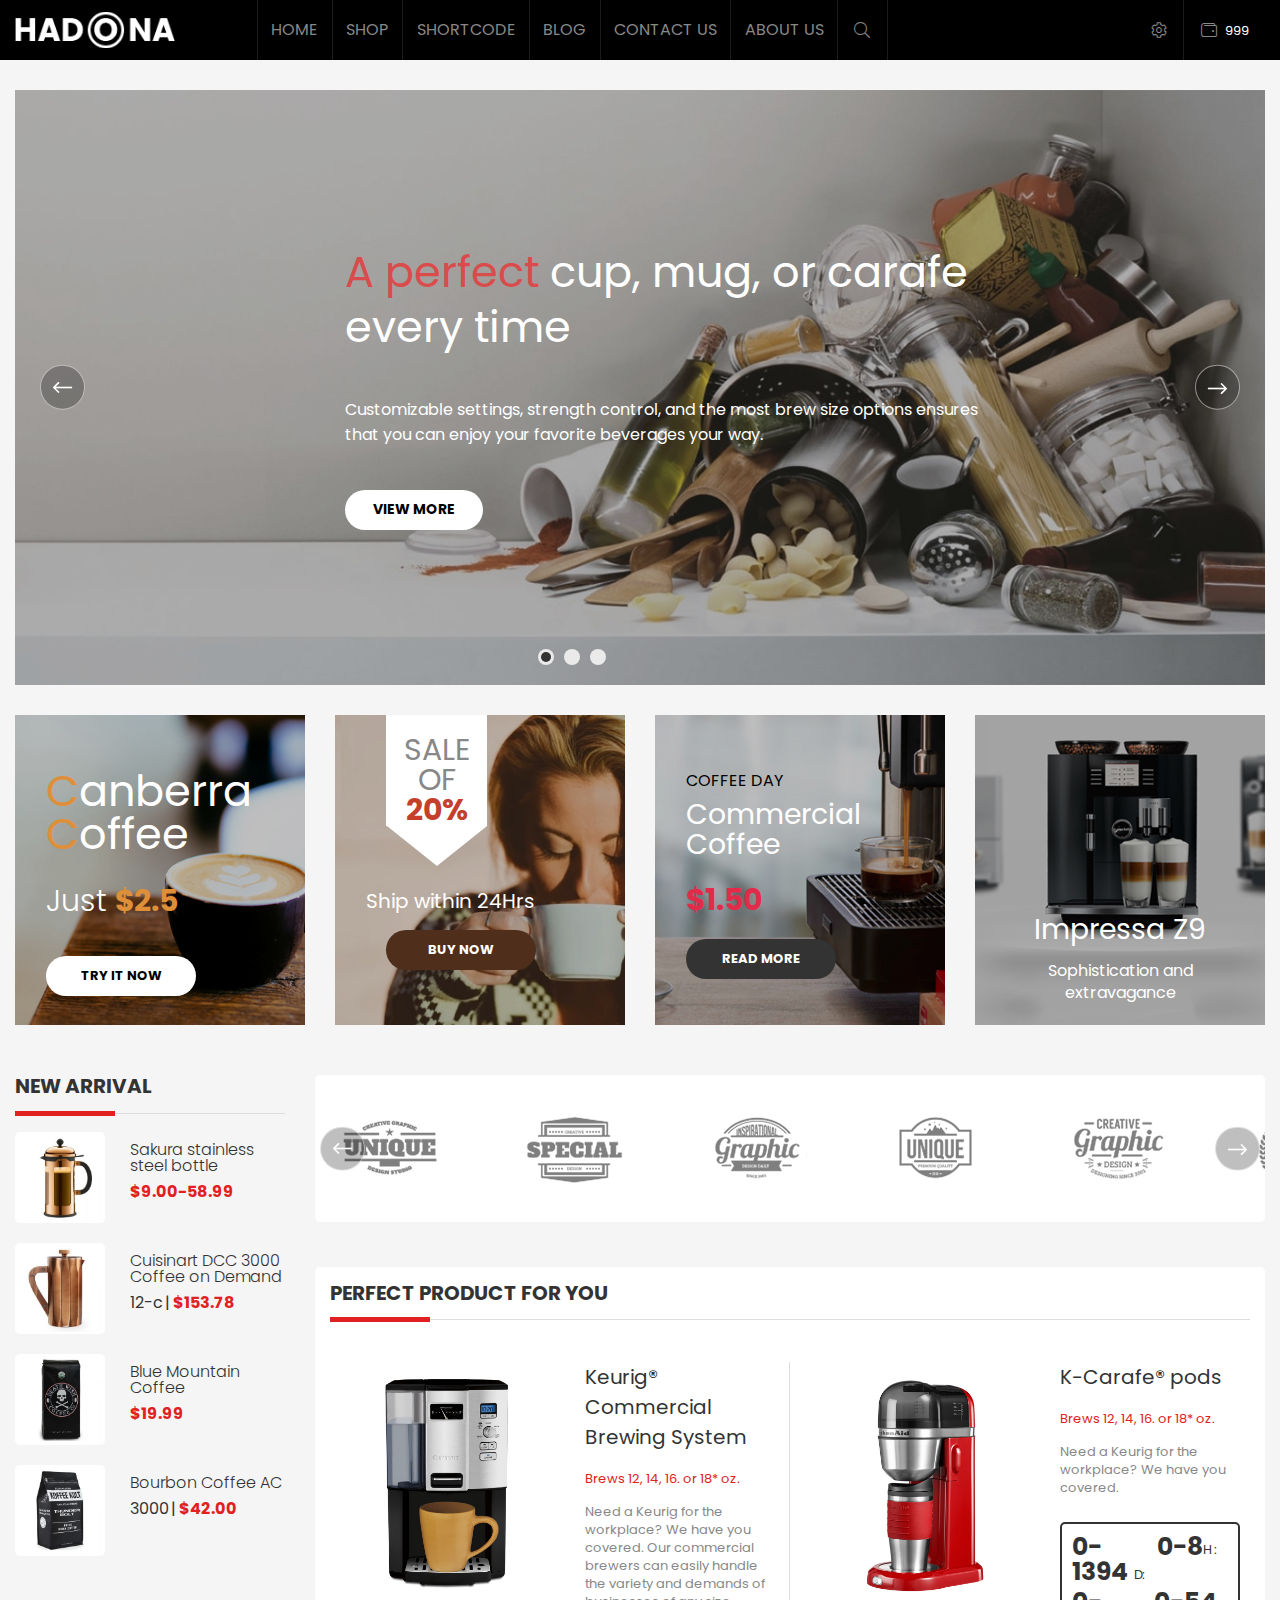
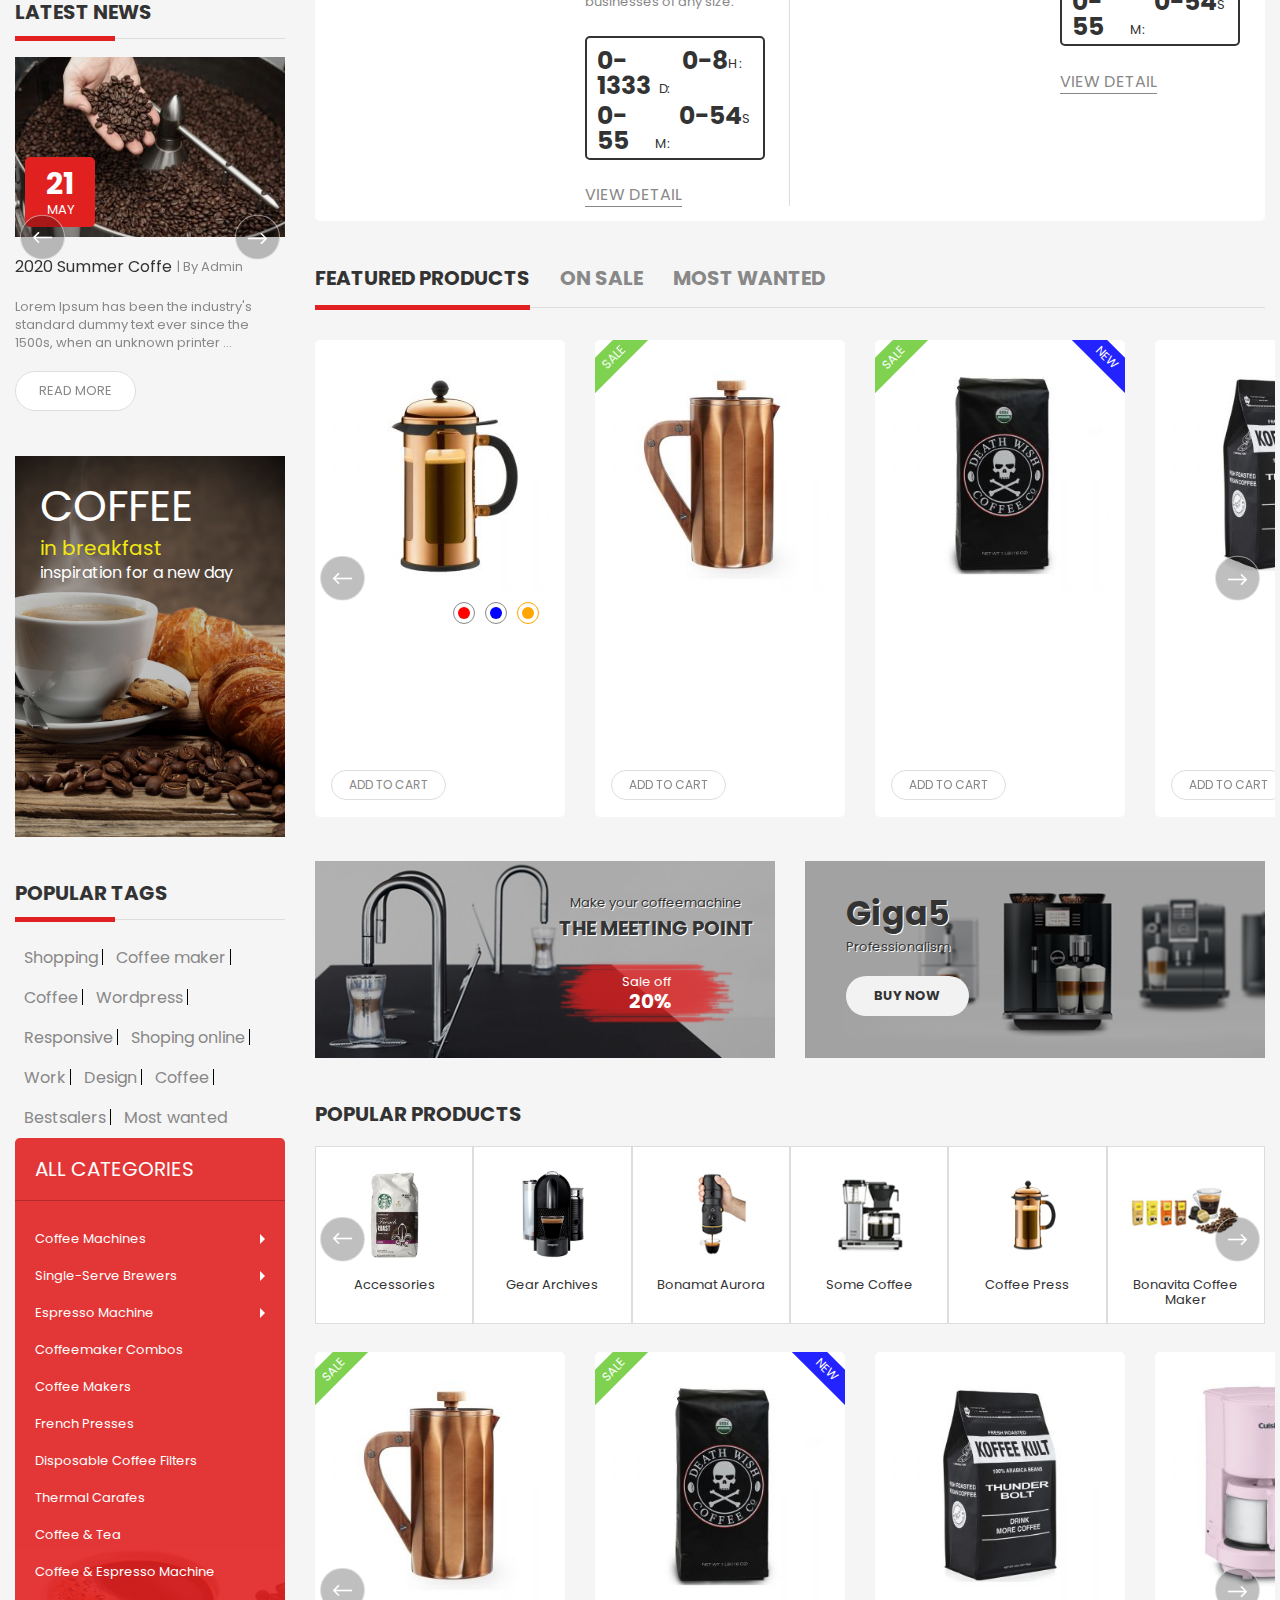
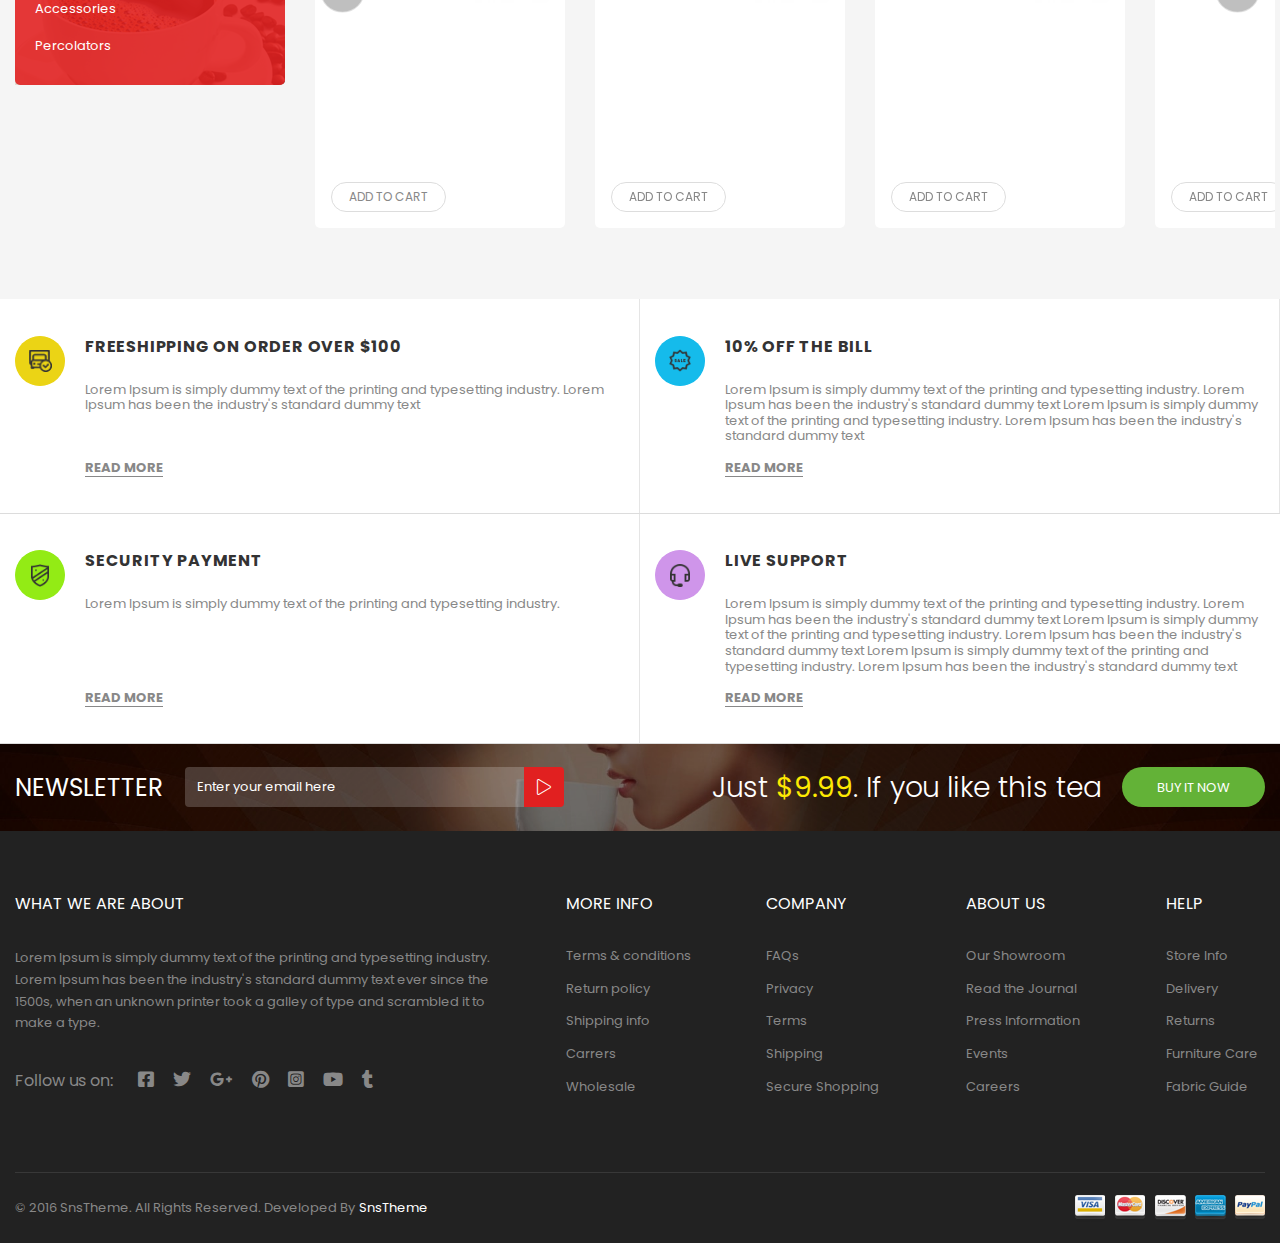
<file: index.html>
<!DOCTYPE html>
<html lang="en">
 <head>
	<title>Home</title>
	<meta charset="UTF-8">
	<meta name="format-detection" content="telephone=no">
	<link rel="stylesheet" href="css/style.min.css">
	<link rel="shortcut icon" href="favicon.ico">
	<!-- <meta name="robots" content="noindex, nofollow"> -->
	<!-- <meta name="viewport" content="width=device-width, initial-scale=1.0, maximum-scale=1.0, user-scalable=0"> -->
	<meta name="viewport" content="width=device-width, initial-scale=1.0">
</head>

<body>
	<div class="wrapper">
		<header class="header">
	<div class="header__wrapper">
		<div class="header__container _container">
			<div class="header__inner">
				<a href="#" class="header__logo _ibg">
					<img src="img/icons/logo.png" alt="header logo">
				</a>
				<div class="header__menu menu">
					<nav class="menu__body">
						<ul data-spollers="992,max" class="menu__list">
							<li class="menu__item menu__item--drop">
								<a data-spoller href="#" class="menu__link menu__link--down">Home</a>
								<ul class="menu__sub-list">
									<li>
										<a href="#" class="menu__sub-link">Home Page 1</a>
									</li>
									<li>
										<a href="#" class="menu__sub-link">Home Page 2</a>
									</li>
									<li>
										<a href="#" class="menu__sub-link">Home Page 3</a>
									</li>
									<li>
										<a href="#" class="menu__sub-link">Home Page 4</a>
									</li>
									<li>
										<a href="#" class="menu__sub-link">Home Page 5</a>
									</li>
									<li class="menu__sub-li--drop">
										<a data-spoller href="#" class="menu__sub-link menu__sub-link--drop">Home Page 6</a>
										<ul class="menu__sub-sub-list">
											<li>
												<a href="#" class="menu__sub-sub-link">Home Page 5.1</a>
											</li>
											<li>
												<a href="#" class="menu__sub-sub-link">Home Page 5.2</a>
											</li>
											<li>
												<a href="#" class="menu__sub-sub-link">Home Page 5.3</a>
											</li>
											<li>
												<a href="#" class="menu__sub-sub-link">Home Page 5.4</a>
											</li>
											<li>
												<a href="#" class="menu__sub-sub-link">Home Page 5.5</a>
											</li>
											<li>
												<a href="#" class="menu__sub-sub-link">Home Page 5.6</a>
											</li>
											<li>
												<a href="#" class="menu__sub-sub-link">Home Page 5.7</a>
											</li>
											<li>
												<a href="#" class="menu__sub-sub-link">Home Page 5.8</a>
											</li>
											<li>
												<a href="#" class="menu__sub-sub-link">Home Page 5.9</a>
											</li>
										</ul>
									</li>
								</ul>
							</li>
							<li class="menu__item menu__item--drop">
								<a data-spoller href="#" class="menu__link menu__link--down">Shop</a>
								<div class="menu__drowpdown-body drowpdown-body">
									<div class="drowpdown-body__items">
										<div class="drowpdown-body__column">
											<div class="drowpdown-body__item">
												<div data-spoller class="drowpdown-body__title">Shop column number one, with a lot
													of text, for
													demonstartion</div>
												<ul class="drowpdown-body__list">
													<li>
														<a href="#" class="drowpdown-body__link">Shop 1.1</a>
													</li>
													<li>
														<a href="#" class="drowpdown-body__link">Shop 1.2</a>
													</li>
													<li class="menu__sub-sub-li--drop">
														<a data-spoller href="#"
															class="drowpdown-body__link drowpdown-body__link--drop">Shop
															1.3</a>
														<ul class="drowpdown-body__sumb-list">
															<li>
																<a href="#" class="drowpdown-body__sub-link">Shop sub link 1.1</a>
															</li>
															<li>
																<a href="#" class="drowpdown-body__sub-link">Shop sub link 1.2</a>
															</li>
															<li>
																<a href="#" class="drowpdown-body__sub-link">Shop sub link 1.3</a>
															</li>
															<li>
																<a href="#" class="drowpdown-body__sub-link">Shop sub link 1.4</a>
															</li>
														</ul>
													</li>
													<li>
														<a href="#" class="drowpdown-body__link">Shop 1.4</a>
													</li>
												</ul>
											</div>
										</div>
										<div class="drowpdown-body__column">
											<div class="drowpdown-body__item">
												<div data-spoller class="drowpdown-body__title">Shop 2</div>
												<ul class="drowpdown-body__list">
													<li class="menu__sub-sub-li--drop">
														<a data-spoller href="#"
															class="drowpdown-body__link drowpdown-body__link--drop">Shop 2.1</a>
														<ul class="drowpdown-body__sumb-list">
															<li>
																<a href="#" class="drowpdown-body__sub-link">Shop sub link 2.1</a>
															</li>
															<li>
																<a href="#" class="drowpdown-body__sub-link">Shop sub link 2.2</a>
															</li>
														</ul>
													</li>
													<li>
														<a href="#" class="drowpdown-body__link">Shop 2.2</a>
													</li>
													<li>
														<a href="#" class="drowpdown-body__link">Shop 2.3</a>
													</li>
													<li>
														<a href="#" class="drowpdown-body__link">Shop 2.4</a>
													</li>
													<li>
														<a href="#" class="drowpdown-body__link">Shop 2.5</a>
													</li>
													<li>
														<a href="#" class="drowpdown-body__link">Shop 2.6</a>
													</li>
													<li>
														<a href="#" class="drowpdown-body__link">Shop 2.7</a>
													</li>
												</ul>
											</div>
										</div>
										<div class="drowpdown-body__column">
											<div class="drowpdown-body__item">
												<div data-spoller class="drowpdown-body__title">Shop 3</div>
												<ul class="drowpdown-body__list">
													<li>
														<a href="#" class="drowpdown-body__link">Shop 3.1</a>
													</li>
													<li>
														<a href="#" class="drowpdown-body__link">Shop 3.2</a>
													</li>
													<li class="menu__sub-sub-li--drop">
														<a data-spoller href="#"
															class="drowpdown-body__link drowpdown-body__link--drop">Shop 3.3</a>
														<ul class="drowpdown-body__sumb-list">
															<li>
																<a href="#" class="drowpdown-body__sub-link">Shop sub link 3.1</a>
															</li>
															<li>
																<a href="#" class="drowpdown-body__sub-link">Shop sub link 3.2</a>
															</li>
															<li>
																<a href="#" class="drowpdown-body__sub-link">Shop sub link 3.3</a>
															</li>
															<li>
																<a href="#" class="drowpdown-body__sub-link">Shop sub link 3.4</a>
															</li>
															<li>
																<a href="#" class="drowpdown-body__sub-link">Shop sub link 3.5</a>
															</li>
															<li>
																<a href="#" class="drowpdown-body__sub-link">Shop sub link 3.6</a>
															</li>
															<li>
																<a href="#" class="drowpdown-body__sub-link">Shop sub link 3.7</a>
															</li>
														</ul>
													</li>
												</ul>
											</div>
										</div>
										<div class="drowpdown-body__column">
											<div class="drowpdown-body__item">
												<div data-spoller class="drowpdown-body__title">Shop 4</div>
												<ul class="drowpdown-body__list">
													<li>
														<a href="#" class="drowpdown-body__link">Shop 4.1</a>
													</li>
													<li>
														<a href="#" class="drowpdown-body__link">Shop 4.2</a>
													</li>
													<li>
														<a href="#" class="drowpdown-body__link">Shop 4.3</a>
													</li>
													<li>
														<a href="#" class="drowpdown-body__link">Shop 4.4</a>
													</li>
													<li class="menu__sub-sub-li--drop">
														<a data-spoller href="#"
															class="drowpdown-body__link drowpdown-body__link--drop">Shop 4.5</a>
														<ul class="drowpdown-body__sumb-list">
															<li>
																<a href="#" class="drowpdown-body__sub-link">Shop sub link 4.1</a>
															</li>
															<li>
																<a href="#" class="drowpdown-body__sub-link">Shop sub link 4.2</a>
															</li>
															<li>
																<a href="#" class="drowpdown-body__sub-link">Shop sub link 4.3</a>
															</li>
														</ul>
													</li>
													<li>
														<a href="#" class="drowpdown-body__link">Shop 4.6</a>
													</li>
													<li>
														<a href="#" class="drowpdown-body__link">Shop 4.7</a>
													</li>
													<li>
														<a href="#" class="drowpdown-body__link">Shop 4.8</a>
													</li>
													<li>
														<a href="#" class="drowpdown-body__link">Shop 4.9</a>
													</li>
												</ul>
											</div>
										</div>
									</div>
								</div>
							</li>
							<li class="menu__item menu__item--drop">
								<a data-spoller href="#" class="menu__link menu__link--down">Shortcode</a>
								<div class="menu__drowpdown-body drowpdown-body">
									<div class="drowpdown-body__items">
										<div class="drowpdown-body__column">
											<div class="drowpdown-body__item">
												<div data-spoller class="drowpdown-body__title">Shop Shortcodes</div>
												<ul class="drowpdown-body__list">
													<li>
														<a href="#" class="drowpdown-body__link">Shop Shortcodes 1.1</a>
													</li>
													<li>
														<a href="#" class="drowpdown-body__link">Shop Shortcodes 1.2</a>
													</li>
													<li>
														<a href="#" class="drowpdown-body__link">Shop Shortcodes 1.3</a>
													</li>
													<li>
														<a href="#" class="drowpdown-body__link">Shop Shortcodes 1.4</a>
													</li>
												</ul>
											</div>
										</div>
										<div class="drowpdown-body__column">
											<div class="drowpdown-body__item">
												<div data-spoller class="drowpdown-body__title">Shop Shortcodes 2</div>
												<ul class="drowpdown-body__list">
													<li class="menu__sub-sub-li--drop">
														<a data-spoller href="#"
															class="drowpdown-body__link drowpdown-body__link--drop">Shop
															Shortcodes 2.1</a>
														<ul class="drowpdown-body__sumb-list">
															<li>
																<a href="#" class="drowpdown-body__sub-link">Shop Shortcodes 2.11</a>
															</li>
															<li>
																<a href="#" class="drowpdown-body__sub-link">Shop Shortcodes 2.22</a>
															</li>
															<li>
																<a href="#" class="drowpdown-body__sub-link">Shop Shortcodes 2.33</a>
															</li>
															<li>
																<a href="#" class="drowpdown-body__sub-link">Shop Shortcodes 2.44</a>
															</li>
															<li>
																<a href="#" class="drowpdown-body__sub-link">Shop Shortcodes 2.55</a>
															</li>
															<li>
																<a href="#" class="drowpdown-body__sub-link">Shop Shortcodes 2.66</a>
															</li>
															<li>
																<a href="#" class="drowpdown-body__sub-link">Shop Shortcodes 2.77</a>
															</li>
														</ul>
													</li>
													<li>
														<a href="#" class="drowpdown-body__link">Shop Shortcodes 2.2</a>
													</li>
													<li>
														<a href="#" class="drowpdown-body__link">Shop Shortcodes 2.3</a>
													</li>
													<li>
														<a href="#" class="drowpdown-body__link">Shop Shortcodes 2.4</a>
													</li>
													<li class="menu__sub-sub-li--drop">
														<a data-spoller href="#"
															class="drowpdown-body__link drowpdown-body__link--drop">Shop
															Shortcodes 2.5</a>
														<ul class="drowpdown-body__sumb-list">
															<li>
																<a href="#" class="drowpdown-body__sub-link">Shop Shortcodes 5.11</a>
															</li>
															<li>
																<a href="#" class="drowpdown-body__sub-link">Shop Shortcodes 5.22</a>
															</li>
															<li>
																<a href="#" class="drowpdown-body__sub-link">Shop Shortcodes 5.33</a>
															</li>
															<li>
																<a href="#" class="drowpdown-body__sub-link">Shop Shortcodes 5.44</a>
															</li>
														</ul>
													</li>
													<li>
														<a href="#" class="drowpdown-body__link">Shop Shortcodes 2.6</a>
													</li>
													<li>
														<a href="#" class="drowpdown-body__link">Shop Shortcodes 2.7</a>
													</li>
												</ul>
											</div>
										</div>
										<div class="drowpdown-body__column">
											<div class="drowpdown-body__item">
												<div data-spoller class="drowpdown-body__title">Shop Shortcodes 3</div>
												<ul class="drowpdown-body__list">
													<li>
														<a href="#" class="drowpdown-body__link">Shop Shortcodes 3.1</a>
													</li>
													<li>
														<a href="#" class="drowpdown-body__link">Shop Shortcodes 3.2</a>
													</li>
													<li>
														<a href="#" class="drowpdown-body__link">Shop Shortcodes 3.3</a>
													</li>
												</ul>
											</div>
										</div>
										<div class="drowpdown-body__column">
											<div class="drowpdown-body__item">
												<a href="#" class="drowpdown-body__image _ibg">
													<img src="img/header/01.jpg" alt="header 01">
												</a>
											</div>
										</div>
									</div>
								</div>
							</li>
							<li class="menu__item menu__item--drop">
								<a data-spoller href="#" class="menu__link menu__link--down">Blog</a>
								<ul class="menu__sub-list">
									<li>
										<a href="#" class="menu__sub-link">Blog 1</a>
									</li>
									<li>
										<a href="#" class="menu__sub-link">Blog 2</a>
									</li>
									<li>
										<a href="#" class="menu__sub-link">Blog 3</a>
									</li>
									<li>
										<a href="#" class="menu__sub-link">Blog 4</a>
									</li>
									<li class="menu__sub-li--drop">
										<a data-spoller href="#" class="menu__sub-link menu__sub-link--drop">Blog 5</a>
										<ul class="menu__sub-sub-list">
											<li>
												<a href="#" class="menu__sub-sub-link">Blog 5.1</a>
											</li>
											<li>
												<a href="#" class="menu__sub-sub-link">Blog 5.2</a>
											</li>
											<li>
												<a href="#" class="menu__sub-sub-link">Blog 5.3</a>
											</li>
											<li>
												<a href="#" class="menu__sub-sub-link">Blog 5.4</a>
											</li>
											<li>
												<a href="#" class="menu__sub-sub-link">Blog 5.5</a>
											</li>
										</ul>
									</li>
								</ul>
							</li>
							<li class="menu__item menu__item--drop">
								<a data-spoller href="#" class="menu__link menu__link--down">Contact us</a>
								<ul class="menu__sub-list">
									<li>
										<a href="#" class="menu__sub-link">Contact us 1</a>
									</li>
									<li>
										<a href="#" class="menu__sub-link">Contact us 2</a>
									</li>
								</ul>
							</li>
							<li class="menu__item">
								<a href="#" class="menu__link">About us</a>
							</li>
						</ul>
					</nav>
					<div class="menu__search search-menu">
						<button class="search-menu__btn _icon-search"></button>
						<form action="#" class="search-menu__form">
							<input autocomplete="off" type="text" name="form[]" data-value="Enter your keywords..."
								class="input _req">
							<button type="submit" class="search-menu__submit">Search</button>
						</form>
					</div>
				</div>
				<div class="header__actions">
					<div class="header__settings settings-header">
						<div class="settings-header__body">
							<a href="#" class="settings-header__button">
								<div class="settings-header__icon _icon-settings"></div>
								<div class="settings-header__text _icon-chevrone">Setting</div>
							</a>
							<div class="settings-header__dropdown dropdown-settings">
								<div class="dropdown-settings__body">
									<form action="#" class="dropdown-settings__form">
										<div class="dropdown-settings__image _ibg">
											<img src="img/header/02.jpg" alt="header 02">
										</div>
										<div class="dropdown-settings__line">
											<div class="dropdown-settings__input">
												<input autocomplete="off" type="text" name="form[]" data-value="User Name"
													class="input _req">
											</div>
										</div>
										<div class="dropdown-settings__line">
											<div class="dropdown-settings__input">
												<input autocomplete="off" type="text" name="form[]" data-value="Password"
													class="input _req">
											</div>
										</div>
										<label class="dropdown-settings__checkbox checkbox">
											<input data-error="Ошибка" class="checkbox__input" type="checkbox" value="1"
												name="form[]">
											<span class="checkbox__text"><span>Remember me</span></span>
										</label>
										<button type="submit" class="dropdown-settings__btn">Log in</button>
										<a href="#" class="dropdown-settings__link">Forget Password</a>
									</form>
									<div class="dropdown-settings__actions">
										<div class="dropdown-settings__languages languages-settings">
											<div class="languages-settings__title">LANGUAGE:</div>
											<div class="languages-settings__items">
												<a href="#" class="languages-settings__column _active">
													<div class="languages-settings__image _ibg">
														<img src="img/header/06.jpg" alt="header 06">
													</div>
												</a>
												<a href="#" class="languages-settings__column">
													<div class="languages-settings__image _ibg">
														<img src="img/header/05.jpg" alt="header 05">
													</div>
												</a>
												<a href="#" class="languages-settings__column">
													<div class="languages-settings__image _ibg">
														<img src="img/header/04.jpg" alt="header 04">
													</div>
												</a>
												<a href="#" class="languages-settings__column">
													<div class="languages-settings__image _ibg">
														<img src="img/header/03.jpg" alt="header 03">
													</div>
												</a>
											</div>
										</div>
										<div class="dropdown-settings__currency currency-settings">
											<div class="currency-settings__title">CURRENCY :</div>
											<div class="currency-settings__items">
												<a href="#" class="currency-settings__column _active">
													<div class="currency-settings__link">
														$
													</div>
												</a>
												<a href="#" class="currency-settings__column">
													<div class="currency-settings__link">
														€
													</div>
												</a>
												<a href="#" class="currency-settings__column">
													<div class="currency-settings__link">
														£
													</div>
												</a>
											</div>
										</div>
										<div class="dropdown-settings__links links-settings">
											<ul class="links-settings__list">
												<li><a href="#" class="links-settings__link _icon-user">ACCOUNT</a></li>
												<li><a href="#" class="links-settings__link _icon-check">CHECKOUT</a></li>
												<li><a href="#" class="links-settings__link _icon-cart">CART</a></li>
											</ul>
										</div>
									</div>
								</div>
							</div>
						</div>
					</div>
					<div class="header__whallet whallet-header">
						<div class="whallet-header__body">
							<a href="#" class="whallet-header__button">
								<div class="whallet-header__icon _icon-wallet"><span>999</span></div>
								<div class="whallet-header__text">item</div>
							</a>
							<div class="whallet-header__dropwdown dropwdown-whallet">
								<div class="dropwdown-whallet__text">Your cart is <span>0</span> items</div>
							</div>
						</div>
					</div>
				</div>
				<div class="menu__icon icon-menu">
					<div class="icon-menu__inner">
						<span></span>
						<span></span>
						<span></span>
					</div>
				</div>
			</div>
		</div>
	</div>
</header>
		<main class="page page--home">

			<section class="page__home-slider home-slider">
				<div class="home-slider__container _container">
					<div class="home-slider__wrapper">
						<div class="home-slider__body _swiper">
							<div class="home-slider__slide home-slider__slide--first">
								<div class="home-slider__background _ibg">
									<img src="img/home-slider/01.jpg" alt="home-slider 01">
								</div>
								<div class="home-slider__content">
									<h2 class="home-slider__title"><span>A perfect</span> cup, mug, or carafe every time</h2>
									<div class="home-slider__text">Customizable settings, strength control, and the most brew
										size
										options ensures that you can enjoy your favorite beverages your way.</div>
									<div class="home-slider__actions">
										<a href="#" class="home-slider__btn">View more</a>
									</div>
								</div>
							</div>
							<div class="home-slider__slide home-slider__slide--second">
								<div class="home-slider__background _ibg">
									<img src="img/home-slider/02.jpg" alt="home-slider 02">
								</div>
								<div class="home-slider__content">
									<h2 class="home-slider__title"><span>Italian Coffee</span> <br> MACHINES, RECIPES &
										CAPPUCCINO
									</h2>
									<div class="home-slider__text">Customizable settings, strength control, and the most brew
										size options ensures that you can enjoy your favorite beverages your way.</div>
									<div class="home-slider__image _ibg">
										<img src="img/home-slider/04.jpg" alt="home-slider 01">
									</div>
									<div class="home-slider__actions">
										<a href="#" class="home-slider__btn">View more</a>
										<a href="#" class="home-slider__btn">Buy now</a>
									</div>
								</div>
							</div>
							<div class="home-slider__slide home-slider__slide--third">
								<div class="home-slider__background _ibg">
									<img src="img/home-slider/03.jpg" alt="home-slider 03">
								</div>
								<div class="home-slider__content">
									<h2 class="home-slider__title"><span>Kitchen Sourcebook</span> <br> new miele cofee and tea
										machine
									</h2>
									<div class="home-slider__actions">
										<a href="#" class="home-slider__btn">View more</a>
										<a href="#" class="home-slider__btn">Buy now</a>
									</div>
								</div>
							</div>
						</div>
						<div class="home-slider__arrows slider-arrows">
							<button type="button" class="slider-arrow slider-arrow--prev _icon-arrow"></button>
							<button type="button" class="slider-arrow slider-arrow--next _icon-arrow"></button>
						</div>
						<div class="home-slider__dots"></div>
					</div>
				</div>
			</section>

			<section class="page__try try">
				<div class="try__container _container">
					<div class="try__items">
						<div class="try__column">
							<div class="try__item try-first">
								<a href="#" class="try-first__background">
									<div class="try-first__image _ibg">
										<img src="img/try/01.jpg" alt="try 01">
									</div>
									<div class="try-first__content">
										<h2 class="try-first__title"><span>C</span>anberra <span>C</span>offee</h2>
										<div class="try-first__label">Just <span>$2.5</span></div>
										<button type="button" class="try-first__btn try-btn">try it now</button>
									</div>
								</a>
							</div>
						</div>
						<div class="try__column">
							<div class="try__item try-second">
								<a href="#" class="try-second__background">
									<div class="try-second__image _ibg">
										<img src="img/try/02.jpg" alt="try 02">
									</div>
									<div class="try-second__content">
										<div class="try-second__sale">Sale of<span>20%</span></div>
										<div class="try-second__label">Ship within 24Hrs</div>
										<button type="button" class="try-second__btn try-btn">buy now</button>
									</div>
								</a>
							</div>
						</div>
						<div class="try__column">
							<div class="try__item try-third">
								<a href="#" class="try-third__background">
									<div class="try-third__image _ibg">
										<img src="img/try/03.jpg" alt="try 03">
									</div>
									<div class="try-third__content">
										<div class="try-third__text">COFFEE DAY</div>
										<h4 class="try-third__title">Commercial Coffee</h4>
										<div class="try-third__label">$1.50</div>
										<button type="button" class="try-third__btn try-btn">read more</button>
									</div>
								</a>
							</div>
						</div>
						<div class="try__column">
							<div class="try__item try-fourth">
								<a href="#" class="try-fourth__background">
									<div class="try-fourth__image _ibg">
										<img src="img/try/04.jpg" alt="try 04">
									</div>
									<div class="try-fourth__content">
										<h4 class="try-fourth__title">Impressa Z9</h4>
										<div class="try-fourth__label">Sophistication and extravagance</div>
									</div>
								</a>
							</div>
						</div>
					</div>
				</div>
			</section>

			<div class="page__wrapper--home home-wrapper">
				<div class="home-wrapper__container _container">
					<div class="home-wrapper__inner">
						<aside class="page__aside aside">
							<div class="aside__filetr filetr-aside">
								<button type="button" class="filetr-aside__btn">
									<svg aria-hidden="true" focusable="false" data-prefix="fal" data-icon="filter" role="img" xmlns="http://www.w3.org/2000/svg" viewBox="0 0 512 512" class="svg-inline--fa fa-filter fa-w-16 fa-2x">
										<path d="M479.968 0H32.038C3.613 0-10.729 34.487 9.41 54.627L192 237.255V424a31.996 31.996 0 0 0 10.928 24.082l64 55.983c20.438 17.883 53.072 3.68 53.072-24.082V237.255L502.595 54.627C522.695 34.528 508.45 0 479.968 0zM288 224v256l-64-56V224L32 32h448L288 224z" class=""></path>
									</svg>
								</button>
								<div class="filetr-aside__body"></div>
							</div>
							<div data-da=".filetr-aside__body,1260" class="aside__categories categories">
								<div class="categories__title">ALL CATEGORIES</div>
								<ul data-spollers="1260,max" class="categories__list">
									<div class="categories__background _ibg">
										<img src="img/categories/01.jpg" alt="categories 01">
									</div>
									<li class="categories__li--drop">
										<a data-spoller href="#" class="categories__link categories__link--drop">Coffee
											Machines</a>
										<ul class="categories__sub-list categories__sub-list--first">
											<li><a href="#" class="categories__sub-link">Single Serve Coffee Makers</a></li>
											<li><a href="#" class="categories__sub-link">Espresso Machines</a></li>
											<li><a href="#" class="categories__sub-link">Coffee</a></li>
											<li><a href="#" class="categories__sub-link">Single Serve Coffee makers</a></li>
											<li><a href="#" class="categories__sub-link">Espresso machines</a></li>
											<li><a href="#" class="categories__sub-link">Tea kettles & Pots</a></li>
											<li><a href="#" class="categories__sub-link">Carafes & Travel Mugs</a></li>
											<li><a href="#" class="categories__sub-link">Aerobie & AeroPress</a></li>
											<li><a href="#" class="categories__sub-link">Alessi</a></li>
											<li><a href="#" class="categories__sub-link">BergHOFF</a></li>
										</ul>
									</li>
									<li class="categories__li--drop">
										<a data-spoller href="#" class="categories__link categories__link--drop">Single-Serve
											Brewers</a>
										<ul class="categories__sub-list categories__sub-list--second">
											<div class="categories__items">
												<div class="categories__column">
													<div class="categories__item">
														<div class="categories__label">COFFEE MAKER</div>
														<li><a href="#" class="categories__sub-link">Single Serve Coffee markers</a>
														</li>
														<li><a href="#" class="categories__sub-link">Espresso Machines</a></li>
														<li><a href="#" class="categories__sub-link">Coffee</a></li>
														<li><a href="#" class="categories__sub-link">BergHOFF</a></li>
														<li><a href="#" class="categories__sub-link">Carafes & Travel Mugs</a></li>
														<li><a href="#" class="categories__sub-link">Tea kettles & Pots</a></li>
													</div>
												</div>
												<div class="categories__column">
													<div class="categories__item">
														<div class="categories__label">COFFEE MACHINES TYPE</div>
														<li><a href="#" class="categories__sub-link">Carafes & Travel Mugs</a></li>
														<li><a href="#" class="categories__sub-link">Aerobie & AeroPress</a></li>
														<li><a href="#" class="categories__sub-link">Alessi</a></li>
														<li><a href="#" class="categories__sub-link">Behmor</a></li>
														<li><a href="#" class="categories__sub-link">Carafes & Travel Mugs</a></li>
														<li><a href="#" class="categories__sub-link">Bialetti</a></li>
														<li><a href="#" class="categories__sub-link">Coffee</a></li>
													</div>
												</div>
												<div class="categories__column">
													<div class="categories__item">
														<div class="categories__label">COFFEE MACHINES</div>
														<li><a href="#" class="categories__sub-link">Single Serve Coffee markers</a>
														</li>
														<li><a href="#" class="categories__sub-link">Espresso Machines</a></li>
														<li><a href="#" class="categories__sub-link">Tea Kettles & Pots</a></li>
													</div>
												</div>
											</div>
											<div class="categories__sub-background _ibg">
												<img src="img/categories/02.jpg" alt="categories 02">
											</div>
										</ul>
									</li>
									</li>
									<li class="categories__li--drop">
										<a data-spoller href="#" class="categories__link categories__link--drop">Espresso
											Machine</a>
										<ul class="categories__sub-list categories__sub-list--third">
											<div class="categories__items">
												<div class="categories__column">
													<div class="categories__item">
														<div class="categories__label">COFFEE MAKER</div>
														<li><a href="#" class="categories__sub-link">Single Serve Coffee markers</a>
														</li>
														<li><a href="#" class="categories__sub-link">Espresso Machines</a></li>
														<li><a href="#" class="categories__sub-link">Coffee</a></li>
														<li><a href="#" class="categories__sub-link">BergHOFF</a></li>
														<li><a href="#" class="categories__sub-link">Carafes & Travel Mugs</a></li>
														<li><a href="#" class="categories__sub-link">Tea kettles & Pots</a></li>
														<li><a href="#" class="categories__link">Coffe & Tea</a></li>
													</div>
												</div>
												<div class="categories__column">
													<div class="categories__item">
														<div class="categories__label">COFFEE MACHINES TYPE</div>
														<li><a href="#" class="categories__sub-link">Espersso Machines</a></li>
														<li><a href="#" class="categories__sub-link">Single Serve Coffee Makers</a>
														</li>
														<li><a href="#" class="categories__sub-link">Espersso Machines</a></li>
													</div>
												</div>
											</div>
											<div class="categories__sub-background _ibg">
												<img src="img/categories/03.jpg" alt="categories 03">
											</div>
										</ul>
									</li>
									<li><a href="#" class="categories__link">Coffeemaker Combos</a></li>
									<li><a href="#" class="categories__link">Coffee Makers</a></li>
									<li><a href="#" class="categories__link">French Presses</a></li>
									<li><a href="#" class="categories__link">Disposable Coffee Filters</a></li>
									<li><a href="#" class="categories__link">Thermal Carafes</a></li>
									<li><a href="#" class="categories__link">Coffee & Tea</a></li>
									<li><a href="#" class="categories__link">Coffee & Espresso Machine</a></li>
									<li><a href="#" class="categories__link">Accessories</a></li>
									<li><a href="#" class="categories__link">Percolators</a></li>
								</ul>
							</div>
							<div class="aside__arrival arrival">
								<div class="arrival__top">
									<div class="arrival__title _small-title">New arrival</div>
									<div class="arrival__line _title-line"></div>
								</div>
								<div class="arrival__body">
									<a href="#" class="arrival__item">
										<div class="arrival__image _ibg">
											<img src="img/arrival/01.jpg" alt="arrival 01">
										</div>
										<div class="arrival__content">
											<div class="arrival__label">Sakura stainless steel bottle</div>
											<div class="arrival__about">
												<div class="arrival__price">$9.00<span>-</span>58.99</div>
											</div>
										</div>
									</a>
									<a href="#" class="arrival__item">
										<div class="arrival__image _ibg">
											<img src="img/arrival/02.jpg" alt="arrival 02">
										</div>
										<div class="arrival__content">
											<div class="arrival__label">Cuisinart DCC 3000 Coffee on Demand </div>
											<div class="arrival__about">
												<div class="arrival__model">12-c</div>
												<div class="arrival__price">$153.78</div>
											</div>
										</div>
									</a>
									<a href="#" class="arrival__item">
										<div class="arrival__image _ibg">
											<img src="img/arrival/03.jpg" alt="arrival 03">
										</div>
										<div class="arrival__content">
											<div class="arrival__label">Blue Mountain Coffee</div>
											<div class="arrival__about">
												<div class="arrival__price">$19.99</div>
											</div>
										</div>
									</a>
									<a href="#" class="arrival__item">
										<div class="arrival__image _ibg">
											<img src="img/arrival/04.jpg" alt="arrival 04">
										</div>
										<div class="arrival__content">
											<div class="arrival__label">Bourbon Coffee AC</div>
											<div class="arrival__about">
												<div class="arrival__model">3000</div>
												<div class="arrival__price">$42.00</div>
											</div>
										</div>
									</a>
								</div>
							</div>
							<div class="aside__news news-aside">
								<div class="news-aside__top">
									<div class="news-aside__title _small-title">latest NEWS</div>
									<div class="news-aside__line _title-line"></div>
								</div>
								<div class="news-aside__wrapper">
									<div class="news-aside__body  _swiper">
										<a href="#" class="news-aside__slide">
											<div class="news-aside__image _ibg">
												<img src="img/news-aside/01.jpg" alt="news-aside 01">
												<div class="news-aside__date">
													<div class="news-aside__day">21</div>
													<div class="news-aside__mounth">may</div>
												</div>
											</div>
											<div class="news-aside__content">
												<div class="news-aside__add">
													<div class="news-aside__label">2020 Summer Coffe</div>
													<div class="news-aside__author">| By Admin</div>
												</div>
												<div class="news-aside__text">Lorem Ipsum has been the industry's standard dummy
													text
													ever
													since the 1500s, when an unknown printer ...
												</div>
												<button type="button" class="news-aside__button">read more</button>
											</div>
										</a>
										<a href="#" class="news-aside__slide">
											<div class="news-aside__image _ibg">
												<img src="img/news-aside/02.jpg" alt="news-aside 02">
												<div class="news-aside__date">
													<div class="news-aside__day">6</div>
													<div class="news-aside__mounth">Jun</div>
												</div>
											</div>
											<div class="news-aside__content">
												<div class="news-aside__add">
													<div class="news-aside__label">Standart Post</div>
													<div class="news-aside__author">| By Admin</div>
												</div>
												<div class="news-aside__text">Lorem Ipsum has been...
												</div>
												<button type="button" class="news-aside__button">read more</button>
											</div>
										</a>
										<a href="#" class="news-aside__slide">
											<div class="news-aside__image _ibg">
												<img src="img/news-aside/03.jpg" alt="news-aside 03">
												<div class="news-aside__date">
													<div class="news-aside__day">9</div>
													<div class="news-aside__mounth">may</div>
												</div>
											</div>
											<div class="news-aside__content">
												<div class="news-aside__add">
													<div class="news-aside__label">How to have a cup of good coffee?</div>
													<div class="news-aside__author">| By Admin</div>
												</div>
												<div class="news-aside__text">Lorem Ipsum has been the industry's standard dummy
													text
													ever
													since the 1500s, when an unknown printer. Lorem Ipsum has been the industry's
													standard
													dummy text ever
													since the 1500s, when an unknown printer ...
												</div>
												<button type="button" class="news-aside__button">read more</button>
											</div>
										</a>
										<a href="#" class="news-aside__slide">
											<div class="news-aside__image _ibg">
												<img src="img/news-aside/04.jpg" alt="news-aside 04">
												<div class="news-aside__date">
													<div class="news-aside__day">05</div>
													<div class="news-aside__mounth">feb</div>
												</div>
											</div>
											<div class="news-aside__content">
												<div class="news-aside__add">
													<div class="news-aside__label">Just random text for showcase</div>
													<div class="news-aside__author">| By Admin</div>
												</div>
												<div class="news-aside__text">Lorem Ipsum has been the industry's standard dummy
													text
													ever
													since the 1500s, when an unknown printer ...
												</div>
												<button type="button" class="news-aside__button">read more</button>
											</div>
										</a>
										<a href="#" class="news-aside__slide">
											<div class="news-aside__image _ibg">
												<img src="img/news-aside/05.jpg" alt="news-aside 05">
												<div class="news-aside__date">
													<div class="news-aside__day">11</div>
													<div class="news-aside__mounth">dec</div>
												</div>
											</div>
											<div class="news-aside__content">
												<div class="news-aside__add">
													<div class="news-aside__label">Duis aliquam mi a mauris aliquet fermentum</div>
													<div class="news-aside__author">| By Admin</div>
												</div>
												<div class="news-aside__text">Lorem ipsum dolor sit amet consectetur adipisicing
													elit.
													Odit
													veritatis aut aliquam? Eum cumque cum, quas debitis ipsa perferendis iste
													repudiandae
													dignissimos numquam quasi praesentium sit natus ut sunt earum.
												</div>
												<button type="button" class="news-aside__button">read more</button>
											</div>
										</a>
									</div>
									<div class="news-aside__arrows slider-arrows">
										<button type="button" class="slider-arrow slider-arrow--prev _icon-arrow"></button>
										<button type="button" class="slider-arrow slider-arrow--next _icon-arrow"></button>
									</div>
								</div>
							</div>
							<div class="aside__coffee aside-coffee">
								<div class="aside-coffee__baclground _ibg">
									<img src="img/aside-coffee/01.jpg" alt="aside-coffee 01">
									<div class="aside-coffee__content">
										<div class="aside-coffee__title">Coffee</div>
										<div class="aside-coffee__label">in breakfast</div>
										<div class="aside-coffee__text">inspiration for a new day</div>
									</div>
								</div>
							</div>
							<div class="aside__tags tags-aside">
								<div class="tags-aside__top">
									<div class="tags-aside__title _small-title">Popular tags</div>
									<div class="tags-aside__line _title-line"></div>
								</div>
								<div class="tags-aside__body">
									<a href="#" class="tags-aside__link">Shopping</a>
									<a href="#" class="tags-aside__link">Coffee maker</a>
									<a href="#" class="tags-aside__link">Coffee</a>
									<a href="#" class="tags-aside__link">Wordpress</a>
									<a href="#" class="tags-aside__link">Responsive</a>
									<a href="#" class="tags-aside__link">Shoping online</a>
									<a href="#" class="tags-aside__link">Work</a>
									<a href="#" class="tags-aside__link">Design</a>
									<a href="#" class="tags-aside__link">Coffee</a>
									<a href="#" class="tags-aside__link">Bestsalers</a>
									<a href="#" class="tags-aside__link">Most wanted</a>
								</div>
							</div>
						</aside>
						<div class="page__content">
							<div class="content__partners partners">
								<div class="partners__wrapper">
									<div class="partners__body _swiper">
										<a href="#" class="partners__slide _ibg">
											<img src="img/partners/01.png" alt="partners 01">
										</a>
										<a href="#" class="partners__slide _ibg">
											<img src="img/partners/02.png" alt="partners 02">
										</a>
										<a href="#" class="partners__slide _ibg">
											<img src="img/partners/03.png" alt="partners 03">
										</a>
										<a href="#" class="partners__slide _ibg">
											<img src="img/partners/04.png" alt="partners 04">
										</a>
										<a href="#" class="partners__slide _ibg">
											<img src="img/partners/05.png" alt="partners 05">
										</a>
										<a href="#" class="partners__slide _ibg">
											<img src="img/partners/06.png" alt="partners 06">
										</a>
										<a href="#" class="partners__slide _ibg">
											<img src="img/partners/01.png" alt="partners 01">
										</a>
										</a>
									</div>
									<div class="partners__arrows slider-arrows">
										<button type="button" class="slider-arrow slider-arrow--prev _icon-arrow"></button>
										<button type="button" class="slider-arrow slider-arrow--next _icon-arrow"></button>
									</div>
								</div>
							</div>
							<section class="content__perfect perfect">
								<div class="perfect__top">
									<h6 class="perfect__title _small-title">perfect product for you</h6>
									<div class="perfect__line _title-line"></div>
								</div>
								<div class="perfect__body">
									<div class="perfect__item">
										<div class="perfect__image-wrappe">
											<a href="#" class="perfect__image _ibg">
												<img src="img/perfect/01.jpg" alt="perfect 01">
											</a>
										</div>
										<div class="perfect__content">
											<a href="#" class="perfect__label">Keurig® Commercial Brewing System</a>
											<div href="" class="perfect__model">Brews 12, 14, 16. or 18* oz.</div>
											<div class="perfect__text">
												Need a Keurig for the workplace? We have you covered. Our commercial brewers can
												easily handle the variety and demands of businesses of any size.
											</div>
											<div data-time--first="December 01 2022 23:19:36" class="perfect__counter perfect__counter--first">
												<div class="perfect__column">
													<div class="perfect__time">
														<div id="days--first" class="perfect__days">00</div>
														<div class="perfect__letter">d</div>
													</div>
												</div>
												<div class="perfect__column">
													<div class="perfect__time">
														<div id="hours--first" class="perfect__hours">00</div>
														<div class="perfect__letter">h</div>
													</div>
												</div>
												<div class="perfect__column">
													<div class="perfect__time">
														<div id="minutes--first" class="perfect__minutes">00</div>
														<div class="perfect__letter">m</div>
													</div>
												</div>
												<div class="perfect__column">
													<div class="perfect__time perfect__time--last">
														<div id="seconds--first" class="perfect__seconds">00</div>
														<div class="perfect__letter">s</div>
													</div>
												</div>
											</div>
											<a href="#" class="perfect__link">View detail</a>
										</div>
									</div>
									<div class="perfect__item">
										<div class="perfect__image-wrappe">
											<a href="#" class="perfect__image _ibg">
												<img src="img/perfect/02.jpg" alt="perfect 02">
											</a>
										</div>
										<div class="perfect__content">
											<a href="#" class="perfect__label">K-Carafe® pods</a>
											<div href="" class="perfect__model">Brews 12, 14, 16. or 18* oz.</div>
											<div class="perfect__text">Need a Keurig for the workplace? We have you covered.</div>
											<div data-time--second="October 01 2022 23:19:36" class="perfect__counter perfect__counter--second">
												<div class="perfect__column">
													<div class="perfect__time">
														<div id="days--second" class="perfect__days">00</div>
														<div class="perfect__letter">d</div>
													</div>
												</div>
												<div class="perfect__column">
													<div class="perfect__time">
														<div id="hours--second" class="perfect__hours">00</div>
														<div class="perfect__letter">h</div>
													</div>
												</div>
												<div class="perfect__column">
													<div class="perfect__time">
														<div id="minutes--second" class="perfect__minutes">00</div>
														<div class="perfect__letter">m</div>
													</div>
												</div>
												<div class="perfect__column">
													<div class="perfect__time perfect__time--last">
														<div id="seconds--second" class="perfect__seconds">00</div>
														<div class="perfect__letter">s</div>
													</div>
												</div>
											</div>
											<a href="#" class="perfect__link">View detail</a>
										</div>
									</div>
								</div>
							</section>
							<section class="content__tabs-slider tabs-slider _tabs">
								<div class="tabs-slider__top">
									<nav class="tabs-slider__nav">
										<div class="tabs-slider__column">
											<h6 class="tabs-slider__item _tabs-item _active">Featured
												products</h6>
										</div>
										<div class="tabs-slider__column">
											<h6 class="tabs-slider__item _tabs-item">on sale</h6>
										</div>
										<div class="tabs-slider__column">
											<h6 class="tabs-slider__item _tabs-item">Most wanted</h6>
										</div>
									</nav>
								</div>
								<div class="tabs-slider__body">
									<div class="tabs-slider__block _tabs-block _active">
										<div class="tabs-slider__slider slider-tabs">
											<div class="slider-tabs__wrapper">
												<div class="slider-tabs__body _swiper">
													<div class="slider-tabs__item slider-tabs__item--filtred">
														<div class="slider-tabs__inner">
															<a href="#" class="slider-tabs__image _ibg">
																<img class="slider-tabs__picture slider-tabs__picture--first" src="img/slider-tabs/01.jpg" alt="slider-tabs 01">
																<img class="slider-tabs__picture slider-tabs__picture--second" src="img/slider-tabs/02.jpg" alt="slider-tabs 02">
																<img class="slider-tabs__picture slider-tabs__picture--third _active" src="img/slider-tabs/03.jpg" alt="slider-tabs 03">
																<a href="#" class="slider-tabs__view _icon-search">
																	<div class="slider-tabs__popup">Quick View</div>
																</a>
															</a>
															<div class="slider-tabs__top">
																<div class="slider-tabs__rating tabs-rating">
																	<div class="tabs-rating__items tabs-rating__items--first">
																		<div class="tabs-rating__item tabs-rating__item--checked">
																		</div>
																		<div class="tabs-rating__item">
																		</div>
																		<div class="tabs-rating__item">
																		</div>
																		<div class="tabs-rating__item">
																		</div>
																		<div class="tabs-rating__item"></div>
																	</div>
																	<div class="tabs-rating__items tabs-rating__items--second">
																		<div class="tabs-rating__item tabs-rating__item--checked">
																		</div>
																		<div class="tabs-rating__item tabs-rating__item--checked">
																		</div>
																		<div class="tabs-rating__item">
																		</div>
																		<div class="tabs-rating__item">
																		</div>
																		<div class="tabs-rating__item"></div>
																	</div>
																	<div class="tabs-rating__items tabs-rating__items--third _active">
																		<div class="tabs-rating__item tabs-rating__item--checked">
																		</div>
																		<div class="tabs-rating__item tabs-rating__item--checked">
																		</div>
																		<div class="tabs-rating__item tabs-rating__item--checked">
																		</div>
																		<div class="tabs-rating__item">
																		</div>
																		<div class="tabs-rating__item"></div>
																	</div>
																</div>
																<div class="slider-tabs__filter tabs-filter">
																	<div class="tabs-filter__items">
																		<button type="button" class="tabs-filter__btn tabs-filter__btn--first">
																			<div class="slider-tabs__popup">Red</div>
																		</button>
																		<button type="button" class="tabs-filter__btn tabs-filter__btn--second">
																			<div class="slider-tabs__popup">Blue</div>
																		</button>
																		<button type="button" class="tabs-filter__btn tabs-filter__btn--third _active">
																			<div class="slider-tabs__popup">Orange</div>
																		</button>
																	</div>
																</div>
															</div>
															<div class="slider-tabs__content">
																<a href="#" class="slider-tabs__text slider-tabs__text--first">
																	Cuisinart DCC 1000 Coffee on
																	Demand 11-C | <span>$15.00</span>
																</a>
																<a href="#" class="slider-tabs__text slider-tabs__text--second">
																	Cuisinart DCC 2000 Coffee on
																	Demand 12-C | <span>$45.00</span>
																</a>
																<a href="#" class="slider-tabs__text slider-tabs__text--third _active">
																	Cuisinart DCC 3000 Coffee on
																	Demand 13-C | <span>$197.53</span>
																</a>
															</div>
														</div>
														<div class="slider-tabs__bottom">
															<div class="slider-tabs__button">
																<a href="#" class="slider-tabs__link">
																	Add to cart
																	<div class="slider-tabs__popup">Add to cart</div>
																</a>
															</div>
															<div class="slider-tabs__actions">
																<a href="#" class="slider-tabs__icon _icon-shuffle">
																	<div class="slider-tabs__popup">Compare</div>
																</a>
																<a href="#" class="slider-tabs__icon _icon-heart">
																	<div class="slider-tabs__popup">Add to Wishlist</div>
																</a>
															</div>
														</div>
													</div>
													<div class="slider-tabs__item">
														<div class="slider-tabs__sale">sale</div>
														<div class="slider-tabs__inner">
															<a href="#" class="slider-tabs__image _ibg">
																<img class="slider-tabs__picture _active" src="img/slider-tabs/04.jpg" alt="slider-tabs 04">
																<a href="#" class="slider-tabs__view _icon-search">
																	<div class="slider-tabs__popup">Quick View</div>
																</a>
															</a>
															<div class="slider-tabs__top slider-tabs__top--only-rating">
																<div class="slider-tabs__rating tabs-rating">
																	<div class="tabs-rating__items _active">
																		<div class="tabs-rating__item tabs-rating__item--checked">
																		</div>
																		<div class="tabs-rating__item tabs-rating__item--checked">
																		</div>
																		<div class="tabs-rating__item tabs-rating__item--checked">
																		</div>
																		<div class="tabs-rating__item tabs-rating__item--checked">
																		</div>
																		<div class="tabs-rating__item"></div>
																	</div>
																</div>
																<div class="slider-tabs__filter tabs-filter">
																</div>
															</div>
															<div class="slider-tabs__content">
																<a href="#" class="slider-tabs__text _active">
																	Cuisinart DCC 1000 Coffee on
																	Demand 11-C | <span>$99.99</span>
																</a>
															</div>
														</div>
														<div class="slider-tabs__bottom">
															<div class="slider-tabs__button">
																<a href="#" class="slider-tabs__link">
																	Add to cart
																	<div class="slider-tabs__popup">Add to cart</div>
																</a>
															</div>
															<div class="slider-tabs__actions">
																<a href="#" class="slider-tabs__icon _icon-shuffle">
																	<div class="slider-tabs__popup">Compare</div>
																</a>
																<a href="#" class="slider-tabs__icon _icon-heart">
																	<div class="slider-tabs__popup">Add to Wishlist</div>
																</a>
															</div>
														</div>
													</div>
													<div class="slider-tabs__item">
														<div class="slider-tabs__sale">sale</div>
														<div class="slider-tabs__new">new</div>
														<div class="slider-tabs__inner">
															<a href="#" class="slider-tabs__image _ibg">
																<img class="slider-tabs__picture _active" src="img/slider-tabs/05.jpg" alt="slider-tabs 05">
																<a href="#" class="slider-tabs__view _icon-search">
																	<div class="slider-tabs__popup">Quick View</div>
																</a>
															</a>
															<div class="slider-tabs__top slider-tabs__top--only-rating">
																<div class="slider-tabs__rating tabs-rating">
																	<div class="tabs-rating__items _active">
																		<div class="tabs-rating__item tabs-rating__item--checked">
																		</div>
																		<div class="tabs-rating__item tabs-rating__item--checked">
																		</div>
																		<div class="tabs-rating__item tabs-rating__item--checked">
																		</div>
																		<div class="tabs-rating__item tabs-rating__item--checked">
																		</div>
																		<div class="tabs-rating__item tabs-rating__item--checked"></div>
																	</div>
																</div>
																<div class="slider-tabs__filter tabs-filter">
																</div>
															</div>
															<div class="slider-tabs__content">
																<a href="#" class="slider-tabs__text _active">
																	Cuisinart DCC 1000 Coffee on Cuisinart DCC 1000 Coffee on Cuisinart
																	DCC 1000 Coffee on
																	Demand 11-C | <span>$1799.99</span>
																</a>
															</div>
														</div>
														<div class="slider-tabs__bottom">
															<div class="slider-tabs__button">
																<a href="#" class="slider-tabs__link">
																	Add to cart
																	<div class="slider-tabs__popup">Add to cart</div>
																</a>
															</div>
															<div class="slider-tabs__actions">
																<a href="#" class="slider-tabs__icon _icon-shuffle">
																	<div class="slider-tabs__popup">Compare</div>
																</a>
																<a href="#" class="slider-tabs__icon _icon-heart">
																	<div class="slider-tabs__popup">Add to Wishlist</div>
																</a>
															</div>
														</div>
													</div>
													<div class="slider-tabs__item">
														<div class="slider-tabs__inner">
															<a href="#" class="slider-tabs__image _ibg">
																<img class="slider-tabs__picture _active" src="img/slider-tabs/06.jpg" alt="slider-tabs 06">
																<a href="#" class="slider-tabs__view _icon-search">
																	<div class="slider-tabs__popup">Quick View</div>
																</a>
															</a>
															<div class="slider-tabs__top slider-tabs__top--only-rating">
																<div class="slider-tabs__rating tabs-rating">
																	<div class="tabs-rating__items _active">
																		<div class="tabs-rating__item">
																		</div>
																		<div class="tabs-rating__item">
																		</div>
																		<div class="tabs-rating__item">
																		</div>
																		<div class="tabs-rating__item">
																		</div>
																		<div class="tabs-rating__item"></div>
																	</div>
																</div>
																<div class="slider-tabs__filter tabs-filter">
																</div>
															</div>
															<div class="slider-tabs__content">
																<a href="#" class="slider-tabs__text _active">
																	Cuisinart DCC 1000 Coffee on Cuisinart
																	Demand 13-C | <span>$19.99</span>
																</a>
															</div>
														</div>
														<div class="slider-tabs__bottom">
															<div class="slider-tabs__button">
																<a href="#" class="slider-tabs__link">
																	Add to cart
																	<div class="slider-tabs__popup">Add to cart</div>
																</a>
															</div>
															<div class="slider-tabs__actions">
																<a href="#" class="slider-tabs__icon _icon-shuffle">
																	<div class="slider-tabs__popup">Compare</div>
																</a>
																<a href="#" class="slider-tabs__icon _icon-heart">
																	<div class="slider-tabs__popup">Add to Wishlist</div>
																</a>
															</div>
														</div>
													</div>
													<div class="slider-tabs__item">
														<div class="slider-tabs__inner">
															<a href="#" class="slider-tabs__image _ibg">
																<img class="slider-tabs__picture _active" src="img/slider-tabs/07.jpg" alt="slider-tabs 07">
																<a href="#" class="slider-tabs__view _icon-search">
																	<div class="slider-tabs__popup">Quick View</div>
																</a>
															</a>
															<div class="slider-tabs__top slider-tabs__top--only-rating">
																<div class="slider-tabs__rating tabs-rating">
																	<div class="tabs-rating__items _active">
																		<div class="tabs-rating__item tabs-rating__item--checked">
																		</div>
																		<div class="tabs-rating__item">
																		</div>
																		<div class="tabs-rating__item">
																		</div>
																		<div class="tabs-rating__item">
																		</div>
																		<div class="tabs-rating__item"></div>
																	</div>
																</div>
																<div class="slider-tabs__filter tabs-filter">
																</div>
															</div>
															<div class="slider-tabs__content">
																<a href="#" class="slider-tabs__text _active">
																	Cuisinart DCC 1000 Coffee on Cuisinart
																	Demand 13-C | <span>$35.00</span>
																</a>
															</div>
														</div>
														<div class="slider-tabs__bottom">
															<div class="slider-tabs__button">
																<a href="#" class="slider-tabs__link">
																	Add to cart
																	<div class="slider-tabs__popup">Add to cart</div>
																</a>
															</div>
															<div class="slider-tabs__actions">
																<a href="#" class="slider-tabs__icon _icon-shuffle">
																	<div class="slider-tabs__popup">Compare</div>
																</a>
																<a href="#" class="slider-tabs__icon _icon-heart">
																	<div class="slider-tabs__popup">Add to Wishlist</div>
																</a>
															</div>
														</div>
													</div>
													<div class="slider-tabs__item">
														<div class="slider-tabs__inner">
															<a href="#" class="slider-tabs__image _ibg">
																<img class="slider-tabs__picture _active" src="img/slider-tabs/08.jpg" alt="slider-tabs 08">
																<a href="#" class="slider-tabs__view _icon-search">
																	<div class="slider-tabs__popup">Quick View</div>
																</a>
															</a>
															<div class="slider-tabs__top slider-tabs__top--only-rating">
																<div class="slider-tabs__rating tabs-rating">
																	<div class="tabs-rating__items _active">
																		<div class="tabs-rating__item tabs-rating__item--checked">
																		</div>
																		<div class="tabs-rating__item tabs-rating__item--checked">
																		</div>
																		<div class="tabs-rating__item">
																		</div>
																		<div class="tabs-rating__item">
																		</div>
																		<div class="tabs-rating__item"></div>
																	</div>
																</div>
																<div class="slider-tabs__filter tabs-filter">
																</div>
															</div>
															<div class="slider-tabs__content">
																<a href="#" class="slider-tabs__text _active">
																	Cuisinart DCC 1000 Coffee on Cuisinart
																	Demand 156-C | <span>$9.53</span>
																</a>
															</div>
														</div>
														<div class="slider-tabs__bottom">
															<div class="slider-tabs__button">
																<a href="#" class="slider-tabs__link">
																	Add to cart
																	<div class="slider-tabs__popup">Add to cart</div>
																</a>
															</div>
															<div class="slider-tabs__actions">
																<a href="#" class="slider-tabs__icon _icon-shuffle">
																	<div class="slider-tabs__popup">Compare</div>
																</a>
																<a href="#" class="slider-tabs__icon _icon-heart">
																	<div class="slider-tabs__popup">Add to Wishlist</div>
																</a>
															</div>
														</div>
													</div>
													<div class="slider-tabs__item">
														<div class="slider-tabs__sale">sale</div>
														<div class="slider-tabs__inner">
															<a href="#" class="slider-tabs__image _ibg">
																<img class="slider-tabs__picture _active" src="img/slider-tabs/09.jpg" alt="slider-tabs 09">
																<a href="#" class="slider-tabs__view _icon-search">
																	<div class="slider-tabs__popup">Quick View</div>
																</a>
															</a>
															<div class="slider-tabs__top slider-tabs__top--only-rating">
																<div class="slider-tabs__rating tabs-rating">
																	<div class="tabs-rating__items _active">
																		<div class="tabs-rating__item tabs-rating__item--checked">
																		</div>
																		<div class="tabs-rating__item tabs-rating__item--checked">
																		</div>
																		<div class="tabs-rating__item tabs-rating__item--checked">
																		</div>
																		<div class="tabs-rating__item">
																		</div>
																		<div class="tabs-rating__item"></div>
																	</div>
																</div>
																<div class="slider-tabs__filter tabs-filter">
																</div>
															</div>
															<div class="slider-tabs__content">
																<a href="#" class="slider-tabs__text _active">
																	Cuisinart DCC 1000 Coffee on Cuisinart
																	Demand 156-C | <span>$9.53</span>
																</a>
															</div>
														</div>
														<div class="slider-tabs__bottom">
															<div class="slider-tabs__button">
																<a href="#" class="slider-tabs__link">
																	Add to cart
																	<div class="slider-tabs__popup">Add to cart</div>
																</a>
															</div>
															<div class="slider-tabs__actions">
																<a href="#" class="slider-tabs__icon _icon-shuffle">
																	<div class="slider-tabs__popup">Compare</div>
																</a>
																<a href="#" class="slider-tabs__icon _icon-heart">
																	<div class="slider-tabs__popup">Add to Wishlist</div>
																</a>
															</div>
														</div>
													</div>
													<div class="slider-tabs__item">
														<div class="slider-tabs__inner">
															<a href="#" class="slider-tabs__image _ibg">
																<img class="slider-tabs__picture _active" src="img/slider-tabs/10.jpg" alt="slider-tabs 10">
																<a href="#" class="slider-tabs__view _icon-search">
																	<div class="slider-tabs__popup">Quick View</div>
																</a>
															</a>
															<div class="slider-tabs__top slider-tabs__top--only-rating">
																<div class="slider-tabs__rating tabs-rating">
																	<div class="tabs-rating__items _active">
																		<div class="tabs-rating__item tabs-rating__item--checked">
																		</div>
																		<div class="tabs-rating__item tabs-rating__item--checked">
																		</div>
																		<div class="tabs-rating__item tabs-rating__item--checked">
																		</div>
																		<div class="tabs-rating__item tabs-rating__item--checked">
																		</div>
																		<div class="tabs-rating__item tabs-rating__item--checked"></div>
																	</div>
																</div>
																<div class="slider-tabs__filter tabs-filter">
																</div>
															</div>
															<div class="slider-tabs__content">
																<a href="#" class="slider-tabs__text _active">
																	Cuisinart DCC 1000 Coffee on Cuisinart
																	Demand 156-C | <span>$9.53</span>
																</a>
															</div>
														</div>
														<div class="slider-tabs__bottom">
															<div class="slider-tabs__button">
																<a href="#" class="slider-tabs__link">
																	Add to cart
																	<div class="slider-tabs__popup">Add to cart</div>
																</a>
															</div>
															<div class="slider-tabs__actions">
																<a href="#" class="slider-tabs__icon _icon-shuffle">
																	<div class="slider-tabs__popup">Compare</div>
																</a>
																<a href="#" class="slider-tabs__icon _icon-heart">
																	<div class="slider-tabs__popup">Add to Wishlist</div>
																</a>
															</div>
														</div>
													</div>
													<div class="slider-tabs__item">
														<div class="slider-tabs__inner">
															<a href="#" class="slider-tabs__image _ibg">
																<img class="slider-tabs__picture _active" src="img/slider-tabs/11.jpg" alt="slider-tabs 11">
																<a href="#" class="slider-tabs__view _icon-search">
																	<div class="slider-tabs__popup">Quick View</div>
																</a>
															</a>
															<div class="slider-tabs__top slider-tabs__top--only-rating">
																<div class="slider-tabs__rating tabs-rating">
																	<div class="tabs-rating__items _active">
																		<div class="tabs-rating__item tabs-rating__item--checked">
																		</div>
																		<div class="tabs-rating__item tabs-rating__item--checked">
																		</div>
																		<div class="tabs-rating__item">
																		</div>
																		<div class="tabs-rating__item ">
																		</div>
																		<div class="tabs-rating__item "></div>
																	</div>
																</div>
																<div class="slider-tabs__filter tabs-filter">
																</div>
															</div>
															<div class="slider-tabs__content">
																<a href="#" class="slider-tabs__text _active">
																	Cuisinart DCC 1000 Coffee on Cuisinart
																	Demand 156-C | <span>$9.53</span>
																</a>
															</div>
														</div>
														<div class="slider-tabs__bottom">
															<div class="slider-tabs__button">
																<a href="#" class="slider-tabs__link">
																	Add to cart
																	<div class="slider-tabs__popup">Add to cart</div>
																</a>
															</div>
															<div class="slider-tabs__actions">
																<a href="#" class="slider-tabs__icon _icon-shuffle">
																	<div class="slider-tabs__popup">Compare</div>
																</a>
																<a href="#" class="slider-tabs__icon _icon-heart">
																	<div class="slider-tabs__popup">Add to Wishlist</div>
																</a>
															</div>
														</div>
													</div>
													<div class="slider-tabs__item">
														<div class="slider-tabs__inner">
															<a href="#" class="slider-tabs__image _ibg">

																<img class="slider-tabs__picture _active" src="img/slider-tabs/12.jpg" alt="slider-tabs 12">
																<a href="#" class="slider-tabs__view _icon-search">
																	<div class="slider-tabs__popup">Quick View</div>
																</a>
															</a>
															<div class="slider-tabs__top slider-tabs__top--only-rating">
																<div class="slider-tabs__rating tabs-rating">
																	<div class="tabs-rating__items _active">
																		<div class="tabs-rating__item tabs-rating__item--checked">
																		</div>
																		<div class="tabs-rating__item tabs-rating__item--checked">
																		</div>
																		<div class="tabs-rating__item">
																		</div>
																		<div class="tabs-rating__item ">
																		</div>
																		<div class="tabs-rating__item "></div>
																	</div>
																</div>
																<div class="slider-tabs__filter tabs-filter">
																</div>
															</div>
															<div class="slider-tabs__content">
																<a href="#" class="slider-tabs__text _active">
																	Cuisinart DCC 1000 Coffee on Cuisinart
																	Demand 156-C | <span>$75.12</span>
																</a>
															</div>
														</div>
														<div class="slider-tabs__bottom">
															<div class="slider-tabs__button">
																<a href="#" class="slider-tabs__link">
																	Add to cart
																	<div class="slider-tabs__popup">Add to cart</div>
																</a>
															</div>
															<div class="slider-tabs__actions">
																<a href="#" class="slider-tabs__icon _icon-shuffle">
																	<div class="slider-tabs__popup">Compare</div>
																</a>
																<a href="#" class="slider-tabs__icon _icon-heart">
																	<div class="slider-tabs__popup">Add to Wishlist</div>
																</a>
															</div>
														</div>
													</div>
													<div class="slider-tabs__item">
														<div class="slider-tabs__sale">sale</div>
														<div class="slider-tabs__inner">
															<a href="#" class="slider-tabs__image _ibg">
																<img class="slider-tabs__picture _active" src="img/slider-tabs/13.jpg" alt="slider-tabs 13">
																<a href="#" class="slider-tabs__view _icon-search">
																	<div class="slider-tabs__popup">Quick View</div>
																</a>
															</a>
															<div class="slider-tabs__top slider-tabs__top--only-rating">
																<div class="slider-tabs__rating tabs-rating">
																	<div class="tabs-rating__items _active">
																		<div class="tabs-rating__item tabs-rating__item--checked">
																		</div>
																		<div class="tabs-rating__item tabs-rating__item--checked">
																		</div>
																		<div class="tabs-rating__item">
																		</div>
																		<div class="tabs-rating__item ">
																		</div>
																		<div class="tabs-rating__item "></div>
																	</div>
																</div>
																<div class="slider-tabs__filter tabs-filter">
																</div>
															</div>
															<div class="slider-tabs__content">
																<a href="#" class="slider-tabs__text _active">
																	Cuisinart DCC 1000 Coffee on Cuisinart
																	Demand 156-C | <span>$75.12</span>
																</a>
															</div>
														</div>
														<div class="slider-tabs__bottom">
															<div class="slider-tabs__button">
																<a href="#" class="slider-tabs__link">
																	Add to cart
																	<div class="slider-tabs__popup">Add to cart</div>
																</a>
															</div>
															<div class="slider-tabs__actions">
																<a href="#" class="slider-tabs__icon _icon-shuffle">
																	<div class="slider-tabs__popup">Compare</div>
																</a>
																<a href="#" class="slider-tabs__icon _icon-heart">
																	<div class="slider-tabs__popup">Add to Wishlist</div>
																</a>
															</div>
														</div>
													</div>
													<div class="slider-tabs__item">
														<div class="slider-tabs__new">new</div>
														<div class="slider-tabs__inner">
															<a href="#" class="slider-tabs__image _ibg">
																<img class="slider-tabs__picture _active" src="img/slider-tabs/14.jpg" alt="slider-tabs 14">
																<a href="#" class="slider-tabs__view _icon-search">
																	<div class="slider-tabs__popup">Quick View</div>
																</a>
															</a>
															<div class="slider-tabs__top slider-tabs__top--only-rating">
																<div class="slider-tabs__rating tabs-rating">
																	<div class="tabs-rating__items _active">
																		<div class="tabs-rating__item tabs-rating__item--checked">
																		</div>
																		<div class="tabs-rating__item tabs-rating__item--checked">
																		</div>
																		<div class="tabs-rating__item">
																		</div>
																		<div class="tabs-rating__item ">
																		</div>
																		<div class="tabs-rating__item "></div>
																	</div>
																</div>
																<div class="slider-tabs__filter tabs-filter">
																</div>
															</div>
															<div class="slider-tabs__content">
																<a href="#" class="slider-tabs__text _active">
																	Cuisinart DCC 1000 Coffee on Cuisinart
																	Demand 156-C | <span>$75.12</span>
																</a>
															</div>
														</div>
														<div class="slider-tabs__bottom">
															<div class="slider-tabs__button">
																<a href="#" class="slider-tabs__link">
																	Add to cart
																	<div class="slider-tabs__popup">Add to cart</div>
																</a>
															</div>
															<div class="slider-tabs__actions">
																<a href="#" class="slider-tabs__icon _icon-shuffle">
																	<div class="slider-tabs__popup">Compare</div>
																</a>
																<a href="#" class="slider-tabs__icon _icon-heart">
																	<div class="slider-tabs__popup">Add to Wishlist</div>
																</a>
															</div>
														</div>
													</div>
												</div>
												<div class="slider-tabs__arrows slider-arrows">
													<button type="button" class="slider-arrow slider-arrow--prev _icon-arrow"></button>
													<button type="button" class="slider-arrow slider-arrow--next _icon-arrow"></button>
												</div>
											</div>
										</div>
									</div>
									<div class="tabs-slider__block _tabs-block">
										<div class="tabs-slider__slider slider-tabs">
											<div class="slider-tabs__wrapper">
												<div class="slider-tabs__body _swiper">
													<div class="slider-tabs__item">
														<div class="slider-tabs__sale">sale</div>
														<div class="slider-tabs__inner">
															<a href="#" class="slider-tabs__image _ibg">
																<img class="slider-tabs__picture _active" src="img/slider-tabs/04.jpg" alt="slider-tabs 04">
																<a href="#" class="slider-tabs__view _icon-search">
																	<div class="slider-tabs__popup">Quick View</div>
																</a>
															</a>
															<div class="slider-tabs__top slider-tabs__top--only-rating">
																<div class="slider-tabs__rating tabs-rating">
																	<div class="tabs-rating__items _active">
																		<div class="tabs-rating__item tabs-rating__item--checked">
																		</div>
																		<div class="tabs-rating__item tabs-rating__item--checked">
																		</div>
																		<div class="tabs-rating__item tabs-rating__item--checked">
																		</div>
																		<div class="tabs-rating__item tabs-rating__item--checked">
																		</div>
																		<div class="tabs-rating__item"></div>
																	</div>
																</div>
																<div class="slider-tabs__filter tabs-filter">
																</div>
															</div>
															<div class="slider-tabs__content">
																<a href="#" class="slider-tabs__text _active">
																	Cuisinart DCC 1000 Coffee on
																	Demand 11-C | <span>$99.99</span>
																</a>
															</div>
														</div>
														<div class="slider-tabs__bottom">
															<div class="slider-tabs__button">
																<a href="#" class="slider-tabs__link">
																	Add to cart
																	<div class="slider-tabs__popup">Add to cart</div>
																</a>
															</div>
															<div class="slider-tabs__actions">
																<a href="#" class="slider-tabs__icon _icon-shuffle">
																	<div class="slider-tabs__popup">Compare</div>
																</a>
																<a href="#" class="slider-tabs__icon _icon-heart">
																	<div class="slider-tabs__popup">Add to Wishlist</div>
																</a>
															</div>
														</div>
													</div>
													<div class="slider-tabs__item">
														<div class="slider-tabs__sale">sale</div>
														<div class="slider-tabs__new">new</div>
														<div class="slider-tabs__inner">
															<a href="#" class="slider-tabs__image _ibg">
																<img class="slider-tabs__picture _active" src="img/slider-tabs/05.jpg" alt="slider-tabs 05">
																<a href="#" class="slider-tabs__view _icon-search">
																	<div class="slider-tabs__popup">Quick View</div>
																</a>
															</a>
															<div class="slider-tabs__top slider-tabs__top--only-rating">
																<div class="slider-tabs__rating tabs-rating">
																	<div class="tabs-rating__items _active">
																		<div class="tabs-rating__item tabs-rating__item--checked">
																		</div>
																		<div class="tabs-rating__item tabs-rating__item--checked">
																		</div>
																		<div class="tabs-rating__item tabs-rating__item--checked">
																		</div>
																		<div class="tabs-rating__item tabs-rating__item--checked">
																		</div>
																		<div class="tabs-rating__item tabs-rating__item--checked"></div>
																	</div>
																</div>
																<div class="slider-tabs__filter tabs-filter">
																</div>
															</div>
															<div class="slider-tabs__content">
																<a href="#" class="slider-tabs__text _active">
																	Cuisinart DCC 1000 Coffee on Cuisinart DCC 1000 Coffee on Cuisinart
																	DCC 1000 Coffee on
																	Demand 11-C | <span>$1799.99</span>
																</a>
															</div>
														</div>
														<div class="slider-tabs__bottom">
															<div class="slider-tabs__button">
																<a href="#" class="slider-tabs__link">
																	Add to cart
																	<div class="slider-tabs__popup">Add to cart</div>
																</a>
															</div>
															<div class="slider-tabs__actions">
																<a href="#" class="slider-tabs__icon _icon-shuffle">
																	<div class="slider-tabs__popup">Compare</div>
																</a>
																<a href="#" class="slider-tabs__icon _icon-heart">
																	<div class="slider-tabs__popup">Add to Wishlist</div>
																</a>
															</div>
														</div>
													</div>
													<div class="slider-tabs__item">
														<div class="slider-tabs__sale">sale</div>
														<div class="slider-tabs__inner">
															<a href="#" class="slider-tabs__image _ibg">
																<img class="slider-tabs__picture _active" src="img/slider-tabs/09.jpg" alt="slider-tabs 09">
																<a href="#" class="slider-tabs__view _icon-search">
																	<div class="slider-tabs__popup">Quick View</div>
																</a>
															</a>
															<div class="slider-tabs__top slider-tabs__top--only-rating">
																<div class="slider-tabs__rating tabs-rating">
																	<div class="tabs-rating__items _active">
																		<div class="tabs-rating__item tabs-rating__item--checked">
																		</div>
																		<div class="tabs-rating__item tabs-rating__item--checked">
																		</div>
																		<div class="tabs-rating__item tabs-rating__item--checked">
																		</div>
																		<div class="tabs-rating__item">
																		</div>
																		<div class="tabs-rating__item"></div>
																	</div>
																</div>
																<div class="slider-tabs__filter tabs-filter">
																</div>
															</div>
															<div class="slider-tabs__content">
																<a href="#" class="slider-tabs__text _active">
																	Cuisinart DCC 1000 Coffee on Cuisinart
																	Demand 156-C | <span>$9.53</span>
																</a>
															</div>
														</div>
														<div class="slider-tabs__bottom">
															<div class="slider-tabs__button">
																<a href="#" class="slider-tabs__link">
																	Add to cart
																	<div class="slider-tabs__popup">Add to cart</div>
																</a>
															</div>
															<div class="slider-tabs__actions">
																<a href="#" class="slider-tabs__icon _icon-shuffle">
																	<div class="slider-tabs__popup">Compare</div>
																</a>
																<a href="#" class="slider-tabs__icon _icon-heart">
																	<div class="slider-tabs__popup">Add to Wishlist</div>
																</a>
															</div>
														</div>
													</div>
													<div class="slider-tabs__item">
														<div class="slider-tabs__sale">sale</div>
														<div class="slider-tabs__inner">
															<a href="#" class="slider-tabs__image _ibg">
																<img class="slider-tabs__picture _active" src="img/slider-tabs/13.jpg" alt="slider-tabs 13">
																<a href="#" class="slider-tabs__view _icon-search">
																	<div class="slider-tabs__popup">Quick View</div>
																</a>
															</a>
															<div class="slider-tabs__top slider-tabs__top--only-rating">
																<div class="slider-tabs__rating tabs-rating">
																	<div class="tabs-rating__items _active">
																		<div class="tabs-rating__item tabs-rating__item--checked">
																		</div>
																		<div class="tabs-rating__item tabs-rating__item--checked">
																		</div>
																		<div class="tabs-rating__item">
																		</div>
																		<div class="tabs-rating__item ">
																		</div>
																		<div class="tabs-rating__item "></div>
																	</div>
																</div>
																<div class="slider-tabs__filter tabs-filter">
																</div>
															</div>
															<div class="slider-tabs__content">
																<a href="#" class="slider-tabs__text _active">
																	Cuisinart DCC 1000 Coffee on Cuisinart
																	Demand 156-C | <span>$75.12</span>
																</a>
															</div>
														</div>
														<div class="slider-tabs__bottom">
															<div class="slider-tabs__button">
																<a href="#" class="slider-tabs__link">
																	Add to cart
																	<div class="slider-tabs__popup">Add to cart</div>
																</a>
															</div>
															<div class="slider-tabs__actions">
																<a href="#" class="slider-tabs__icon _icon-shuffle">
																	<div class="slider-tabs__popup">Compare</div>
																</a>
																<a href="#" class="slider-tabs__icon _icon-heart">
																	<div class="slider-tabs__popup">Add to Wishlist</div>
																</a>
															</div>
														</div>
													</div>
												</div>
												<div class="slider-tabs__arrows slider-arrows">
													<button type="button" class="slider-arrow slider-arrow--prev _icon-arrow"></button>
													<button type="button" class="slider-arrow slider-arrow--next _icon-arrow"></button>
												</div>
											</div>
										</div>
									</div>
									<div class="tabs-slider__block _tabs-block">
										<div class="tabs-slider__slider slider-tabs">
											<div class="slider-tabs__wrapper">
												<div class="slider-tabs__body _swiper">
													<div class="slider-tabs__item">
														<div class="slider-tabs__inner">
															<a href="#" class="slider-tabs__image _ibg">
																<img class="slider-tabs__picture _active" src="img/slider-tabs/10.jpg" alt="slider-tabs 10">
																<a href="#" class="slider-tabs__view _icon-search">
																	<div class="slider-tabs__popup">Quick View</div>
																</a>
															</a>
															<div class="slider-tabs__top slider-tabs__top--only-rating">
																<div class="slider-tabs__rating tabs-rating">
																	<div class="tabs-rating__items _active">
																		<div class="tabs-rating__item tabs-rating__item--checked">
																		</div>
																		<div class="tabs-rating__item tabs-rating__item--checked">
																		</div>
																		<div class="tabs-rating__item tabs-rating__item--checked">
																		</div>
																		<div class="tabs-rating__item tabs-rating__item--checked">
																		</div>
																		<div class="tabs-rating__item tabs-rating__item--checked"></div>
																	</div>
																</div>
																<div class="slider-tabs__filter tabs-filter">
																</div>
															</div>
															<div class="slider-tabs__content">
																<a href="#" class="slider-tabs__text _active">
																	Cuisinart DCC 1000 Coffee on Cuisinart
																	Demand 156-C | <span>$9.53</span>
																</a>
															</div>
														</div>
														<div class="slider-tabs__bottom">
															<div class="slider-tabs__button">
																<a href="#" class="slider-tabs__link">
																	Add to cart
																	<div class="slider-tabs__popup">Add to cart</div>
																</a>
															</div>
															<div class="slider-tabs__actions">
																<a href="#" class="slider-tabs__icon _icon-shuffle">
																	<div class="slider-tabs__popup">Compare</div>
																</a>
																<a href="#" class="slider-tabs__icon _icon-heart">
																	<div class="slider-tabs__popup">Add to Wishlist</div>
																</a>
															</div>
														</div>
													</div>
													<div class="slider-tabs__item">
														<div class="slider-tabs__inner">
															<a href="#" class="slider-tabs__image _ibg">
																<img class="slider-tabs__picture _active" src="img/slider-tabs/12.jpg" alt="slider-tabs 12">
																<a href="#" class="slider-tabs__view _icon-search">
																	<div class="slider-tabs__popup">Quick View</div>
																</a>
															</a>
															<div class="slider-tabs__top slider-tabs__top--only-rating">
																<div class="slider-tabs__rating tabs-rating">
																	<div class="tabs-rating__items _active">
																		<div class="tabs-rating__item tabs-rating__item--checked">
																		</div>
																		<div class="tabs-rating__item tabs-rating__item--checked">
																		</div>
																		<div class="tabs-rating__item tabs-rating__item--checked">
																		</div>
																		<div class="tabs-rating__item tabs-rating__item--checked">
																		</div>
																		<div class="tabs-rating__item"></div>
																	</div>
																</div>
																<div class="slider-tabs__filter tabs-filter">
																</div>
															</div>
															<div class="slider-tabs__content">
																<a href="#" class="slider-tabs__text _active">
																	Cuisinart DCC 1000 Coffee on Cuisinart
																	Demand 156-C | <span>$75.12</span>
																</a>
															</div>
														</div>
														<div class="slider-tabs__bottom">
															<div class="slider-tabs__button">
																<a href="#" class="slider-tabs__link">
																	Add to cart
																	<div class="slider-tabs__popup">Add to cart</div>
																</a>
															</div>
															<div class="slider-tabs__actions">
																<a href="#" class="slider-tabs__icon _icon-shuffle">
																	<div class="slider-tabs__popup">Compare</div>
																</a>
																<a href="#" class="slider-tabs__icon _icon-heart">
																	<div class="slider-tabs__popup">Add to Wishlist</div>
																</a>
															</div>
														</div>
													</div>
													<div class="slider-tabs__item">
														<div class="slider-tabs__sale">sale</div>
														<div class="slider-tabs__inner">
															<a href="#" class="slider-tabs__image _ibg">
																<img class="slider-tabs__picture _active" src="img/slider-tabs/13.jpg" alt="slider-tabs 13">
																<a href="#" class="slider-tabs__view _icon-search">
																	<div class="slider-tabs__popup">Quick View</div>
																</a>
															</a>
															<div class="slider-tabs__top slider-tabs__top--only-rating">
																<div class="slider-tabs__rating tabs-rating">
																	<div class="tabs-rating__items _active">
																		<div class="tabs-rating__item tabs-rating__item--checked">
																		</div>
																		<div class="tabs-rating__item tabs-rating__item--checked">
																		</div>
																		<div class="tabs-rating__item tabs-rating__item--checked">
																		</div>
																		<div class="tabs-rating__item ">
																		</div>
																		<div class="tabs-rating__item "></div>
																	</div>
																</div>
																<div class="slider-tabs__filter tabs-filter">
																</div>
															</div>
															<div class="slider-tabs__content">
																<a href="#" class="slider-tabs__text _active">
																	Cuisinart DCC 1000 Coffee on Cuisinart
																	Demand 156-C | <span>$75.12</span>
																</a>
															</div>
														</div>
														<div class="slider-tabs__bottom">
															<div class="slider-tabs__button">
																<a href="#" class="slider-tabs__link">
																	Add to cart
																	<div class="slider-tabs__popup">Add to cart</div>
																</a>
															</div>
															<div class="slider-tabs__actions">
																<a href="#" class="slider-tabs__icon _icon-shuffle">
																	<div class="slider-tabs__popup">Compare</div>
																</a>
																<a href="#" class="slider-tabs__icon _icon-heart">
																	<div class="slider-tabs__popup">Add to Wishlist</div>
																</a>
															</div>
														</div>
													</div>
													<div class="slider-tabs__item">
														<div class="slider-tabs__inner">
															<a href="#" class="slider-tabs__image _ibg">
																<img class="slider-tabs__picture _active" src="img/slider-tabs/04.jpg" alt="slider-tabs 04">
																<a href="#" class="slider-tabs__view _icon-search">
																	<div class="slider-tabs__popup">Quick View</div>
																</a>
															</a>
															<div class="slider-tabs__top slider-tabs__top--only-rating">
																<div class="slider-tabs__rating tabs-rating">
																	<div class="tabs-rating__items _active">
																		<div class="tabs-rating__item tabs-rating__item--checked">
																		</div>
																		<div class="tabs-rating__item tabs-rating__item--checked">
																		</div>
																		<div class="tabs-rating__item tabs-rating__item--checked">
																		</div>
																		<div class="tabs-rating__item tabs-rating__item--checked">
																		</div>
																		<div class="tabs-rating__item"></div>
																	</div>
																</div>
																<div class="slider-tabs__filter tabs-filter">
																</div>
															</div>
															<div class="slider-tabs__content">
																<a href="#" class="slider-tabs__text _active">
																	Cuisinart DCC 1000 Coffee on
																	Demand 11-C | <span>$99.99</span>
																</a>
															</div>
														</div>
														<div class="slider-tabs__bottom">
															<div class="slider-tabs__button">
																<a href="#" class="slider-tabs__link">
																	Add to cart
																	<div class="slider-tabs__popup">Add to cart</div>
																</a>
															</div>
															<div class="slider-tabs__actions">
																<a href="#" class="slider-tabs__icon _icon-shuffle">
																	<div class="slider-tabs__popup">Compare</div>
																</a>
																<a href="#" class="slider-tabs__icon _icon-heart">
																	<div class="slider-tabs__popup">Add to Wishlist</div>
																</a>
															</div>
														</div>
													</div>
													<div class="slider-tabs__item">
														<div class="slider-tabs__inner">
															<a href="#" class="slider-tabs__image _ibg">
																<img class="slider-tabs__picture _active" src="img/slider-tabs/06.jpg" alt="slider-tabs 06">
																<a href="#" class="slider-tabs__view _icon-search">
																	<div class="slider-tabs__popup">Quick View</div>
																</a>
															</a>
															<div class="slider-tabs__top slider-tabs__top--only-rating">
																<div class="slider-tabs__rating tabs-rating">
																	<div class="tabs-rating__items _active">
																		<div class="tabs-rating__item">
																		</div>
																		<div class="tabs-rating__item">
																		</div>
																		<div class="tabs-rating__item">
																		</div>
																		<div class="tabs-rating__item">
																		</div>
																		<div class="tabs-rating__item"></div>
																	</div>
																</div>
																<div class="slider-tabs__filter tabs-filter">
																</div>
															</div>
															<div class="slider-tabs__content">
																<a href="#" class="slider-tabs__text _active">
																	Cuisinart DCC 1000 Coffee on Cuisinart
																	Demand 13-C | <span>$19.99</span>
																</a>
															</div>
														</div>
														<div class="slider-tabs__bottom">
															<div class="slider-tabs__button">
																<a href="#" class="slider-tabs__link">
																	Add to cart
																	<div class="slider-tabs__popup">Add to cart</div>
																</a>
															</div>
															<div class="slider-tabs__actions">
																<a href="#" class="slider-tabs__icon _icon-shuffle">
																	<div class="slider-tabs__popup">Compare</div>
																</a>
																<a href="#" class="slider-tabs__icon _icon-heart">
																	<div class="slider-tabs__popup">Add to Wishlist</div>
																</a>
															</div>
														</div>
													</div>
													<div class="slider-tabs__item">
														<div class="slider-tabs__inner">
															<a href="#" class="slider-tabs__image _ibg">
																<img class="slider-tabs__picture _active" src="img/slider-tabs/07.jpg" alt="slider-tabs 07">
																<a href="#" class="slider-tabs__view _icon-search">
																	<div class="slider-tabs__popup">Quick View</div>
																</a>
															</a>
															<div class="slider-tabs__top slider-tabs__top--only-rating">
																<div class="slider-tabs__rating tabs-rating">
																	<div class="tabs-rating__items _active">
																		<div class="tabs-rating__item tabs-rating__item--checked">
																		</div>
																		<div class="tabs-rating__item">
																		</div>
																		<div class="tabs-rating__item">
																		</div>
																		<div class="tabs-rating__item">
																		</div>
																		<div class="tabs-rating__item"></div>
																	</div>
																</div>
																<div class="slider-tabs__filter tabs-filter">
																</div>
															</div>
															<div class="slider-tabs__content">
																<a href="#" class="slider-tabs__text _active">
																	Cuisinart DCC 1000 Coffee on Cuisinart
																	Demand 13-C | <span>$35.00</span>
																</a>
															</div>
														</div>
														<div class="slider-tabs__bottom">
															<div class="slider-tabs__button">
																<a href="#" class="slider-tabs__link">
																	Add to cart
																	<div class="slider-tabs__popup">Add to cart</div>
																</a>
															</div>
															<div class="slider-tabs__actions">
																<a href="#" class="slider-tabs__icon _icon-shuffle">
																	<div class="slider-tabs__popup">Compare</div>
																</a>
																<a href="#" class="slider-tabs__icon _icon-heart">
																	<div class="slider-tabs__popup">Add to Wishlist</div>
																</a>
															</div>
														</div>
													</div>
													<div class="slider-tabs__item">
														<div class="slider-tabs__inner">
															<a href="#" class="slider-tabs__image _ibg">
																<img class="slider-tabs__picture _active" src="img/slider-tabs/08.jpg" alt="slider-tabs 08">
																<a href="#" class="slider-tabs__view _icon-search">
																	<div class="slider-tabs__popup">Quick View</div>
																</a>
															</a>
															<div class="slider-tabs__top slider-tabs__top--only-rating">
																<div class="slider-tabs__rating tabs-rating">
																	<div class="tabs-rating__items _active">
																		<div class="tabs-rating__item tabs-rating__item--checked">
																		</div>
																		<div class="tabs-rating__item tabs-rating__item--checked">
																		</div>
																		<div class="tabs-rating__item">
																		</div>
																		<div class="tabs-rating__item">
																		</div>
																		<div class="tabs-rating__item"></div>
																	</div>
																</div>
																<div class="slider-tabs__filter tabs-filter">
																</div>
															</div>
															<div class="slider-tabs__content">
																<a href="#" class="slider-tabs__text _active">
																	Cuisinart DCC 1000 Coffee on Cuisinart
																	Demand 156-C | <span>$9.53</span>
																</a>
															</div>
														</div>
														<div class="slider-tabs__bottom">
															<div class="slider-tabs__button">
																<a href="#" class="slider-tabs__link">
																	Add to cart
																	<div class="slider-tabs__popup">Add to cart</div>
																</a>
															</div>
															<div class="slider-tabs__actions">
																<a href="#" class="slider-tabs__icon _icon-shuffle">
																	<div class="slider-tabs__popup">Compare</div>
																</a>
																<a href="#" class="slider-tabs__icon _icon-heart">
																	<div class="slider-tabs__popup">Add to Wishlist</div>
																</a>
															</div>
														</div>
													</div>
													<div class="slider-tabs__item">
														<div class="slider-tabs__sale">sale</div>
														<div class="slider-tabs__inner">
															<a href="#" class="slider-tabs__image _ibg">
																<img class="slider-tabs__picture _active" src="img/slider-tabs/09.jpg" alt="slider-tabs 09">
																<a href="#" class="slider-tabs__view _icon-search">
																	<div class="slider-tabs__popup">Quick View</div>
																</a>
															</a>
															<div class="slider-tabs__top slider-tabs__top--only-rating">
																<div class="slider-tabs__rating tabs-rating">
																	<div class="tabs-rating__items _active">
																		<div class="tabs-rating__item tabs-rating__item--checked">
																		</div>
																		<div class="tabs-rating__item tabs-rating__item--checked">
																		</div>
																		<div class="tabs-rating__item tabs-rating__item--checked">
																		</div>
																		<div class="tabs-rating__item">
																		</div>
																		<div class="tabs-rating__item"></div>
																	</div>
																</div>
																<div class="slider-tabs__filter tabs-filter">
																</div>
															</div>
															<div class="slider-tabs__content">
																<a href="#" class="slider-tabs__text _active">
																	Cuisinart DCC 1000 Coffee on Cuisinart
																	Demand 156-C | <span>$9.53</span>
																</a>
															</div>
														</div>
														<div class="slider-tabs__bottom">
															<div class="slider-tabs__button">
																<a href="#" class="slider-tabs__link">
																	Add to cart
																	<div class="slider-tabs__popup">Add to cart</div>
																</a>
															</div>
															<div class="slider-tabs__actions">
																<a href="#" class="slider-tabs__icon _icon-shuffle">
																	<div class="slider-tabs__popup">Compare</div>
																</a>
																<a href="#" class="slider-tabs__icon _icon-heart">
																	<div class="slider-tabs__popup">Add to Wishlist</div>
																</a>
															</div>
														</div>
													</div>
												</div>
												<div class="slider-tabs__arrows slider-arrows">
													<button type="button" class="slider-arrow slider-arrow--prev _icon-arrow"></button>
													<button type="button" class="slider-arrow slider-arrow--next _icon-arrow"></button>
												</div>
											</div>
										</div>
									</div>
								</div>
							</section>
							<section class="content__advertising advertising">
								<div class="advertising__items">
									<div class="advertising__column">
										<a href="#" class="advertising__item advertising__item--first">
											<div class="advertising__image _ibg">
												<img src="img/advertising/01.jpg" alt="advertising 01">
											</div>
											<div class="advertising__content">
												<div class="advertising__label">Make your coffeemachine</div>
												<div class="advertising__name">the meeting point</div>
												<div class="advertising__sale">
													<img src="img/advertising/03.png" alt="advertising 03">
													<div class="advertising__about">Sale off</div>
													<div class="advertising__number">20%</div>
												</div>
											</div>
										</a>
									</div>
									<div class="advertising__column">
										<a href="#" class="advertising__item advertising__item--second">
											<div class="advertising__image _ibg">
												<img src="img/advertising/02.jpg" alt="advertising 02">
											</div>
											<div class="advertising__content">
												<div class="advertising__title">Giga5</div>
												<div class="advertising__model">Professionalism</div>
												<div class="advertising__link">Buy now</div>
											</div>
										</a>
									</div>
								</div>
							</section>
							<section class="content__popular popular">
								<div class="popular__top">
									<h6 class="popular__title _small-title">Popular products</h6>
								</div>
								<div class="popular__wrapper">
									<div class="popular__body _swiper">
										<a href="#" class="popular__slide">
											<div class="popular__image _ibg">
												<img src="img/popular/01.jpg" alt="popular 01">
											</div>
											<div class="popular__text">Accessories</div>
										</a>
										<a href="#" class="popular__slide">
											<div class="popular__image _ibg">
												<img src="img/popular/02.jpg" alt="popular 02">
											</div>
											<div class="popular__text">Gear Archives</div>
										</a>
										<a href="#" class="popular__slide">
											<div class="popular__image _ibg">
												<img src="img/popular/03.jpg" alt="popular 03">
											</div>
											<div class="popular__text">Bonamat Aurora</div>
										</a>
										<a href="#" class="popular__slide">
											<div class="popular__image _ibg">
												<img src="img/popular/04.jpg" alt="popular 04">
											</div>
											<div class="popular__text">Some Coffee</div>
										</a>
										<a href="#" class="popular__slide">
											<div class="popular__image _ibg">
												<img src="img/popular/05.jpg" alt="popular 05">
											</div>
											<div class="popular__text">Coffee Press</div>
										</a>
										<a href="#" class="popular__slide">
											<div class="popular__image _ibg">
												<img src="img/popular/06.jpg" alt="popular 06">
											</div>
											<div class="popular__text">Bonavita Coffee Maker</div>
										</a>
										<a href="#" class="popular__slide">
											<div class="popular__image _ibg">
												<img src="img/popular/07.jpg" alt="popular 07">
											</div>
											<div class="popular__text">Coffee Machines</div>
										</a>
										<a href="#" class="popular__slide">
											<div class="popular__image _ibg">
												<img src="img/popular/08.jpg" alt="popular 08">
											</div>
											<div class="popular__text">Coffee & Tea</div>
										</a>
										<a href="#" class="popular__slide">
											<div class="popular__image _ibg">
												<img src="img/popular/09.jpg" alt="popular 09">
											</div>
											<div class="popular__text">Coffee & Espresso Machine</div>
										</a>
									</div>
									<div class="popular__arrows slider-arrows">
										<button type="button" class="slider-arrow slider-arrow--prev _icon-arrow"></button>
										<button type="button" class="slider-arrow slider-arrow--next _icon-arrow"></button>
									</div>
								</div>
							</section>
							<div class="content__last-slider last-slider">
								<div class="tabs-slider__slider slider-tabs">
									<div class="slider-tabs__wrapper">
										<div class="slider-tabs__body _swiper">
											<div class="slider-tabs__item">
												<div class="slider-tabs__sale">sale</div>
												<div class="slider-tabs__inner">
													<a href="#" class="slider-tabs__image _ibg">
														<img class="slider-tabs__picture _active" src="img/slider-tabs/04.jpg" alt="slider-tabs 04">
														<a href="#" class="slider-tabs__view _icon-search">
															<div class="slider-tabs__popup">Quick View</div>
														</a>
													</a>
													<div class="slider-tabs__top slider-tabs__top--only-rating">
														<div class="slider-tabs__rating tabs-rating">
															<div class="tabs-rating__items _active">
																<div class="tabs-rating__item tabs-rating__item--checked">
																</div>
																<div class="tabs-rating__item tabs-rating__item--checked">
																</div>
																<div class="tabs-rating__item tabs-rating__item--checked">
																</div>
																<div class="tabs-rating__item tabs-rating__item--checked">
																</div>
																<div class="tabs-rating__item"></div>
															</div>
														</div>
														<div class="slider-tabs__filter tabs-filter">
														</div>
													</div>
													<div class="slider-tabs__content">
														<a href="#" class="slider-tabs__text _active">
															Cuisinart DCC 1000 Coffee on
															Demand 11-C | <span>$99.99</span>
														</a>
													</div>
												</div>
												<div class="slider-tabs__bottom">
													<div class="slider-tabs__button">
														<a href="#" class="slider-tabs__link">
															Add to cart
															<div class="slider-tabs__popup">Add to cart</div>
														</a>
													</div>
													<div class="slider-tabs__actions">
														<a href="#" class="slider-tabs__icon _icon-shuffle">
															<div class="slider-tabs__popup">Compare</div>
														</a>
														<a href="#" class="slider-tabs__icon _icon-heart">
															<div class="slider-tabs__popup">Add to Wishlist</div>
														</a>
													</div>
												</div>
											</div>
											<div class="slider-tabs__item">
												<div class="slider-tabs__sale">sale</div>
												<div class="slider-tabs__new">new</div>
												<div class="slider-tabs__inner">
													<a href="#" class="slider-tabs__image _ibg">
														<img class="slider-tabs__picture _active" src="img/slider-tabs/05.jpg" alt="slider-tabs 05">
														<a href="#" class="slider-tabs__view _icon-search">
															<div class="slider-tabs__popup">Quick View</div>
														</a>
													</a>
													<div class="slider-tabs__top slider-tabs__top--only-rating">
														<div class="slider-tabs__rating tabs-rating">
															<div class="tabs-rating__items _active">
																<div class="tabs-rating__item tabs-rating__item--checked">
																</div>
																<div class="tabs-rating__item tabs-rating__item--checked">
																</div>
																<div class="tabs-rating__item tabs-rating__item--checked">
																</div>
																<div class="tabs-rating__item tabs-rating__item--checked">
																</div>
																<div class="tabs-rating__item tabs-rating__item--checked"></div>
															</div>
														</div>
														<div class="slider-tabs__filter tabs-filter">
														</div>
													</div>
													<div class="slider-tabs__content">
														<a href="#" class="slider-tabs__text _active">
															Cuisinart DCC 1000 Coffee on Cuisinart DCC 1000 Coffee on Cuisinart
															DCC 1000 Coffee on
															Demand 11-C | <span>$1799.99</span>
														</a>
													</div>
												</div>
												<div class="slider-tabs__bottom">
													<div class="slider-tabs__button">
														<a href="#" class="slider-tabs__link">
															Add to cart
															<div class="slider-tabs__popup">Add to cart</div>
														</a>
													</div>
													<div class="slider-tabs__actions">
														<a href="#" class="slider-tabs__icon _icon-shuffle">
															<div class="slider-tabs__popup">Compare</div>
														</a>
														<a href="#" class="slider-tabs__icon _icon-heart">
															<div class="slider-tabs__popup">Add to Wishlist</div>
														</a>
													</div>
												</div>
											</div>
											<div class="slider-tabs__item">
												<div class="slider-tabs__inner">
													<a href="#" class="slider-tabs__image _ibg">
														<img class="slider-tabs__picture _active" src="img/slider-tabs/06.jpg" alt="slider-tabs 06">
														<a href="#" class="slider-tabs__view _icon-search">
															<div class="slider-tabs__popup">Quick View</div>
														</a>
													</a>
													<div class="slider-tabs__top slider-tabs__top--only-rating">
														<div class="slider-tabs__rating tabs-rating">
															<div class="tabs-rating__items _active">
																<div class="tabs-rating__item">
																</div>
																<div class="tabs-rating__item">
																</div>
																<div class="tabs-rating__item">
																</div>
																<div class="tabs-rating__item">
																</div>
																<div class="tabs-rating__item"></div>
															</div>
														</div>
														<div class="slider-tabs__filter tabs-filter">
														</div>
													</div>
													<div class="slider-tabs__content">
														<a href="#" class="slider-tabs__text _active">
															Cuisinart DCC 1000 Coffee on Cuisinart
															Demand 13-C | <span>$19.99</span>
														</a>
													</div>
												</div>
												<div class="slider-tabs__bottom">
													<div class="slider-tabs__button">
														<a href="#" class="slider-tabs__link">
															Add to cart
															<div class="slider-tabs__popup">Add to cart</div>
														</a>
													</div>
													<div class="slider-tabs__actions">
														<a href="#" class="slider-tabs__icon _icon-shuffle">
															<div class="slider-tabs__popup">Compare</div>
														</a>
														<a href="#" class="slider-tabs__icon _icon-heart">
															<div class="slider-tabs__popup">Add to Wishlist</div>
														</a>
													</div>
												</div>
											</div>
											<div class="slider-tabs__item">
												<div class="slider-tabs__inner">
													<a href="#" class="slider-tabs__image _ibg">
														<img class="slider-tabs__picture _active" src="img/slider-tabs/07.jpg" alt="slider-tabs 07">
														<a href="#" class="slider-tabs__view _icon-search">
															<div class="slider-tabs__popup">Quick View</div>
														</a>
													</a>
													<div class="slider-tabs__top slider-tabs__top--only-rating">
														<div class="slider-tabs__rating tabs-rating">
															<div class="tabs-rating__items _active">
																<div class="tabs-rating__item tabs-rating__item--checked">
																</div>
																<div class="tabs-rating__item">
																</div>
																<div class="tabs-rating__item">
																</div>
																<div class="tabs-rating__item">
																</div>
																<div class="tabs-rating__item"></div>
															</div>
														</div>
														<div class="slider-tabs__filter tabs-filter">
														</div>
													</div>
													<div class="slider-tabs__content">
														<a href="#" class="slider-tabs__text _active">
															Cuisinart DCC 1000 Coffee on Cuisinart
															Demand 13-C | <span>$35.00</span>
														</a>
													</div>
												</div>
												<div class="slider-tabs__bottom">
													<div class="slider-tabs__button">
														<a href="#" class="slider-tabs__link">
															Add to cart
															<div class="slider-tabs__popup">Add to cart</div>
														</a>
													</div>
													<div class="slider-tabs__actions">
														<a href="#" class="slider-tabs__icon _icon-shuffle">
															<div class="slider-tabs__popup">Compare</div>
														</a>
														<a href="#" class="slider-tabs__icon _icon-heart">
															<div class="slider-tabs__popup">Add to Wishlist</div>
														</a>
													</div>
												</div>
											</div>
											<div class="slider-tabs__item">
												<div class="slider-tabs__inner">
													<a href="#" class="slider-tabs__image _ibg">
														<img class="slider-tabs__picture _active" src="img/slider-tabs/08.jpg" alt="slider-tabs 08">
														<a href="#" class="slider-tabs__view _icon-search">
															<div class="slider-tabs__popup">Quick View</div>
														</a>
													</a>
													<div class="slider-tabs__top slider-tabs__top--only-rating">
														<div class="slider-tabs__rating tabs-rating">
															<div class="tabs-rating__items _active">
																<div class="tabs-rating__item tabs-rating__item--checked">
																</div>
																<div class="tabs-rating__item tabs-rating__item--checked">
																</div>
																<div class="tabs-rating__item">
																</div>
																<div class="tabs-rating__item">
																</div>
																<div class="tabs-rating__item"></div>
															</div>
														</div>
														<div class="slider-tabs__filter tabs-filter">
														</div>
													</div>
													<div class="slider-tabs__content">
														<a href="#" class="slider-tabs__text _active">
															Cuisinart DCC 1000 Coffee on Cuisinart
															Demand 156-C | <span>$9.53</span>
														</a>
													</div>
												</div>
												<div class="slider-tabs__bottom">
													<div class="slider-tabs__button">
														<a href="#" class="slider-tabs__link">
															Add to cart
															<div class="slider-tabs__popup">Add to cart</div>
														</a>
													</div>
													<div class="slider-tabs__actions">
														<a href="#" class="slider-tabs__icon _icon-shuffle">
															<div class="slider-tabs__popup">Compare</div>
														</a>
														<a href="#" class="slider-tabs__icon _icon-heart">
															<div class="slider-tabs__popup">Add to Wishlist</div>
														</a>
													</div>
												</div>
											</div>
											<div class="slider-tabs__item">
												<div class="slider-tabs__sale">sale</div>
												<div class="slider-tabs__inner">
													<a href="#" class="slider-tabs__image _ibg">
														<img class="slider-tabs__picture _active" src="img/slider-tabs/09.jpg" alt="slider-tabs 09">
														<a href="#" class="slider-tabs__view _icon-search">
															<div class="slider-tabs__popup">Quick View</div>
														</a>
													</a>
													<div class="slider-tabs__top slider-tabs__top--only-rating">
														<div class="slider-tabs__rating tabs-rating">
															<div class="tabs-rating__items _active">
																<div class="tabs-rating__item tabs-rating__item--checked">
																</div>
																<div class="tabs-rating__item tabs-rating__item--checked">
																</div>
																<div class="tabs-rating__item tabs-rating__item--checked">
																</div>
																<div class="tabs-rating__item">
																</div>
																<div class="tabs-rating__item"></div>
															</div>
														</div>
														<div class="slider-tabs__filter tabs-filter">
														</div>
													</div>
													<div class="slider-tabs__content">
														<a href="#" class="slider-tabs__text _active">
															Cuisinart DCC 1000 Coffee on Cuisinart
															Demand 156-C | <span>$9.53</span>
														</a>
													</div>
												</div>
												<div class="slider-tabs__bottom">
													<div class="slider-tabs__button">
														<a href="#" class="slider-tabs__link">
															Add to cart
															<div class="slider-tabs__popup">Add to cart</div>
														</a>
													</div>
													<div class="slider-tabs__actions">
														<a href="#" class="slider-tabs__icon _icon-shuffle">
															<div class="slider-tabs__popup">Compare</div>
														</a>
														<a href="#" class="slider-tabs__icon _icon-heart">
															<div class="slider-tabs__popup">Add to Wishlist</div>
														</a>
													</div>
												</div>
											</div>
											<div class="slider-tabs__item">
												<div class="slider-tabs__inner">
													<a href="#" class="slider-tabs__image _ibg">
														<img class="slider-tabs__picture _active" src="img/slider-tabs/10.jpg" alt="slider-tabs 10">
														<a href="#" class="slider-tabs__view _icon-search">
															<div class="slider-tabs__popup">Quick View</div>
														</a>
													</a>
													<div class="slider-tabs__top slider-tabs__top--only-rating">
														<div class="slider-tabs__rating tabs-rating">
															<div class="tabs-rating__items _active">
																<div class="tabs-rating__item tabs-rating__item--checked">
																</div>
																<div class="tabs-rating__item tabs-rating__item--checked">
																</div>
																<div class="tabs-rating__item tabs-rating__item--checked">
																</div>
																<div class="tabs-rating__item tabs-rating__item--checked">
																</div>
																<div class="tabs-rating__item tabs-rating__item--checked"></div>
															</div>
														</div>
														<div class="slider-tabs__filter tabs-filter">
														</div>
													</div>
													<div class="slider-tabs__content">
														<a href="#" class="slider-tabs__text _active">
															Cuisinart DCC 1000 Coffee on Cuisinart
															Demand 156-C | <span>$9.53</span>
														</a>
													</div>
												</div>
												<div class="slider-tabs__bottom">
													<div class="slider-tabs__button">
														<a href="#" class="slider-tabs__link">
															Add to cart
															<div class="slider-tabs__popup">Add to cart</div>
														</a>
													</div>
													<div class="slider-tabs__actions">
														<a href="#" class="slider-tabs__icon _icon-shuffle">
															<div class="slider-tabs__popup">Compare</div>
														</a>
														<a href="#" class="slider-tabs__icon _icon-heart">
															<div class="slider-tabs__popup">Add to Wishlist</div>
														</a>
													</div>
												</div>
											</div>
											<div class="slider-tabs__item">
												<div class="slider-tabs__inner">
													<a href="#" class="slider-tabs__image _ibg">
														<img class="slider-tabs__picture _active" src="img/slider-tabs/11.jpg" alt="slider-tabs 11">
														<a href="#" class="slider-tabs__view _icon-search">
															<div class="slider-tabs__popup">Quick View</div>
														</a>
													</a>
													<div class="slider-tabs__top slider-tabs__top--only-rating">
														<div class="slider-tabs__rating tabs-rating">
															<div class="tabs-rating__items _active">
																<div class="tabs-rating__item tabs-rating__item--checked">
																</div>
																<div class="tabs-rating__item tabs-rating__item--checked">
																</div>
																<div class="tabs-rating__item">
																</div>
																<div class="tabs-rating__item ">
																</div>
																<div class="tabs-rating__item "></div>
															</div>
														</div>
														<div class="slider-tabs__filter tabs-filter">
														</div>
													</div>
													<div class="slider-tabs__content">
														<a href="#" class="slider-tabs__text _active">
															Cuisinart DCC 1000 Coffee on Cuisinart
															Demand 156-C | <span>$9.53</span>
														</a>
													</div>
												</div>
												<div class="slider-tabs__bottom">
													<div class="slider-tabs__button">
														<a href="#" class="slider-tabs__link">
															Add to cart
															<div class="slider-tabs__popup">Add to cart</div>
														</a>
													</div>
													<div class="slider-tabs__actions">
														<a href="#" class="slider-tabs__icon _icon-shuffle">
															<div class="slider-tabs__popup">Compare</div>
														</a>
														<a href="#" class="slider-tabs__icon _icon-heart">
															<div class="slider-tabs__popup">Add to Wishlist</div>
														</a>
													</div>
												</div>
											</div>
											<div class="slider-tabs__item">
												<div class="slider-tabs__inner">
													<a href="#" class="slider-tabs__image _ibg">
														<img class="slider-tabs__picture _active" src="img/slider-tabs/12.jpg" alt="slider-tabs 12">
														<a href="#" class="slider-tabs__view _icon-search">
															<div class="slider-tabs__popup">Quick View</div>
														</a>
													</a>
													<div class="slider-tabs__top slider-tabs__top--only-rating">
														<div class="slider-tabs__rating tabs-rating">
															<div class="tabs-rating__items _active">
																<div class="tabs-rating__item tabs-rating__item--checked">
																</div>
																<div class="tabs-rating__item tabs-rating__item--checked">
																</div>
																<div class="tabs-rating__item">
																</div>
																<div class="tabs-rating__item ">
																</div>
																<div class="tabs-rating__item "></div>
															</div>
														</div>
														<div class="slider-tabs__filter tabs-filter">
														</div>
													</div>
													<div class="slider-tabs__content">
														<a href="#" class="slider-tabs__text _active">
															Cuisinart DCC 1000 Coffee on Cuisinart
															Demand 156-C | <span>$75.12</span>
														</a>
													</div>
												</div>
												<div class="slider-tabs__bottom">
													<div class="slider-tabs__button">
														<a href="#" class="slider-tabs__link">
															Add to cart
															<div class="slider-tabs__popup">Add to cart</div>
														</a>
													</div>
													<div class="slider-tabs__actions">
														<a href="#" class="slider-tabs__icon _icon-shuffle">
															<div class="slider-tabs__popup">Compare</div>
														</a>
														<a href="#" class="slider-tabs__icon _icon-heart">
															<div class="slider-tabs__popup">Add to Wishlist</div>
														</a>
													</div>
												</div>
											</div>
											<div class="slider-tabs__item">
												<div class="slider-tabs__sale">sale</div>
												<div class="slider-tabs__inner">
													<a href="#" class="slider-tabs__image _ibg">
														<img class="slider-tabs__picture _active" src="img/slider-tabs/13.jpg" alt="slider-tabs 13">
														<a href="#" class="slider-tabs__view _icon-search">
															<div class="slider-tabs__popup">Quick View</div>
														</a>
													</a>
													<div class="slider-tabs__top slider-tabs__top--only-rating">
														<div class="slider-tabs__rating tabs-rating">
															<div class="tabs-rating__items _active">
																<div class="tabs-rating__item tabs-rating__item--checked">
																</div>
																<div class="tabs-rating__item tabs-rating__item--checked">
																</div>
																<div class="tabs-rating__item">
																</div>
																<div class="tabs-rating__item ">
																</div>
																<div class="tabs-rating__item "></div>
															</div>
														</div>
														<div class="slider-tabs__filter tabs-filter">
														</div>
													</div>
													<div class="slider-tabs__content">
														<a href="#" class="slider-tabs__text _active">
															Cuisinart DCC 1000 Coffee on Cuisinart
															Demand 156-C | <span>$75.12</span>
														</a>
													</div>
												</div>
												<div class="slider-tabs__bottom">
													<div class="slider-tabs__button">
														<a href="#" class="slider-tabs__link">
															Add to cart
															<div class="slider-tabs__popup">Add to cart</div>
														</a>
													</div>
													<div class="slider-tabs__actions">
														<a href="#" class="slider-tabs__icon _icon-shuffle">
															<div class="slider-tabs__popup">Compare</div>
														</a>
														<a href="#" class="slider-tabs__icon _icon-heart">
															<div class="slider-tabs__popup">Add to Wishlist</div>
														</a>
													</div>
												</div>
											</div>
											<div class="slider-tabs__item">
												<div class="slider-tabs__new">new</div>
												<div class="slider-tabs__inner">
													<a href="#" class="slider-tabs__image _ibg">
														<img class="slider-tabs__picture _active" src="img/slider-tabs/14.jpg" alt="slider-tabs 14">
														<a href="#" class="slider-tabs__view _icon-search">
															<div class="slider-tabs__popup">Quick View</div>
														</a>
													</a>
													<div class="slider-tabs__top slider-tabs__top--only-rating">
														<div class="slider-tabs__rating tabs-rating">
															<div class="tabs-rating__items _active">
																<div class="tabs-rating__item tabs-rating__item--checked">
																</div>
																<div class="tabs-rating__item tabs-rating__item--checked">
																</div>
																<div class="tabs-rating__item">
																</div>
																<div class="tabs-rating__item ">
																</div>
																<div class="tabs-rating__item "></div>
															</div>
														</div>
														<div class="slider-tabs__filter tabs-filter">
														</div>
													</div>
													<div class="slider-tabs__content">
														<a href="#" class="slider-tabs__text _active">
															Cuisinart DCC 1000 Coffee on Cuisinart
															Demand 156-C | <span>$75.12</span>
														</a>
													</div>
												</div>
												<div class="slider-tabs__bottom">
													<div class="slider-tabs__button">
														<a href="#" class="slider-tabs__link">
															Add to cart
															<div class="slider-tabs__popup">Add to cart</div>
														</a>
													</div>
													<div class="slider-tabs__actions">
														<a href="#" class="slider-tabs__icon _icon-shuffle">
															<div class="slider-tabs__popup">Compare</div>
														</a>
														<a href="#" class="slider-tabs__icon _icon-heart">
															<div class="slider-tabs__popup">Add to Wishlist</div>
														</a>
													</div>
												</div>
											</div>
										</div>
										<div class="slider-tabs__arrows slider-arrows">
											<button type="button" class="slider-arrow slider-arrow--prev _icon-arrow"></button>
											<button type="button" class="slider-arrow slider-arrow--next _icon-arrow"></button>
										</div>
									</div>
								</div>
							</div>
						</div>
					</div>
				</div>
			</div>

			<div class="big-support">
				<div class="big-support__container _container">
					<div class="big-support__items">
						<a href="# " class="big-support__item">
							<div class="big-support__icon big-support__icon--first">
								<div class="big-support__image _ibg">
									<img src="img/big-support/01.png" alt="big-support 01">
								</div>
							</div>
							<div class="big-support__inner">
								<div class="big-support__content">
									<div class="big-support__title">Freeshipping on order over $100 </div>
									<div class="big-support__text">
										Lorem Ipsum is simply dummy text of the printing and
										typesetting industry. Lorem Ipsum has been the industry's standard dummy text
									</div>
								</div>
								<div class="big-support__bottom">
									<div class="big-support__link">READ MORE</div>
								</div>
							</div>
						</a>
						<a href="# " class="big-support__item">
							<div class="big-support__icon big-support__icon--seond">
								<div class="big-support__image _ibg">
									<img src="img/big-support/02.png" alt="big-support 02">
								</div>
							</div>
							<div class="big-support__inner">
								<div class="big-support__content">
									<div class="big-support__title">10% off the bill</div>
									<div class="big-support__text">
										Lorem Ipsum is simply dummy text of the printing and
										typesetting industry. Lorem Ipsum has been the industry's standard dummy text Lorem
										Ipsum is simply dummy text of the printing and
										typesetting industry. Lorem Ipsum has been the industry's standard dummy text
									</div>
								</div>
								<div class="big-support__bottom">
									<div class="big-support__link">READ MORE</div>
								</div>
							</div>
						</a>
						<a href="# " class="big-support__item">
							<div class="big-support__icon big-support__icon--third">
								<div class="big-support__image _ibg">
									<img src="img/big-support/03.png" alt="big-support 03">
								</div>
							</div>
							<div class="big-support__inner">
								<div class="big-support__content">
									<div class="big-support__title">Security payment</div>
									<div class="big-support__text">
										Lorem Ipsum is simply dummy text of the printing and
										typesetting industry.
									</div>
								</div>
								<div class="big-support__bottom">
									<div class="big-support__link">READ MORE</div>
								</div>
							</div>
						</a>
						<a href="# " class="big-support__item">
							<div class="big-support__icon big-support__icon--fourth">
								<div class="big-support__image _ibg">
									<img src="img/big-support/04.png" alt="big-support 04">
								</div>
							</div>
							<div class="big-support__inner">
								<div class="big-support__content">
									<div class="big-support__title">live Support</div>
									<div class="big-support__text">
										Lorem Ipsum is simply dummy text of the printing and
										typesetting industry. Lorem Ipsum has been the industry's standard dummy text
										Lorem Ipsum is simply dummy text of the printing and
										typesetting industry. Lorem Ipsum has been the industry's standard dummy text
										Lorem Ipsum is simply dummy text of the printing and
										typesetting industry. Lorem Ipsum has been the industry's standard dummy text
									</div>
								</div>
								<div class="big-support__bottom">
									<div class="big-support__link">READ MORE</div>
								</div>
							</div>
						</a>
					</div>
				</div>
			</div>

		</main>
		<footer class="footer">
	<div class="footer__top top-footer">
		<div class="top-footer__background _ibg">
			<img src="img/footer/01.jpg" alt="footer 01">
		</div>
		<div class="top-footer__container _container">
			<div class="top-footer__items">
				<div class="top-footer__column">
					<div class="top-footer__form">
						<div class="top-footer__title">Newsletter</div>
						<form action="#" class="top-footer__body">
							<div class="top-footer__input">
								<input autocomplete="off" type="text" name="form[]" data-value="Enter your email here"
									class="input _req">
							</div>
							<button type="submit" class="top-footer__btn _icon-play"></button>
						</form>
					</div>
				</div>
				<div class="top-footer__column">
					<div class="top-footer__advertising">
						<div class="top-footer__text">Just <span>$9.99</span>. If you like this tea</div>
						<a href="#" class="top-footer__link">Buy it now</a>
					</div>
				</div>
			</div>
		</div>
	</div>
	<div class="footer__body body-footer">
		<div class="body-footer__container _container">
			<div class="body-footer__items">
				<div class="body-footer__contacts">
					<div class="body-footer__title">WHAT WE ARE ABOUT</div>
					<div class="body-footer__text">
						Lorem Ipsum is simply dummy text of the printing and typesetting industry. Lorem Ipsum has been the
						industry's standard dummy text ever since the 1500s, when an unknown printer took a galley of type and
						scrambled it to make a type.
					</div>
					<div class="body-footer__social">
						<div class="body-footer__follow">Follow us on:</div>
						<ul class="body-footer__icons">
							<li><a href="#" class="body-footer__icon _icon-facebook"></a></li>
							<li><a href="#" class="body-footer__icon _icon-twitter"></a></li>
							<li><a href="#" class="body-footer__icon _icon-google"></a></li>
							<li><a href="#" class="body-footer__icon _icon-pinterest"></a></li>
							<li><a href="#" class="body-footer__icon _icon-instagram"></a></li>
							<li><a href="#" class="body-footer__icon _icon-youtube"></a></li>
							<li><a href="#" class="body-footer__icon _icon-tumblr"></a></li>
						</ul>
					</div>
				</div>
				<div data-spollers="480,max" class="body-footer__menu">
					<div class="body-footer__column">
						<div data-spoller class="body-footer__label">MORE INFO</div>
						<ul class="body-footer__list">
							<li><a href="#" class="body-footer__link">Terms & conditions</a></li>
							<li><a href="#" class="body-footer__link">Return policy</a></li>
							<li><a href="#" class="body-footer__link">Shipping info</a></li>
							<li><a href="#" class="body-footer__link">Carrers</a></li>
							<li><a href="#" class="body-footer__link">Wholesale</a></li>
						</ul>
					</div>
					<div class="body-footer__column">
						<div data-spoller class="body-footer__label">Company</div>
						<ul class="body-footer__list">
							<li><a href="#" class="body-footer__link">FAQs</a></li>
							<li><a href="#" class="body-footer__link">Privacy</a></li>
							<li><a href="#" class="body-footer__link">Terms</a></li>
							<li><a href="#" class="body-footer__link">Shipping</a></li>
							<li><a href="#" class="body-footer__link">Secure Shopping</a></li>
						</ul>
					</div>
					<div class="body-footer__column">
						<div data-spoller class="body-footer__label">About Us</div>
						<ul class="body-footer__list">
							<li><a href="#" class="body-footer__link">Our Showroom</a></li>
							<li><a href="#" class="body-footer__link">Read the Journal</a></li>
							<li><a href="#" class="body-footer__link">Press Information</a></li>
							<li><a href="#" class="body-footer__link">Events</a></li>
							<li><a href="#" class="body-footer__link">Careers</a></li>
						</ul>
					</div>
					<div class="body-footer__column">
						<div data-spoller class="body-footer__label">HELP</div>
						<ul class="body-footer__list">
							<li><a href="#" class="body-footer__link">Store Info</a></li>
							<li><a href="#" class="body-footer__link">Delivery</a></li>
							<li><a href="#" class="body-footer__link">Returns</a></li>
							<li><a href="#" class="body-footer__link">Furniture Care</a></li>
							<li><a href="#" class="body-footer__link">Fabric Guide</a></li>
						</ul>
					</div>
				</div>
			</div>
		</div>
	</div>
	<div class="footer__bottom bottom-footer">
		<div class="bottom-footer__container _container">
			<div class="bottom-footer__items">
				<div class="bottom-footer__copy">
					© 2016 SnsTheme. All Rights Reserved. Developed By<a href="#">SnsTheme</a>
				</div>
				<a href="#" class="bottom-footer__payment _ibg">
					<img src="img/footer/02.png" alt="footer 02">
				</a>
			</div>
		</div>
	</div>
</footer>
	</div>
	<div class="popup popup_popup">
	<div class="popup__content">
		<div class="popup__body">
			<div class="popup__close"></div>
		</div>
	</div>
</div>
<div class="popup popup_massagename-message">
	<div class="popup__content">
		<div class="popup__body">
			<div class="popup__close"></div>
		</div>
	</div>
</div>
<div class="popup popup_video">
	<div class="popup__content">
		<div class="popup__body">
			<div class="popup__close popup__close_video"></div>
			<div class="popup__video _video"></div>
		</div>
	</div>
</div>

	<!-- Swiper -->
<!-- <script src="https://unpkg.com/swiper/swiper-bundle.min.js"></script> -->
<script src="js/vendors.min.js"></script>
<script src="js/app.min.js"></script>
</body>

</html>
</file>
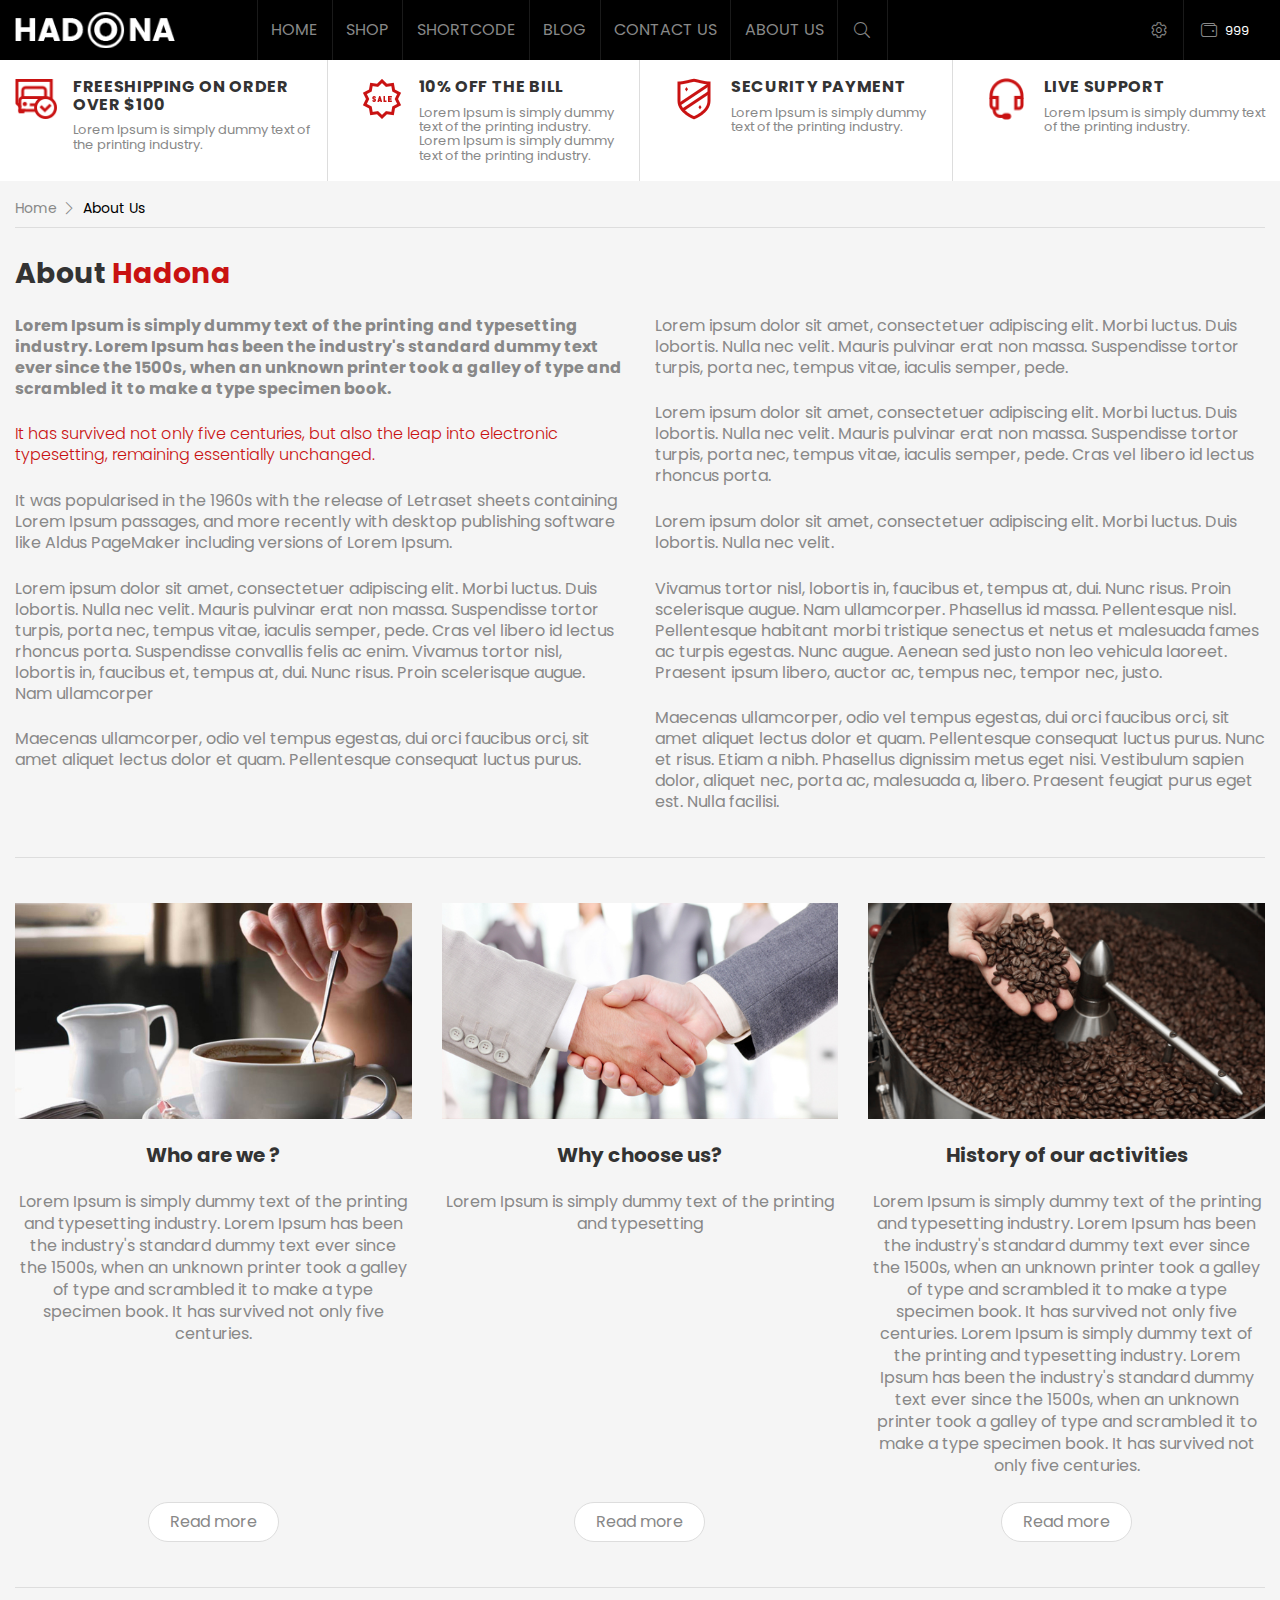
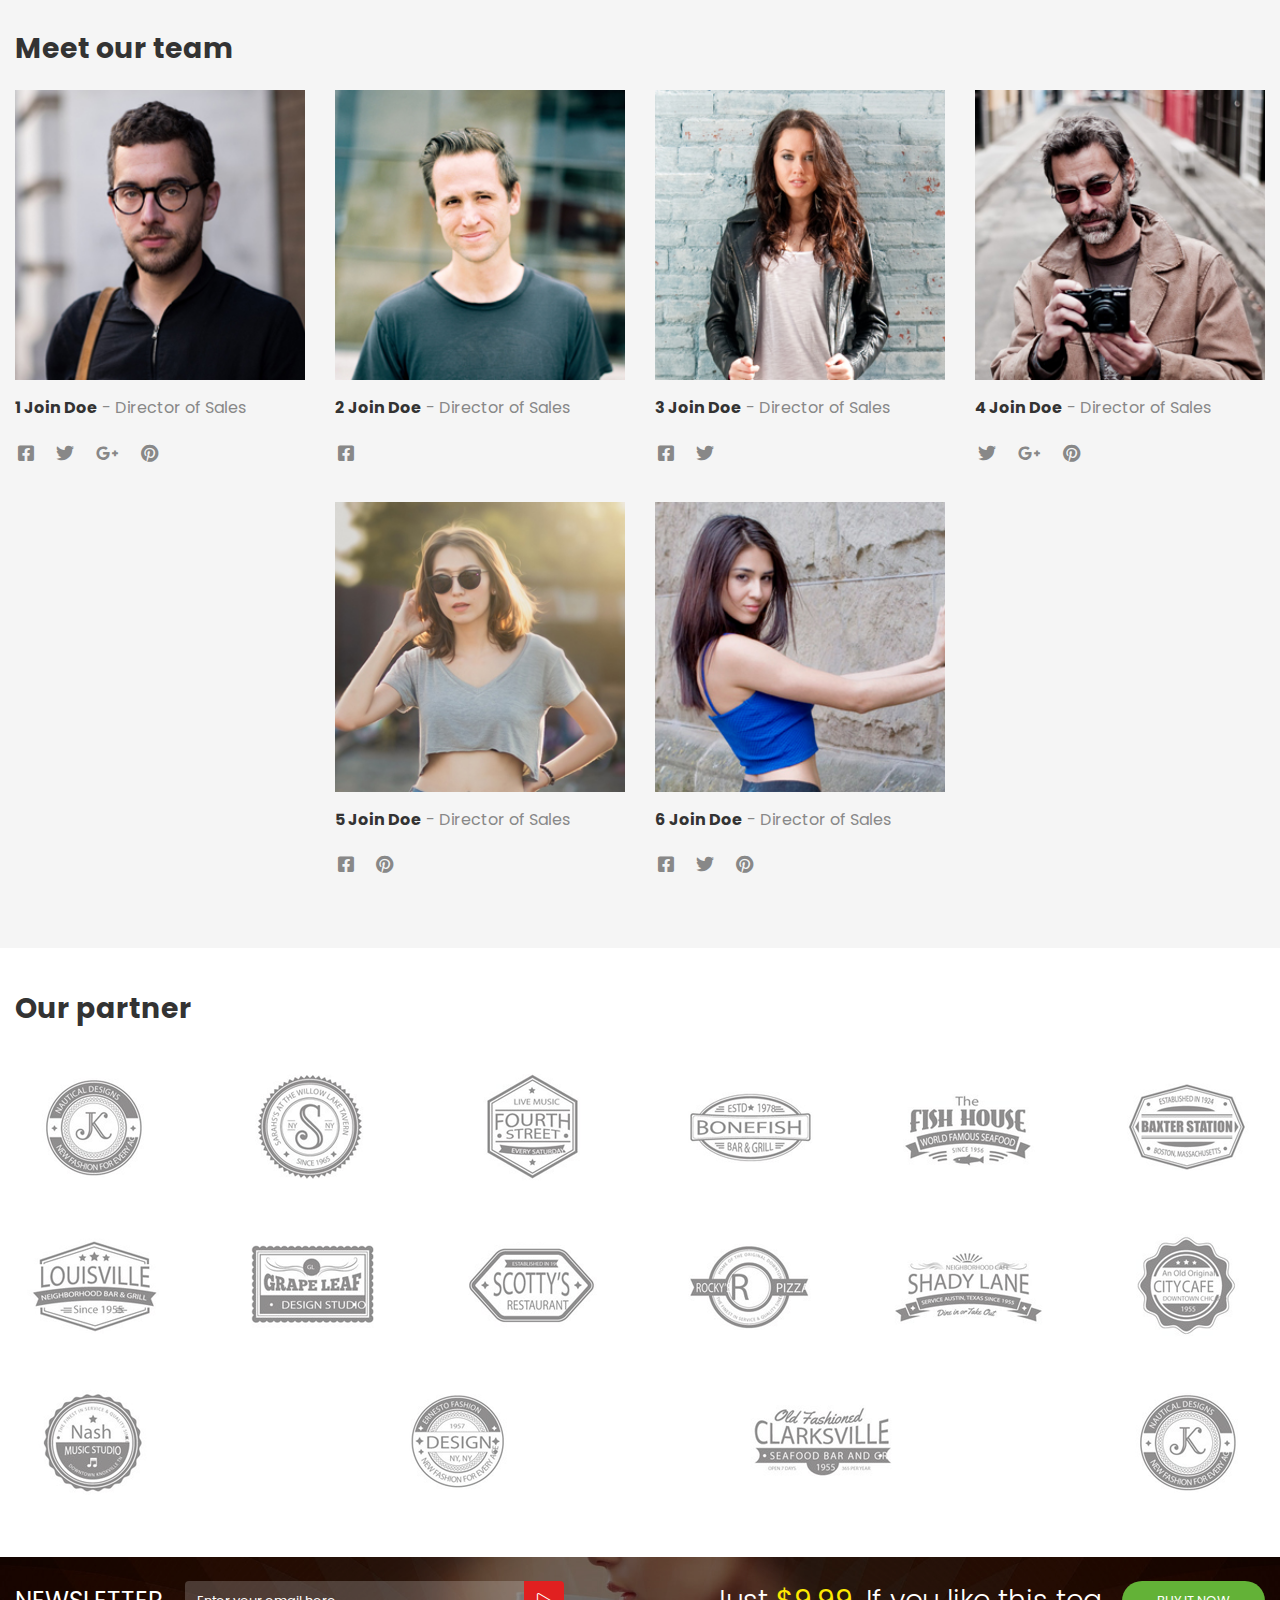
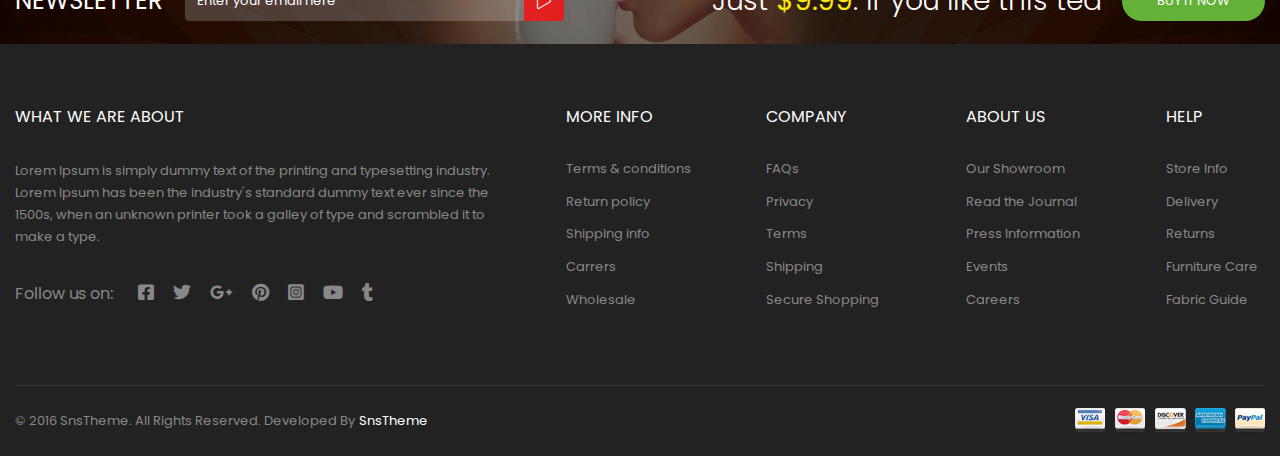
<file: about-us.html>
<!DOCTYPE html>
<html lang="en">
 <head>
	<title>About Us</title>
	<meta charset="UTF-8">
	<meta name="format-detection" content="telephone=no">
	<link rel="stylesheet" href="css/style.min.css">
	<link rel="shortcut icon" href="favicon.ico">
	<!-- <meta name="robots" content="noindex, nofollow"> -->
	<!-- <meta name="viewport" content="width=device-width, initial-scale=1.0, maximum-scale=1.0, user-scalable=0"> -->
	<meta name="viewport" content="width=device-width, initial-scale=1.0">
</head>

<body>
	<div class="wrapper">
		<header class="header">
	<div class="header__wrapper">
		<div class="header__container _container">
			<div class="header__inner">
				<a href="#" class="header__logo _ibg">
					<img src="img/icons/logo.png" alt="header logo">
				</a>
				<div class="header__menu menu">
					<nav class="menu__body">
						<ul data-spollers="992,max" class="menu__list">
							<li class="menu__item menu__item--drop">
								<a data-spoller href="#" class="menu__link menu__link--down">Home</a>
								<ul class="menu__sub-list">
									<li>
										<a href="#" class="menu__sub-link">Home Page 1</a>
									</li>
									<li>
										<a href="#" class="menu__sub-link">Home Page 2</a>
									</li>
									<li>
										<a href="#" class="menu__sub-link">Home Page 3</a>
									</li>
									<li>
										<a href="#" class="menu__sub-link">Home Page 4</a>
									</li>
									<li>
										<a href="#" class="menu__sub-link">Home Page 5</a>
									</li>
									<li class="menu__sub-li--drop">
										<a data-spoller href="#" class="menu__sub-link menu__sub-link--drop">Home Page 6</a>
										<ul class="menu__sub-sub-list">
											<li>
												<a href="#" class="menu__sub-sub-link">Home Page 5.1</a>
											</li>
											<li>
												<a href="#" class="menu__sub-sub-link">Home Page 5.2</a>
											</li>
											<li>
												<a href="#" class="menu__sub-sub-link">Home Page 5.3</a>
											</li>
											<li>
												<a href="#" class="menu__sub-sub-link">Home Page 5.4</a>
											</li>
											<li>
												<a href="#" class="menu__sub-sub-link">Home Page 5.5</a>
											</li>
											<li>
												<a href="#" class="menu__sub-sub-link">Home Page 5.6</a>
											</li>
											<li>
												<a href="#" class="menu__sub-sub-link">Home Page 5.7</a>
											</li>
											<li>
												<a href="#" class="menu__sub-sub-link">Home Page 5.8</a>
											</li>
											<li>
												<a href="#" class="menu__sub-sub-link">Home Page 5.9</a>
											</li>
										</ul>
									</li>
								</ul>
							</li>
							<li class="menu__item menu__item--drop">
								<a data-spoller href="#" class="menu__link menu__link--down">Shop</a>
								<div class="menu__drowpdown-body drowpdown-body">
									<div class="drowpdown-body__items">
										<div class="drowpdown-body__column">
											<div class="drowpdown-body__item">
												<div data-spoller class="drowpdown-body__title">Shop column number one, with a lot
													of text, for
													demonstartion</div>
												<ul class="drowpdown-body__list">
													<li>
														<a href="#" class="drowpdown-body__link">Shop 1.1</a>
													</li>
													<li>
														<a href="#" class="drowpdown-body__link">Shop 1.2</a>
													</li>
													<li class="menu__sub-sub-li--drop">
														<a data-spoller href="#"
															class="drowpdown-body__link drowpdown-body__link--drop">Shop
															1.3</a>
														<ul class="drowpdown-body__sumb-list">
															<li>
																<a href="#" class="drowpdown-body__sub-link">Shop sub link 1.1</a>
															</li>
															<li>
																<a href="#" class="drowpdown-body__sub-link">Shop sub link 1.2</a>
															</li>
															<li>
																<a href="#" class="drowpdown-body__sub-link">Shop sub link 1.3</a>
															</li>
															<li>
																<a href="#" class="drowpdown-body__sub-link">Shop sub link 1.4</a>
															</li>
														</ul>
													</li>
													<li>
														<a href="#" class="drowpdown-body__link">Shop 1.4</a>
													</li>
												</ul>
											</div>
										</div>
										<div class="drowpdown-body__column">
											<div class="drowpdown-body__item">
												<div data-spoller class="drowpdown-body__title">Shop 2</div>
												<ul class="drowpdown-body__list">
													<li class="menu__sub-sub-li--drop">
														<a data-spoller href="#"
															class="drowpdown-body__link drowpdown-body__link--drop">Shop 2.1</a>
														<ul class="drowpdown-body__sumb-list">
															<li>
																<a href="#" class="drowpdown-body__sub-link">Shop sub link 2.1</a>
															</li>
															<li>
																<a href="#" class="drowpdown-body__sub-link">Shop sub link 2.2</a>
															</li>
														</ul>
													</li>
													<li>
														<a href="#" class="drowpdown-body__link">Shop 2.2</a>
													</li>
													<li>
														<a href="#" class="drowpdown-body__link">Shop 2.3</a>
													</li>
													<li>
														<a href="#" class="drowpdown-body__link">Shop 2.4</a>
													</li>
													<li>
														<a href="#" class="drowpdown-body__link">Shop 2.5</a>
													</li>
													<li>
														<a href="#" class="drowpdown-body__link">Shop 2.6</a>
													</li>
													<li>
														<a href="#" class="drowpdown-body__link">Shop 2.7</a>
													</li>
												</ul>
											</div>
										</div>
										<div class="drowpdown-body__column">
											<div class="drowpdown-body__item">
												<div data-spoller class="drowpdown-body__title">Shop 3</div>
												<ul class="drowpdown-body__list">
													<li>
														<a href="#" class="drowpdown-body__link">Shop 3.1</a>
													</li>
													<li>
														<a href="#" class="drowpdown-body__link">Shop 3.2</a>
													</li>
													<li class="menu__sub-sub-li--drop">
														<a data-spoller href="#"
															class="drowpdown-body__link drowpdown-body__link--drop">Shop 3.3</a>
														<ul class="drowpdown-body__sumb-list">
															<li>
																<a href="#" class="drowpdown-body__sub-link">Shop sub link 3.1</a>
															</li>
															<li>
																<a href="#" class="drowpdown-body__sub-link">Shop sub link 3.2</a>
															</li>
															<li>
																<a href="#" class="drowpdown-body__sub-link">Shop sub link 3.3</a>
															</li>
															<li>
																<a href="#" class="drowpdown-body__sub-link">Shop sub link 3.4</a>
															</li>
															<li>
																<a href="#" class="drowpdown-body__sub-link">Shop sub link 3.5</a>
															</li>
															<li>
																<a href="#" class="drowpdown-body__sub-link">Shop sub link 3.6</a>
															</li>
															<li>
																<a href="#" class="drowpdown-body__sub-link">Shop sub link 3.7</a>
															</li>
														</ul>
													</li>
												</ul>
											</div>
										</div>
										<div class="drowpdown-body__column">
											<div class="drowpdown-body__item">
												<div data-spoller class="drowpdown-body__title">Shop 4</div>
												<ul class="drowpdown-body__list">
													<li>
														<a href="#" class="drowpdown-body__link">Shop 4.1</a>
													</li>
													<li>
														<a href="#" class="drowpdown-body__link">Shop 4.2</a>
													</li>
													<li>
														<a href="#" class="drowpdown-body__link">Shop 4.3</a>
													</li>
													<li>
														<a href="#" class="drowpdown-body__link">Shop 4.4</a>
													</li>
													<li class="menu__sub-sub-li--drop">
														<a data-spoller href="#"
															class="drowpdown-body__link drowpdown-body__link--drop">Shop 4.5</a>
														<ul class="drowpdown-body__sumb-list">
															<li>
																<a href="#" class="drowpdown-body__sub-link">Shop sub link 4.1</a>
															</li>
															<li>
																<a href="#" class="drowpdown-body__sub-link">Shop sub link 4.2</a>
															</li>
															<li>
																<a href="#" class="drowpdown-body__sub-link">Shop sub link 4.3</a>
															</li>
														</ul>
													</li>
													<li>
														<a href="#" class="drowpdown-body__link">Shop 4.6</a>
													</li>
													<li>
														<a href="#" class="drowpdown-body__link">Shop 4.7</a>
													</li>
													<li>
														<a href="#" class="drowpdown-body__link">Shop 4.8</a>
													</li>
													<li>
														<a href="#" class="drowpdown-body__link">Shop 4.9</a>
													</li>
												</ul>
											</div>
										</div>
									</div>
								</div>
							</li>
							<li class="menu__item menu__item--drop">
								<a data-spoller href="#" class="menu__link menu__link--down">Shortcode</a>
								<div class="menu__drowpdown-body drowpdown-body">
									<div class="drowpdown-body__items">
										<div class="drowpdown-body__column">
											<div class="drowpdown-body__item">
												<div data-spoller class="drowpdown-body__title">Shop Shortcodes</div>
												<ul class="drowpdown-body__list">
													<li>
														<a href="#" class="drowpdown-body__link">Shop Shortcodes 1.1</a>
													</li>
													<li>
														<a href="#" class="drowpdown-body__link">Shop Shortcodes 1.2</a>
													</li>
													<li>
														<a href="#" class="drowpdown-body__link">Shop Shortcodes 1.3</a>
													</li>
													<li>
														<a href="#" class="drowpdown-body__link">Shop Shortcodes 1.4</a>
													</li>
												</ul>
											</div>
										</div>
										<div class="drowpdown-body__column">
											<div class="drowpdown-body__item">
												<div data-spoller class="drowpdown-body__title">Shop Shortcodes 2</div>
												<ul class="drowpdown-body__list">
													<li class="menu__sub-sub-li--drop">
														<a data-spoller href="#"
															class="drowpdown-body__link drowpdown-body__link--drop">Shop
															Shortcodes 2.1</a>
														<ul class="drowpdown-body__sumb-list">
															<li>
																<a href="#" class="drowpdown-body__sub-link">Shop Shortcodes 2.11</a>
															</li>
															<li>
																<a href="#" class="drowpdown-body__sub-link">Shop Shortcodes 2.22</a>
															</li>
															<li>
																<a href="#" class="drowpdown-body__sub-link">Shop Shortcodes 2.33</a>
															</li>
															<li>
																<a href="#" class="drowpdown-body__sub-link">Shop Shortcodes 2.44</a>
															</li>
															<li>
																<a href="#" class="drowpdown-body__sub-link">Shop Shortcodes 2.55</a>
															</li>
															<li>
																<a href="#" class="drowpdown-body__sub-link">Shop Shortcodes 2.66</a>
															</li>
															<li>
																<a href="#" class="drowpdown-body__sub-link">Shop Shortcodes 2.77</a>
															</li>
														</ul>
													</li>
													<li>
														<a href="#" class="drowpdown-body__link">Shop Shortcodes 2.2</a>
													</li>
													<li>
														<a href="#" class="drowpdown-body__link">Shop Shortcodes 2.3</a>
													</li>
													<li>
														<a href="#" class="drowpdown-body__link">Shop Shortcodes 2.4</a>
													</li>
													<li class="menu__sub-sub-li--drop">
														<a data-spoller href="#"
															class="drowpdown-body__link drowpdown-body__link--drop">Shop
															Shortcodes 2.5</a>
														<ul class="drowpdown-body__sumb-list">
															<li>
																<a href="#" class="drowpdown-body__sub-link">Shop Shortcodes 5.11</a>
															</li>
															<li>
																<a href="#" class="drowpdown-body__sub-link">Shop Shortcodes 5.22</a>
															</li>
															<li>
																<a href="#" class="drowpdown-body__sub-link">Shop Shortcodes 5.33</a>
															</li>
															<li>
																<a href="#" class="drowpdown-body__sub-link">Shop Shortcodes 5.44</a>
															</li>
														</ul>
													</li>
													<li>
														<a href="#" class="drowpdown-body__link">Shop Shortcodes 2.6</a>
													</li>
													<li>
														<a href="#" class="drowpdown-body__link">Shop Shortcodes 2.7</a>
													</li>
												</ul>
											</div>
										</div>
										<div class="drowpdown-body__column">
											<div class="drowpdown-body__item">
												<div data-spoller class="drowpdown-body__title">Shop Shortcodes 3</div>
												<ul class="drowpdown-body__list">
													<li>
														<a href="#" class="drowpdown-body__link">Shop Shortcodes 3.1</a>
													</li>
													<li>
														<a href="#" class="drowpdown-body__link">Shop Shortcodes 3.2</a>
													</li>
													<li>
														<a href="#" class="drowpdown-body__link">Shop Shortcodes 3.3</a>
													</li>
												</ul>
											</div>
										</div>
										<div class="drowpdown-body__column">
											<div class="drowpdown-body__item">
												<a href="#" class="drowpdown-body__image _ibg">
													<img src="img/header/01.jpg" alt="header 01">
												</a>
											</div>
										</div>
									</div>
								</div>
							</li>
							<li class="menu__item menu__item--drop">
								<a data-spoller href="#" class="menu__link menu__link--down">Blog</a>
								<ul class="menu__sub-list">
									<li>
										<a href="#" class="menu__sub-link">Blog 1</a>
									</li>
									<li>
										<a href="#" class="menu__sub-link">Blog 2</a>
									</li>
									<li>
										<a href="#" class="menu__sub-link">Blog 3</a>
									</li>
									<li>
										<a href="#" class="menu__sub-link">Blog 4</a>
									</li>
									<li class="menu__sub-li--drop">
										<a data-spoller href="#" class="menu__sub-link menu__sub-link--drop">Blog 5</a>
										<ul class="menu__sub-sub-list">
											<li>
												<a href="#" class="menu__sub-sub-link">Blog 5.1</a>
											</li>
											<li>
												<a href="#" class="menu__sub-sub-link">Blog 5.2</a>
											</li>
											<li>
												<a href="#" class="menu__sub-sub-link">Blog 5.3</a>
											</li>
											<li>
												<a href="#" class="menu__sub-sub-link">Blog 5.4</a>
											</li>
											<li>
												<a href="#" class="menu__sub-sub-link">Blog 5.5</a>
											</li>
										</ul>
									</li>
								</ul>
							</li>
							<li class="menu__item menu__item--drop">
								<a data-spoller href="#" class="menu__link menu__link--down">Contact us</a>
								<ul class="menu__sub-list">
									<li>
										<a href="#" class="menu__sub-link">Contact us 1</a>
									</li>
									<li>
										<a href="#" class="menu__sub-link">Contact us 2</a>
									</li>
								</ul>
							</li>
							<li class="menu__item">
								<a href="#" class="menu__link">About us</a>
							</li>
						</ul>
					</nav>
					<div class="menu__search search-menu">
						<button class="search-menu__btn _icon-search"></button>
						<form action="#" class="search-menu__form">
							<input autocomplete="off" type="text" name="form[]" data-value="Enter your keywords..."
								class="input _req">
							<button type="submit" class="search-menu__submit">Search</button>
						</form>
					</div>
				</div>
				<div class="header__actions">
					<div class="header__settings settings-header">
						<div class="settings-header__body">
							<a href="#" class="settings-header__button">
								<div class="settings-header__icon _icon-settings"></div>
								<div class="settings-header__text _icon-chevrone">Setting</div>
							</a>
							<div class="settings-header__dropdown dropdown-settings">
								<div class="dropdown-settings__body">
									<form action="#" class="dropdown-settings__form">
										<div class="dropdown-settings__image _ibg">
											<img src="img/header/02.jpg" alt="header 02">
										</div>
										<div class="dropdown-settings__line">
											<div class="dropdown-settings__input">
												<input autocomplete="off" type="text" name="form[]" data-value="User Name"
													class="input _req">
											</div>
										</div>
										<div class="dropdown-settings__line">
											<div class="dropdown-settings__input">
												<input autocomplete="off" type="text" name="form[]" data-value="Password"
													class="input _req">
											</div>
										</div>
										<label class="dropdown-settings__checkbox checkbox">
											<input data-error="Ошибка" class="checkbox__input" type="checkbox" value="1"
												name="form[]">
											<span class="checkbox__text"><span>Remember me</span></span>
										</label>
										<button type="submit" class="dropdown-settings__btn">Log in</button>
										<a href="#" class="dropdown-settings__link">Forget Password</a>
									</form>
									<div class="dropdown-settings__actions">
										<div class="dropdown-settings__languages languages-settings">
											<div class="languages-settings__title">LANGUAGE:</div>
											<div class="languages-settings__items">
												<a href="#" class="languages-settings__column _active">
													<div class="languages-settings__image _ibg">
														<img src="img/header/06.jpg" alt="header 06">
													</div>
												</a>
												<a href="#" class="languages-settings__column">
													<div class="languages-settings__image _ibg">
														<img src="img/header/05.jpg" alt="header 05">
													</div>
												</a>
												<a href="#" class="languages-settings__column">
													<div class="languages-settings__image _ibg">
														<img src="img/header/04.jpg" alt="header 04">
													</div>
												</a>
												<a href="#" class="languages-settings__column">
													<div class="languages-settings__image _ibg">
														<img src="img/header/03.jpg" alt="header 03">
													</div>
												</a>
											</div>
										</div>
										<div class="dropdown-settings__currency currency-settings">
											<div class="currency-settings__title">CURRENCY :</div>
											<div class="currency-settings__items">
												<a href="#" class="currency-settings__column _active">
													<div class="currency-settings__link">
														$
													</div>
												</a>
												<a href="#" class="currency-settings__column">
													<div class="currency-settings__link">
														€
													</div>
												</a>
												<a href="#" class="currency-settings__column">
													<div class="currency-settings__link">
														£
													</div>
												</a>
											</div>
										</div>
										<div class="dropdown-settings__links links-settings">
											<ul class="links-settings__list">
												<li><a href="#" class="links-settings__link _icon-user">ACCOUNT</a></li>
												<li><a href="#" class="links-settings__link _icon-check">CHECKOUT</a></li>
												<li><a href="#" class="links-settings__link _icon-cart">CART</a></li>
											</ul>
										</div>
									</div>
								</div>
							</div>
						</div>
					</div>
					<div class="header__whallet whallet-header">
						<div class="whallet-header__body">
							<a href="#" class="whallet-header__button">
								<div class="whallet-header__icon _icon-wallet"><span>999</span></div>
								<div class="whallet-header__text">item</div>
							</a>
							<div class="whallet-header__dropwdown dropwdown-whallet">
								<div class="dropwdown-whallet__text">Your cart is <span>0</span> items</div>
							</div>
						</div>
					</div>
				</div>
				<div class="menu__icon icon-menu">
					<div class="icon-menu__inner">
						<span></span>
						<span></span>
						<span></span>
					</div>
				</div>
			</div>
		</div>
	</div>
</header>
		<main class="page page--products">

			<div class="page__small-support small-support">
				<div class="small-support__container _container">
					<div class="small-support__items">
						<a href="#" class="small-support__item">
							<div class="small-support__icon _ibg">
								<img src="img/small-support/01.png" alt="small-support 01">
							</div>
							<div class="small-support__content">
								<div class="small-support__title">Freeshipping on order over $100 </div>
								<div class="small-support__text">Lorem Ipsum is simply dummy text of the printing industry.
								</div>
							</div>
						</a>
						<a href="#" class="small-support__item">
							<div class="small-support__icon _ibg">
								<img src="img/small-support/02.png" alt="small-support 02">
							</div>
							<div class="small-support__content">
								<div class="small-support__title">10% off the bill</div>
								<div class="small-support__text">Lorem Ipsum is simply dummy text of the printing industry.
									Lorem Ipsum is simply dummy text of the printing industry.</div>
							</div>
						</a>
						<a href="#" class="small-support__item">
							<div class="small-support__icon _ibg">
								<img src="img/small-support/03.png" alt="small-support 03">
							</div>
							<div class="small-support__content">
								<div class="small-support__title">Security payment</div>
								<div class="small-support__text">Lorem Ipsum is simply dummy text of the printing industry.
								</div>
							</div>
						</a>
						<a href="#" class="small-support__item">
							<div class="small-support__icon _ibg">
								<img src="img/small-support/04.png" alt="small-support 04">
							</div>
							<div class="small-support__content">
								<div class="small-support__title">live Support</div>
								<div class="small-support__text">Lorem Ipsum is simply dummy text of the printing industry.
								</div>
							</div>
						</a>
					</div>
				</div>
			</div>

			<div class="page__navigation page__navigation--products navigation">
				<div class="navigation__container _container">
					<nav class="navigation__menu">
						<ul class="navigation__list">
							<a href="#" class="navigation__link">Home</a>
							<a href="#" class="navigation__link _active">About Us</a>
						</ul>
					</nav>
				</div>
			</div>

			<section class="page__about about">
				<div class="about__container _container">
					<div class="about__inner">
						<h4 class="about__title _about-us-title">About <span>Hadona</span></h4>
						<div class="about__body">
							<div class="about__column">
								<div class="about__text about__text--big">
									Lorem Ipsum is simply dummy text of the printing and typesetting industry. Lorem Ipsum has
									been
									the industry's standard dummy text ever since the 1500s, when an unknown printer took a
									galley
									of type and scrambled it to make a type specimen book.
								</div>
								<div class="about__important">
									It has survived not only five centuries, but also the leap into electronic typesetting,
									remaining essentially unchanged.
								</div>
								<div class="about__text">
									It was popularised in the 1960s with the release of Letraset sheets containing Lorem Ipsum
									passages, and more recently with desktop publishing software like Aldus PageMaker including
									versions of Lorem Ipsum.
								</div>
								<div class="about__text">
									Lorem ipsum dolor sit amet, consectetuer adipiscing elit. Morbi luctus. Duis lobortis. Nulla
									nec
									velit. Mauris pulvinar erat non massa. Suspendisse tortor turpis, porta nec, tempus vitae,
									iaculis semper, pede. Cras vel libero id lectus rhoncus porta. Suspendisse convallis felis ac
									enim. Vivamus tortor nisl, lobortis in, faucibus et, tempus at, dui. Nunc risus. Proin
									scelerisque augue. Nam ullamcorper
								</div>
								<div class="about__text">
									Maecenas ullamcorper, odio vel tempus egestas, dui orci faucibus orci, sit amet aliquet
									lectus
									dolor et quam. Pellentesque consequat luctus purus.
								</div>
							</div>
							<div class="about__column">
								<div class="about__text">
									Lorem ipsum dolor sit amet, consectetuer adipiscing elit. Morbi luctus. Duis lobortis. Nulla
									nec
									velit. Mauris pulvinar erat non massa. Suspendisse tortor turpis, porta nec, tempus vitae,
									iaculis semper, pede.
								</div>
								<div class="about__text">
									Lorem ipsum dolor sit amet, consectetuer adipiscing elit. Morbi luctus. Duis lobortis. Nulla
									nec
									velit. Mauris pulvinar erat non massa. Suspendisse tortor turpis, porta nec, tempus vitae,
									iaculis semper, pede. Cras vel libero id lectus rhoncus porta.
								</div>
								<div class="about__text">
									Lorem ipsum dolor sit amet, consectetuer adipiscing elit. Morbi luctus. Duis lobortis. Nulla
									nec
									velit.
								</div>
								<div class="about__text">
									Vivamus tortor nisl, lobortis in, faucibus et, tempus at, dui. Nunc risus. Proin scelerisque
									augue. Nam ullamcorper. Phasellus id massa. Pellentesque nisl. Pellentesque habitant morbi
									tristique senectus et netus et malesuada fames ac turpis egestas. Nunc augue. Aenean sed
									justo
									non leo vehicula laoreet. Praesent ipsum libero, auctor ac, tempus nec, tempor nec, justo.
								</div>
								<div class="about__text">
									Maecenas ullamcorper, odio vel tempus egestas, dui orci faucibus orci, sit amet aliquet
									lectus
									dolor et quam. Pellentesque consequat luctus purus. Nunc et risus. Etiam a nibh. Phasellus
									dignissim metus eget nisi. Vestibulum sapien dolor, aliquet nec, porta ac, malesuada a,
									libero.
									Praesent feugiat purus eget est. Nulla facilisi.
								</div>
							</div>
						</div>
					</div>
				</div>
			</section>

			<section class="page__why-us why-us">
				<div class="why-us__container _container">
					<div class="why-us__inner">
						<div class="why-us__body">
							<div class="why-us__column">
								<div class="why-us__item">
									<a href="#" class="why-us__image _ibg">
										<img src="img/why-us/01.jpg" alt="why-us 01">
									</a>
									<a href="#" class="why-us__title">Who are we ?</a>
									<div class="why-us__text">
										Lorem Ipsum is simply dummy text of the printing and typesetting
										industry. Lorem Ipsum has been the industry's standard dummy text ever since the 1500s,
										when
										an unknown printer took a galley of type and scrambled it to make a type specimen book. It
										has survived not only five centuries.
									</div>
									<div class="why-us__bottom">
										<a href="#" class="why-us__link">Read more</a>
									</div>
								</div>
							</div>
							<div class="why-us__column">
								<div class="why-us__item">
									<a href="#" class="why-us__image _ibg">
										<img src="img/why-us/02.jpg" alt="why-us 02">
									</a>
									<a href="#" class="why-us__title">Why choose us?</a>
									<div class="why-us__text">
										Lorem Ipsum is simply dummy text of the printing and typesetting
									</div>
									<div class="why-us__bottom">
										<a href="#" class="why-us__link">Read more</a>
									</div>
								</div>
							</div>
							<div class="why-us__column">
								<div class="why-us__item">
									<a href="#" class="why-us__image _ibg">
										<img src="img/why-us/03.jpg" alt="why-us 03">
									</a>
									<a href="#" class="why-us__title">History of our activities</a>
									<div class="why-us__text">
										Lorem Ipsum is simply dummy text of the printing and typesetting
										industry. Lorem Ipsum has been the industry's standard dummy text ever since the 1500s,
										when
										an unknown printer took a galley of type and scrambled it to make a type specimen book. It
										has survived not only five centuries.
										Lorem Ipsum is simply dummy text of the printing and typesetting
										industry. Lorem Ipsum has been the industry's standard dummy text ever since the 1500s,
										when
										an unknown printer took a galley of type and scrambled it to make a type specimen book. It
										has survived not only five centuries.
									</div>
									<div class="why-us__bottom">
										<a href="#" class="why-us__link">Read more</a>
									</div>
								</div>
							</div>
						</div>
					</div>
				</div>
			</section>

			<section class="page__our-team our-team">
				<div class="our-team__container _container">
					<div class="our-team__inner">
						<h4 class="our-team__title _about-us-title">Meet our team</h4>
						<div class="our-team__body">
							<div class="our-team__column">
								<div class="our-team__item">
									<a href="#" class="our-team__image _ibg">
										<img src="img/our-team/01.jpg" alt="our-team 01">
									</a>
									<a href="#" class="our-team__label">1 Join Doe<span>- Director of Sales</span></a>
									<div class="our-team__social">
										<a href="#" class="our-team__link _icon-facebook"></a>
										<a href="#" class="our-team__link _icon-twitter"></a>
										<a href="#" class="our-team__link _icon-google"></a>
										<a href="#" class="our-team__link _icon-pinterest"></a>
									</div>
								</div>
							</div>
							<div class="our-team__column">
								<div class="our-team__item">
									<a href="#" class="our-team__image _ibg">
										<img src="img/our-team/02.jpg" alt="our-team 02">
									</a>
									<a href="#" class="our-team__label">2 Join Doe<span>- Director of Sales</span></a>
									<div class="our-team__social">
										<a href="#" class="our-team__link _icon-facebook"></a>
									</div>
								</div>
							</div>
							<div class="our-team__column">
								<div class="our-team__item">
									<a href="#" class="our-team__image _ibg">
										<img src="img/our-team/03.jpg" alt="our-team 03">
									</a>
									<a href="#" class="our-team__label">3 Join Doe<span>- Director of Sales</span></a>
									<div class="our-team__social">
										<a href="#" class="our-team__link _icon-facebook"></a>
										<a href="#" class="our-team__link _icon-twitter"></a>
									</div>
								</div>
							</div>
							<div class="our-team__column">
								<div class="our-team__item">
									<a href="#" class="our-team__image _ibg">
										<img src="img/our-team/04.jpg" alt="our-team 04">
									</a>
									<a href="#" class="our-team__label">4 Join Doe<span>- Director of Sales</span></a>
									<div class="our-team__social">
										<a href="#" class="our-team__link _icon-twitter"></a>
										<a href="#" class="our-team__link _icon-google"></a>
										<a href="#" class="our-team__link _icon-pinterest"></a>
									</div>
								</div>
							</div>
							<div class="our-team__column">
								<div class="our-team__item">
									<a href="#" class="our-team__image _ibg">
										<img src="img/our-team/05.jpg" alt="our-team 05">
									</a>
									<a href="#" class="our-team__label">5 Join Doe<span>- Director of Sales</span></a>
									<div class="our-team__social">
										<a href="#" class="our-team__link _icon-facebook"></a>
										<a href="#" class="our-team__link _icon-pinterest"></a>
									</div>
								</div>
							</div>
							<div class="our-team__column">
								<div class="our-team__item">
									<a href="#" class="our-team__image _ibg">
										<img src="img/our-team/06.jpg" alt="our-team 06">
									</a>
									<a href="#" class="our-team__label">6 Join Doe<span>- Director of Sales</span></a>
									<div class="our-team__social">
										<a href="#" class="our-team__link _icon-facebook"></a>
										<a href="#" class="our-team__link _icon-twitter"></a>
										<a href="#" class="our-team__link _icon-pinterest"></a>
									</div>
								</div>
							</div>
						</div>
					</div>
				</div>
			</section>

			<section class="page__our-partners our-partners">
				<div class="our-partners__container _container">
					<h4 class="our-partners__title _about-us-title">Our partner</h4>
					<div class="our-partners__body">
						<div class="our-partners__column">
							<a href="#" class="our-partners__image _ibg">
								<img src="img/our-partners/01.png" alt="our-partners 01">
							</a>
						</div>
						<div class="our-partners__column">
							<a href="#" class="our-partners__image _ibg">
								<img src="img/our-partners/02.png" alt="our-partners 02">
							</a>
						</div>
						<div class="our-partners__column">
							<a href="#" class="our-partners__image _ibg">
								<img src="img/our-partners/03.png" alt="our-partners 03">
							</a>
						</div>
						<div class="our-partners__column">
							<a href="#" class="our-partners__image _ibg">
								<img src="img/our-partners/04.png" alt="our-partners 04">
							</a>
						</div>
						<div class="our-partners__column">
							<a href="#" class="our-partners__image _ibg">
								<img src="img/our-partners/05.png" alt="our-partners 05">
							</a>
						</div>
						<div class="our-partners__column">
							<a href="#" class="our-partners__image _ibg">
								<img src="img/our-partners/06.png" alt="our-partners 06">
							</a>
						</div>
						<div class="our-partners__column">
							<a href="#" class="our-partners__image _ibg">
								<img src="img/our-partners/07.png" alt="our-partners 07">
							</a>
						</div>
						<div class="our-partners__column">
							<a href="#" class="our-partners__image _ibg">
								<img src="img/our-partners/08.png" alt="our-partners 08">
							</a>
						</div>
						<div class="our-partners__column">
							<a href="#" class="our-partners__image _ibg">
								<img src="img/our-partners/09.png" alt="our-partners 09">
							</a>
						</div>
						<div class="our-partners__column">
							<a href="#" class="our-partners__image _ibg">
								<img src="img/our-partners/10.png" alt="our-partners 10">
							</a>
						</div>
						<div class="our-partners__column">
							<a href="#" class="our-partners__image _ibg">
								<img src="img/our-partners/11.png" alt="our-partners 11">
							</a>
						</div>
						<div class="our-partners__column">
							<a href="#" class="our-partners__image _ibg">
								<img src="img/our-partners/12.png" alt="our-partners 12">
							</a>
						</div>
						<div class="our-partners__column">
							<a href="#" class="our-partners__image _ibg">
								<img src="img/our-partners/13.png" alt="our-partners 13">
							</a>
						</div>
						<div class="our-partners__column">
							<a href="#" class="our-partners__image _ibg">
								<img src="img/our-partners/14.png" alt="our-partners 14">
							</a>
						</div>
						<div class="our-partners__column">
							<a href="#" class="our-partners__image _ibg">
								<img src="img/our-partners/15.png" alt="our-partners 15">
							</a>
						</div>
						<div class="our-partners__column">
							<a href="#" class="our-partners__image _ibg">
								<img src="img/our-partners/01.png" alt="our-partners 01">
							</a>
						</div>
					</div>
				</div>
			</section>





		</main>
		<footer class="footer">
	<div class="footer__top top-footer">
		<div class="top-footer__background _ibg">
			<img src="img/footer/01.jpg" alt="footer 01">
		</div>
		<div class="top-footer__container _container">
			<div class="top-footer__items">
				<div class="top-footer__column">
					<div class="top-footer__form">
						<div class="top-footer__title">Newsletter</div>
						<form action="#" class="top-footer__body">
							<div class="top-footer__input">
								<input autocomplete="off" type="text" name="form[]" data-value="Enter your email here"
									class="input _req">
							</div>
							<button type="submit" class="top-footer__btn _icon-play"></button>
						</form>
					</div>
				</div>
				<div class="top-footer__column">
					<div class="top-footer__advertising">
						<div class="top-footer__text">Just <span>$9.99</span>. If you like this tea</div>
						<a href="#" class="top-footer__link">Buy it now</a>
					</div>
				</div>
			</div>
		</div>
	</div>
	<div class="footer__body body-footer">
		<div class="body-footer__container _container">
			<div class="body-footer__items">
				<div class="body-footer__contacts">
					<div class="body-footer__title">WHAT WE ARE ABOUT</div>
					<div class="body-footer__text">
						Lorem Ipsum is simply dummy text of the printing and typesetting industry. Lorem Ipsum has been the
						industry's standard dummy text ever since the 1500s, when an unknown printer took a galley of type and
						scrambled it to make a type.
					</div>
					<div class="body-footer__social">
						<div class="body-footer__follow">Follow us on:</div>
						<ul class="body-footer__icons">
							<li><a href="#" class="body-footer__icon _icon-facebook"></a></li>
							<li><a href="#" class="body-footer__icon _icon-twitter"></a></li>
							<li><a href="#" class="body-footer__icon _icon-google"></a></li>
							<li><a href="#" class="body-footer__icon _icon-pinterest"></a></li>
							<li><a href="#" class="body-footer__icon _icon-instagram"></a></li>
							<li><a href="#" class="body-footer__icon _icon-youtube"></a></li>
							<li><a href="#" class="body-footer__icon _icon-tumblr"></a></li>
						</ul>
					</div>
				</div>
				<div data-spollers="480,max" class="body-footer__menu">
					<div class="body-footer__column">
						<div data-spoller class="body-footer__label">MORE INFO</div>
						<ul class="body-footer__list">
							<li><a href="#" class="body-footer__link">Terms & conditions</a></li>
							<li><a href="#" class="body-footer__link">Return policy</a></li>
							<li><a href="#" class="body-footer__link">Shipping info</a></li>
							<li><a href="#" class="body-footer__link">Carrers</a></li>
							<li><a href="#" class="body-footer__link">Wholesale</a></li>
						</ul>
					</div>
					<div class="body-footer__column">
						<div data-spoller class="body-footer__label">Company</div>
						<ul class="body-footer__list">
							<li><a href="#" class="body-footer__link">FAQs</a></li>
							<li><a href="#" class="body-footer__link">Privacy</a></li>
							<li><a href="#" class="body-footer__link">Terms</a></li>
							<li><a href="#" class="body-footer__link">Shipping</a></li>
							<li><a href="#" class="body-footer__link">Secure Shopping</a></li>
						</ul>
					</div>
					<div class="body-footer__column">
						<div data-spoller class="body-footer__label">About Us</div>
						<ul class="body-footer__list">
							<li><a href="#" class="body-footer__link">Our Showroom</a></li>
							<li><a href="#" class="body-footer__link">Read the Journal</a></li>
							<li><a href="#" class="body-footer__link">Press Information</a></li>
							<li><a href="#" class="body-footer__link">Events</a></li>
							<li><a href="#" class="body-footer__link">Careers</a></li>
						</ul>
					</div>
					<div class="body-footer__column">
						<div data-spoller class="body-footer__label">HELP</div>
						<ul class="body-footer__list">
							<li><a href="#" class="body-footer__link">Store Info</a></li>
							<li><a href="#" class="body-footer__link">Delivery</a></li>
							<li><a href="#" class="body-footer__link">Returns</a></li>
							<li><a href="#" class="body-footer__link">Furniture Care</a></li>
							<li><a href="#" class="body-footer__link">Fabric Guide</a></li>
						</ul>
					</div>
				</div>
			</div>
		</div>
	</div>
	<div class="footer__bottom bottom-footer">
		<div class="bottom-footer__container _container">
			<div class="bottom-footer__items">
				<div class="bottom-footer__copy">
					© 2016 SnsTheme. All Rights Reserved. Developed By<a href="#">SnsTheme</a>
				</div>
				<a href="#" class="bottom-footer__payment _ibg">
					<img src="img/footer/02.png" alt="footer 02">
				</a>
			</div>
		</div>
	</div>
</footer>
	</div>
	<div class="popup popup_popup">
	<div class="popup__content">
		<div class="popup__body">
			<div class="popup__close"></div>
		</div>
	</div>
</div>
<div class="popup popup_massagename-message">
	<div class="popup__content">
		<div class="popup__body">
			<div class="popup__close"></div>
		</div>
	</div>
</div>
<div class="popup popup_video">
	<div class="popup__content">
		<div class="popup__body">
			<div class="popup__close popup__close_video"></div>
			<div class="popup__video _video"></div>
		</div>
	</div>
</div>

	<!-- Swiper -->
<!-- <script src="https://unpkg.com/swiper/swiper-bundle.min.js"></script> -->
<script src="js/vendors.min.js"></script>
<script src="js/app.min.js"></script>
</body>

</html>
</file>
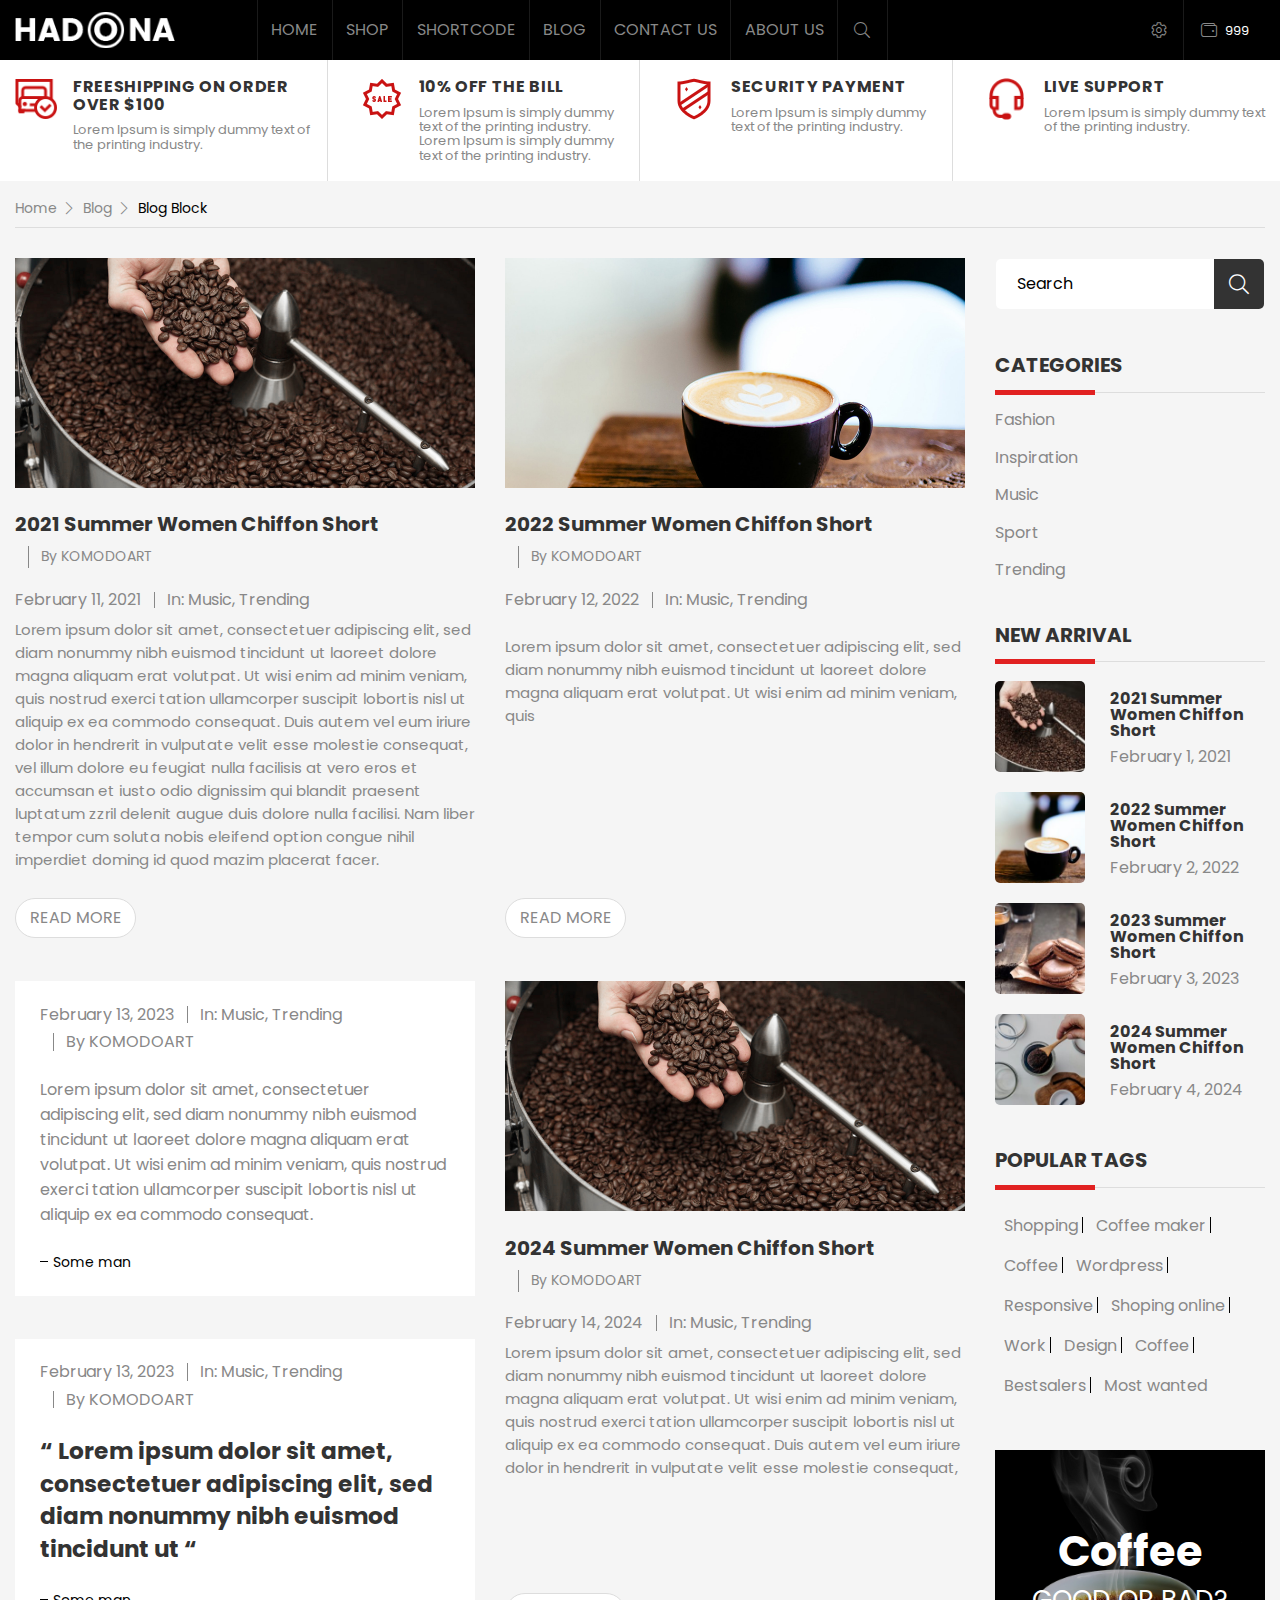
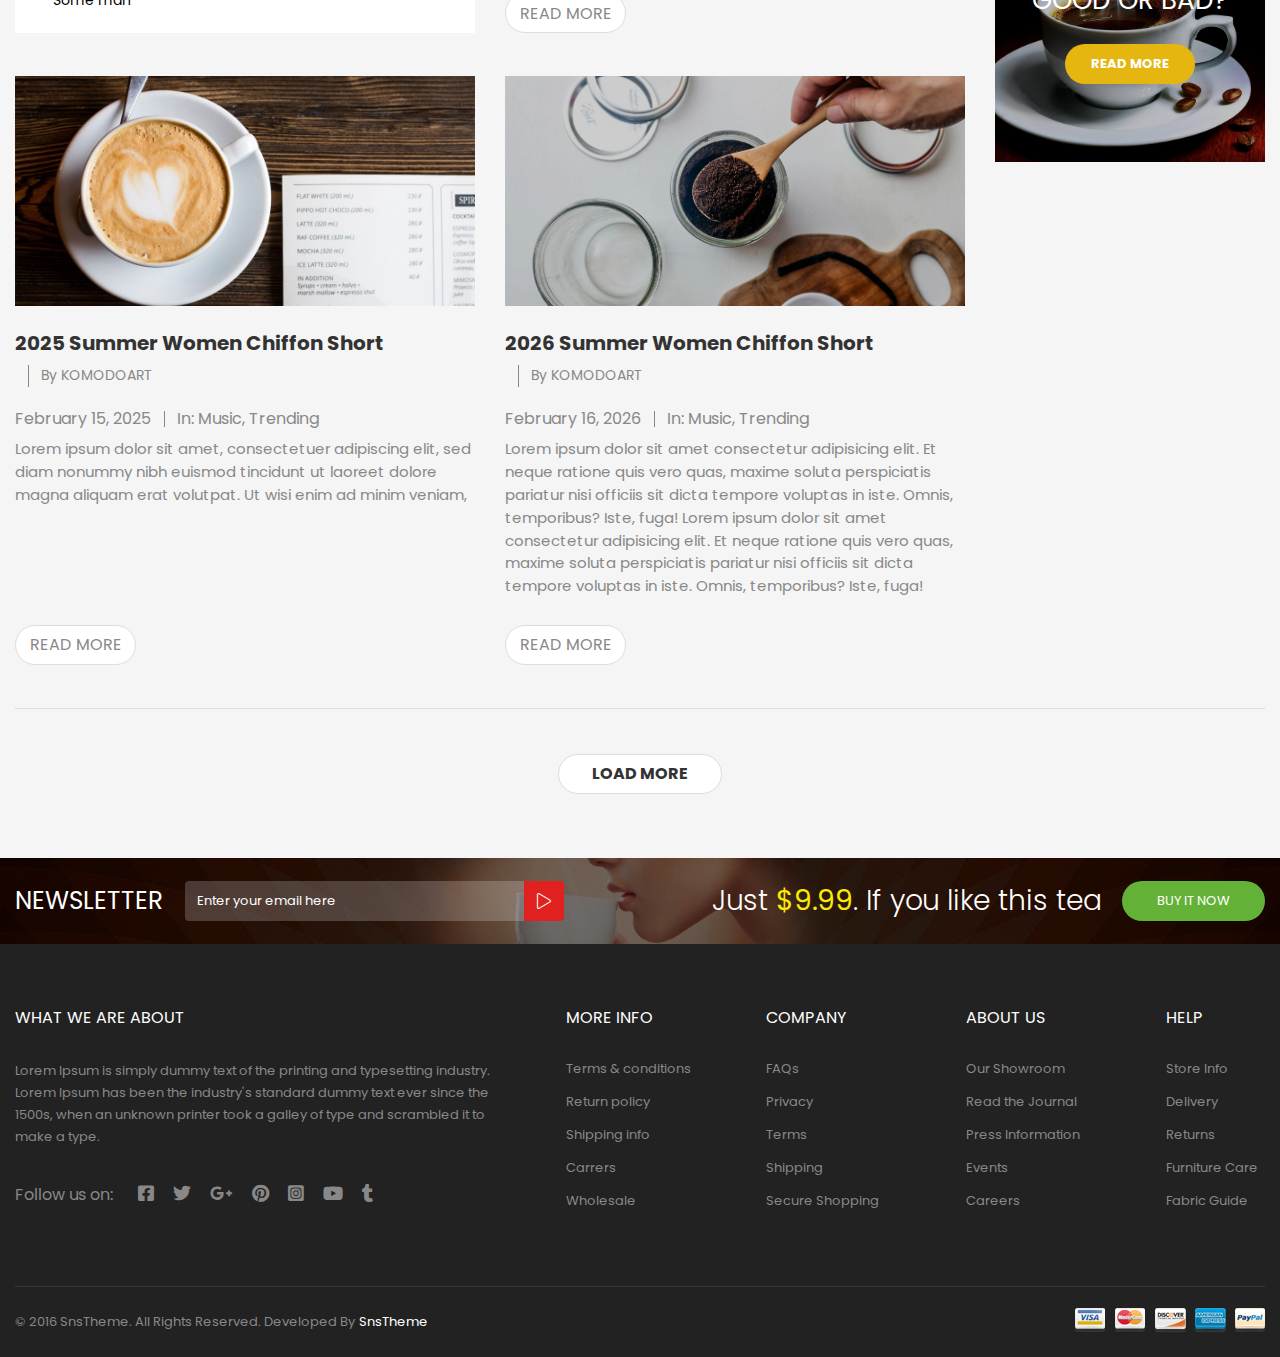
<file: blog-blocks.html>
<!DOCTYPE html>
<html lang="en">
 <head>
	<title>Blog Blocks</title>
	<meta charset="UTF-8">
	<meta name="format-detection" content="telephone=no">
	<link rel="stylesheet" href="css/style.min.css">
	<link rel="shortcut icon" href="favicon.ico">
	<!-- <meta name="robots" content="noindex, nofollow"> -->
	<!-- <meta name="viewport" content="width=device-width, initial-scale=1.0, maximum-scale=1.0, user-scalable=0"> -->
	<meta name="viewport" content="width=device-width, initial-scale=1.0">
</head>

<body>
	<div class="wrapper">
		<header class="header">
	<div class="header__wrapper">
		<div class="header__container _container">
			<div class="header__inner">
				<a href="#" class="header__logo _ibg">
					<img src="img/icons/logo.png" alt="header logo">
				</a>
				<div class="header__menu menu">
					<nav class="menu__body">
						<ul data-spollers="992,max" class="menu__list">
							<li class="menu__item menu__item--drop">
								<a data-spoller href="#" class="menu__link menu__link--down">Home</a>
								<ul class="menu__sub-list">
									<li>
										<a href="#" class="menu__sub-link">Home Page 1</a>
									</li>
									<li>
										<a href="#" class="menu__sub-link">Home Page 2</a>
									</li>
									<li>
										<a href="#" class="menu__sub-link">Home Page 3</a>
									</li>
									<li>
										<a href="#" class="menu__sub-link">Home Page 4</a>
									</li>
									<li>
										<a href="#" class="menu__sub-link">Home Page 5</a>
									</li>
									<li class="menu__sub-li--drop">
										<a data-spoller href="#" class="menu__sub-link menu__sub-link--drop">Home Page 6</a>
										<ul class="menu__sub-sub-list">
											<li>
												<a href="#" class="menu__sub-sub-link">Home Page 5.1</a>
											</li>
											<li>
												<a href="#" class="menu__sub-sub-link">Home Page 5.2</a>
											</li>
											<li>
												<a href="#" class="menu__sub-sub-link">Home Page 5.3</a>
											</li>
											<li>
												<a href="#" class="menu__sub-sub-link">Home Page 5.4</a>
											</li>
											<li>
												<a href="#" class="menu__sub-sub-link">Home Page 5.5</a>
											</li>
											<li>
												<a href="#" class="menu__sub-sub-link">Home Page 5.6</a>
											</li>
											<li>
												<a href="#" class="menu__sub-sub-link">Home Page 5.7</a>
											</li>
											<li>
												<a href="#" class="menu__sub-sub-link">Home Page 5.8</a>
											</li>
											<li>
												<a href="#" class="menu__sub-sub-link">Home Page 5.9</a>
											</li>
										</ul>
									</li>
								</ul>
							</li>
							<li class="menu__item menu__item--drop">
								<a data-spoller href="#" class="menu__link menu__link--down">Shop</a>
								<div class="menu__drowpdown-body drowpdown-body">
									<div class="drowpdown-body__items">
										<div class="drowpdown-body__column">
											<div class="drowpdown-body__item">
												<div data-spoller class="drowpdown-body__title">Shop column number one, with a lot
													of text, for
													demonstartion</div>
												<ul class="drowpdown-body__list">
													<li>
														<a href="#" class="drowpdown-body__link">Shop 1.1</a>
													</li>
													<li>
														<a href="#" class="drowpdown-body__link">Shop 1.2</a>
													</li>
													<li class="menu__sub-sub-li--drop">
														<a data-spoller href="#"
															class="drowpdown-body__link drowpdown-body__link--drop">Shop
															1.3</a>
														<ul class="drowpdown-body__sumb-list">
															<li>
																<a href="#" class="drowpdown-body__sub-link">Shop sub link 1.1</a>
															</li>
															<li>
																<a href="#" class="drowpdown-body__sub-link">Shop sub link 1.2</a>
															</li>
															<li>
																<a href="#" class="drowpdown-body__sub-link">Shop sub link 1.3</a>
															</li>
															<li>
																<a href="#" class="drowpdown-body__sub-link">Shop sub link 1.4</a>
															</li>
														</ul>
													</li>
													<li>
														<a href="#" class="drowpdown-body__link">Shop 1.4</a>
													</li>
												</ul>
											</div>
										</div>
										<div class="drowpdown-body__column">
											<div class="drowpdown-body__item">
												<div data-spoller class="drowpdown-body__title">Shop 2</div>
												<ul class="drowpdown-body__list">
													<li class="menu__sub-sub-li--drop">
														<a data-spoller href="#"
															class="drowpdown-body__link drowpdown-body__link--drop">Shop 2.1</a>
														<ul class="drowpdown-body__sumb-list">
															<li>
																<a href="#" class="drowpdown-body__sub-link">Shop sub link 2.1</a>
															</li>
															<li>
																<a href="#" class="drowpdown-body__sub-link">Shop sub link 2.2</a>
															</li>
														</ul>
													</li>
													<li>
														<a href="#" class="drowpdown-body__link">Shop 2.2</a>
													</li>
													<li>
														<a href="#" class="drowpdown-body__link">Shop 2.3</a>
													</li>
													<li>
														<a href="#" class="drowpdown-body__link">Shop 2.4</a>
													</li>
													<li>
														<a href="#" class="drowpdown-body__link">Shop 2.5</a>
													</li>
													<li>
														<a href="#" class="drowpdown-body__link">Shop 2.6</a>
													</li>
													<li>
														<a href="#" class="drowpdown-body__link">Shop 2.7</a>
													</li>
												</ul>
											</div>
										</div>
										<div class="drowpdown-body__column">
											<div class="drowpdown-body__item">
												<div data-spoller class="drowpdown-body__title">Shop 3</div>
												<ul class="drowpdown-body__list">
													<li>
														<a href="#" class="drowpdown-body__link">Shop 3.1</a>
													</li>
													<li>
														<a href="#" class="drowpdown-body__link">Shop 3.2</a>
													</li>
													<li class="menu__sub-sub-li--drop">
														<a data-spoller href="#"
															class="drowpdown-body__link drowpdown-body__link--drop">Shop 3.3</a>
														<ul class="drowpdown-body__sumb-list">
															<li>
																<a href="#" class="drowpdown-body__sub-link">Shop sub link 3.1</a>
															</li>
															<li>
																<a href="#" class="drowpdown-body__sub-link">Shop sub link 3.2</a>
															</li>
															<li>
																<a href="#" class="drowpdown-body__sub-link">Shop sub link 3.3</a>
															</li>
															<li>
																<a href="#" class="drowpdown-body__sub-link">Shop sub link 3.4</a>
															</li>
															<li>
																<a href="#" class="drowpdown-body__sub-link">Shop sub link 3.5</a>
															</li>
															<li>
																<a href="#" class="drowpdown-body__sub-link">Shop sub link 3.6</a>
															</li>
															<li>
																<a href="#" class="drowpdown-body__sub-link">Shop sub link 3.7</a>
															</li>
														</ul>
													</li>
												</ul>
											</div>
										</div>
										<div class="drowpdown-body__column">
											<div class="drowpdown-body__item">
												<div data-spoller class="drowpdown-body__title">Shop 4</div>
												<ul class="drowpdown-body__list">
													<li>
														<a href="#" class="drowpdown-body__link">Shop 4.1</a>
													</li>
													<li>
														<a href="#" class="drowpdown-body__link">Shop 4.2</a>
													</li>
													<li>
														<a href="#" class="drowpdown-body__link">Shop 4.3</a>
													</li>
													<li>
														<a href="#" class="drowpdown-body__link">Shop 4.4</a>
													</li>
													<li class="menu__sub-sub-li--drop">
														<a data-spoller href="#"
															class="drowpdown-body__link drowpdown-body__link--drop">Shop 4.5</a>
														<ul class="drowpdown-body__sumb-list">
															<li>
																<a href="#" class="drowpdown-body__sub-link">Shop sub link 4.1</a>
															</li>
															<li>
																<a href="#" class="drowpdown-body__sub-link">Shop sub link 4.2</a>
															</li>
															<li>
																<a href="#" class="drowpdown-body__sub-link">Shop sub link 4.3</a>
															</li>
														</ul>
													</li>
													<li>
														<a href="#" class="drowpdown-body__link">Shop 4.6</a>
													</li>
													<li>
														<a href="#" class="drowpdown-body__link">Shop 4.7</a>
													</li>
													<li>
														<a href="#" class="drowpdown-body__link">Shop 4.8</a>
													</li>
													<li>
														<a href="#" class="drowpdown-body__link">Shop 4.9</a>
													</li>
												</ul>
											</div>
										</div>
									</div>
								</div>
							</li>
							<li class="menu__item menu__item--drop">
								<a data-spoller href="#" class="menu__link menu__link--down">Shortcode</a>
								<div class="menu__drowpdown-body drowpdown-body">
									<div class="drowpdown-body__items">
										<div class="drowpdown-body__column">
											<div class="drowpdown-body__item">
												<div data-spoller class="drowpdown-body__title">Shop Shortcodes</div>
												<ul class="drowpdown-body__list">
													<li>
														<a href="#" class="drowpdown-body__link">Shop Shortcodes 1.1</a>
													</li>
													<li>
														<a href="#" class="drowpdown-body__link">Shop Shortcodes 1.2</a>
													</li>
													<li>
														<a href="#" class="drowpdown-body__link">Shop Shortcodes 1.3</a>
													</li>
													<li>
														<a href="#" class="drowpdown-body__link">Shop Shortcodes 1.4</a>
													</li>
												</ul>
											</div>
										</div>
										<div class="drowpdown-body__column">
											<div class="drowpdown-body__item">
												<div data-spoller class="drowpdown-body__title">Shop Shortcodes 2</div>
												<ul class="drowpdown-body__list">
													<li class="menu__sub-sub-li--drop">
														<a data-spoller href="#"
															class="drowpdown-body__link drowpdown-body__link--drop">Shop
															Shortcodes 2.1</a>
														<ul class="drowpdown-body__sumb-list">
															<li>
																<a href="#" class="drowpdown-body__sub-link">Shop Shortcodes 2.11</a>
															</li>
															<li>
																<a href="#" class="drowpdown-body__sub-link">Shop Shortcodes 2.22</a>
															</li>
															<li>
																<a href="#" class="drowpdown-body__sub-link">Shop Shortcodes 2.33</a>
															</li>
															<li>
																<a href="#" class="drowpdown-body__sub-link">Shop Shortcodes 2.44</a>
															</li>
															<li>
																<a href="#" class="drowpdown-body__sub-link">Shop Shortcodes 2.55</a>
															</li>
															<li>
																<a href="#" class="drowpdown-body__sub-link">Shop Shortcodes 2.66</a>
															</li>
															<li>
																<a href="#" class="drowpdown-body__sub-link">Shop Shortcodes 2.77</a>
															</li>
														</ul>
													</li>
													<li>
														<a href="#" class="drowpdown-body__link">Shop Shortcodes 2.2</a>
													</li>
													<li>
														<a href="#" class="drowpdown-body__link">Shop Shortcodes 2.3</a>
													</li>
													<li>
														<a href="#" class="drowpdown-body__link">Shop Shortcodes 2.4</a>
													</li>
													<li class="menu__sub-sub-li--drop">
														<a data-spoller href="#"
															class="drowpdown-body__link drowpdown-body__link--drop">Shop
															Shortcodes 2.5</a>
														<ul class="drowpdown-body__sumb-list">
															<li>
																<a href="#" class="drowpdown-body__sub-link">Shop Shortcodes 5.11</a>
															</li>
															<li>
																<a href="#" class="drowpdown-body__sub-link">Shop Shortcodes 5.22</a>
															</li>
															<li>
																<a href="#" class="drowpdown-body__sub-link">Shop Shortcodes 5.33</a>
															</li>
															<li>
																<a href="#" class="drowpdown-body__sub-link">Shop Shortcodes 5.44</a>
															</li>
														</ul>
													</li>
													<li>
														<a href="#" class="drowpdown-body__link">Shop Shortcodes 2.6</a>
													</li>
													<li>
														<a href="#" class="drowpdown-body__link">Shop Shortcodes 2.7</a>
													</li>
												</ul>
											</div>
										</div>
										<div class="drowpdown-body__column">
											<div class="drowpdown-body__item">
												<div data-spoller class="drowpdown-body__title">Shop Shortcodes 3</div>
												<ul class="drowpdown-body__list">
													<li>
														<a href="#" class="drowpdown-body__link">Shop Shortcodes 3.1</a>
													</li>
													<li>
														<a href="#" class="drowpdown-body__link">Shop Shortcodes 3.2</a>
													</li>
													<li>
														<a href="#" class="drowpdown-body__link">Shop Shortcodes 3.3</a>
													</li>
												</ul>
											</div>
										</div>
										<div class="drowpdown-body__column">
											<div class="drowpdown-body__item">
												<a href="#" class="drowpdown-body__image _ibg">
													<img src="img/header/01.jpg" alt="header 01">
												</a>
											</div>
										</div>
									</div>
								</div>
							</li>
							<li class="menu__item menu__item--drop">
								<a data-spoller href="#" class="menu__link menu__link--down">Blog</a>
								<ul class="menu__sub-list">
									<li>
										<a href="#" class="menu__sub-link">Blog 1</a>
									</li>
									<li>
										<a href="#" class="menu__sub-link">Blog 2</a>
									</li>
									<li>
										<a href="#" class="menu__sub-link">Blog 3</a>
									</li>
									<li>
										<a href="#" class="menu__sub-link">Blog 4</a>
									</li>
									<li class="menu__sub-li--drop">
										<a data-spoller href="#" class="menu__sub-link menu__sub-link--drop">Blog 5</a>
										<ul class="menu__sub-sub-list">
											<li>
												<a href="#" class="menu__sub-sub-link">Blog 5.1</a>
											</li>
											<li>
												<a href="#" class="menu__sub-sub-link">Blog 5.2</a>
											</li>
											<li>
												<a href="#" class="menu__sub-sub-link">Blog 5.3</a>
											</li>
											<li>
												<a href="#" class="menu__sub-sub-link">Blog 5.4</a>
											</li>
											<li>
												<a href="#" class="menu__sub-sub-link">Blog 5.5</a>
											</li>
										</ul>
									</li>
								</ul>
							</li>
							<li class="menu__item menu__item--drop">
								<a data-spoller href="#" class="menu__link menu__link--down">Contact us</a>
								<ul class="menu__sub-list">
									<li>
										<a href="#" class="menu__sub-link">Contact us 1</a>
									</li>
									<li>
										<a href="#" class="menu__sub-link">Contact us 2</a>
									</li>
								</ul>
							</li>
							<li class="menu__item">
								<a href="#" class="menu__link">About us</a>
							</li>
						</ul>
					</nav>
					<div class="menu__search search-menu">
						<button class="search-menu__btn _icon-search"></button>
						<form action="#" class="search-menu__form">
							<input autocomplete="off" type="text" name="form[]" data-value="Enter your keywords..."
								class="input _req">
							<button type="submit" class="search-menu__submit">Search</button>
						</form>
					</div>
				</div>
				<div class="header__actions">
					<div class="header__settings settings-header">
						<div class="settings-header__body">
							<a href="#" class="settings-header__button">
								<div class="settings-header__icon _icon-settings"></div>
								<div class="settings-header__text _icon-chevrone">Setting</div>
							</a>
							<div class="settings-header__dropdown dropdown-settings">
								<div class="dropdown-settings__body">
									<form action="#" class="dropdown-settings__form">
										<div class="dropdown-settings__image _ibg">
											<img src="img/header/02.jpg" alt="header 02">
										</div>
										<div class="dropdown-settings__line">
											<div class="dropdown-settings__input">
												<input autocomplete="off" type="text" name="form[]" data-value="User Name"
													class="input _req">
											</div>
										</div>
										<div class="dropdown-settings__line">
											<div class="dropdown-settings__input">
												<input autocomplete="off" type="text" name="form[]" data-value="Password"
													class="input _req">
											</div>
										</div>
										<label class="dropdown-settings__checkbox checkbox">
											<input data-error="Ошибка" class="checkbox__input" type="checkbox" value="1"
												name="form[]">
											<span class="checkbox__text"><span>Remember me</span></span>
										</label>
										<button type="submit" class="dropdown-settings__btn">Log in</button>
										<a href="#" class="dropdown-settings__link">Forget Password</a>
									</form>
									<div class="dropdown-settings__actions">
										<div class="dropdown-settings__languages languages-settings">
											<div class="languages-settings__title">LANGUAGE:</div>
											<div class="languages-settings__items">
												<a href="#" class="languages-settings__column _active">
													<div class="languages-settings__image _ibg">
														<img src="img/header/06.jpg" alt="header 06">
													</div>
												</a>
												<a href="#" class="languages-settings__column">
													<div class="languages-settings__image _ibg">
														<img src="img/header/05.jpg" alt="header 05">
													</div>
												</a>
												<a href="#" class="languages-settings__column">
													<div class="languages-settings__image _ibg">
														<img src="img/header/04.jpg" alt="header 04">
													</div>
												</a>
												<a href="#" class="languages-settings__column">
													<div class="languages-settings__image _ibg">
														<img src="img/header/03.jpg" alt="header 03">
													</div>
												</a>
											</div>
										</div>
										<div class="dropdown-settings__currency currency-settings">
											<div class="currency-settings__title">CURRENCY :</div>
											<div class="currency-settings__items">
												<a href="#" class="currency-settings__column _active">
													<div class="currency-settings__link">
														$
													</div>
												</a>
												<a href="#" class="currency-settings__column">
													<div class="currency-settings__link">
														€
													</div>
												</a>
												<a href="#" class="currency-settings__column">
													<div class="currency-settings__link">
														£
													</div>
												</a>
											</div>
										</div>
										<div class="dropdown-settings__links links-settings">
											<ul class="links-settings__list">
												<li><a href="#" class="links-settings__link _icon-user">ACCOUNT</a></li>
												<li><a href="#" class="links-settings__link _icon-check">CHECKOUT</a></li>
												<li><a href="#" class="links-settings__link _icon-cart">CART</a></li>
											</ul>
										</div>
									</div>
								</div>
							</div>
						</div>
					</div>
					<div class="header__whallet whallet-header">
						<div class="whallet-header__body">
							<a href="#" class="whallet-header__button">
								<div class="whallet-header__icon _icon-wallet"><span>999</span></div>
								<div class="whallet-header__text">item</div>
							</a>
							<div class="whallet-header__dropwdown dropwdown-whallet">
								<div class="dropwdown-whallet__text">Your cart is <span>0</span> items</div>
							</div>
						</div>
					</div>
				</div>
				<div class="menu__icon icon-menu">
					<div class="icon-menu__inner">
						<span></span>
						<span></span>
						<span></span>
					</div>
				</div>
			</div>
		</div>
	</div>
</header>
		<main class="page page--products">

			<div class="page__small-support small-support">
				<div class="small-support__container _container">
					<div class="small-support__items">
						<a href="#" class="small-support__item">
							<div class="small-support__icon _ibg">
								<img src="img/small-support/01.png" alt="small-support 01">
							</div>
							<div class="small-support__content">
								<div class="small-support__title">Freeshipping on order over $100 </div>
								<div class="small-support__text">Lorem Ipsum is simply dummy text of the printing industry.
								</div>
							</div>
						</a>
						<a href="#" class="small-support__item">
							<div class="small-support__icon _ibg">
								<img src="img/small-support/02.png" alt="small-support 02">
							</div>
							<div class="small-support__content">
								<div class="small-support__title">10% off the bill</div>
								<div class="small-support__text">Lorem Ipsum is simply dummy text of the printing industry.
									Lorem Ipsum is simply dummy text of the printing industry.</div>
							</div>
						</a>
						<a href="#" class="small-support__item">
							<div class="small-support__icon _ibg">
								<img src="img/small-support/03.png" alt="small-support 03">
							</div>
							<div class="small-support__content">
								<div class="small-support__title">Security payment</div>
								<div class="small-support__text">Lorem Ipsum is simply dummy text of the printing industry.
								</div>
							</div>
						</a>
						<a href="#" class="small-support__item">
							<div class="small-support__icon _ibg">
								<img src="img/small-support/04.png" alt="small-support 04">
							</div>
							<div class="small-support__content">
								<div class="small-support__title">live Support</div>
								<div class="small-support__text">Lorem Ipsum is simply dummy text of the printing industry.
								</div>
							</div>
						</a>
					</div>
				</div>
			</div>

			<div class="page__navigation page__navigation--products navigation">
				<div class="navigation__container _container">
					<nav class="navigation__menu">
						<ul class="navigation__list">
							<a href="#" class="navigation__link">Home</a>
							<a href="#" class="navigation__link">Blog</a>
							<a href="#" class="navigation__link _active">Blog Block</a>
						</ul>
					</nav>
				</div>
			</div>

			<div class="page__blog-default blog-default">
				<div class="blog-default__container _container">
					<div class="blog-default__inner">
						<section class="blog-default__content content-blog-default content-blog-block">
							<div class="content-blog-block__body">
								<div class="content-blog-block__column">
									<article class="content-blog-default__item">
										<a href="#" class="content-blog-default__image _ibg">
											<img src="img/content-blog-default/01.jpg" alt="content-blog-default 01">
										</a>
										<div class="content-blog-default__box">
											<div class="content-blog-default__title">
												<a href="#" class="content-blog-default__date">2021 Summer Women Chiffon Short</a>
												<a href="#" class="content-blog-default__by">By KOMODOART</a>
											</div>
											<div class="content-blog-default__add">
												<a href="#" class="content-blog-default__link">February 11, 2021</a>
												<a href="#" class="content-blog-default__link">In: Music, Trending</a>
											</div>
										</div>
										<div class="content-blog-default__text">
											Lorem ipsum dolor sit amet, consectetuer adipiscing elit, sed diam nonummy nibh euismod
											tincidunt ut laoreet dolore magna aliquam erat volutpat. Ut wisi enim ad minim veniam,
											quis
											nostrud exerci tation ullamcorper suscipit lobortis nisl ut aliquip ex ea commodo
											consequat.
											Duis autem vel eum iriure dolor in hendrerit in vulputate velit esse molestie
											consequat,
											vel
											illum dolore eu feugiat nulla facilisis at vero eros et accumsan et iusto odio
											dignissim
											qui
											blandit praesent luptatum zzril delenit augue duis dolore nulla facilisi. Nam liber
											tempor
											cum soluta nobis eleifend option congue nihil imperdiet doming id quod mazim placerat
											facer.
										</div>
										<div class="content-blog-default__btn-wrapper">
											<a href="#" class="content-blog-default__btn">Read more</a>
										</div>
									</article>
								</div>
								<div class="content-blog-block__column">
									<article class="content-blog-default__item">
										<a href="#" class="content-blog-default__image _ibg">
											<img src="img/content-blog-default/02.jpg" alt="content-blog-default 02">
										</a>
										<div class="content-blog-default__box">
											<div class="content-blog-default__title">
												<a href="#" class="content-blog-default__date">2022 Summer Women Chiffon Short</a>
												<a href="#" class="content-blog-default__by">By KOMODOART</a>
											</div>
											<div class="content-blog-default__add">
												<a href="#" class="content-blog-default__link">February 12, 2022</a>
												<a href="#" class="content-blog-default__link">In: Music, Trending</a>
											</div>
											<div class="content-blog-default__text">
												Lorem ipsum dolor sit amet, consectetuer adipiscing elit, sed diam nonummy nibh
												euismod
												tincidunt ut laoreet dolore magna aliquam erat volutpat. Ut wisi enim ad minim
												veniam,
												quis
											</div>
										</div>
										<div class="content-blog-default__btn-wrapper">
											<a href="#" class="content-blog-default__btn">Read more</a>
										</div>
									</article>
								</div>
								<div class="content-blog-block__column">
									<div class="content-blog-block__item">
										<div class="content-blog-block__top">
											<div class="content-blog-block__content">
												<a href="#" class="content-blog-block__link">February 13, 2023</a>
												<a href="#" class="content-blog-block__link">In: Music, Trending</a>
												<a href="#" class="content-blog-block__link">By KOMODOART</a>
											</div>
											<div class="content-blog-block__text">
												Lorem ipsum dolor sit amet, consectetuer adipiscing elit, sed diam nonummy nibh
												euismod tincidunt ut laoreet dolore magna aliquam erat volutpat. Ut wisi enim ad
												minim veniam, quis nostrud exerci tation ullamcorper suscipit lobortis nisl ut
												aliquip ex ea commodo consequat.
											</div>
											<a href="#" class="content-blog-block__add">Some man</a>
										</div>
										<div class="content-blog-block__bottom">
											<div class="content-blog-block__content">
												<a href="#" class="content-blog-block__link">February 13, 2023</a>
												<a href="#" class="content-blog-block__link">In: Music, Trending</a>
												<a href="#" class="content-blog-block__link">By KOMODOART</a>
											</div>
											<div class="content-blog-block__quote">
												“ Lorem ipsum dolor sit amet, consectetuer adipiscing elit, sed diam nonummy nibh
												euismod tincidunt ut “
											</div>
											<a href="#" class="content-blog-block__add">Some man</a>
										</div>
									</div>
								</div>
								<div class="content-blog-block__column">
									<article class="content-blog-default__item">
										<a href="#" class="content-blog-default__image _ibg">
											<img src="img/content-blog-default/01.jpg" alt="content-blog-default 01">
										</a>
										<div class="content-blog-default__box">
											<div class="content-blog-default__title">
												<a href="#" class="content-blog-default__date">2024 Summer Women Chiffon
													Short</a>
												<a href="#" class="content-blog-default__by">By KOMODOART</a>
											</div>
											<div class="content-blog-default__add">
												<a href="#" class="content-blog-default__link">February 14, 2024</a>
												<a href="#" class="content-blog-default__link">In: Music, Trending</a>
											</div>
										</div>
										<div class="content-blog-default__text">
											Lorem ipsum dolor sit amet, consectetuer adipiscing elit, sed diam nonummy nibh
											euismod
											tincidunt ut laoreet dolore magna aliquam erat volutpat. Ut wisi enim ad minim
											veniam,
											quis
											nostrud exerci tation ullamcorper suscipit lobortis nisl ut aliquip ex ea commodo
											consequat.
											Duis autem vel eum iriure dolor in hendrerit in vulputate velit esse molestie
											consequat,
										</div>
										<div class="content-blog-default__btn-wrapper">
											<a href="#" class="content-blog-default__btn">Read more</a>
										</div>
									</article>
								</div>
								<div class="content-blog-block__column">
									<article class="content-blog-default__item">
										<a href="#" class="content-blog-default__image _ibg">
											<img src="img/content-blog-default/10.jpg" alt="content-blog-default 10">
										</a>
										<div class="content-blog-default__box">
											<div class="content-blog-default__title">
												<a href="#" class="content-blog-default__date">2025 Summer Women Chiffon
													Short</a>
												<a href="#" class="content-blog-default__by">By KOMODOART</a>
											</div>
											<div class="content-blog-default__add">
												<a href="#" class="content-blog-default__link">February 15, 2025</a>
												<a href="#" class="content-blog-default__link">In: Music, Trending</a>
											</div>
										</div>
										<div class="content-blog-default__text">
											Lorem ipsum dolor sit amet, consectetuer adipiscing elit, sed diam nonummy nibh
											euismod
											tincidunt ut laoreet dolore magna aliquam erat volutpat. Ut wisi enim ad minim
											veniam,
										</div>
										<div class="content-blog-default__btn-wrapper">
											<a href="#" class="content-blog-default__btn">Read more</a>
										</div>
									</article>
								</div>
								<div class="content-blog-block__column">
									<article class="content-blog-default__item">
										<a href="#" class="content-blog-default__image _ibg">
											<img src="img/content-blog-default/08.jpg" alt="content-blog-default 08">
										</a>
										<div class="content-blog-default__box">
											<div class="content-blog-default__title">
												<a href="#" class="content-blog-default__date">2026 Summer Women Chiffon
													Short</a>
												<a href="#" class="content-blog-default__by">By KOMODOART</a>
											</div>
											<div class="content-blog-default__add">
												<a href="#" class="content-blog-default__link">February 16, 2026</a>
												<a href="#" class="content-blog-default__link">In: Music, Trending</a>
											</div>
										</div>
										<div class="content-blog-default__text">
											Lorem ipsum dolor sit amet consectetur adipisicing elit. Et neque ratione quis vero
											quas, maxime soluta perspiciatis pariatur nisi officiis sit dicta tempore voluptas in
											iste. Omnis, temporibus? Iste, fuga!
											Lorem ipsum dolor sit amet consectetur adipisicing elit. Et neque ratione quis vero
											quas, maxime soluta perspiciatis pariatur nisi officiis sit dicta tempore voluptas in
											iste. Omnis, temporibus? Iste, fuga!
										</div>
										<div class="content-blog-default__btn-wrapper">
											<a href="#" class="content-blog-default__btn">Read more</a>
										</div>
									</article>
								</div>
							</div>
						</section>
						<aside class="blog-default__aside blog-default-aside">
							<form action="#" class="blog-default-aside__form">
								<div class="blog-default-aside__line">
									<input autocomplete="off" type="text" name="form[]" data-value="Search" class="input _req">
									<button type="submit" class="blog-default-aside__btn _icon-search"></button>
								</div>
							</form>
							<div class="blog-default-aside__categories categories-default">
								<div class="categories-default__top">
									<div class="categories-default__title _small-title">Categories</div>
									<div class="categories-default__line _title-line"></div>
								</div>
								<div class="categories-default__body">
									<a href="#" class="categories-default__link">Fashion</a>
									<a href="#" class="categories-default__link">Inspiration</a>
									<a href="#" class="categories-default__link">Music</a>
									<a href="#" class="categories-default__link">Sport</a>
									<a href="#" class="categories-default__link">Trending</a>
								</div>
							</div>
							<div class="aside__arrival arrival arrival--blog">
								<div class="arrival__top">
									<div class="arrival__title _small-title">New arrival</div>
									<div class="arrival__line _title-line"></div>
								</div>
								<div class="arrival__body">
									<a href="#" class="arrival__item">
										<div class="arrival__image arrival__image--big _ibg">
											<img src="img/content-blog-default/04.jpg" alt="img/content-blog-default 04">
										</div>
										<div class="arrival__content">
											<div class="arrival__label arrival__label--big">2021 Summer Women Chiffon Short
											</div>
											<div class="arrival__about">
												<div class="arrival__text">February 1, 2021</div>
											</div>
										</div>
									</a>
									<a href="#" class="arrival__item">
										<div class="arrival__image arrival__image--big _ibg">
											<img src="img/content-blog-default/05.jpg" alt="img/content-blog-default 05">
										</div>
										<div class="arrival__content">
											<div class="arrival__label arrival__label--big">2022 Summer Women Chiffon Short
											</div>
											<div class="arrival__about">
												<div class="arrival__text">February 2, 2022</div>
											</div>
										</div>
									</a>
									<a href="#" class="arrival__item">
										<div class="arrival__image arrival__image--big _ibg">
											<img src="img/content-blog-default/06.jpg" alt="img/content-blog-default 06">
										</div>
										<div class="arrival__content">
											<div class="arrival__label arrival__label--big">2023 Summer Women Chiffon Short
											</div>
											<div class="arrival__about">
												<div class="arrival__text">February 3, 2023</div>
											</div>
										</div>
									</a>
									<a href="#" class="arrival__item">
										<div class="arrival__image arrival__image--big _ibg">
											<img src="img/content-blog-default/07.jpg" alt="img/content-blog-default 07">
										</div>
										<div class="arrival__content">
											<div class="arrival__label arrival__label--big">2024 Summer Women Chiffon Short
											</div>
											<div class="arrival__about">
												<div class="arrival__text">February 4, 2024</div>
											</div>
										</div>
									</a>
								</div>
							</div>
							<div class="aside__tags tags-aside tags-aside--blog">
								<div class="tags-aside__top">
									<div class="tags-aside__title _small-title">Popular tags</div>
									<div class="tags-aside__line _title-line"></div>
								</div>
								<div class="tags-aside__body">
									<a href="#" class="tags-aside__link">Shopping</a>
									<a href="#" class="tags-aside__link">Coffee maker</a>
									<a href="#" class="tags-aside__link">Coffee</a>
									<a href="#" class="tags-aside__link">Wordpress</a>
									<a href="#" class="tags-aside__link">Responsive</a>
									<a href="#" class="tags-aside__link">Shoping online</a>
									<a href="#" class="tags-aside__link">Work</a>
									<a href="#" class="tags-aside__link">Design</a>
									<a href="#" class="tags-aside__link">Coffee</a>
									<a href="#" class="tags-aside__link">Bestsalers</a>
									<a href="#" class="tags-aside__link">Most wanted</a>
								</div>
							</div>
							<div class="aside__banner banner-aside">
								<a href="#" class="banner-aside__body banner-aside__body--blog">
									<div class="banner-aside__image _ibg">
										<img src="img/banner-aside/01.jpg" alt="banner-aside 01">
									</div>
									<div class="banner-aside__content">
										<div class="banner-aside__title">Coffee</div>
										<div class="banner-aside__text">good or bad?</div>
										<div class="banner-aside__action">
											<div class="banner-aside__btn">Read more</div>
										</div>
									</div>
								</a>
							</div>
						</aside>
					</div>
					<div class="blog-default__more blog-default__more--block">
						<a href="#" class="blog-default__btn">load more</a>
					</div>
				</div>
			</div>



		</main>
		<footer class="footer">
	<div class="footer__top top-footer">
		<div class="top-footer__background _ibg">
			<img src="img/footer/01.jpg" alt="footer 01">
		</div>
		<div class="top-footer__container _container">
			<div class="top-footer__items">
				<div class="top-footer__column">
					<div class="top-footer__form">
						<div class="top-footer__title">Newsletter</div>
						<form action="#" class="top-footer__body">
							<div class="top-footer__input">
								<input autocomplete="off" type="text" name="form[]" data-value="Enter your email here"
									class="input _req">
							</div>
							<button type="submit" class="top-footer__btn _icon-play"></button>
						</form>
					</div>
				</div>
				<div class="top-footer__column">
					<div class="top-footer__advertising">
						<div class="top-footer__text">Just <span>$9.99</span>. If you like this tea</div>
						<a href="#" class="top-footer__link">Buy it now</a>
					</div>
				</div>
			</div>
		</div>
	</div>
	<div class="footer__body body-footer">
		<div class="body-footer__container _container">
			<div class="body-footer__items">
				<div class="body-footer__contacts">
					<div class="body-footer__title">WHAT WE ARE ABOUT</div>
					<div class="body-footer__text">
						Lorem Ipsum is simply dummy text of the printing and typesetting industry. Lorem Ipsum has been the
						industry's standard dummy text ever since the 1500s, when an unknown printer took a galley of type and
						scrambled it to make a type.
					</div>
					<div class="body-footer__social">
						<div class="body-footer__follow">Follow us on:</div>
						<ul class="body-footer__icons">
							<li><a href="#" class="body-footer__icon _icon-facebook"></a></li>
							<li><a href="#" class="body-footer__icon _icon-twitter"></a></li>
							<li><a href="#" class="body-footer__icon _icon-google"></a></li>
							<li><a href="#" class="body-footer__icon _icon-pinterest"></a></li>
							<li><a href="#" class="body-footer__icon _icon-instagram"></a></li>
							<li><a href="#" class="body-footer__icon _icon-youtube"></a></li>
							<li><a href="#" class="body-footer__icon _icon-tumblr"></a></li>
						</ul>
					</div>
				</div>
				<div data-spollers="480,max" class="body-footer__menu">
					<div class="body-footer__column">
						<div data-spoller class="body-footer__label">MORE INFO</div>
						<ul class="body-footer__list">
							<li><a href="#" class="body-footer__link">Terms & conditions</a></li>
							<li><a href="#" class="body-footer__link">Return policy</a></li>
							<li><a href="#" class="body-footer__link">Shipping info</a></li>
							<li><a href="#" class="body-footer__link">Carrers</a></li>
							<li><a href="#" class="body-footer__link">Wholesale</a></li>
						</ul>
					</div>
					<div class="body-footer__column">
						<div data-spoller class="body-footer__label">Company</div>
						<ul class="body-footer__list">
							<li><a href="#" class="body-footer__link">FAQs</a></li>
							<li><a href="#" class="body-footer__link">Privacy</a></li>
							<li><a href="#" class="body-footer__link">Terms</a></li>
							<li><a href="#" class="body-footer__link">Shipping</a></li>
							<li><a href="#" class="body-footer__link">Secure Shopping</a></li>
						</ul>
					</div>
					<div class="body-footer__column">
						<div data-spoller class="body-footer__label">About Us</div>
						<ul class="body-footer__list">
							<li><a href="#" class="body-footer__link">Our Showroom</a></li>
							<li><a href="#" class="body-footer__link">Read the Journal</a></li>
							<li><a href="#" class="body-footer__link">Press Information</a></li>
							<li><a href="#" class="body-footer__link">Events</a></li>
							<li><a href="#" class="body-footer__link">Careers</a></li>
						</ul>
					</div>
					<div class="body-footer__column">
						<div data-spoller class="body-footer__label">HELP</div>
						<ul class="body-footer__list">
							<li><a href="#" class="body-footer__link">Store Info</a></li>
							<li><a href="#" class="body-footer__link">Delivery</a></li>
							<li><a href="#" class="body-footer__link">Returns</a></li>
							<li><a href="#" class="body-footer__link">Furniture Care</a></li>
							<li><a href="#" class="body-footer__link">Fabric Guide</a></li>
						</ul>
					</div>
				</div>
			</div>
		</div>
	</div>
	<div class="footer__bottom bottom-footer">
		<div class="bottom-footer__container _container">
			<div class="bottom-footer__items">
				<div class="bottom-footer__copy">
					© 2016 SnsTheme. All Rights Reserved. Developed By<a href="#">SnsTheme</a>
				</div>
				<a href="#" class="bottom-footer__payment _ibg">
					<img src="img/footer/02.png" alt="footer 02">
				</a>
			</div>
		</div>
	</div>
</footer>
	</div>
	<div class="popup popup_popup">
	<div class="popup__content">
		<div class="popup__body">
			<div class="popup__close"></div>
		</div>
	</div>
</div>
<div class="popup popup_massagename-message">
	<div class="popup__content">
		<div class="popup__body">
			<div class="popup__close"></div>
		</div>
	</div>
</div>
<div class="popup popup_video">
	<div class="popup__content">
		<div class="popup__body">
			<div class="popup__close popup__close_video"></div>
			<div class="popup__video _video"></div>
		</div>
	</div>
</div>

	<!-- Swiper -->
<!-- <script src="https://unpkg.com/swiper/swiper-bundle.min.js"></script> -->
<script src="js/vendors.min.js"></script>
<script src="js/app.min.js"></script>
</body>

</html>
</file>
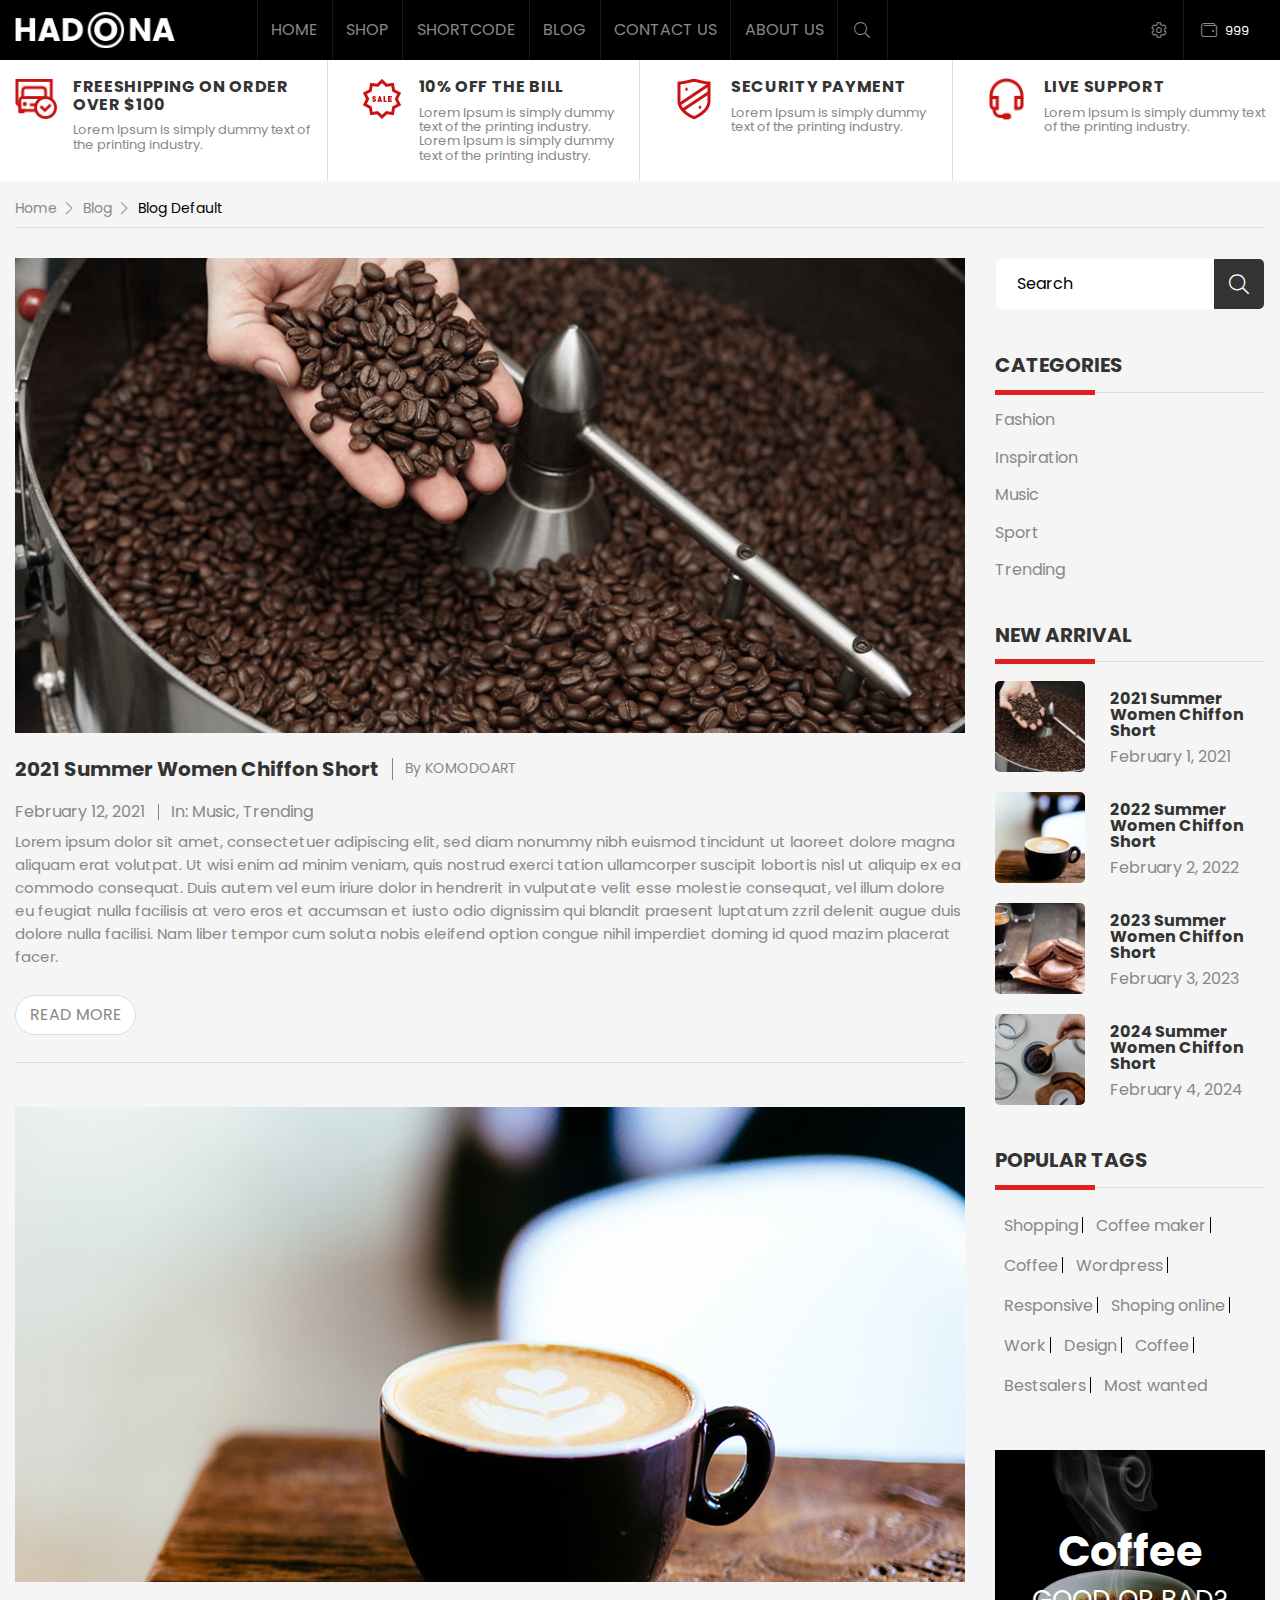
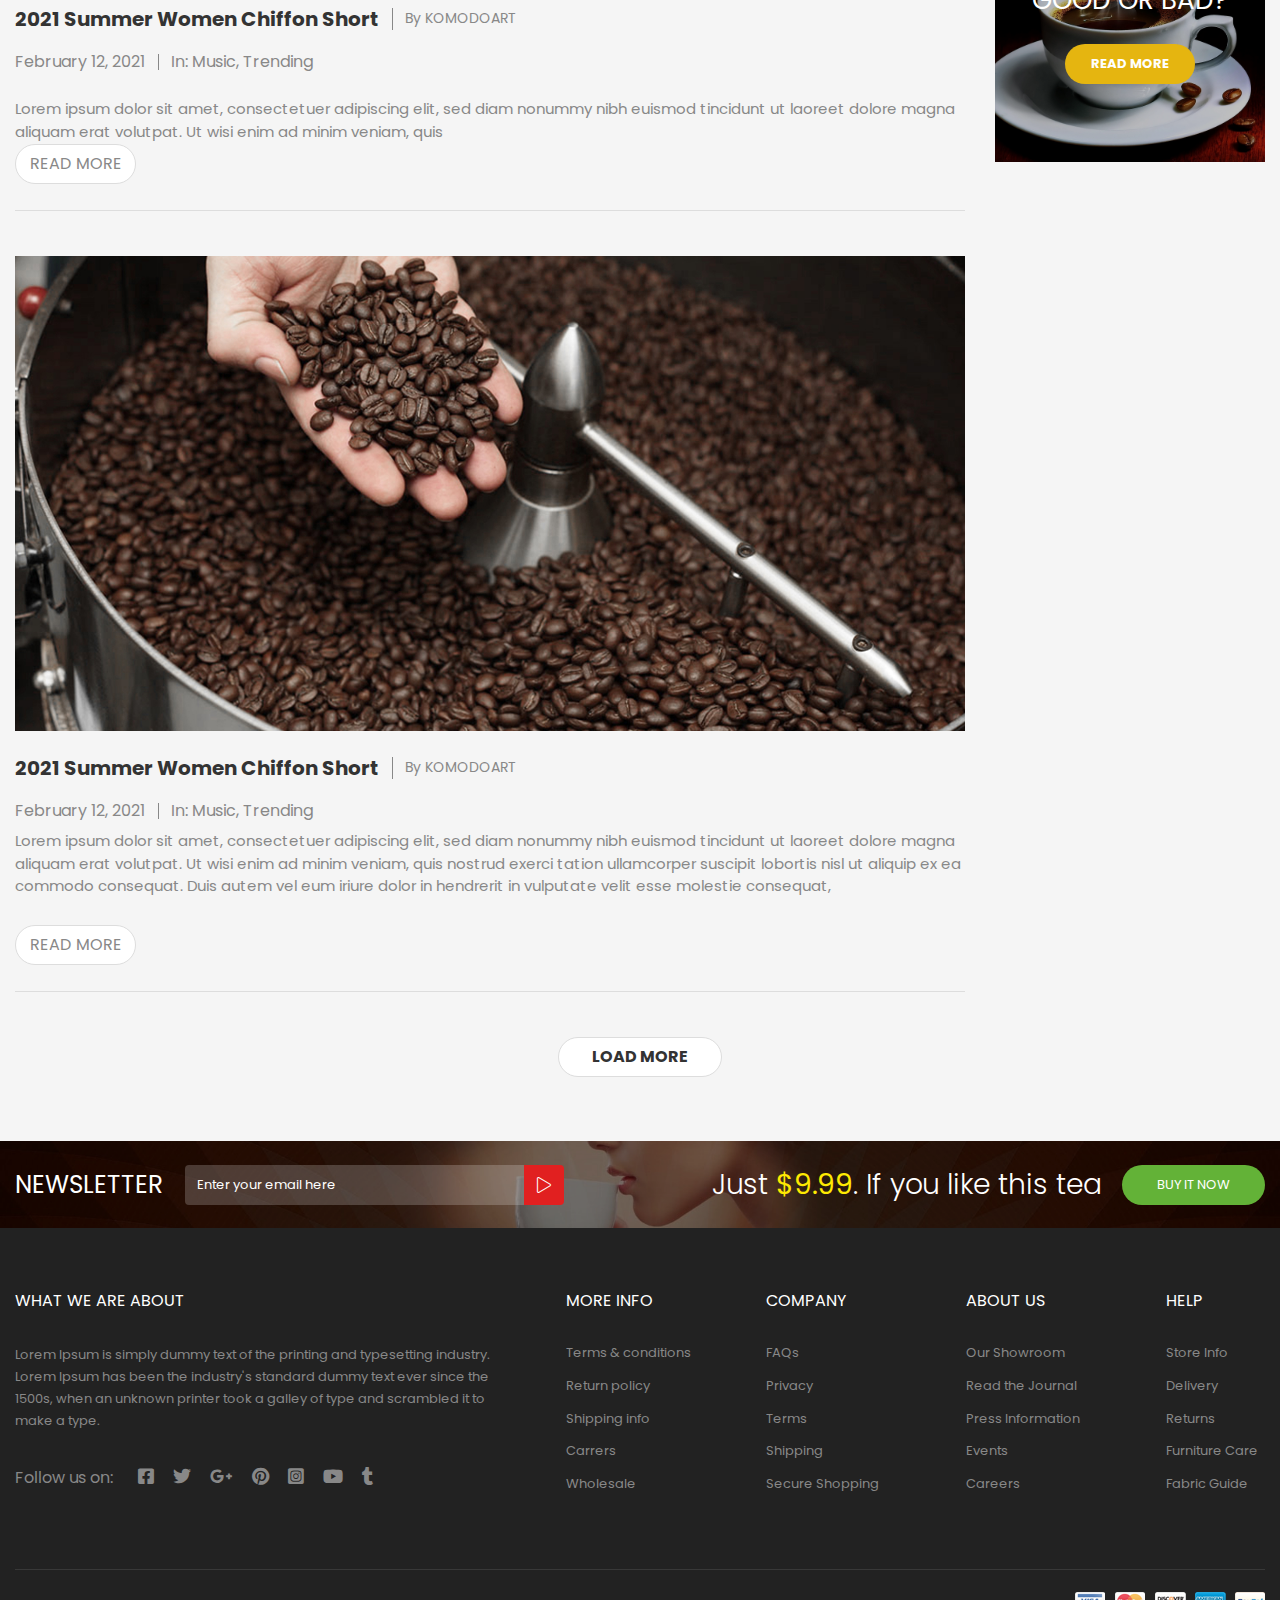
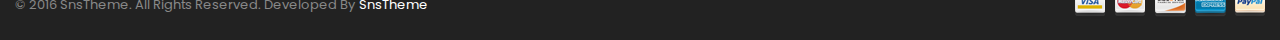
<file: blog-default.html>
<!DOCTYPE html>
<html lang="en">
 <head>
	<title>Blog Default</title>
	<meta charset="UTF-8">
	<meta name="format-detection" content="telephone=no">
	<link rel="stylesheet" href="css/style.min.css">
	<link rel="shortcut icon" href="favicon.ico">
	<!-- <meta name="robots" content="noindex, nofollow"> -->
	<!-- <meta name="viewport" content="width=device-width, initial-scale=1.0, maximum-scale=1.0, user-scalable=0"> -->
	<meta name="viewport" content="width=device-width, initial-scale=1.0">
</head>

<body>
	<div class="wrapper">
		<header class="header">
	<div class="header__wrapper">
		<div class="header__container _container">
			<div class="header__inner">
				<a href="#" class="header__logo _ibg">
					<img src="img/icons/logo.png" alt="header logo">
				</a>
				<div class="header__menu menu">
					<nav class="menu__body">
						<ul data-spollers="992,max" class="menu__list">
							<li class="menu__item menu__item--drop">
								<a data-spoller href="#" class="menu__link menu__link--down">Home</a>
								<ul class="menu__sub-list">
									<li>
										<a href="#" class="menu__sub-link">Home Page 1</a>
									</li>
									<li>
										<a href="#" class="menu__sub-link">Home Page 2</a>
									</li>
									<li>
										<a href="#" class="menu__sub-link">Home Page 3</a>
									</li>
									<li>
										<a href="#" class="menu__sub-link">Home Page 4</a>
									</li>
									<li>
										<a href="#" class="menu__sub-link">Home Page 5</a>
									</li>
									<li class="menu__sub-li--drop">
										<a data-spoller href="#" class="menu__sub-link menu__sub-link--drop">Home Page 6</a>
										<ul class="menu__sub-sub-list">
											<li>
												<a href="#" class="menu__sub-sub-link">Home Page 5.1</a>
											</li>
											<li>
												<a href="#" class="menu__sub-sub-link">Home Page 5.2</a>
											</li>
											<li>
												<a href="#" class="menu__sub-sub-link">Home Page 5.3</a>
											</li>
											<li>
												<a href="#" class="menu__sub-sub-link">Home Page 5.4</a>
											</li>
											<li>
												<a href="#" class="menu__sub-sub-link">Home Page 5.5</a>
											</li>
											<li>
												<a href="#" class="menu__sub-sub-link">Home Page 5.6</a>
											</li>
											<li>
												<a href="#" class="menu__sub-sub-link">Home Page 5.7</a>
											</li>
											<li>
												<a href="#" class="menu__sub-sub-link">Home Page 5.8</a>
											</li>
											<li>
												<a href="#" class="menu__sub-sub-link">Home Page 5.9</a>
											</li>
										</ul>
									</li>
								</ul>
							</li>
							<li class="menu__item menu__item--drop">
								<a data-spoller href="#" class="menu__link menu__link--down">Shop</a>
								<div class="menu__drowpdown-body drowpdown-body">
									<div class="drowpdown-body__items">
										<div class="drowpdown-body__column">
											<div class="drowpdown-body__item">
												<div data-spoller class="drowpdown-body__title">Shop column number one, with a lot
													of text, for
													demonstartion</div>
												<ul class="drowpdown-body__list">
													<li>
														<a href="#" class="drowpdown-body__link">Shop 1.1</a>
													</li>
													<li>
														<a href="#" class="drowpdown-body__link">Shop 1.2</a>
													</li>
													<li class="menu__sub-sub-li--drop">
														<a data-spoller href="#"
															class="drowpdown-body__link drowpdown-body__link--drop">Shop
															1.3</a>
														<ul class="drowpdown-body__sumb-list">
															<li>
																<a href="#" class="drowpdown-body__sub-link">Shop sub link 1.1</a>
															</li>
															<li>
																<a href="#" class="drowpdown-body__sub-link">Shop sub link 1.2</a>
															</li>
															<li>
																<a href="#" class="drowpdown-body__sub-link">Shop sub link 1.3</a>
															</li>
															<li>
																<a href="#" class="drowpdown-body__sub-link">Shop sub link 1.4</a>
															</li>
														</ul>
													</li>
													<li>
														<a href="#" class="drowpdown-body__link">Shop 1.4</a>
													</li>
												</ul>
											</div>
										</div>
										<div class="drowpdown-body__column">
											<div class="drowpdown-body__item">
												<div data-spoller class="drowpdown-body__title">Shop 2</div>
												<ul class="drowpdown-body__list">
													<li class="menu__sub-sub-li--drop">
														<a data-spoller href="#"
															class="drowpdown-body__link drowpdown-body__link--drop">Shop 2.1</a>
														<ul class="drowpdown-body__sumb-list">
															<li>
																<a href="#" class="drowpdown-body__sub-link">Shop sub link 2.1</a>
															</li>
															<li>
																<a href="#" class="drowpdown-body__sub-link">Shop sub link 2.2</a>
															</li>
														</ul>
													</li>
													<li>
														<a href="#" class="drowpdown-body__link">Shop 2.2</a>
													</li>
													<li>
														<a href="#" class="drowpdown-body__link">Shop 2.3</a>
													</li>
													<li>
														<a href="#" class="drowpdown-body__link">Shop 2.4</a>
													</li>
													<li>
														<a href="#" class="drowpdown-body__link">Shop 2.5</a>
													</li>
													<li>
														<a href="#" class="drowpdown-body__link">Shop 2.6</a>
													</li>
													<li>
														<a href="#" class="drowpdown-body__link">Shop 2.7</a>
													</li>
												</ul>
											</div>
										</div>
										<div class="drowpdown-body__column">
											<div class="drowpdown-body__item">
												<div data-spoller class="drowpdown-body__title">Shop 3</div>
												<ul class="drowpdown-body__list">
													<li>
														<a href="#" class="drowpdown-body__link">Shop 3.1</a>
													</li>
													<li>
														<a href="#" class="drowpdown-body__link">Shop 3.2</a>
													</li>
													<li class="menu__sub-sub-li--drop">
														<a data-spoller href="#"
															class="drowpdown-body__link drowpdown-body__link--drop">Shop 3.3</a>
														<ul class="drowpdown-body__sumb-list">
															<li>
																<a href="#" class="drowpdown-body__sub-link">Shop sub link 3.1</a>
															</li>
															<li>
																<a href="#" class="drowpdown-body__sub-link">Shop sub link 3.2</a>
															</li>
															<li>
																<a href="#" class="drowpdown-body__sub-link">Shop sub link 3.3</a>
															</li>
															<li>
																<a href="#" class="drowpdown-body__sub-link">Shop sub link 3.4</a>
															</li>
															<li>
																<a href="#" class="drowpdown-body__sub-link">Shop sub link 3.5</a>
															</li>
															<li>
																<a href="#" class="drowpdown-body__sub-link">Shop sub link 3.6</a>
															</li>
															<li>
																<a href="#" class="drowpdown-body__sub-link">Shop sub link 3.7</a>
															</li>
														</ul>
													</li>
												</ul>
											</div>
										</div>
										<div class="drowpdown-body__column">
											<div class="drowpdown-body__item">
												<div data-spoller class="drowpdown-body__title">Shop 4</div>
												<ul class="drowpdown-body__list">
													<li>
														<a href="#" class="drowpdown-body__link">Shop 4.1</a>
													</li>
													<li>
														<a href="#" class="drowpdown-body__link">Shop 4.2</a>
													</li>
													<li>
														<a href="#" class="drowpdown-body__link">Shop 4.3</a>
													</li>
													<li>
														<a href="#" class="drowpdown-body__link">Shop 4.4</a>
													</li>
													<li class="menu__sub-sub-li--drop">
														<a data-spoller href="#"
															class="drowpdown-body__link drowpdown-body__link--drop">Shop 4.5</a>
														<ul class="drowpdown-body__sumb-list">
															<li>
																<a href="#" class="drowpdown-body__sub-link">Shop sub link 4.1</a>
															</li>
															<li>
																<a href="#" class="drowpdown-body__sub-link">Shop sub link 4.2</a>
															</li>
															<li>
																<a href="#" class="drowpdown-body__sub-link">Shop sub link 4.3</a>
															</li>
														</ul>
													</li>
													<li>
														<a href="#" class="drowpdown-body__link">Shop 4.6</a>
													</li>
													<li>
														<a href="#" class="drowpdown-body__link">Shop 4.7</a>
													</li>
													<li>
														<a href="#" class="drowpdown-body__link">Shop 4.8</a>
													</li>
													<li>
														<a href="#" class="drowpdown-body__link">Shop 4.9</a>
													</li>
												</ul>
											</div>
										</div>
									</div>
								</div>
							</li>
							<li class="menu__item menu__item--drop">
								<a data-spoller href="#" class="menu__link menu__link--down">Shortcode</a>
								<div class="menu__drowpdown-body drowpdown-body">
									<div class="drowpdown-body__items">
										<div class="drowpdown-body__column">
											<div class="drowpdown-body__item">
												<div data-spoller class="drowpdown-body__title">Shop Shortcodes</div>
												<ul class="drowpdown-body__list">
													<li>
														<a href="#" class="drowpdown-body__link">Shop Shortcodes 1.1</a>
													</li>
													<li>
														<a href="#" class="drowpdown-body__link">Shop Shortcodes 1.2</a>
													</li>
													<li>
														<a href="#" class="drowpdown-body__link">Shop Shortcodes 1.3</a>
													</li>
													<li>
														<a href="#" class="drowpdown-body__link">Shop Shortcodes 1.4</a>
													</li>
												</ul>
											</div>
										</div>
										<div class="drowpdown-body__column">
											<div class="drowpdown-body__item">
												<div data-spoller class="drowpdown-body__title">Shop Shortcodes 2</div>
												<ul class="drowpdown-body__list">
													<li class="menu__sub-sub-li--drop">
														<a data-spoller href="#"
															class="drowpdown-body__link drowpdown-body__link--drop">Shop
															Shortcodes 2.1</a>
														<ul class="drowpdown-body__sumb-list">
															<li>
																<a href="#" class="drowpdown-body__sub-link">Shop Shortcodes 2.11</a>
															</li>
															<li>
																<a href="#" class="drowpdown-body__sub-link">Shop Shortcodes 2.22</a>
															</li>
															<li>
																<a href="#" class="drowpdown-body__sub-link">Shop Shortcodes 2.33</a>
															</li>
															<li>
																<a href="#" class="drowpdown-body__sub-link">Shop Shortcodes 2.44</a>
															</li>
															<li>
																<a href="#" class="drowpdown-body__sub-link">Shop Shortcodes 2.55</a>
															</li>
															<li>
																<a href="#" class="drowpdown-body__sub-link">Shop Shortcodes 2.66</a>
															</li>
															<li>
																<a href="#" class="drowpdown-body__sub-link">Shop Shortcodes 2.77</a>
															</li>
														</ul>
													</li>
													<li>
														<a href="#" class="drowpdown-body__link">Shop Shortcodes 2.2</a>
													</li>
													<li>
														<a href="#" class="drowpdown-body__link">Shop Shortcodes 2.3</a>
													</li>
													<li>
														<a href="#" class="drowpdown-body__link">Shop Shortcodes 2.4</a>
													</li>
													<li class="menu__sub-sub-li--drop">
														<a data-spoller href="#"
															class="drowpdown-body__link drowpdown-body__link--drop">Shop
															Shortcodes 2.5</a>
														<ul class="drowpdown-body__sumb-list">
															<li>
																<a href="#" class="drowpdown-body__sub-link">Shop Shortcodes 5.11</a>
															</li>
															<li>
																<a href="#" class="drowpdown-body__sub-link">Shop Shortcodes 5.22</a>
															</li>
															<li>
																<a href="#" class="drowpdown-body__sub-link">Shop Shortcodes 5.33</a>
															</li>
															<li>
																<a href="#" class="drowpdown-body__sub-link">Shop Shortcodes 5.44</a>
															</li>
														</ul>
													</li>
													<li>
														<a href="#" class="drowpdown-body__link">Shop Shortcodes 2.6</a>
													</li>
													<li>
														<a href="#" class="drowpdown-body__link">Shop Shortcodes 2.7</a>
													</li>
												</ul>
											</div>
										</div>
										<div class="drowpdown-body__column">
											<div class="drowpdown-body__item">
												<div data-spoller class="drowpdown-body__title">Shop Shortcodes 3</div>
												<ul class="drowpdown-body__list">
													<li>
														<a href="#" class="drowpdown-body__link">Shop Shortcodes 3.1</a>
													</li>
													<li>
														<a href="#" class="drowpdown-body__link">Shop Shortcodes 3.2</a>
													</li>
													<li>
														<a href="#" class="drowpdown-body__link">Shop Shortcodes 3.3</a>
													</li>
												</ul>
											</div>
										</div>
										<div class="drowpdown-body__column">
											<div class="drowpdown-body__item">
												<a href="#" class="drowpdown-body__image _ibg">
													<img src="img/header/01.jpg" alt="header 01">
												</a>
											</div>
										</div>
									</div>
								</div>
							</li>
							<li class="menu__item menu__item--drop">
								<a data-spoller href="#" class="menu__link menu__link--down">Blog</a>
								<ul class="menu__sub-list">
									<li>
										<a href="#" class="menu__sub-link">Blog 1</a>
									</li>
									<li>
										<a href="#" class="menu__sub-link">Blog 2</a>
									</li>
									<li>
										<a href="#" class="menu__sub-link">Blog 3</a>
									</li>
									<li>
										<a href="#" class="menu__sub-link">Blog 4</a>
									</li>
									<li class="menu__sub-li--drop">
										<a data-spoller href="#" class="menu__sub-link menu__sub-link--drop">Blog 5</a>
										<ul class="menu__sub-sub-list">
											<li>
												<a href="#" class="menu__sub-sub-link">Blog 5.1</a>
											</li>
											<li>
												<a href="#" class="menu__sub-sub-link">Blog 5.2</a>
											</li>
											<li>
												<a href="#" class="menu__sub-sub-link">Blog 5.3</a>
											</li>
											<li>
												<a href="#" class="menu__sub-sub-link">Blog 5.4</a>
											</li>
											<li>
												<a href="#" class="menu__sub-sub-link">Blog 5.5</a>
											</li>
										</ul>
									</li>
								</ul>
							</li>
							<li class="menu__item menu__item--drop">
								<a data-spoller href="#" class="menu__link menu__link--down">Contact us</a>
								<ul class="menu__sub-list">
									<li>
										<a href="#" class="menu__sub-link">Contact us 1</a>
									</li>
									<li>
										<a href="#" class="menu__sub-link">Contact us 2</a>
									</li>
								</ul>
							</li>
							<li class="menu__item">
								<a href="#" class="menu__link">About us</a>
							</li>
						</ul>
					</nav>
					<div class="menu__search search-menu">
						<button class="search-menu__btn _icon-search"></button>
						<form action="#" class="search-menu__form">
							<input autocomplete="off" type="text" name="form[]" data-value="Enter your keywords..."
								class="input _req">
							<button type="submit" class="search-menu__submit">Search</button>
						</form>
					</div>
				</div>
				<div class="header__actions">
					<div class="header__settings settings-header">
						<div class="settings-header__body">
							<a href="#" class="settings-header__button">
								<div class="settings-header__icon _icon-settings"></div>
								<div class="settings-header__text _icon-chevrone">Setting</div>
							</a>
							<div class="settings-header__dropdown dropdown-settings">
								<div class="dropdown-settings__body">
									<form action="#" class="dropdown-settings__form">
										<div class="dropdown-settings__image _ibg">
											<img src="img/header/02.jpg" alt="header 02">
										</div>
										<div class="dropdown-settings__line">
											<div class="dropdown-settings__input">
												<input autocomplete="off" type="text" name="form[]" data-value="User Name"
													class="input _req">
											</div>
										</div>
										<div class="dropdown-settings__line">
											<div class="dropdown-settings__input">
												<input autocomplete="off" type="text" name="form[]" data-value="Password"
													class="input _req">
											</div>
										</div>
										<label class="dropdown-settings__checkbox checkbox">
											<input data-error="Ошибка" class="checkbox__input" type="checkbox" value="1"
												name="form[]">
											<span class="checkbox__text"><span>Remember me</span></span>
										</label>
										<button type="submit" class="dropdown-settings__btn">Log in</button>
										<a href="#" class="dropdown-settings__link">Forget Password</a>
									</form>
									<div class="dropdown-settings__actions">
										<div class="dropdown-settings__languages languages-settings">
											<div class="languages-settings__title">LANGUAGE:</div>
											<div class="languages-settings__items">
												<a href="#" class="languages-settings__column _active">
													<div class="languages-settings__image _ibg">
														<img src="img/header/06.jpg" alt="header 06">
													</div>
												</a>
												<a href="#" class="languages-settings__column">
													<div class="languages-settings__image _ibg">
														<img src="img/header/05.jpg" alt="header 05">
													</div>
												</a>
												<a href="#" class="languages-settings__column">
													<div class="languages-settings__image _ibg">
														<img src="img/header/04.jpg" alt="header 04">
													</div>
												</a>
												<a href="#" class="languages-settings__column">
													<div class="languages-settings__image _ibg">
														<img src="img/header/03.jpg" alt="header 03">
													</div>
												</a>
											</div>
										</div>
										<div class="dropdown-settings__currency currency-settings">
											<div class="currency-settings__title">CURRENCY :</div>
											<div class="currency-settings__items">
												<a href="#" class="currency-settings__column _active">
													<div class="currency-settings__link">
														$
													</div>
												</a>
												<a href="#" class="currency-settings__column">
													<div class="currency-settings__link">
														€
													</div>
												</a>
												<a href="#" class="currency-settings__column">
													<div class="currency-settings__link">
														£
													</div>
												</a>
											</div>
										</div>
										<div class="dropdown-settings__links links-settings">
											<ul class="links-settings__list">
												<li><a href="#" class="links-settings__link _icon-user">ACCOUNT</a></li>
												<li><a href="#" class="links-settings__link _icon-check">CHECKOUT</a></li>
												<li><a href="#" class="links-settings__link _icon-cart">CART</a></li>
											</ul>
										</div>
									</div>
								</div>
							</div>
						</div>
					</div>
					<div class="header__whallet whallet-header">
						<div class="whallet-header__body">
							<a href="#" class="whallet-header__button">
								<div class="whallet-header__icon _icon-wallet"><span>999</span></div>
								<div class="whallet-header__text">item</div>
							</a>
							<div class="whallet-header__dropwdown dropwdown-whallet">
								<div class="dropwdown-whallet__text">Your cart is <span>0</span> items</div>
							</div>
						</div>
					</div>
				</div>
				<div class="menu__icon icon-menu">
					<div class="icon-menu__inner">
						<span></span>
						<span></span>
						<span></span>
					</div>
				</div>
			</div>
		</div>
	</div>
</header>
		<main class="page page--products">

			<div class="page__small-support small-support">
				<div class="small-support__container _container">
					<div class="small-support__items">
						<a href="#" class="small-support__item">
							<div class="small-support__icon _ibg">
								<img src="img/small-support/01.png" alt="small-support 01">
							</div>
							<div class="small-support__content">
								<div class="small-support__title">Freeshipping on order over $100 </div>
								<div class="small-support__text">Lorem Ipsum is simply dummy text of the printing industry.
								</div>
							</div>
						</a>
						<a href="#" class="small-support__item">
							<div class="small-support__icon _ibg">
								<img src="img/small-support/02.png" alt="small-support 02">
							</div>
							<div class="small-support__content">
								<div class="small-support__title">10% off the bill</div>
								<div class="small-support__text">Lorem Ipsum is simply dummy text of the printing industry.
									Lorem Ipsum is simply dummy text of the printing industry.</div>
							</div>
						</a>
						<a href="#" class="small-support__item">
							<div class="small-support__icon _ibg">
								<img src="img/small-support/03.png" alt="small-support 03">
							</div>
							<div class="small-support__content">
								<div class="small-support__title">Security payment</div>
								<div class="small-support__text">Lorem Ipsum is simply dummy text of the printing industry.
								</div>
							</div>
						</a>
						<a href="#" class="small-support__item">
							<div class="small-support__icon _ibg">
								<img src="img/small-support/04.png" alt="small-support 04">
							</div>
							<div class="small-support__content">
								<div class="small-support__title">live Support</div>
								<div class="small-support__text">Lorem Ipsum is simply dummy text of the printing industry.
								</div>
							</div>
						</a>
					</div>
				</div>
			</div>

			<div class="page__navigation page__navigation--products navigation">
				<div class="navigation__container _container">
					<nav class="navigation__menu">
						<ul class="navigation__list">
							<a href="#" class="navigation__link">Home</a>
							<a href="#" class="navigation__link">Blog</a>
							<a href="#" class="navigation__link _active">Blog Default</a>
						</ul>
					</nav>
				</div>
			</div>

			<div class="page__blog-default blog-default">
				<div class="blog-default__container _container">
					<div class="blog-default__inner">
						<section class="blog-default__content content-blog-default">
							<article class="content-blog-default__item">
								<a href="#" class="content-blog-default__image _ibg">
									<img src="img/content-blog-default/01.jpg" alt="content-blog-default 01">
								</a>
								<div class="content-blog-default__box">
									<div class="content-blog-default__title">
										<a href="#" class="content-blog-default__date">2021 Summer Women Chiffon Short</a>
										<a href="#" class="content-blog-default__by">By KOMODOART</a>
									</div>
									<div class="content-blog-default__add">
										<a href="#" class="content-blog-default__link">February 12, 2021</a>
										<a href="#" class="content-blog-default__link">In: Music, Trending</a>
									</div>
								</div>
								<div class="content-blog-default__text">
									Lorem ipsum dolor sit amet, consectetuer adipiscing elit, sed diam nonummy nibh euismod
									tincidunt ut laoreet dolore magna aliquam erat volutpat. Ut wisi enim ad minim veniam,
									quis
									nostrud exerci tation ullamcorper suscipit lobortis nisl ut aliquip ex ea commodo
									consequat.
									Duis autem vel eum iriure dolor in hendrerit in vulputate velit esse molestie consequat,
									vel
									illum dolore eu feugiat nulla facilisis at vero eros et accumsan et iusto odio dignissim
									qui
									blandit praesent luptatum zzril delenit augue duis dolore nulla facilisi. Nam liber tempor
									cum soluta nobis eleifend option congue nihil imperdiet doming id quod mazim placerat
									facer.
								</div>
								<a href="#" class="content-blog-default__btn">Read more</a>
							</article>
							<article class="content-blog-default__item">
								<a href="#" class="content-blog-default__image _ibg">
									<img src="img/content-blog-default/02.jpg" alt="content-blog-default 02">
								</a>
								<div class="content-blog-default__box">
									<div class="content-blog-default__title">
										<a href="#" class="content-blog-default__date">2021 Summer Women Chiffon Short</a>
										<a href="#" class="content-blog-default__by">By KOMODOART</a>
									</div>
									<div class="content-blog-default__add">
										<a href="#" class="content-blog-default__link">February 12, 2021</a>
										<a href="#" class="content-blog-default__link">In: Music, Trending</a>
									</div>
									<div class="content-blog-default__text">
										Lorem ipsum dolor sit amet, consectetuer adipiscing elit, sed diam nonummy nibh euismod
										tincidunt ut laoreet dolore magna aliquam erat volutpat. Ut wisi enim ad minim veniam,
										quis
									</div>
								</div>
								<a href="#" class="content-blog-default__btn">Read more</a>
							</article>
							<article class="content-blog-default__item">
								<a href="#" class="content-blog-default__image _ibg">
									<img src="img/content-blog-default/01.jpg" alt="content-blog-default 01">
								</a>
								<div class="content-blog-default__box">
									<div class="content-blog-default__title">
										<a href="#" class="content-blog-default__date">2021 Summer Women Chiffon Short</a>
										<a href="#" class="content-blog-default__by">By KOMODOART</a>
									</div>
									<div class="content-blog-default__add">
										<a href="#" class="content-blog-default__link">February 12, 2021</a>
										<a href="#" class="content-blog-default__link">In: Music, Trending</a>
									</div>
								</div>
								<div class="content-blog-default__text">
									Lorem ipsum dolor sit amet, consectetuer adipiscing elit, sed diam nonummy nibh euismod
									tincidunt ut laoreet dolore magna aliquam erat volutpat. Ut wisi enim ad minim veniam,
									quis
									nostrud exerci tation ullamcorper suscipit lobortis nisl ut aliquip ex ea commodo
									consequat.
									Duis autem vel eum iriure dolor in hendrerit in vulputate velit esse molestie consequat,
								</div>
								<a href="#" class="content-blog-default__btn">Read more</a>
							</article>
						</section>
						<aside class="blog-default__aside blog-default-aside">
							<form action="#" class="blog-default-aside__form">
								<div class="blog-default-aside__line">
									<input autocomplete="off" type="text" name="form[]" data-value="Search" class="input _req">
									<button type="submit" class="blog-default-aside__btn _icon-search"></button>
								</div>
							</form>
							<div class="blog-default-aside__categories categories-default">
								<div class="categories-default__top">
									<div class="categories-default__title _small-title">Categories</div>
									<div class="categories-default__line _title-line"></div>
								</div>
								<div class="categories-default__body">
									<a href="#" class="categories-default__link">Fashion</a>
									<a href="#" class="categories-default__link">Inspiration</a>
									<a href="#" class="categories-default__link">Music</a>
									<a href="#" class="categories-default__link">Sport</a>
									<a href="#" class="categories-default__link">Trending</a>
								</div>
							</div>
							<div class="aside__arrival arrival arrival--blog">
								<div class="arrival__top">
									<div class="arrival__title _small-title">New arrival</div>
									<div class="arrival__line _title-line"></div>
								</div>
								<div class="arrival__body">
									<a href="#" class="arrival__item">
										<div class="arrival__image arrival__image--big _ibg">
											<img src="img/content-blog-default/04.jpg" alt="img/content-blog-default 04">
										</div>
										<div class="arrival__content">
											<div class="arrival__label arrival__label--big">2021 Summer Women Chiffon Short
											</div>
											<div class="arrival__about">
												<div class="arrival__text">February 1, 2021</div>
											</div>
										</div>
									</a>
									<a href="#" class="arrival__item">
										<div class="arrival__image arrival__image--big _ibg">
											<img src="img/content-blog-default/05.jpg" alt="img/content-blog-default 05">
										</div>
										<div class="arrival__content">
											<div class="arrival__label arrival__label--big">2022 Summer Women Chiffon Short
											</div>
											<div class="arrival__about">
												<div class="arrival__text">February 2, 2022</div>
											</div>
										</div>
									</a>
									<a href="#" class="arrival__item">
										<div class="arrival__image arrival__image--big _ibg">
											<img src="img/content-blog-default/06.jpg" alt="img/content-blog-default 06">
										</div>
										<div class="arrival__content">
											<div class="arrival__label arrival__label--big">2023 Summer Women Chiffon Short
											</div>
											<div class="arrival__about">
												<div class="arrival__text">February 3, 2023</div>
											</div>
										</div>
									</a>
									<a href="#" class="arrival__item">
										<div class="arrival__image arrival__image--big _ibg">
											<img src="img/content-blog-default/07.jpg" alt="img/content-blog-default 07">
										</div>
										<div class="arrival__content">
											<div class="arrival__label arrival__label--big">2024 Summer Women Chiffon Short
											</div>
											<div class="arrival__about">
												<div class="arrival__text">February 4, 2024</div>
											</div>
										</div>
									</a>
								</div>
							</div>
							<div class="aside__tags tags-aside tags-aside--blog">
								<div class="tags-aside__top">
									<div class="tags-aside__title _small-title">Popular tags</div>
									<div class="tags-aside__line _title-line"></div>
								</div>
								<div class="tags-aside__body">
									<a href="#" class="tags-aside__link">Shopping</a>
									<a href="#" class="tags-aside__link">Coffee maker</a>
									<a href="#" class="tags-aside__link">Coffee</a>
									<a href="#" class="tags-aside__link">Wordpress</a>
									<a href="#" class="tags-aside__link">Responsive</a>
									<a href="#" class="tags-aside__link">Shoping online</a>
									<a href="#" class="tags-aside__link">Work</a>
									<a href="#" class="tags-aside__link">Design</a>
									<a href="#" class="tags-aside__link">Coffee</a>
									<a href="#" class="tags-aside__link">Bestsalers</a>
									<a href="#" class="tags-aside__link">Most wanted</a>
								</div>
							</div>
							<div class="aside__banner banner-aside">
								<a href="#" class="banner-aside__body banner-aside__body--blog">
									<div class="banner-aside__image _ibg">
										<img src="img/banner-aside/01.jpg" alt="banner-aside 01">
									</div>
									<div class="banner-aside__content">
										<div class="banner-aside__title">Coffee</div>
										<div class="banner-aside__text">good or bad?</div>
										<div class="banner-aside__action">
											<div class="banner-aside__btn">Read more</div>
										</div>
									</div>
								</a>
							</div>
						</aside>
					</div>
					<div class="blog-default__more">
						<a href="#" class="blog-default__btn">load more</a>
					</div>
				</div>
			</div>


		</main>
		<footer class="footer">
	<div class="footer__top top-footer">
		<div class="top-footer__background _ibg">
			<img src="img/footer/01.jpg" alt="footer 01">
		</div>
		<div class="top-footer__container _container">
			<div class="top-footer__items">
				<div class="top-footer__column">
					<div class="top-footer__form">
						<div class="top-footer__title">Newsletter</div>
						<form action="#" class="top-footer__body">
							<div class="top-footer__input">
								<input autocomplete="off" type="text" name="form[]" data-value="Enter your email here"
									class="input _req">
							</div>
							<button type="submit" class="top-footer__btn _icon-play"></button>
						</form>
					</div>
				</div>
				<div class="top-footer__column">
					<div class="top-footer__advertising">
						<div class="top-footer__text">Just <span>$9.99</span>. If you like this tea</div>
						<a href="#" class="top-footer__link">Buy it now</a>
					</div>
				</div>
			</div>
		</div>
	</div>
	<div class="footer__body body-footer">
		<div class="body-footer__container _container">
			<div class="body-footer__items">
				<div class="body-footer__contacts">
					<div class="body-footer__title">WHAT WE ARE ABOUT</div>
					<div class="body-footer__text">
						Lorem Ipsum is simply dummy text of the printing and typesetting industry. Lorem Ipsum has been the
						industry's standard dummy text ever since the 1500s, when an unknown printer took a galley of type and
						scrambled it to make a type.
					</div>
					<div class="body-footer__social">
						<div class="body-footer__follow">Follow us on:</div>
						<ul class="body-footer__icons">
							<li><a href="#" class="body-footer__icon _icon-facebook"></a></li>
							<li><a href="#" class="body-footer__icon _icon-twitter"></a></li>
							<li><a href="#" class="body-footer__icon _icon-google"></a></li>
							<li><a href="#" class="body-footer__icon _icon-pinterest"></a></li>
							<li><a href="#" class="body-footer__icon _icon-instagram"></a></li>
							<li><a href="#" class="body-footer__icon _icon-youtube"></a></li>
							<li><a href="#" class="body-footer__icon _icon-tumblr"></a></li>
						</ul>
					</div>
				</div>
				<div data-spollers="480,max" class="body-footer__menu">
					<div class="body-footer__column">
						<div data-spoller class="body-footer__label">MORE INFO</div>
						<ul class="body-footer__list">
							<li><a href="#" class="body-footer__link">Terms & conditions</a></li>
							<li><a href="#" class="body-footer__link">Return policy</a></li>
							<li><a href="#" class="body-footer__link">Shipping info</a></li>
							<li><a href="#" class="body-footer__link">Carrers</a></li>
							<li><a href="#" class="body-footer__link">Wholesale</a></li>
						</ul>
					</div>
					<div class="body-footer__column">
						<div data-spoller class="body-footer__label">Company</div>
						<ul class="body-footer__list">
							<li><a href="#" class="body-footer__link">FAQs</a></li>
							<li><a href="#" class="body-footer__link">Privacy</a></li>
							<li><a href="#" class="body-footer__link">Terms</a></li>
							<li><a href="#" class="body-footer__link">Shipping</a></li>
							<li><a href="#" class="body-footer__link">Secure Shopping</a></li>
						</ul>
					</div>
					<div class="body-footer__column">
						<div data-spoller class="body-footer__label">About Us</div>
						<ul class="body-footer__list">
							<li><a href="#" class="body-footer__link">Our Showroom</a></li>
							<li><a href="#" class="body-footer__link">Read the Journal</a></li>
							<li><a href="#" class="body-footer__link">Press Information</a></li>
							<li><a href="#" class="body-footer__link">Events</a></li>
							<li><a href="#" class="body-footer__link">Careers</a></li>
						</ul>
					</div>
					<div class="body-footer__column">
						<div data-spoller class="body-footer__label">HELP</div>
						<ul class="body-footer__list">
							<li><a href="#" class="body-footer__link">Store Info</a></li>
							<li><a href="#" class="body-footer__link">Delivery</a></li>
							<li><a href="#" class="body-footer__link">Returns</a></li>
							<li><a href="#" class="body-footer__link">Furniture Care</a></li>
							<li><a href="#" class="body-footer__link">Fabric Guide</a></li>
						</ul>
					</div>
				</div>
			</div>
		</div>
	</div>
	<div class="footer__bottom bottom-footer">
		<div class="bottom-footer__container _container">
			<div class="bottom-footer__items">
				<div class="bottom-footer__copy">
					© 2016 SnsTheme. All Rights Reserved. Developed By<a href="#">SnsTheme</a>
				</div>
				<a href="#" class="bottom-footer__payment _ibg">
					<img src="img/footer/02.png" alt="footer 02">
				</a>
			</div>
		</div>
	</div>
</footer>
	</div>
	<div class="popup popup_popup">
	<div class="popup__content">
		<div class="popup__body">
			<div class="popup__close"></div>
		</div>
	</div>
</div>
<div class="popup popup_massagename-message">
	<div class="popup__content">
		<div class="popup__body">
			<div class="popup__close"></div>
		</div>
	</div>
</div>
<div class="popup popup_video">
	<div class="popup__content">
		<div class="popup__body">
			<div class="popup__close popup__close_video"></div>
			<div class="popup__video _video"></div>
		</div>
	</div>
</div>

	<!-- Swiper -->
<!-- <script src="https://unpkg.com/swiper/swiper-bundle.min.js"></script> -->
<script src="js/vendors.min.js"></script>
<script src="js/app.min.js"></script>
</body>

</html>
</file>
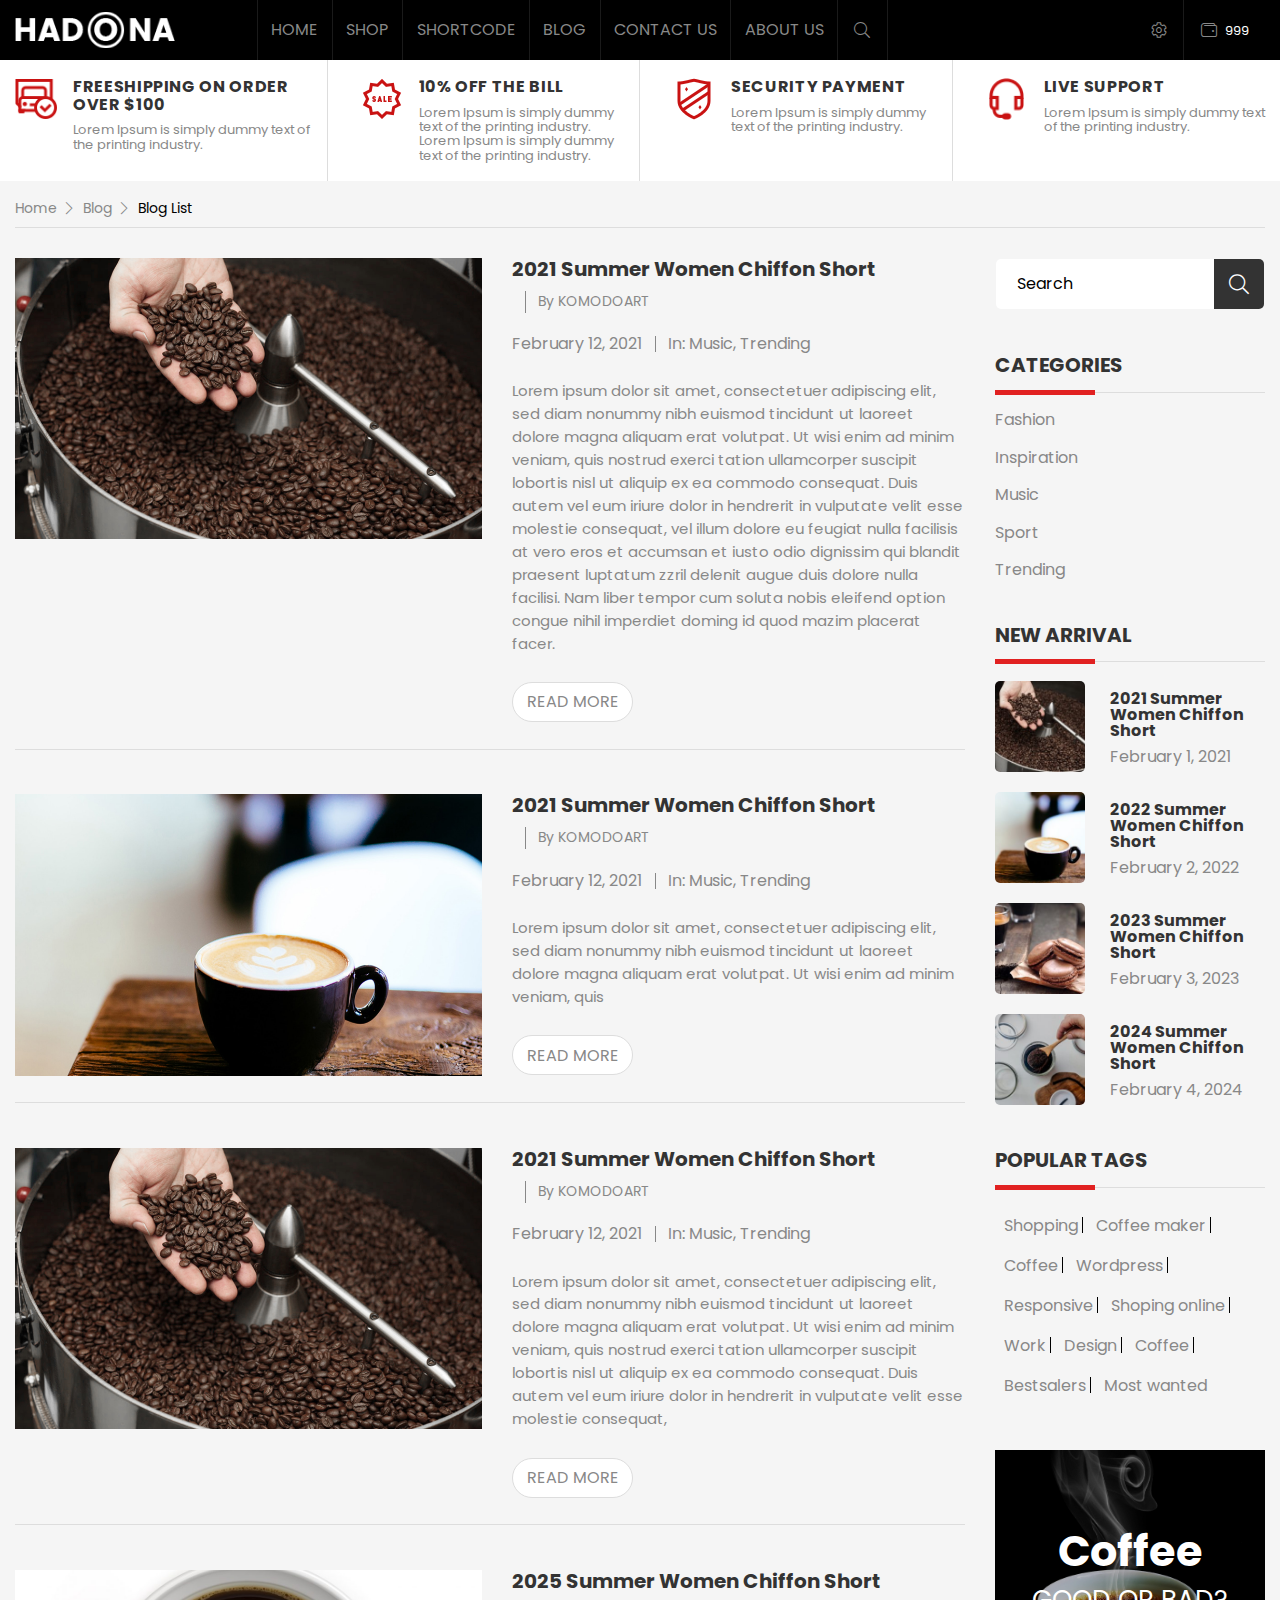
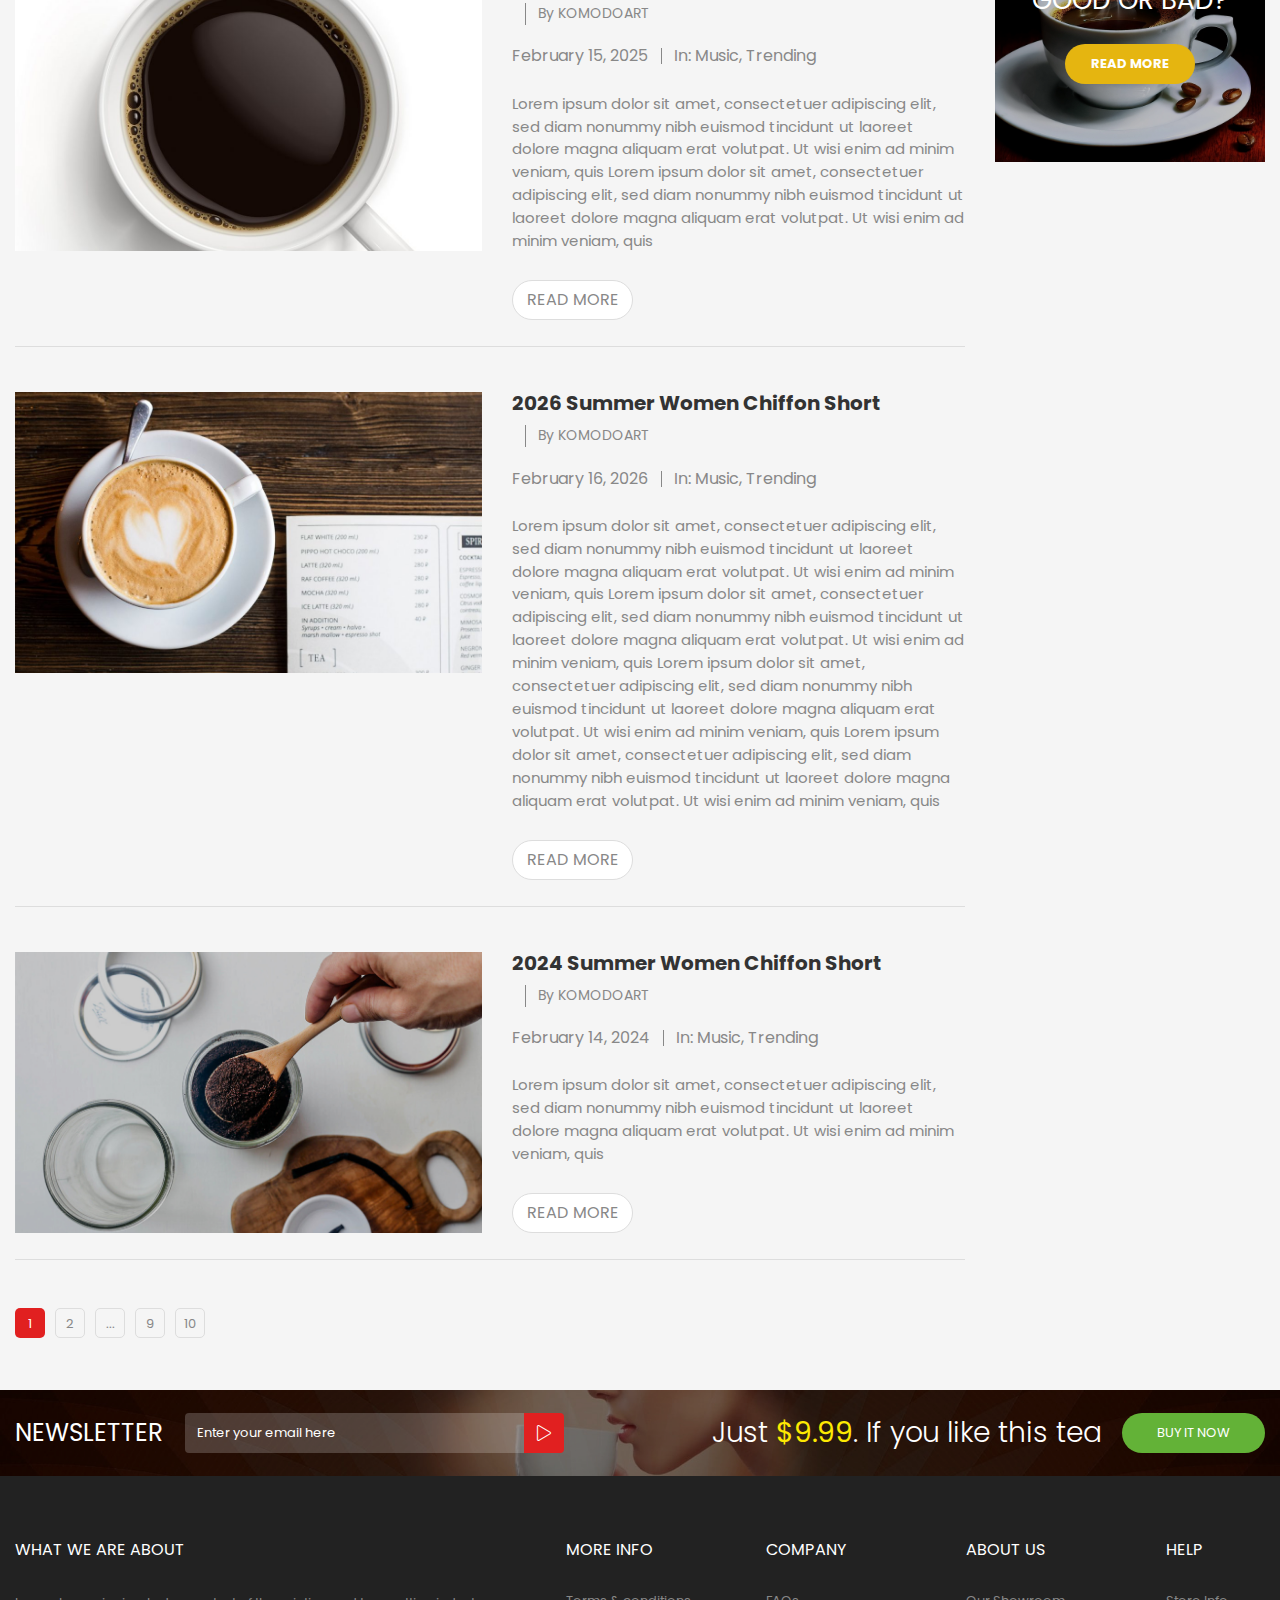
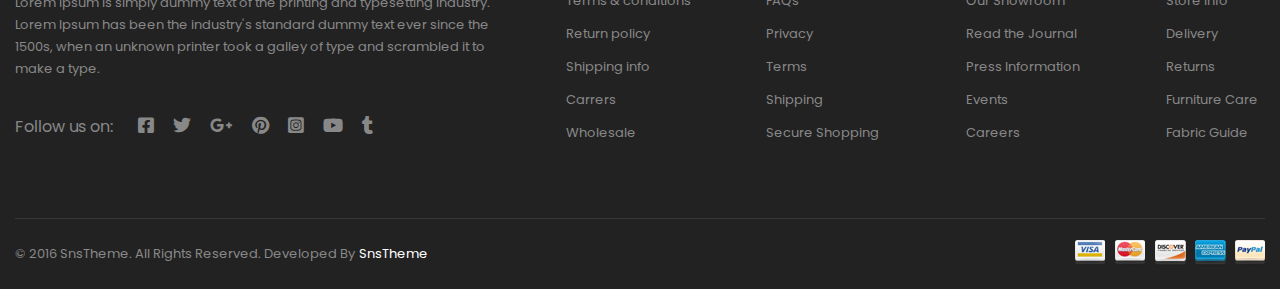
<file: blog-list.html>
<!DOCTYPE html>
<html lang="en">
 <head>
	<title>Blog List</title>
	<meta charset="UTF-8">
	<meta name="format-detection" content="telephone=no">
	<link rel="stylesheet" href="css/style.min.css">
	<link rel="shortcut icon" href="favicon.ico">
	<!-- <meta name="robots" content="noindex, nofollow"> -->
	<!-- <meta name="viewport" content="width=device-width, initial-scale=1.0, maximum-scale=1.0, user-scalable=0"> -->
	<meta name="viewport" content="width=device-width, initial-scale=1.0">
</head>

<body>
	<div class="wrapper">
		<header class="header">
	<div class="header__wrapper">
		<div class="header__container _container">
			<div class="header__inner">
				<a href="#" class="header__logo _ibg">
					<img src="img/icons/logo.png" alt="header logo">
				</a>
				<div class="header__menu menu">
					<nav class="menu__body">
						<ul data-spollers="992,max" class="menu__list">
							<li class="menu__item menu__item--drop">
								<a data-spoller href="#" class="menu__link menu__link--down">Home</a>
								<ul class="menu__sub-list">
									<li>
										<a href="#" class="menu__sub-link">Home Page 1</a>
									</li>
									<li>
										<a href="#" class="menu__sub-link">Home Page 2</a>
									</li>
									<li>
										<a href="#" class="menu__sub-link">Home Page 3</a>
									</li>
									<li>
										<a href="#" class="menu__sub-link">Home Page 4</a>
									</li>
									<li>
										<a href="#" class="menu__sub-link">Home Page 5</a>
									</li>
									<li class="menu__sub-li--drop">
										<a data-spoller href="#" class="menu__sub-link menu__sub-link--drop">Home Page 6</a>
										<ul class="menu__sub-sub-list">
											<li>
												<a href="#" class="menu__sub-sub-link">Home Page 5.1</a>
											</li>
											<li>
												<a href="#" class="menu__sub-sub-link">Home Page 5.2</a>
											</li>
											<li>
												<a href="#" class="menu__sub-sub-link">Home Page 5.3</a>
											</li>
											<li>
												<a href="#" class="menu__sub-sub-link">Home Page 5.4</a>
											</li>
											<li>
												<a href="#" class="menu__sub-sub-link">Home Page 5.5</a>
											</li>
											<li>
												<a href="#" class="menu__sub-sub-link">Home Page 5.6</a>
											</li>
											<li>
												<a href="#" class="menu__sub-sub-link">Home Page 5.7</a>
											</li>
											<li>
												<a href="#" class="menu__sub-sub-link">Home Page 5.8</a>
											</li>
											<li>
												<a href="#" class="menu__sub-sub-link">Home Page 5.9</a>
											</li>
										</ul>
									</li>
								</ul>
							</li>
							<li class="menu__item menu__item--drop">
								<a data-spoller href="#" class="menu__link menu__link--down">Shop</a>
								<div class="menu__drowpdown-body drowpdown-body">
									<div class="drowpdown-body__items">
										<div class="drowpdown-body__column">
											<div class="drowpdown-body__item">
												<div data-spoller class="drowpdown-body__title">Shop column number one, with a lot
													of text, for
													demonstartion</div>
												<ul class="drowpdown-body__list">
													<li>
														<a href="#" class="drowpdown-body__link">Shop 1.1</a>
													</li>
													<li>
														<a href="#" class="drowpdown-body__link">Shop 1.2</a>
													</li>
													<li class="menu__sub-sub-li--drop">
														<a data-spoller href="#"
															class="drowpdown-body__link drowpdown-body__link--drop">Shop
															1.3</a>
														<ul class="drowpdown-body__sumb-list">
															<li>
																<a href="#" class="drowpdown-body__sub-link">Shop sub link 1.1</a>
															</li>
															<li>
																<a href="#" class="drowpdown-body__sub-link">Shop sub link 1.2</a>
															</li>
															<li>
																<a href="#" class="drowpdown-body__sub-link">Shop sub link 1.3</a>
															</li>
															<li>
																<a href="#" class="drowpdown-body__sub-link">Shop sub link 1.4</a>
															</li>
														</ul>
													</li>
													<li>
														<a href="#" class="drowpdown-body__link">Shop 1.4</a>
													</li>
												</ul>
											</div>
										</div>
										<div class="drowpdown-body__column">
											<div class="drowpdown-body__item">
												<div data-spoller class="drowpdown-body__title">Shop 2</div>
												<ul class="drowpdown-body__list">
													<li class="menu__sub-sub-li--drop">
														<a data-spoller href="#"
															class="drowpdown-body__link drowpdown-body__link--drop">Shop 2.1</a>
														<ul class="drowpdown-body__sumb-list">
															<li>
																<a href="#" class="drowpdown-body__sub-link">Shop sub link 2.1</a>
															</li>
															<li>
																<a href="#" class="drowpdown-body__sub-link">Shop sub link 2.2</a>
															</li>
														</ul>
													</li>
													<li>
														<a href="#" class="drowpdown-body__link">Shop 2.2</a>
													</li>
													<li>
														<a href="#" class="drowpdown-body__link">Shop 2.3</a>
													</li>
													<li>
														<a href="#" class="drowpdown-body__link">Shop 2.4</a>
													</li>
													<li>
														<a href="#" class="drowpdown-body__link">Shop 2.5</a>
													</li>
													<li>
														<a href="#" class="drowpdown-body__link">Shop 2.6</a>
													</li>
													<li>
														<a href="#" class="drowpdown-body__link">Shop 2.7</a>
													</li>
												</ul>
											</div>
										</div>
										<div class="drowpdown-body__column">
											<div class="drowpdown-body__item">
												<div data-spoller class="drowpdown-body__title">Shop 3</div>
												<ul class="drowpdown-body__list">
													<li>
														<a href="#" class="drowpdown-body__link">Shop 3.1</a>
													</li>
													<li>
														<a href="#" class="drowpdown-body__link">Shop 3.2</a>
													</li>
													<li class="menu__sub-sub-li--drop">
														<a data-spoller href="#"
															class="drowpdown-body__link drowpdown-body__link--drop">Shop 3.3</a>
														<ul class="drowpdown-body__sumb-list">
															<li>
																<a href="#" class="drowpdown-body__sub-link">Shop sub link 3.1</a>
															</li>
															<li>
																<a href="#" class="drowpdown-body__sub-link">Shop sub link 3.2</a>
															</li>
															<li>
																<a href="#" class="drowpdown-body__sub-link">Shop sub link 3.3</a>
															</li>
															<li>
																<a href="#" class="drowpdown-body__sub-link">Shop sub link 3.4</a>
															</li>
															<li>
																<a href="#" class="drowpdown-body__sub-link">Shop sub link 3.5</a>
															</li>
															<li>
																<a href="#" class="drowpdown-body__sub-link">Shop sub link 3.6</a>
															</li>
															<li>
																<a href="#" class="drowpdown-body__sub-link">Shop sub link 3.7</a>
															</li>
														</ul>
													</li>
												</ul>
											</div>
										</div>
										<div class="drowpdown-body__column">
											<div class="drowpdown-body__item">
												<div data-spoller class="drowpdown-body__title">Shop 4</div>
												<ul class="drowpdown-body__list">
													<li>
														<a href="#" class="drowpdown-body__link">Shop 4.1</a>
													</li>
													<li>
														<a href="#" class="drowpdown-body__link">Shop 4.2</a>
													</li>
													<li>
														<a href="#" class="drowpdown-body__link">Shop 4.3</a>
													</li>
													<li>
														<a href="#" class="drowpdown-body__link">Shop 4.4</a>
													</li>
													<li class="menu__sub-sub-li--drop">
														<a data-spoller href="#"
															class="drowpdown-body__link drowpdown-body__link--drop">Shop 4.5</a>
														<ul class="drowpdown-body__sumb-list">
															<li>
																<a href="#" class="drowpdown-body__sub-link">Shop sub link 4.1</a>
															</li>
															<li>
																<a href="#" class="drowpdown-body__sub-link">Shop sub link 4.2</a>
															</li>
															<li>
																<a href="#" class="drowpdown-body__sub-link">Shop sub link 4.3</a>
															</li>
														</ul>
													</li>
													<li>
														<a href="#" class="drowpdown-body__link">Shop 4.6</a>
													</li>
													<li>
														<a href="#" class="drowpdown-body__link">Shop 4.7</a>
													</li>
													<li>
														<a href="#" class="drowpdown-body__link">Shop 4.8</a>
													</li>
													<li>
														<a href="#" class="drowpdown-body__link">Shop 4.9</a>
													</li>
												</ul>
											</div>
										</div>
									</div>
								</div>
							</li>
							<li class="menu__item menu__item--drop">
								<a data-spoller href="#" class="menu__link menu__link--down">Shortcode</a>
								<div class="menu__drowpdown-body drowpdown-body">
									<div class="drowpdown-body__items">
										<div class="drowpdown-body__column">
											<div class="drowpdown-body__item">
												<div data-spoller class="drowpdown-body__title">Shop Shortcodes</div>
												<ul class="drowpdown-body__list">
													<li>
														<a href="#" class="drowpdown-body__link">Shop Shortcodes 1.1</a>
													</li>
													<li>
														<a href="#" class="drowpdown-body__link">Shop Shortcodes 1.2</a>
													</li>
													<li>
														<a href="#" class="drowpdown-body__link">Shop Shortcodes 1.3</a>
													</li>
													<li>
														<a href="#" class="drowpdown-body__link">Shop Shortcodes 1.4</a>
													</li>
												</ul>
											</div>
										</div>
										<div class="drowpdown-body__column">
											<div class="drowpdown-body__item">
												<div data-spoller class="drowpdown-body__title">Shop Shortcodes 2</div>
												<ul class="drowpdown-body__list">
													<li class="menu__sub-sub-li--drop">
														<a data-spoller href="#"
															class="drowpdown-body__link drowpdown-body__link--drop">Shop
															Shortcodes 2.1</a>
														<ul class="drowpdown-body__sumb-list">
															<li>
																<a href="#" class="drowpdown-body__sub-link">Shop Shortcodes 2.11</a>
															</li>
															<li>
																<a href="#" class="drowpdown-body__sub-link">Shop Shortcodes 2.22</a>
															</li>
															<li>
																<a href="#" class="drowpdown-body__sub-link">Shop Shortcodes 2.33</a>
															</li>
															<li>
																<a href="#" class="drowpdown-body__sub-link">Shop Shortcodes 2.44</a>
															</li>
															<li>
																<a href="#" class="drowpdown-body__sub-link">Shop Shortcodes 2.55</a>
															</li>
															<li>
																<a href="#" class="drowpdown-body__sub-link">Shop Shortcodes 2.66</a>
															</li>
															<li>
																<a href="#" class="drowpdown-body__sub-link">Shop Shortcodes 2.77</a>
															</li>
														</ul>
													</li>
													<li>
														<a href="#" class="drowpdown-body__link">Shop Shortcodes 2.2</a>
													</li>
													<li>
														<a href="#" class="drowpdown-body__link">Shop Shortcodes 2.3</a>
													</li>
													<li>
														<a href="#" class="drowpdown-body__link">Shop Shortcodes 2.4</a>
													</li>
													<li class="menu__sub-sub-li--drop">
														<a data-spoller href="#"
															class="drowpdown-body__link drowpdown-body__link--drop">Shop
															Shortcodes 2.5</a>
														<ul class="drowpdown-body__sumb-list">
															<li>
																<a href="#" class="drowpdown-body__sub-link">Shop Shortcodes 5.11</a>
															</li>
															<li>
																<a href="#" class="drowpdown-body__sub-link">Shop Shortcodes 5.22</a>
															</li>
															<li>
																<a href="#" class="drowpdown-body__sub-link">Shop Shortcodes 5.33</a>
															</li>
															<li>
																<a href="#" class="drowpdown-body__sub-link">Shop Shortcodes 5.44</a>
															</li>
														</ul>
													</li>
													<li>
														<a href="#" class="drowpdown-body__link">Shop Shortcodes 2.6</a>
													</li>
													<li>
														<a href="#" class="drowpdown-body__link">Shop Shortcodes 2.7</a>
													</li>
												</ul>
											</div>
										</div>
										<div class="drowpdown-body__column">
											<div class="drowpdown-body__item">
												<div data-spoller class="drowpdown-body__title">Shop Shortcodes 3</div>
												<ul class="drowpdown-body__list">
													<li>
														<a href="#" class="drowpdown-body__link">Shop Shortcodes 3.1</a>
													</li>
													<li>
														<a href="#" class="drowpdown-body__link">Shop Shortcodes 3.2</a>
													</li>
													<li>
														<a href="#" class="drowpdown-body__link">Shop Shortcodes 3.3</a>
													</li>
												</ul>
											</div>
										</div>
										<div class="drowpdown-body__column">
											<div class="drowpdown-body__item">
												<a href="#" class="drowpdown-body__image _ibg">
													<img src="img/header/01.jpg" alt="header 01">
												</a>
											</div>
										</div>
									</div>
								</div>
							</li>
							<li class="menu__item menu__item--drop">
								<a data-spoller href="#" class="menu__link menu__link--down">Blog</a>
								<ul class="menu__sub-list">
									<li>
										<a href="#" class="menu__sub-link">Blog 1</a>
									</li>
									<li>
										<a href="#" class="menu__sub-link">Blog 2</a>
									</li>
									<li>
										<a href="#" class="menu__sub-link">Blog 3</a>
									</li>
									<li>
										<a href="#" class="menu__sub-link">Blog 4</a>
									</li>
									<li class="menu__sub-li--drop">
										<a data-spoller href="#" class="menu__sub-link menu__sub-link--drop">Blog 5</a>
										<ul class="menu__sub-sub-list">
											<li>
												<a href="#" class="menu__sub-sub-link">Blog 5.1</a>
											</li>
											<li>
												<a href="#" class="menu__sub-sub-link">Blog 5.2</a>
											</li>
											<li>
												<a href="#" class="menu__sub-sub-link">Blog 5.3</a>
											</li>
											<li>
												<a href="#" class="menu__sub-sub-link">Blog 5.4</a>
											</li>
											<li>
												<a href="#" class="menu__sub-sub-link">Blog 5.5</a>
											</li>
										</ul>
									</li>
								</ul>
							</li>
							<li class="menu__item menu__item--drop">
								<a data-spoller href="#" class="menu__link menu__link--down">Contact us</a>
								<ul class="menu__sub-list">
									<li>
										<a href="#" class="menu__sub-link">Contact us 1</a>
									</li>
									<li>
										<a href="#" class="menu__sub-link">Contact us 2</a>
									</li>
								</ul>
							</li>
							<li class="menu__item">
								<a href="#" class="menu__link">About us</a>
							</li>
						</ul>
					</nav>
					<div class="menu__search search-menu">
						<button class="search-menu__btn _icon-search"></button>
						<form action="#" class="search-menu__form">
							<input autocomplete="off" type="text" name="form[]" data-value="Enter your keywords..."
								class="input _req">
							<button type="submit" class="search-menu__submit">Search</button>
						</form>
					</div>
				</div>
				<div class="header__actions">
					<div class="header__settings settings-header">
						<div class="settings-header__body">
							<a href="#" class="settings-header__button">
								<div class="settings-header__icon _icon-settings"></div>
								<div class="settings-header__text _icon-chevrone">Setting</div>
							</a>
							<div class="settings-header__dropdown dropdown-settings">
								<div class="dropdown-settings__body">
									<form action="#" class="dropdown-settings__form">
										<div class="dropdown-settings__image _ibg">
											<img src="img/header/02.jpg" alt="header 02">
										</div>
										<div class="dropdown-settings__line">
											<div class="dropdown-settings__input">
												<input autocomplete="off" type="text" name="form[]" data-value="User Name"
													class="input _req">
											</div>
										</div>
										<div class="dropdown-settings__line">
											<div class="dropdown-settings__input">
												<input autocomplete="off" type="text" name="form[]" data-value="Password"
													class="input _req">
											</div>
										</div>
										<label class="dropdown-settings__checkbox checkbox">
											<input data-error="Ошибка" class="checkbox__input" type="checkbox" value="1"
												name="form[]">
											<span class="checkbox__text"><span>Remember me</span></span>
										</label>
										<button type="submit" class="dropdown-settings__btn">Log in</button>
										<a href="#" class="dropdown-settings__link">Forget Password</a>
									</form>
									<div class="dropdown-settings__actions">
										<div class="dropdown-settings__languages languages-settings">
											<div class="languages-settings__title">LANGUAGE:</div>
											<div class="languages-settings__items">
												<a href="#" class="languages-settings__column _active">
													<div class="languages-settings__image _ibg">
														<img src="img/header/06.jpg" alt="header 06">
													</div>
												</a>
												<a href="#" class="languages-settings__column">
													<div class="languages-settings__image _ibg">
														<img src="img/header/05.jpg" alt="header 05">
													</div>
												</a>
												<a href="#" class="languages-settings__column">
													<div class="languages-settings__image _ibg">
														<img src="img/header/04.jpg" alt="header 04">
													</div>
												</a>
												<a href="#" class="languages-settings__column">
													<div class="languages-settings__image _ibg">
														<img src="img/header/03.jpg" alt="header 03">
													</div>
												</a>
											</div>
										</div>
										<div class="dropdown-settings__currency currency-settings">
											<div class="currency-settings__title">CURRENCY :</div>
											<div class="currency-settings__items">
												<a href="#" class="currency-settings__column _active">
													<div class="currency-settings__link">
														$
													</div>
												</a>
												<a href="#" class="currency-settings__column">
													<div class="currency-settings__link">
														€
													</div>
												</a>
												<a href="#" class="currency-settings__column">
													<div class="currency-settings__link">
														£
													</div>
												</a>
											</div>
										</div>
										<div class="dropdown-settings__links links-settings">
											<ul class="links-settings__list">
												<li><a href="#" class="links-settings__link _icon-user">ACCOUNT</a></li>
												<li><a href="#" class="links-settings__link _icon-check">CHECKOUT</a></li>
												<li><a href="#" class="links-settings__link _icon-cart">CART</a></li>
											</ul>
										</div>
									</div>
								</div>
							</div>
						</div>
					</div>
					<div class="header__whallet whallet-header">
						<div class="whallet-header__body">
							<a href="#" class="whallet-header__button">
								<div class="whallet-header__icon _icon-wallet"><span>999</span></div>
								<div class="whallet-header__text">item</div>
							</a>
							<div class="whallet-header__dropwdown dropwdown-whallet">
								<div class="dropwdown-whallet__text">Your cart is <span>0</span> items</div>
							</div>
						</div>
					</div>
				</div>
				<div class="menu__icon icon-menu">
					<div class="icon-menu__inner">
						<span></span>
						<span></span>
						<span></span>
					</div>
				</div>
			</div>
		</div>
	</div>
</header>
		<main class="page page--products">

			<div class="page__small-support small-support">
				<div class="small-support__container _container">
					<div class="small-support__items">
						<a href="#" class="small-support__item">
							<div class="small-support__icon _ibg">
								<img src="img/small-support/01.png" alt="small-support 01">
							</div>
							<div class="small-support__content">
								<div class="small-support__title">Freeshipping on order over $100 </div>
								<div class="small-support__text">Lorem Ipsum is simply dummy text of the printing industry.
								</div>
							</div>
						</a>
						<a href="#" class="small-support__item">
							<div class="small-support__icon _ibg">
								<img src="img/small-support/02.png" alt="small-support 02">
							</div>
							<div class="small-support__content">
								<div class="small-support__title">10% off the bill</div>
								<div class="small-support__text">Lorem Ipsum is simply dummy text of the printing industry.
									Lorem Ipsum is simply dummy text of the printing industry.</div>
							</div>
						</a>
						<a href="#" class="small-support__item">
							<div class="small-support__icon _ibg">
								<img src="img/small-support/03.png" alt="small-support 03">
							</div>
							<div class="small-support__content">
								<div class="small-support__title">Security payment</div>
								<div class="small-support__text">Lorem Ipsum is simply dummy text of the printing industry.
								</div>
							</div>
						</a>
						<a href="#" class="small-support__item">
							<div class="small-support__icon _ibg">
								<img src="img/small-support/04.png" alt="small-support 04">
							</div>
							<div class="small-support__content">
								<div class="small-support__title">live Support</div>
								<div class="small-support__text">Lorem Ipsum is simply dummy text of the printing industry.
								</div>
							</div>
						</a>
					</div>
				</div>
			</div>

			<div class="page__navigation page__navigation--products navigation">
				<div class="navigation__container _container">
					<nav class="navigation__menu">
						<ul class="navigation__list">
							<a href="#" class="navigation__link">Home</a>
							<a href="#" class="navigation__link">Blog</a>
							<a href="#" class="navigation__link _active">Blog List</a>
						</ul>
					</nav>
				</div>
			</div>

			<div class="page__blog-default blog-default">
				<div class="blog-default__container _container">
					<div class="blog-default__inner">
						<section class="blog-default__content content-blog-default">
							<article class="content-blog-default__item content-blog-default__item--list">
								<a href="#" class="content-blog-default__image _ibg">
									<img src="img/content-blog-default/01.jpg" alt="content-blog-default 01">
								</a>
								<div class="content-blog-default__box">
									<div class="content-blog-default__title">
										<a href="#" class="content-blog-default__date">2021 Summer Women Chiffon Short</a>
										<a href="#" class="content-blog-default__by">By KOMODOART</a>
									</div>
									<div class="content-blog-default__add">
										<a href="#" class="content-blog-default__link">February 12, 2021</a>
										<a href="#" class="content-blog-default__link">In: Music, Trending</a>
									</div>
									<div class="content-blog-default__text">
										Lorem ipsum dolor sit amet, consectetuer adipiscing elit, sed diam nonummy nibh euismod
										tincidunt ut laoreet dolore magna aliquam erat volutpat. Ut wisi enim ad minim veniam,
										quis
										nostrud exerci tation ullamcorper suscipit lobortis nisl ut aliquip ex ea commodo
										consequat.
										Duis autem vel eum iriure dolor in hendrerit in vulputate velit esse molestie consequat,
										vel
										illum dolore eu feugiat nulla facilisis at vero eros et accumsan et iusto odio dignissim
										qui
										blandit praesent luptatum zzril delenit augue duis dolore nulla facilisi. Nam liber tempor
										cum soluta nobis eleifend option congue nihil imperdiet doming id quod mazim placerat
										facer.
									</div>
									<a href="#" class="content-blog-default__btn">Read more</a>
								</div>
							</article>
							<article class="content-blog-default__item content-blog-default__item--list">
								<a href="#" class="content-blog-default__image _ibg">
									<img src="img/content-blog-default/02.jpg" alt="content-blog-default 02">
								</a>
								<div class="content-blog-default__box">
									<div class="content-blog-default__title">
										<a href="#" class="content-blog-default__date">2021 Summer Women Chiffon Short</a>
										<a href="#" class="content-blog-default__by">By KOMODOART</a>
									</div>
									<div class="content-blog-default__add">
										<a href="#" class="content-blog-default__link">February 12, 2021</a>
										<a href="#" class="content-blog-default__link">In: Music, Trending</a>
									</div>
									<div class="content-blog-default__text">
										Lorem ipsum dolor sit amet, consectetuer adipiscing elit, sed diam nonummy nibh euismod
										tincidunt ut laoreet dolore magna aliquam erat volutpat. Ut wisi enim ad minim veniam,
										quis
									</div>
									<a href="#" class="content-blog-default__btn">Read more</a>
								</div>
							</article>
							<article class="content-blog-default__item content-blog-default__item--list">
								<a href="#" class="content-blog-default__image _ibg">
									<img src="img/content-blog-default/01.jpg" alt="content-blog-default 01">
								</a>
								<div class="content-blog-default__box">
									<div class="content-blog-default__title">
										<a href="#" class="content-blog-default__date">2021 Summer Women Chiffon Short</a>
										<a href="#" class="content-blog-default__by">By KOMODOART</a>
									</div>
									<div class="content-blog-default__add">
										<a href="#" class="content-blog-default__link">February 12, 2021</a>
										<a href="#" class="content-blog-default__link">In: Music, Trending</a>
									</div>
									<div class="content-blog-default__text">
										Lorem ipsum dolor sit amet, consectetuer adipiscing elit, sed diam nonummy nibh euismod
										tincidunt ut laoreet dolore magna aliquam erat volutpat. Ut wisi enim ad minim veniam,
										quis
										nostrud exerci tation ullamcorper suscipit lobortis nisl ut aliquip ex ea commodo
										consequat.
										Duis autem vel eum iriure dolor in hendrerit in vulputate velit esse molestie consequat,
									</div>
									<a href="#" class="content-blog-default__btn">Read more</a>
								</div>
							</article>
							<article class="content-blog-default__item content-blog-default__item--list">
								<a href="#" class="content-blog-default__image _ibg">
									<img src="img/content-blog-default/09.jpg" alt="content-blog-default 09">
								</a>
								<div class="content-blog-default__box">
									<div class="content-blog-default__title">
										<a href="#" class="content-blog-default__date">2025 Summer Women Chiffon Short</a>
										<a href="#" class="content-blog-default__by">By KOMODOART</a>
									</div>
									<div class="content-blog-default__add">
										<a href="#" class="content-blog-default__link">February 15, 2025</a>
										<a href="#" class="content-blog-default__link">In: Music, Trending</a>
									</div>
									<div class="content-blog-default__text">
										Lorem ipsum dolor sit amet, consectetuer adipiscing elit, sed diam nonummy nibh euismod
										tincidunt ut laoreet dolore magna aliquam erat volutpat. Ut wisi enim ad minim veniam,
										quis
										Lorem ipsum dolor sit amet, consectetuer adipiscing elit, sed diam nonummy nibh euismod
										tincidunt ut laoreet dolore magna aliquam erat volutpat. Ut wisi enim ad minim veniam,
										quis
									</div>
									<a href="#" class="content-blog-default__btn">Read more</a>
								</div>
							</article>
							<article class="content-blog-default__item content-blog-default__item--list">
								<a href="#" class="content-blog-default__image _ibg">
									<img src="img/content-blog-default/10.jpg" alt="content-blog-default 10">
								</a>
								<div class="content-blog-default__box">
									<div class="content-blog-default__title">
										<a href="#" class="content-blog-default__date">2026 Summer Women Chiffon Short</a>
										<a href="#" class="content-blog-default__by">By KOMODOART</a>
									</div>
									<div class="content-blog-default__add">
										<a href="#" class="content-blog-default__link">February 16, 2026</a>
										<a href="#" class="content-blog-default__link">In: Music, Trending</a>
									</div>
									<div class="content-blog-default__text">
										Lorem ipsum dolor sit amet, consectetuer adipiscing elit, sed diam nonummy nibh euismod
										tincidunt ut laoreet dolore magna aliquam erat volutpat. Ut wisi enim ad minim veniam,
										quis
										Lorem ipsum dolor sit amet, consectetuer adipiscing elit, sed diam nonummy nibh euismod
										tincidunt ut laoreet dolore magna aliquam erat volutpat. Ut wisi enim ad minim veniam,
										quis
										Lorem ipsum dolor sit amet, consectetuer adipiscing elit, sed diam nonummy nibh euismod
										tincidunt ut laoreet dolore magna aliquam erat volutpat. Ut wisi enim ad minim veniam,
										quis
										Lorem ipsum dolor sit amet, consectetuer adipiscing elit, sed diam nonummy nibh euismod
										tincidunt ut laoreet dolore magna aliquam erat volutpat. Ut wisi enim ad minim veniam,
										quis
									</div>
									<a href="#" class="content-blog-default__btn">Read more</a>
								</div>
							</article>
							<article class="content-blog-default__item content-blog-default__item--list">
								<a href="#" class="content-blog-default__image _ibg">
									<img src="img/content-blog-default/08.jpg" alt="content-blog-default 08">
								</a>
								<div class="content-blog-default__box">
									<div class="content-blog-default__title">
										<a href="#" class="content-blog-default__date">2024 Summer Women Chiffon Short</a>
										<a href="#" class="content-blog-default__by">By KOMODOART</a>
									</div>
									<div class="content-blog-default__add">
										<a href="#" class="content-blog-default__link">February 14, 2024</a>
										<a href="#" class="content-blog-default__link">In: Music, Trending</a>
									</div>
									<div class="content-blog-default__text">
										Lorem ipsum dolor sit amet, consectetuer adipiscing elit, sed diam nonummy nibh euismod
										tincidunt ut laoreet dolore magna aliquam erat volutpat. Ut wisi enim ad minim veniam,
										quis
									</div>
									<a href="#" class="content-blog-default__btn">Read more</a>
								</div>
							</article>
						</section>
						<aside class="blog-default__aside blog-default-aside">
							<form action="#" class="blog-default-aside__form">
								<div class="blog-default-aside__line">
									<input autocomplete="off" type="text" name="form[]" data-value="Search" class="input _req">
									<button type="submit" class="blog-default-aside__btn _icon-search"></button>
								</div>
							</form>
							<div class="blog-default-aside__categories categories-default">
								<div class="categories-default__top">
									<div class="categories-default__title _small-title">Categories</div>
									<div class="categories-default__line _title-line"></div>
								</div>
								<div class="categories-default__body">
									<a href="#" class="categories-default__link">Fashion</a>
									<a href="#" class="categories-default__link">Inspiration</a>
									<a href="#" class="categories-default__link">Music</a>
									<a href="#" class="categories-default__link">Sport</a>
									<a href="#" class="categories-default__link">Trending</a>
								</div>
							</div>
							<div class="aside__arrival arrival arrival--blog">
								<div class="arrival__top">
									<div class="arrival__title _small-title">New arrival</div>
									<div class="arrival__line _title-line"></div>
								</div>
								<div class="arrival__body">
									<a href="#" class="arrival__item">
										<div class="arrival__image arrival__image--big _ibg">
											<img src="img/content-blog-default/04.jpg" alt="img/content-blog-default 04">
										</div>
										<div class="arrival__content">
											<div class="arrival__label arrival__label--big">2021 Summer Women Chiffon Short
											</div>
											<div class="arrival__about">
												<div class="arrival__text">February 1, 2021</div>
											</div>
										</div>
									</a>
									<a href="#" class="arrival__item">
										<div class="arrival__image arrival__image--big _ibg">
											<img src="img/content-blog-default/05.jpg" alt="img/content-blog-default 05">
										</div>
										<div class="arrival__content">
											<div class="arrival__label arrival__label--big">2022 Summer Women Chiffon Short
											</div>
											<div class="arrival__about">
												<div class="arrival__text">February 2, 2022</div>
											</div>
										</div>
									</a>
									<a href="#" class="arrival__item">
										<div class="arrival__image arrival__image--big _ibg">
											<img src="img/content-blog-default/06.jpg" alt="img/content-blog-default 06">
										</div>
										<div class="arrival__content">
											<div class="arrival__label arrival__label--big">2023 Summer Women Chiffon Short
											</div>
											<div class="arrival__about">
												<div class="arrival__text">February 3, 2023</div>
											</div>
										</div>
									</a>
									<a href="#" class="arrival__item">
										<div class="arrival__image arrival__image--big _ibg">
											<img src="img/content-blog-default/07.jpg" alt="img/content-blog-default 07">
										</div>
										<div class="arrival__content">
											<div class="arrival__label arrival__label--big">2024 Summer Women Chiffon Short
											</div>
											<div class="arrival__about">
												<div class="arrival__text">February 4, 2024</div>
											</div>
										</div>
									</a>
								</div>
							</div>
							<div class="aside__tags tags-aside tags-aside--blog">
								<div class="tags-aside__top">
									<div class="tags-aside__title _small-title">Popular tags</div>
									<div class="tags-aside__line _title-line"></div>
								</div>
								<div class="tags-aside__body">
									<a href="#" class="tags-aside__link">Shopping</a>
									<a href="#" class="tags-aside__link">Coffee maker</a>
									<a href="#" class="tags-aside__link">Coffee</a>
									<a href="#" class="tags-aside__link">Wordpress</a>
									<a href="#" class="tags-aside__link">Responsive</a>
									<a href="#" class="tags-aside__link">Shoping online</a>
									<a href="#" class="tags-aside__link">Work</a>
									<a href="#" class="tags-aside__link">Design</a>
									<a href="#" class="tags-aside__link">Coffee</a>
									<a href="#" class="tags-aside__link">Bestsalers</a>
									<a href="#" class="tags-aside__link">Most wanted</a>
								</div>
							</div>
							<div class="aside__banner banner-aside">
								<a href="#" class="banner-aside__body banner-aside__body--blog">
									<div class="banner-aside__image _ibg">
										<img src="img/banner-aside/01.jpg" alt="banner-aside 01">
									</div>
									<div class="banner-aside__content">
										<div class="banner-aside__title">Coffee</div>
										<div class="banner-aside__text">good or bad?</div>
										<div class="banner-aside__action">
											<div class="banner-aside__btn">Read more</div>
										</div>
									</div>
								</a>
							</div>
						</aside>
					</div>
					<div class="body-page__actions--bottom body-actions body-actions--bottom body-actions--bottom--list">
						<div class="body-actions__items">
							<div class="body-actions__paggination">
								<ul class="body-actions__list">
									<li><a href="#" class="body-actions__link _active">1</a></li>
									<li><a href="#" class="body-actions__link">2</a></li>
									<li><a href="#" class="body-actions__link">...</a></li>
									<li><a href="#" class="body-actions__link">9</a></li>
									<li><a href="#" class="body-actions__link">10</a></li>
								</ul>
							</div>
						</div>
					</div>
				</div>
			</div>


		</main>
		<footer class="footer">
	<div class="footer__top top-footer">
		<div class="top-footer__background _ibg">
			<img src="img/footer/01.jpg" alt="footer 01">
		</div>
		<div class="top-footer__container _container">
			<div class="top-footer__items">
				<div class="top-footer__column">
					<div class="top-footer__form">
						<div class="top-footer__title">Newsletter</div>
						<form action="#" class="top-footer__body">
							<div class="top-footer__input">
								<input autocomplete="off" type="text" name="form[]" data-value="Enter your email here"
									class="input _req">
							</div>
							<button type="submit" class="top-footer__btn _icon-play"></button>
						</form>
					</div>
				</div>
				<div class="top-footer__column">
					<div class="top-footer__advertising">
						<div class="top-footer__text">Just <span>$9.99</span>. If you like this tea</div>
						<a href="#" class="top-footer__link">Buy it now</a>
					</div>
				</div>
			</div>
		</div>
	</div>
	<div class="footer__body body-footer">
		<div class="body-footer__container _container">
			<div class="body-footer__items">
				<div class="body-footer__contacts">
					<div class="body-footer__title">WHAT WE ARE ABOUT</div>
					<div class="body-footer__text">
						Lorem Ipsum is simply dummy text of the printing and typesetting industry. Lorem Ipsum has been the
						industry's standard dummy text ever since the 1500s, when an unknown printer took a galley of type and
						scrambled it to make a type.
					</div>
					<div class="body-footer__social">
						<div class="body-footer__follow">Follow us on:</div>
						<ul class="body-footer__icons">
							<li><a href="#" class="body-footer__icon _icon-facebook"></a></li>
							<li><a href="#" class="body-footer__icon _icon-twitter"></a></li>
							<li><a href="#" class="body-footer__icon _icon-google"></a></li>
							<li><a href="#" class="body-footer__icon _icon-pinterest"></a></li>
							<li><a href="#" class="body-footer__icon _icon-instagram"></a></li>
							<li><a href="#" class="body-footer__icon _icon-youtube"></a></li>
							<li><a href="#" class="body-footer__icon _icon-tumblr"></a></li>
						</ul>
					</div>
				</div>
				<div data-spollers="480,max" class="body-footer__menu">
					<div class="body-footer__column">
						<div data-spoller class="body-footer__label">MORE INFO</div>
						<ul class="body-footer__list">
							<li><a href="#" class="body-footer__link">Terms & conditions</a></li>
							<li><a href="#" class="body-footer__link">Return policy</a></li>
							<li><a href="#" class="body-footer__link">Shipping info</a></li>
							<li><a href="#" class="body-footer__link">Carrers</a></li>
							<li><a href="#" class="body-footer__link">Wholesale</a></li>
						</ul>
					</div>
					<div class="body-footer__column">
						<div data-spoller class="body-footer__label">Company</div>
						<ul class="body-footer__list">
							<li><a href="#" class="body-footer__link">FAQs</a></li>
							<li><a href="#" class="body-footer__link">Privacy</a></li>
							<li><a href="#" class="body-footer__link">Terms</a></li>
							<li><a href="#" class="body-footer__link">Shipping</a></li>
							<li><a href="#" class="body-footer__link">Secure Shopping</a></li>
						</ul>
					</div>
					<div class="body-footer__column">
						<div data-spoller class="body-footer__label">About Us</div>
						<ul class="body-footer__list">
							<li><a href="#" class="body-footer__link">Our Showroom</a></li>
							<li><a href="#" class="body-footer__link">Read the Journal</a></li>
							<li><a href="#" class="body-footer__link">Press Information</a></li>
							<li><a href="#" class="body-footer__link">Events</a></li>
							<li><a href="#" class="body-footer__link">Careers</a></li>
						</ul>
					</div>
					<div class="body-footer__column">
						<div data-spoller class="body-footer__label">HELP</div>
						<ul class="body-footer__list">
							<li><a href="#" class="body-footer__link">Store Info</a></li>
							<li><a href="#" class="body-footer__link">Delivery</a></li>
							<li><a href="#" class="body-footer__link">Returns</a></li>
							<li><a href="#" class="body-footer__link">Furniture Care</a></li>
							<li><a href="#" class="body-footer__link">Fabric Guide</a></li>
						</ul>
					</div>
				</div>
			</div>
		</div>
	</div>
	<div class="footer__bottom bottom-footer">
		<div class="bottom-footer__container _container">
			<div class="bottom-footer__items">
				<div class="bottom-footer__copy">
					© 2016 SnsTheme. All Rights Reserved. Developed By<a href="#">SnsTheme</a>
				</div>
				<a href="#" class="bottom-footer__payment _ibg">
					<img src="img/footer/02.png" alt="footer 02">
				</a>
			</div>
		</div>
	</div>
</footer>
	</div>
	<div class="popup popup_popup">
	<div class="popup__content">
		<div class="popup__body">
			<div class="popup__close"></div>
		</div>
	</div>
</div>
<div class="popup popup_massagename-message">
	<div class="popup__content">
		<div class="popup__body">
			<div class="popup__close"></div>
		</div>
	</div>
</div>
<div class="popup popup_video">
	<div class="popup__content">
		<div class="popup__body">
			<div class="popup__close popup__close_video"></div>
			<div class="popup__video _video"></div>
		</div>
	</div>
</div>

	<!-- Swiper -->
<!-- <script src="https://unpkg.com/swiper/swiper-bundle.min.js"></script> -->
<script src="js/vendors.min.js"></script>
<script src="js/app.min.js"></script>
</body>

</html>
</file>
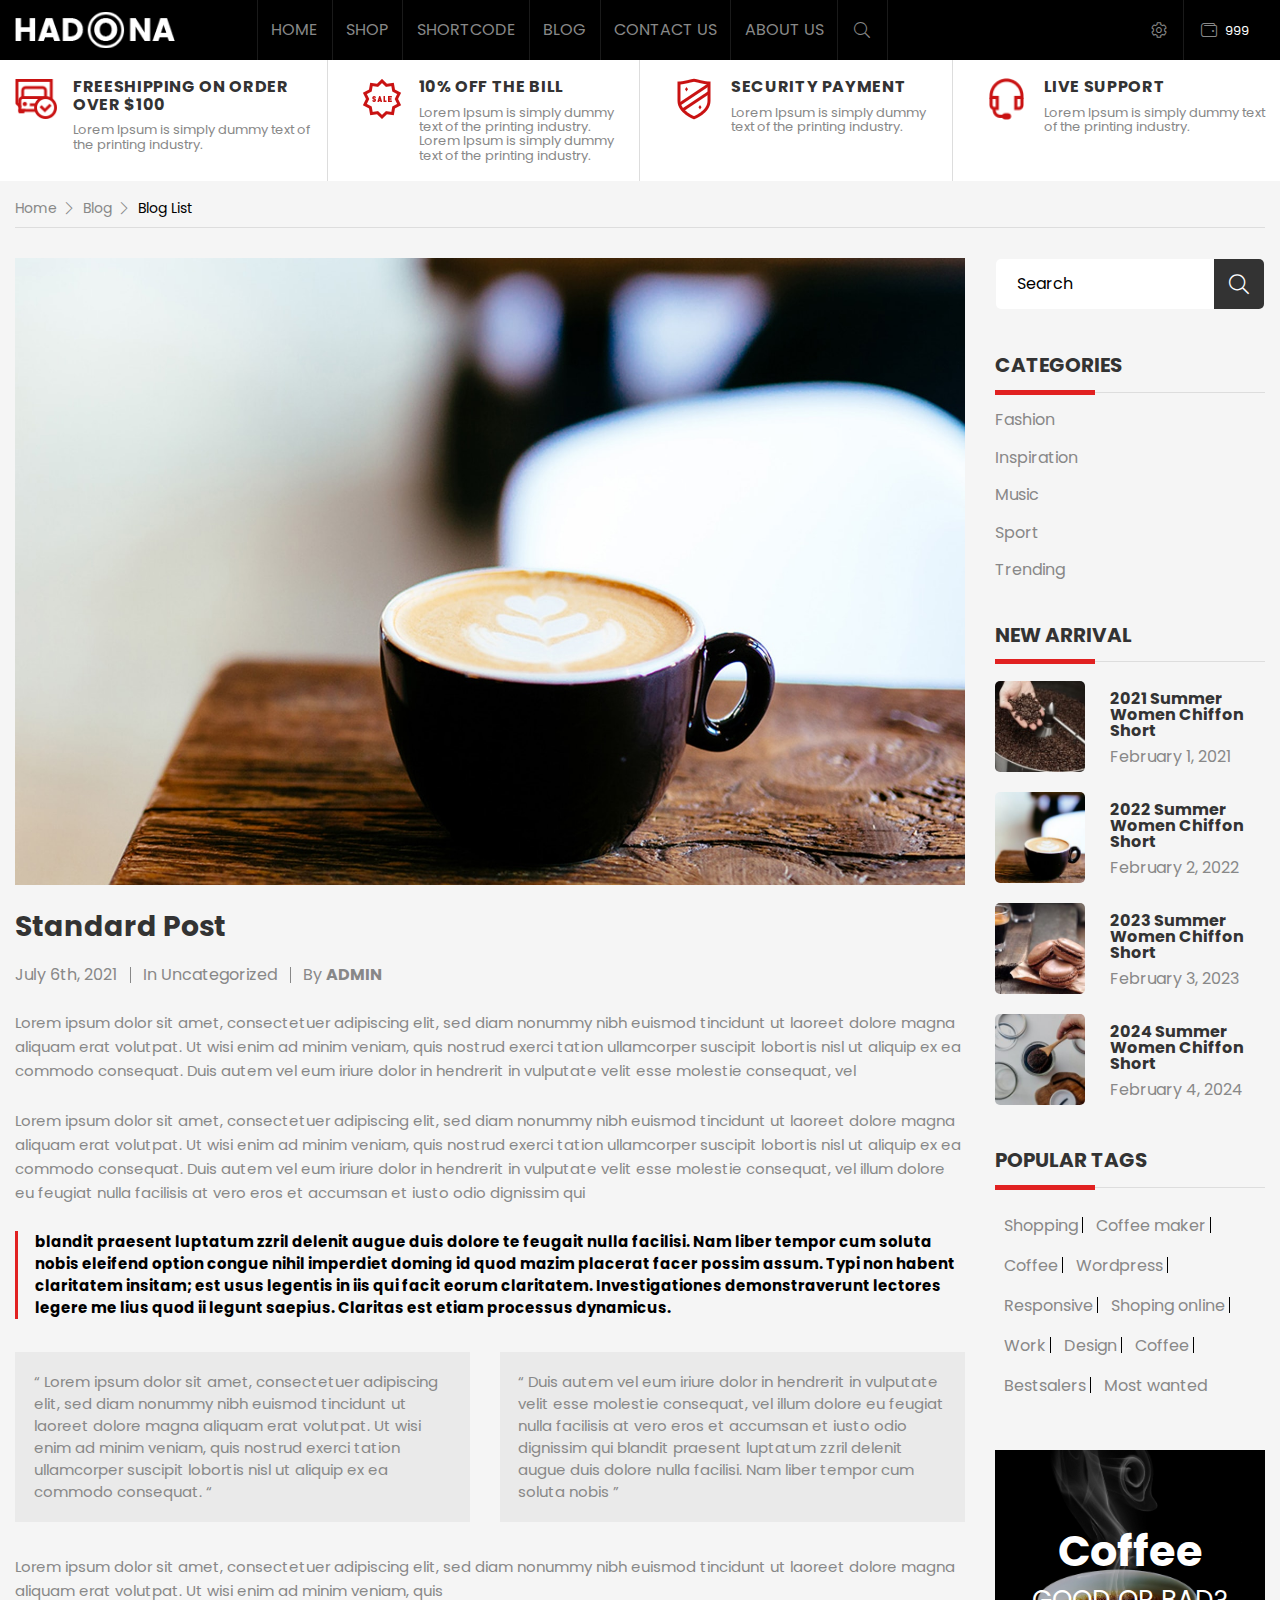
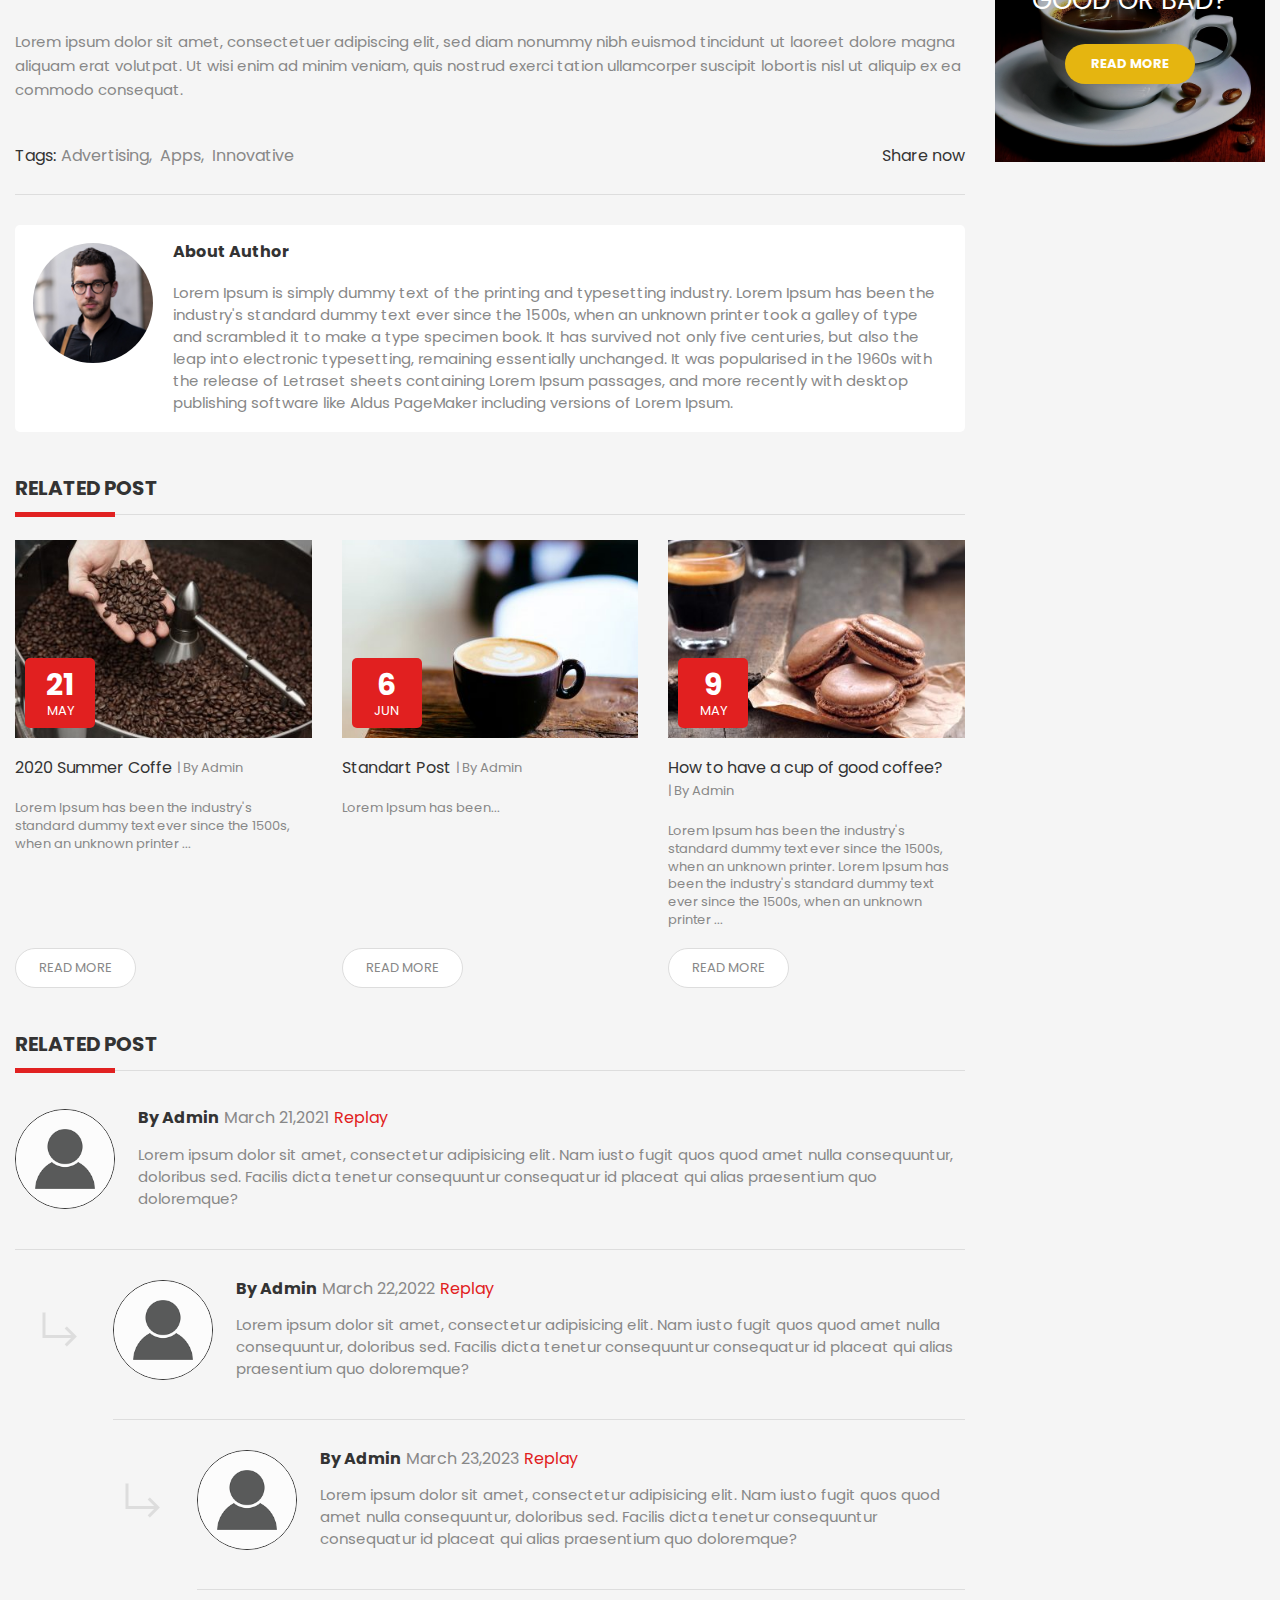
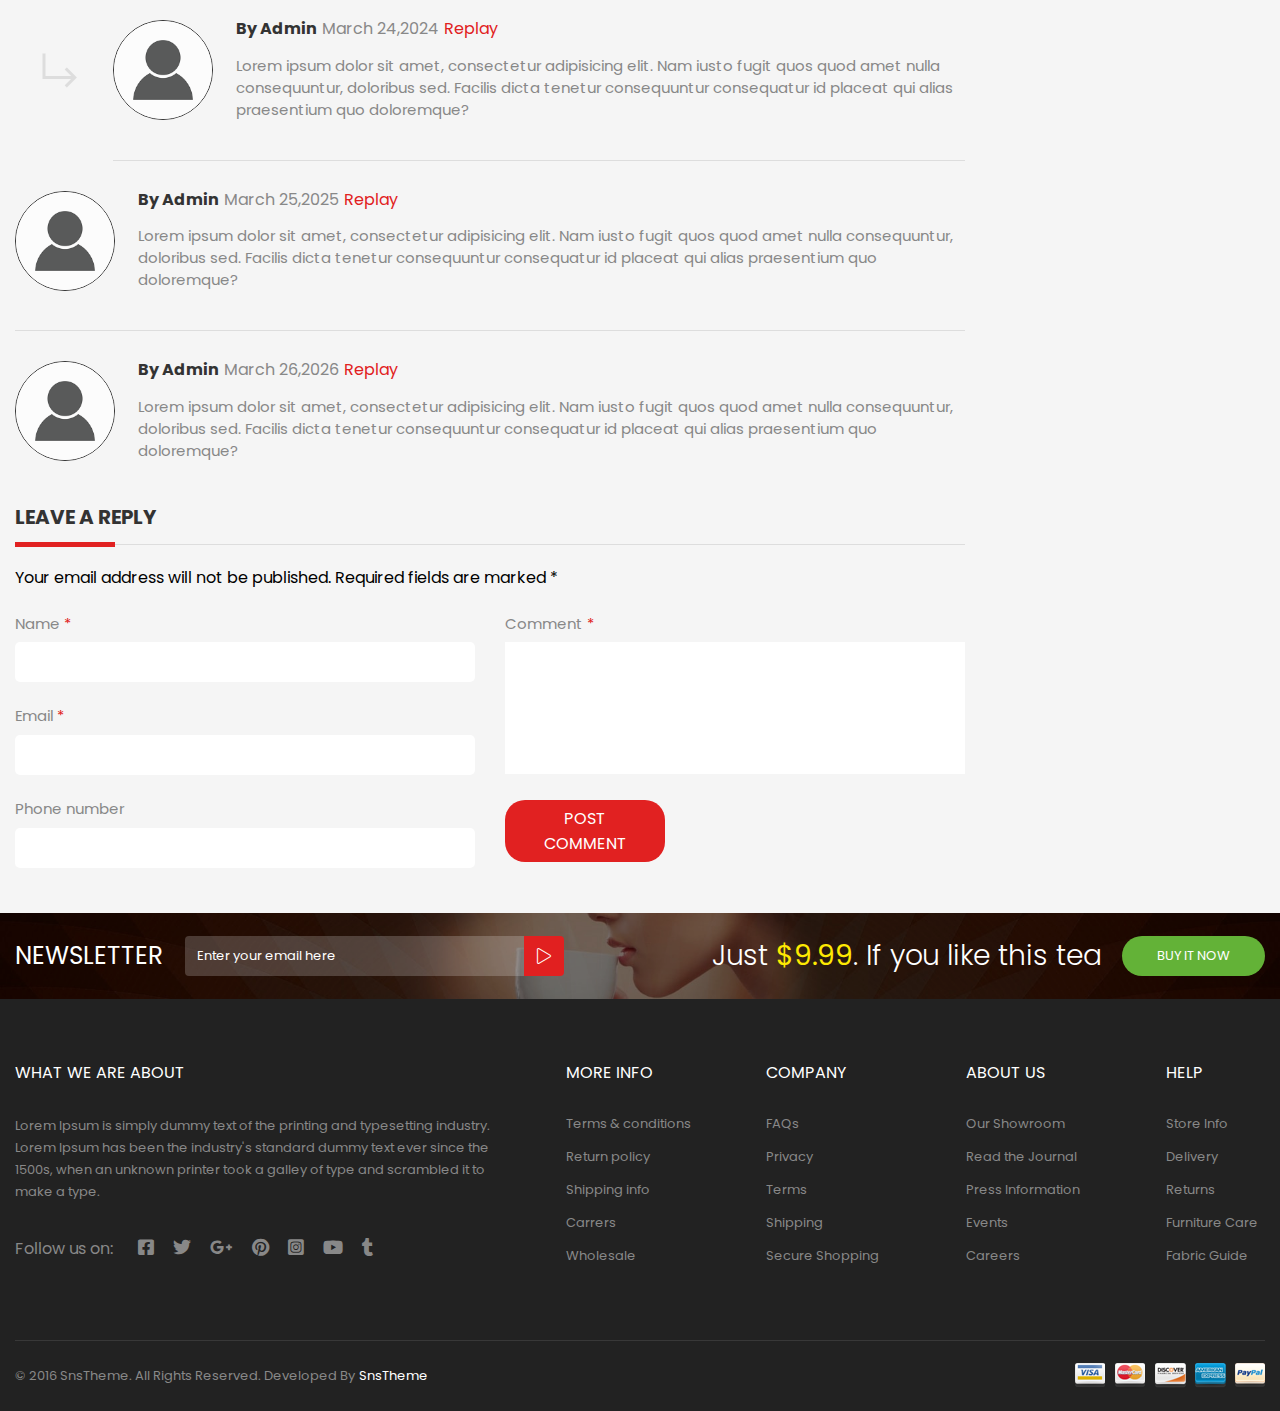
<file: blog-post.html>
<!DOCTYPE html>
<html lang="en">
 <head>
	<title>Blog List</title>
	<meta charset="UTF-8">
	<meta name="format-detection" content="telephone=no">
	<link rel="stylesheet" href="css/style.min.css">
	<link rel="shortcut icon" href="favicon.ico">
	<!-- <meta name="robots" content="noindex, nofollow"> -->
	<!-- <meta name="viewport" content="width=device-width, initial-scale=1.0, maximum-scale=1.0, user-scalable=0"> -->
	<meta name="viewport" content="width=device-width, initial-scale=1.0">
</head>

<body>
	<div class="wrapper">
		<header class="header">
	<div class="header__wrapper">
		<div class="header__container _container">
			<div class="header__inner">
				<a href="#" class="header__logo _ibg">
					<img src="img/icons/logo.png" alt="header logo">
				</a>
				<div class="header__menu menu">
					<nav class="menu__body">
						<ul data-spollers="992,max" class="menu__list">
							<li class="menu__item menu__item--drop">
								<a data-spoller href="#" class="menu__link menu__link--down">Home</a>
								<ul class="menu__sub-list">
									<li>
										<a href="#" class="menu__sub-link">Home Page 1</a>
									</li>
									<li>
										<a href="#" class="menu__sub-link">Home Page 2</a>
									</li>
									<li>
										<a href="#" class="menu__sub-link">Home Page 3</a>
									</li>
									<li>
										<a href="#" class="menu__sub-link">Home Page 4</a>
									</li>
									<li>
										<a href="#" class="menu__sub-link">Home Page 5</a>
									</li>
									<li class="menu__sub-li--drop">
										<a data-spoller href="#" class="menu__sub-link menu__sub-link--drop">Home Page 6</a>
										<ul class="menu__sub-sub-list">
											<li>
												<a href="#" class="menu__sub-sub-link">Home Page 5.1</a>
											</li>
											<li>
												<a href="#" class="menu__sub-sub-link">Home Page 5.2</a>
											</li>
											<li>
												<a href="#" class="menu__sub-sub-link">Home Page 5.3</a>
											</li>
											<li>
												<a href="#" class="menu__sub-sub-link">Home Page 5.4</a>
											</li>
											<li>
												<a href="#" class="menu__sub-sub-link">Home Page 5.5</a>
											</li>
											<li>
												<a href="#" class="menu__sub-sub-link">Home Page 5.6</a>
											</li>
											<li>
												<a href="#" class="menu__sub-sub-link">Home Page 5.7</a>
											</li>
											<li>
												<a href="#" class="menu__sub-sub-link">Home Page 5.8</a>
											</li>
											<li>
												<a href="#" class="menu__sub-sub-link">Home Page 5.9</a>
											</li>
										</ul>
									</li>
								</ul>
							</li>
							<li class="menu__item menu__item--drop">
								<a data-spoller href="#" class="menu__link menu__link--down">Shop</a>
								<div class="menu__drowpdown-body drowpdown-body">
									<div class="drowpdown-body__items">
										<div class="drowpdown-body__column">
											<div class="drowpdown-body__item">
												<div data-spoller class="drowpdown-body__title">Shop column number one, with a lot
													of text, for
													demonstartion</div>
												<ul class="drowpdown-body__list">
													<li>
														<a href="#" class="drowpdown-body__link">Shop 1.1</a>
													</li>
													<li>
														<a href="#" class="drowpdown-body__link">Shop 1.2</a>
													</li>
													<li class="menu__sub-sub-li--drop">
														<a data-spoller href="#"
															class="drowpdown-body__link drowpdown-body__link--drop">Shop
															1.3</a>
														<ul class="drowpdown-body__sumb-list">
															<li>
																<a href="#" class="drowpdown-body__sub-link">Shop sub link 1.1</a>
															</li>
															<li>
																<a href="#" class="drowpdown-body__sub-link">Shop sub link 1.2</a>
															</li>
															<li>
																<a href="#" class="drowpdown-body__sub-link">Shop sub link 1.3</a>
															</li>
															<li>
																<a href="#" class="drowpdown-body__sub-link">Shop sub link 1.4</a>
															</li>
														</ul>
													</li>
													<li>
														<a href="#" class="drowpdown-body__link">Shop 1.4</a>
													</li>
												</ul>
											</div>
										</div>
										<div class="drowpdown-body__column">
											<div class="drowpdown-body__item">
												<div data-spoller class="drowpdown-body__title">Shop 2</div>
												<ul class="drowpdown-body__list">
													<li class="menu__sub-sub-li--drop">
														<a data-spoller href="#"
															class="drowpdown-body__link drowpdown-body__link--drop">Shop 2.1</a>
														<ul class="drowpdown-body__sumb-list">
															<li>
																<a href="#" class="drowpdown-body__sub-link">Shop sub link 2.1</a>
															</li>
															<li>
																<a href="#" class="drowpdown-body__sub-link">Shop sub link 2.2</a>
															</li>
														</ul>
													</li>
													<li>
														<a href="#" class="drowpdown-body__link">Shop 2.2</a>
													</li>
													<li>
														<a href="#" class="drowpdown-body__link">Shop 2.3</a>
													</li>
													<li>
														<a href="#" class="drowpdown-body__link">Shop 2.4</a>
													</li>
													<li>
														<a href="#" class="drowpdown-body__link">Shop 2.5</a>
													</li>
													<li>
														<a href="#" class="drowpdown-body__link">Shop 2.6</a>
													</li>
													<li>
														<a href="#" class="drowpdown-body__link">Shop 2.7</a>
													</li>
												</ul>
											</div>
										</div>
										<div class="drowpdown-body__column">
											<div class="drowpdown-body__item">
												<div data-spoller class="drowpdown-body__title">Shop 3</div>
												<ul class="drowpdown-body__list">
													<li>
														<a href="#" class="drowpdown-body__link">Shop 3.1</a>
													</li>
													<li>
														<a href="#" class="drowpdown-body__link">Shop 3.2</a>
													</li>
													<li class="menu__sub-sub-li--drop">
														<a data-spoller href="#"
															class="drowpdown-body__link drowpdown-body__link--drop">Shop 3.3</a>
														<ul class="drowpdown-body__sumb-list">
															<li>
																<a href="#" class="drowpdown-body__sub-link">Shop sub link 3.1</a>
															</li>
															<li>
																<a href="#" class="drowpdown-body__sub-link">Shop sub link 3.2</a>
															</li>
															<li>
																<a href="#" class="drowpdown-body__sub-link">Shop sub link 3.3</a>
															</li>
															<li>
																<a href="#" class="drowpdown-body__sub-link">Shop sub link 3.4</a>
															</li>
															<li>
																<a href="#" class="drowpdown-body__sub-link">Shop sub link 3.5</a>
															</li>
															<li>
																<a href="#" class="drowpdown-body__sub-link">Shop sub link 3.6</a>
															</li>
															<li>
																<a href="#" class="drowpdown-body__sub-link">Shop sub link 3.7</a>
															</li>
														</ul>
													</li>
												</ul>
											</div>
										</div>
										<div class="drowpdown-body__column">
											<div class="drowpdown-body__item">
												<div data-spoller class="drowpdown-body__title">Shop 4</div>
												<ul class="drowpdown-body__list">
													<li>
														<a href="#" class="drowpdown-body__link">Shop 4.1</a>
													</li>
													<li>
														<a href="#" class="drowpdown-body__link">Shop 4.2</a>
													</li>
													<li>
														<a href="#" class="drowpdown-body__link">Shop 4.3</a>
													</li>
													<li>
														<a href="#" class="drowpdown-body__link">Shop 4.4</a>
													</li>
													<li class="menu__sub-sub-li--drop">
														<a data-spoller href="#"
															class="drowpdown-body__link drowpdown-body__link--drop">Shop 4.5</a>
														<ul class="drowpdown-body__sumb-list">
															<li>
																<a href="#" class="drowpdown-body__sub-link">Shop sub link 4.1</a>
															</li>
															<li>
																<a href="#" class="drowpdown-body__sub-link">Shop sub link 4.2</a>
															</li>
															<li>
																<a href="#" class="drowpdown-body__sub-link">Shop sub link 4.3</a>
															</li>
														</ul>
													</li>
													<li>
														<a href="#" class="drowpdown-body__link">Shop 4.6</a>
													</li>
													<li>
														<a href="#" class="drowpdown-body__link">Shop 4.7</a>
													</li>
													<li>
														<a href="#" class="drowpdown-body__link">Shop 4.8</a>
													</li>
													<li>
														<a href="#" class="drowpdown-body__link">Shop 4.9</a>
													</li>
												</ul>
											</div>
										</div>
									</div>
								</div>
							</li>
							<li class="menu__item menu__item--drop">
								<a data-spoller href="#" class="menu__link menu__link--down">Shortcode</a>
								<div class="menu__drowpdown-body drowpdown-body">
									<div class="drowpdown-body__items">
										<div class="drowpdown-body__column">
											<div class="drowpdown-body__item">
												<div data-spoller class="drowpdown-body__title">Shop Shortcodes</div>
												<ul class="drowpdown-body__list">
													<li>
														<a href="#" class="drowpdown-body__link">Shop Shortcodes 1.1</a>
													</li>
													<li>
														<a href="#" class="drowpdown-body__link">Shop Shortcodes 1.2</a>
													</li>
													<li>
														<a href="#" class="drowpdown-body__link">Shop Shortcodes 1.3</a>
													</li>
													<li>
														<a href="#" class="drowpdown-body__link">Shop Shortcodes 1.4</a>
													</li>
												</ul>
											</div>
										</div>
										<div class="drowpdown-body__column">
											<div class="drowpdown-body__item">
												<div data-spoller class="drowpdown-body__title">Shop Shortcodes 2</div>
												<ul class="drowpdown-body__list">
													<li class="menu__sub-sub-li--drop">
														<a data-spoller href="#"
															class="drowpdown-body__link drowpdown-body__link--drop">Shop
															Shortcodes 2.1</a>
														<ul class="drowpdown-body__sumb-list">
															<li>
																<a href="#" class="drowpdown-body__sub-link">Shop Shortcodes 2.11</a>
															</li>
															<li>
																<a href="#" class="drowpdown-body__sub-link">Shop Shortcodes 2.22</a>
															</li>
															<li>
																<a href="#" class="drowpdown-body__sub-link">Shop Shortcodes 2.33</a>
															</li>
															<li>
																<a href="#" class="drowpdown-body__sub-link">Shop Shortcodes 2.44</a>
															</li>
															<li>
																<a href="#" class="drowpdown-body__sub-link">Shop Shortcodes 2.55</a>
															</li>
															<li>
																<a href="#" class="drowpdown-body__sub-link">Shop Shortcodes 2.66</a>
															</li>
															<li>
																<a href="#" class="drowpdown-body__sub-link">Shop Shortcodes 2.77</a>
															</li>
														</ul>
													</li>
													<li>
														<a href="#" class="drowpdown-body__link">Shop Shortcodes 2.2</a>
													</li>
													<li>
														<a href="#" class="drowpdown-body__link">Shop Shortcodes 2.3</a>
													</li>
													<li>
														<a href="#" class="drowpdown-body__link">Shop Shortcodes 2.4</a>
													</li>
													<li class="menu__sub-sub-li--drop">
														<a data-spoller href="#"
															class="drowpdown-body__link drowpdown-body__link--drop">Shop
															Shortcodes 2.5</a>
														<ul class="drowpdown-body__sumb-list">
															<li>
																<a href="#" class="drowpdown-body__sub-link">Shop Shortcodes 5.11</a>
															</li>
															<li>
																<a href="#" class="drowpdown-body__sub-link">Shop Shortcodes 5.22</a>
															</li>
															<li>
																<a href="#" class="drowpdown-body__sub-link">Shop Shortcodes 5.33</a>
															</li>
															<li>
																<a href="#" class="drowpdown-body__sub-link">Shop Shortcodes 5.44</a>
															</li>
														</ul>
													</li>
													<li>
														<a href="#" class="drowpdown-body__link">Shop Shortcodes 2.6</a>
													</li>
													<li>
														<a href="#" class="drowpdown-body__link">Shop Shortcodes 2.7</a>
													</li>
												</ul>
											</div>
										</div>
										<div class="drowpdown-body__column">
											<div class="drowpdown-body__item">
												<div data-spoller class="drowpdown-body__title">Shop Shortcodes 3</div>
												<ul class="drowpdown-body__list">
													<li>
														<a href="#" class="drowpdown-body__link">Shop Shortcodes 3.1</a>
													</li>
													<li>
														<a href="#" class="drowpdown-body__link">Shop Shortcodes 3.2</a>
													</li>
													<li>
														<a href="#" class="drowpdown-body__link">Shop Shortcodes 3.3</a>
													</li>
												</ul>
											</div>
										</div>
										<div class="drowpdown-body__column">
											<div class="drowpdown-body__item">
												<a href="#" class="drowpdown-body__image _ibg">
													<img src="img/header/01.jpg" alt="header 01">
												</a>
											</div>
										</div>
									</div>
								</div>
							</li>
							<li class="menu__item menu__item--drop">
								<a data-spoller href="#" class="menu__link menu__link--down">Blog</a>
								<ul class="menu__sub-list">
									<li>
										<a href="#" class="menu__sub-link">Blog 1</a>
									</li>
									<li>
										<a href="#" class="menu__sub-link">Blog 2</a>
									</li>
									<li>
										<a href="#" class="menu__sub-link">Blog 3</a>
									</li>
									<li>
										<a href="#" class="menu__sub-link">Blog 4</a>
									</li>
									<li class="menu__sub-li--drop">
										<a data-spoller href="#" class="menu__sub-link menu__sub-link--drop">Blog 5</a>
										<ul class="menu__sub-sub-list">
											<li>
												<a href="#" class="menu__sub-sub-link">Blog 5.1</a>
											</li>
											<li>
												<a href="#" class="menu__sub-sub-link">Blog 5.2</a>
											</li>
											<li>
												<a href="#" class="menu__sub-sub-link">Blog 5.3</a>
											</li>
											<li>
												<a href="#" class="menu__sub-sub-link">Blog 5.4</a>
											</li>
											<li>
												<a href="#" class="menu__sub-sub-link">Blog 5.5</a>
											</li>
										</ul>
									</li>
								</ul>
							</li>
							<li class="menu__item menu__item--drop">
								<a data-spoller href="#" class="menu__link menu__link--down">Contact us</a>
								<ul class="menu__sub-list">
									<li>
										<a href="#" class="menu__sub-link">Contact us 1</a>
									</li>
									<li>
										<a href="#" class="menu__sub-link">Contact us 2</a>
									</li>
								</ul>
							</li>
							<li class="menu__item">
								<a href="#" class="menu__link">About us</a>
							</li>
						</ul>
					</nav>
					<div class="menu__search search-menu">
						<button class="search-menu__btn _icon-search"></button>
						<form action="#" class="search-menu__form">
							<input autocomplete="off" type="text" name="form[]" data-value="Enter your keywords..."
								class="input _req">
							<button type="submit" class="search-menu__submit">Search</button>
						</form>
					</div>
				</div>
				<div class="header__actions">
					<div class="header__settings settings-header">
						<div class="settings-header__body">
							<a href="#" class="settings-header__button">
								<div class="settings-header__icon _icon-settings"></div>
								<div class="settings-header__text _icon-chevrone">Setting</div>
							</a>
							<div class="settings-header__dropdown dropdown-settings">
								<div class="dropdown-settings__body">
									<form action="#" class="dropdown-settings__form">
										<div class="dropdown-settings__image _ibg">
											<img src="img/header/02.jpg" alt="header 02">
										</div>
										<div class="dropdown-settings__line">
											<div class="dropdown-settings__input">
												<input autocomplete="off" type="text" name="form[]" data-value="User Name"
													class="input _req">
											</div>
										</div>
										<div class="dropdown-settings__line">
											<div class="dropdown-settings__input">
												<input autocomplete="off" type="text" name="form[]" data-value="Password"
													class="input _req">
											</div>
										</div>
										<label class="dropdown-settings__checkbox checkbox">
											<input data-error="Ошибка" class="checkbox__input" type="checkbox" value="1"
												name="form[]">
											<span class="checkbox__text"><span>Remember me</span></span>
										</label>
										<button type="submit" class="dropdown-settings__btn">Log in</button>
										<a href="#" class="dropdown-settings__link">Forget Password</a>
									</form>
									<div class="dropdown-settings__actions">
										<div class="dropdown-settings__languages languages-settings">
											<div class="languages-settings__title">LANGUAGE:</div>
											<div class="languages-settings__items">
												<a href="#" class="languages-settings__column _active">
													<div class="languages-settings__image _ibg">
														<img src="img/header/06.jpg" alt="header 06">
													</div>
												</a>
												<a href="#" class="languages-settings__column">
													<div class="languages-settings__image _ibg">
														<img src="img/header/05.jpg" alt="header 05">
													</div>
												</a>
												<a href="#" class="languages-settings__column">
													<div class="languages-settings__image _ibg">
														<img src="img/header/04.jpg" alt="header 04">
													</div>
												</a>
												<a href="#" class="languages-settings__column">
													<div class="languages-settings__image _ibg">
														<img src="img/header/03.jpg" alt="header 03">
													</div>
												</a>
											</div>
										</div>
										<div class="dropdown-settings__currency currency-settings">
											<div class="currency-settings__title">CURRENCY :</div>
											<div class="currency-settings__items">
												<a href="#" class="currency-settings__column _active">
													<div class="currency-settings__link">
														$
													</div>
												</a>
												<a href="#" class="currency-settings__column">
													<div class="currency-settings__link">
														€
													</div>
												</a>
												<a href="#" class="currency-settings__column">
													<div class="currency-settings__link">
														£
													</div>
												</a>
											</div>
										</div>
										<div class="dropdown-settings__links links-settings">
											<ul class="links-settings__list">
												<li><a href="#" class="links-settings__link _icon-user">ACCOUNT</a></li>
												<li><a href="#" class="links-settings__link _icon-check">CHECKOUT</a></li>
												<li><a href="#" class="links-settings__link _icon-cart">CART</a></li>
											</ul>
										</div>
									</div>
								</div>
							</div>
						</div>
					</div>
					<div class="header__whallet whallet-header">
						<div class="whallet-header__body">
							<a href="#" class="whallet-header__button">
								<div class="whallet-header__icon _icon-wallet"><span>999</span></div>
								<div class="whallet-header__text">item</div>
							</a>
							<div class="whallet-header__dropwdown dropwdown-whallet">
								<div class="dropwdown-whallet__text">Your cart is <span>0</span> items</div>
							</div>
						</div>
					</div>
				</div>
				<div class="menu__icon icon-menu">
					<div class="icon-menu__inner">
						<span></span>
						<span></span>
						<span></span>
					</div>
				</div>
			</div>
		</div>
	</div>
</header>
		<main class="page page--products">

			<div class="page__small-support small-support">
				<div class="small-support__container _container">
					<div class="small-support__items">
						<a href="#" class="small-support__item">
							<div class="small-support__icon _ibg">
								<img src="img/small-support/01.png" alt="small-support 01">
							</div>
							<div class="small-support__content">
								<div class="small-support__title">Freeshipping on order over $100 </div>
								<div class="small-support__text">Lorem Ipsum is simply dummy text of the printing industry.
								</div>
							</div>
						</a>
						<a href="#" class="small-support__item">
							<div class="small-support__icon _ibg">
								<img src="img/small-support/02.png" alt="small-support 02">
							</div>
							<div class="small-support__content">
								<div class="small-support__title">10% off the bill</div>
								<div class="small-support__text">Lorem Ipsum is simply dummy text of the printing industry.
									Lorem Ipsum is simply dummy text of the printing industry.</div>
							</div>
						</a>
						<a href="#" class="small-support__item">
							<div class="small-support__icon _ibg">
								<img src="img/small-support/03.png" alt="small-support 03">
							</div>
							<div class="small-support__content">
								<div class="small-support__title">Security payment</div>
								<div class="small-support__text">Lorem Ipsum is simply dummy text of the printing industry.
								</div>
							</div>
						</a>
						<a href="#" class="small-support__item">
							<div class="small-support__icon _ibg">
								<img src="img/small-support/04.png" alt="small-support 04">
							</div>
							<div class="small-support__content">
								<div class="small-support__title">live Support</div>
								<div class="small-support__text">Lorem Ipsum is simply dummy text of the printing industry.
								</div>
							</div>
						</a>
					</div>
				</div>
			</div>

			<div class="page__navigation page__navigation--products navigation">
				<div class="navigation__container _container">
					<nav class="navigation__menu">
						<ul class="navigation__list">
							<a href="#" class="navigation__link">Home</a>
							<a href="#" class="navigation__link">Blog</a>
							<a href="#" class="navigation__link _active">Blog List</a>
						</ul>
					</nav>
				</div>
			</div>

			<div class="page__blog-default blog-default">
				<div class="blog-default__container _container">
					<div class="blog-default__inner">
						<section class="blog-default__content content-blog-default">
							<div class="content-blog-default__post post-blog">
								<div class="post-blog__post">
									<a href="#" class="post-blog__image _ibg">
										<img src="img/post-blog/01.jpg" alt="post-blog 01">
									</a>
									<h4 class="post-blog__main-title">Standard Post</h4>
									<div class="post-blog__add">
										<a href="#" class="post-blog__link">July 6th, 2021</a>
										<a href="#" class="post-blog__link">In Uncategorized</a>
										<a href="#" class="post-blog__link">By <span>admin</span></a>
									</div>
									<div class="post-blog__text">
										Lorem ipsum dolor sit amet, consectetuer adipiscing elit, sed diam nonummy nibh euismod
										tincidunt ut laoreet dolore magna aliquam erat volutpat. Ut wisi enim ad minim veniam,
										quis
										nostrud exerci tation ullamcorper suscipit lobortis nisl ut aliquip ex ea commodo
										consequat.
										Duis autem vel eum iriure dolor in hendrerit in vulputate velit esse molestie consequat,
										vel
									</div>
									<div class="post-blog__text">
										Lorem ipsum dolor sit amet, consectetuer adipiscing elit, sed diam nonummy nibh euismod
										tincidunt ut laoreet dolore magna aliquam erat volutpat. Ut wisi enim ad minim veniam,
										quis
										nostrud exerci tation ullamcorper suscipit lobortis nisl ut aliquip ex ea commodo
										consequat.
										Duis autem vel eum iriure dolor in hendrerit in vulputate velit esse molestie consequat,
										vel
										illum dolore eu feugiat nulla facilisis at vero eros et accumsan et iusto odio dignissim
										qui
									</div>
									<div class="post-blog__quoute-first">
										blandit praesent luptatum zzril delenit augue duis
										dolore te feugait nulla facilisi. Nam
										liber tempor cum soluta nobis eleifend option congue nihil imperdiet doming id quod mazim
										placerat facer possim assum. Typi non habent claritatem insitam; est usus legentis in iis
										qui
										facit eorum claritatem. Investigationes demonstraverunt lectores legere me lius quod ii
										legunt saepius. Claritas est etiam processus dynamicus.
									</div>
									<div class="post-blog__quoute-large">
										<div class="post-blog__item">“ Lorem ipsum dolor sit amet, consectetuer adipiscing elit,
											sed diam nonummy nibh euismod tincidunt ut laoreet dolore magna aliquam erat volutpat.
											Ut wisi enim ad minim veniam, quis nostrud exerci tation ullamcorper suscipit lobortis
											nisl ut aliquip ex ea commodo consequat. “</div>
										<div class="post-blog__item">“ Duis autem vel eum iriure dolor in hendrerit in vulputate
											velit esse molestie consequat, vel illum dolore eu feugiat nulla facilisis at vero eros
											et accumsan et iusto odio dignissim qui blandit praesent luptatum zzril delenit augue
											duis dolore nulla facilisi. Nam liber tempor cum soluta nobis ”</div>
									</div>
									<div class="post-blog__text">
										Lorem ipsum dolor sit amet, consectetuer adipiscing elit, sed diam nonummy nibh euismod
										tincidunt ut laoreet dolore magna aliquam erat volutpat. Ut wisi enim ad minim veniam,
										quis
									</div>
									<div class="post-blog__text">
										Lorem ipsum dolor sit amet, consectetuer adipiscing elit, sed diam nonummy nibh euismod
										tincidunt ut laoreet dolore magna aliquam erat volutpat. Ut wisi enim ad minim veniam,
										quis
										nostrud exerci tation ullamcorper suscipit lobortis nisl ut aliquip ex ea commodo
										consequat.
									</div>
									<div class="post-blog__bottom">
										<div class="post-blog__tags">
											<span>Tags:</span>
											<a href="#" class="post-blog__tag">Advertising,</a>
											<a href="#" class="post-blog__tag">Apps,</a>
											<a href="#" class="post-blog__tag">Innovative</a>
										</div>
										<a href="#" class="post-blog__share">Share now</a>
									</div>
									<div class="post-blog__author">
										<div class="post-blog__inner">
											<div class="post-blog__icon _ibg">
												<img src="img/post-blog/02.jpg" alt="post-blog 02">
											</div>
											<div class="post-blog__content">
												<div class="post-blog__title">About Author</div>
												<div data-da=".post-blog__inner,768" class="post-blog__label">
													Lorem Ipsum is simply dummy text of the printing and
													typesetting industry. Lorem Ipsum has been the industry's standard dummy text
													ever since the 1500s, when an unknown printer took a galley of type and scrambled
													it to make a type specimen book. It has survived not only five centuries, but
													also the leap into electronic typesetting, remaining essentially unchanged. It
													was popularised in the 1960s with the release of Letraset sheets containing Lorem
													Ipsum passages, and more recently with desktop publishing software like Aldus
													PageMaker including versions of Lorem Ipsum.
												</div>
											</div>
										</div>
									</div>
								</div>
								<div class="post-blog__related related-blog">
									<div class="related-blog__top">
										<div class="related-blog__title _small-title">RELATED POST</div>
										<div class="tags-aside__line _title-line"></div>
									</div>
									<div class="related-blog__body">
										<div class="related-blog__column">
											<a href="#" class="news-aside__slide news-aside__slide--blog">
												<div class="news-aside__image _ibg">
													<img src="img/news-aside/01.jpg" alt="news-aside 01">
													<div class="news-aside__date">
														<div class="news-aside__day">21</div>
														<div class="news-aside__mounth">may</div>
													</div>
												</div>
												<div class="news-aside__content">
													<div class="news-aside__add">
														<div class="news-aside__label">2020 Summer Coffe</div>
														<div class="news-aside__author">| By Admin</div>
													</div>
													<div class="news-aside__text">Lorem Ipsum has been the industry's standard dummy
														text
														ever
														since the 1500s, when an unknown printer ...
													</div>
													<div class="news-aside__button-wraper">
														<button type="button" class="news-aside__button">read more</button>
													</div>
												</div>
											</a>
										</div>
										<div class="related-blog__column">
											<a href="#" class="news-aside__slide news-aside__slide--blog">
												<div class="news-aside__image _ibg">
													<img src="img/news-aside/02.jpg" alt="news-aside 02">
													<div class="news-aside__date">
														<div class="news-aside__day">6</div>
														<div class="news-aside__mounth">Jun</div>
													</div>
												</div>
												<div class="news-aside__content">
													<div class="news-aside__add">
														<div class="news-aside__label">Standart Post</div>
														<div class="news-aside__author">| By Admin</div>
													</div>
													<div class="news-aside__text">Lorem Ipsum has been...
													</div>
													<div class="news-aside__button-wraper">
														<button type="button" class="news-aside__button">read more</button>
													</div>
												</div>
											</a>
										</div>
										<div class="related-blog__column">
											<a href="#" class="news-aside__slide news-aside__slide--blog">
												<div class="news-aside__image _ibg">
													<img src="img/news-aside/03.jpg" alt="news-aside 03">
													<div class="news-aside__date">
														<div class="news-aside__day">9</div>
														<div class="news-aside__mounth">may</div>
													</div>
												</div>
												<div class="news-aside__content">
													<div class="news-aside__add">
														<div class="news-aside__label">How to have a cup of good coffee?</div>
														<div class="news-aside__author">| By Admin</div>
													</div>
													<div class="news-aside__text">Lorem Ipsum has been the industry's standard dummy
														text
														ever
														since the 1500s, when an unknown printer. Lorem Ipsum has been the industry's
														standard
														dummy text ever
														since the 1500s, when an unknown printer ...
													</div>
													<div class="news-aside__button-wraper">
														<button type="button" class="news-aside__button">read more</button>
													</div>
												</div>
											</a>
										</div>
									</div>
								</div>
								<div class="post-blog__comment comment-blog">
									<div class="comment-blog__top">
										<div class="comment-blog__title _small-title">RELATED POST</div>
										<div class="comment-blog__line _title-line"></div>
									</div>
									<div class="comment-blog__body">
										<div class="comment-blog__inner">
											<div class="comment-blog__item comment-blog__item--first">
												<a href="#" class="comment-blog__image _ibg">
													<img src="img/post-blog/03.png" alt="post-blog 03">
												</a>
												<div class="comment-blog__content">
													<a href="#" class="comment-blog__label">
														<div class="comment-blog__name">By Admin</div>
														<div class="comment-blog__date">March 21,2021</div>
														<div class="comment-blog__replay">Replay</div>
													</a>
													<div data-da=".comment-blog__item--first,768" class="comment-blog__text">
														Lorem ipsum dolor sit amet, consectetur adipisicing elit. Nam iusto fugit quos
														quod amet nulla consequuntur, doloribus sed. Facilis dicta tenetur
														consequuntur consequatur id placeat qui alias praesentium quo doloremque?
													</div>
												</div>
											</div>
										</div>
										<div class="comment-blog__inner comment-blog__inner--answer-first">
											<div class="comment-blog__answer _ibg">
												<img src="img/post-blog/04.png" alt="post-blog 04">
											</div>
											<div class="comment-blog__item comment-blog__item--second">
												<a href="#" class="comment-blog__image _ibg">
													<img src="img/post-blog/03.png" alt="post-blog 03">
												</a>
												<div class="comment-blog__content">
													<a href="#" class="comment-blog__label">
														<div class="comment-blog__name">By Admin</div>
														<div class="comment-blog__date">March 22,2022</div>
														<div class="comment-blog__replay">Replay</div>
													</a>
													<div data-da=".comment-blog__item--second,768" class="comment-blog__text">
														Lorem ipsum dolor sit amet, consectetur adipisicing elit. Nam iusto fugit quos
														quod amet nulla consequuntur, doloribus sed. Facilis dicta tenetur
														consequuntur consequatur id placeat qui alias praesentium quo doloremque?
													</div>
												</div>
											</div>
										</div>
										<div class="comment-blog__inner comment-blog__inner--answer-second">
											<div class="comment-blog__answer _ibg">
												<img src="img/post-blog/04.png" alt="post-blog 04">
											</div>
											<div class="comment-blog__item comment-blog__item--third">
												<a href="#" class="comment-blog__image _ibg">
													<img src="img/post-blog/03.png" alt="post-blog 03">
												</a>
												<div class="comment-blog__content">
													<a href="#" class="comment-blog__label">
														<div class="comment-blog__name">By Admin</div>
														<div class="comment-blog__date">March 23,2023</div>
														<div class="comment-blog__replay">Replay</div>
													</a>
													<div data-da=".comment-blog__item--third,768" class="comment-blog__text">
														Lorem ipsum dolor sit amet, consectetur adipisicing elit. Nam iusto fugit quos
														quod amet nulla consequuntur, doloribus sed. Facilis dicta tenetur
														consequuntur consequatur id placeat qui alias praesentium quo doloremque?
													</div>
												</div>
											</div>
										</div>
										<div class="comment-blog__inner comment-blog__inner--answer-first">
											<div class="comment-blog__answer _ibg">
												<img src="img/post-blog/04.png" alt="post-blog 04">
											</div>
											<div class="comment-blog__item comment-blog__item--fourth">
												<a href="#" class="comment-blog__image _ibg">
													<img src="img/post-blog/03.png" alt="post-blog 03">
												</a>
												<div class="comment-blog__content">
													<a href="#" class="comment-blog__label">
														<div class="comment-blog__name">By Admin</div>
														<div class="comment-blog__date">March 24,2024</div>
														<div class="comment-blog__replay">Replay</div>
													</a>
													<div data-da=".comment-blog__item--fourth,768" class="comment-blog__text">
														Lorem ipsum dolor sit amet, consectetur adipisicing elit. Nam iusto fugit quos
														quod amet nulla consequuntur, doloribus sed. Facilis dicta tenetur
														consequuntur consequatur id placeat qui alias praesentium quo doloremque?
													</div>
												</div>
											</div>
										</div>
										<div class="comment-blog__inner">
											<div class="comment-blog__item comment-blog__item--fifth">
												<a href="#" class="comment-blog__image _ibg">
													<img src="img/post-blog/03.png" alt="post-blog 03">
												</a>
												<div class="comment-blog__content">
													<a href="#" class="comment-blog__label">
														<div class="comment-blog__name">By Admin</div>
														<div class="comment-blog__date">March 25,2025</div>
														<div class="comment-blog__replay">Replay</div>
													</a>
													<div data-da=".comment-blog__item--fifth,768" class="comment-blog__text">
														Lorem ipsum dolor sit amet, consectetur adipisicing elit. Nam iusto fugit quos
														quod amet nulla consequuntur, doloribus sed. Facilis dicta tenetur
														consequuntur consequatur id placeat qui alias praesentium quo doloremque?
													</div>
												</div>
											</div>
										</div>
										<div class="comment-blog__inner">
											<div class="comment-blog__item comment-blog__item--sixth">
												<a href="#" class="comment-blog__image _ibg">
													<img src="img/post-blog/03.png" alt="post-blog 03">
												</a>
												<div class="comment-blog__content">
													<a href="#" class="comment-blog__label">
														<div class="comment-blog__name">By Admin</div>
														<div class="comment-blog__date">March 26,2026</div>
														<div class="comment-blog__replay">Replay</div>
													</a>
													<div data-da=".comment-blog__item--sixth,768" class="comment-blog__text">
														Lorem ipsum dolor sit amet, consectetur adipisicing elit. Nam iusto fugit quos
														quod amet nulla consequuntur, doloribus sed. Facilis dicta tenetur
														consequuntur consequatur id placeat qui alias praesentium quo doloremque?
													</div>
												</div>
											</div>
										</div>
									</div>
								</div>
								<div class="post-blog__replay replay-blog">
									<div class="replay-blog__top">
										<div class="replay-blog__title _small-title">Leave a Reply</div>
										<div class="replay-blog__line _title-line"></div>
									</div>
									<div class="replay-blog__text">
										Your email address will not be published. Required fields are marked *
									</div>
									<form action="#" class="replay-blog__form">
										<div class="replay-blog__column">
											<div class="replay-blog__line">
												<div class="replay-blog__label">Name <span>*</span></div>
												<div class="replay-blog__input">
													<input autocomplete="off" type="text" name="form[]" class="input _req">
												</div>
											</div>
											<div class="replay-blog__line">
												<div class="replay-blog__label">Email <span>*</span></div>
												<div class="replay-blog__input">
													<input autocomplete="off" type="email" name="form[]" class="input _req">
												</div>
											</div>
											<div class="replay-blog__line">
												<div class="replay-blog__label">Phone number</div>
												<div class="replay-blog__input">
													<input autocomplete="off" type="tel" name="form[]" class="input phone">
												</div>
											</div>
										</div>
										<div class="replay-blog__column">
											<div class="replay-blog__line">
												<div class="replay-blog__label">Comment <span>*</span></div>
												<div class="replay-blog__input">
													<textarea autocomplete="off" name="form[]" class="input _req"></textarea>
												</div>
											</div>
											<button type="submit" class="replay-blog__btn">Post comment</button>
										</div>
									</form>
								</div>
							</div>
						</section>
						<aside class=" blog-default__aside blog-default-aside">
							<form action="#" class="blog-default-aside__form">
								<div class="blog-default-aside__line">
									<input autocomplete="off" type="text" name="form[]" data-value="Search" class="input _req">
									<button type="submit" class="blog-default-aside__btn _icon-search"></button>
								</div>
							</form>
							<div class="blog-default-aside__categories categories-default">
								<div class="categories-default__top">
									<div class="categories-default__title _small-title">Categories</div>
									<div class="categories-default__line _title-line"></div>
								</div>
								<div class="categories-default__body">
									<a href="#" class="categories-default__link">Fashion</a>
									<a href="#" class="categories-default__link">Inspiration</a>
									<a href="#" class="categories-default__link">Music</a>
									<a href="#" class="categories-default__link">Sport</a>
									<a href="#" class="categories-default__link">Trending</a>
								</div>
							</div>
							<div class="aside__arrival arrival arrival--blog">
								<div class="arrival__top">
									<div class="arrival__title _small-title">New arrival</div>
									<div class="arrival__line _title-line"></div>
								</div>
								<div class="arrival__body">
									<a href="#" class="arrival__item">
										<div class="arrival__image arrival__image--big _ibg">
											<img src="img/content-blog-default/04.jpg" alt="img/content-blog-default 04">
										</div>
										<div class="arrival__content">
											<div class="arrival__label arrival__label--big">2021 Summer Women Chiffon
												Short
											</div>
											<div class="arrival__about">
												<div class="arrival__text">February 1, 2021</div>
											</div>
										</div>
									</a>
									<a href="#" class="arrival__item">
										<div class="arrival__image arrival__image--big _ibg">
											<img src="img/content-blog-default/05.jpg" alt="img/content-blog-default 05">
										</div>
										<div class="arrival__content">
											<div class="arrival__label arrival__label--big">2022 Summer Women Chiffon
												Short
											</div>
											<div class="arrival__about">
												<div class="arrival__text">February 2, 2022</div>
											</div>
										</div>
									</a>
									<a href="#" class="arrival__item">
										<div class="arrival__image arrival__image--big _ibg">
											<img src="img/content-blog-default/06.jpg" alt="img/content-blog-default 06">
										</div>
										<div class="arrival__content">
											<div class="arrival__label arrival__label--big">2023 Summer Women Chiffon
												Short
											</div>
											<div class="arrival__about">
												<div class="arrival__text">February 3, 2023</div>
											</div>
										</div>
									</a>
									<a href="#" class="arrival__item">
										<div class="arrival__image arrival__image--big _ibg">
											<img src="img/content-blog-default/07.jpg" alt="img/content-blog-default 07">
										</div>
										<div class="arrival__content">
											<div class="arrival__label arrival__label--big">2024 Summer Women Chiffon
												Short
											</div>
											<div class="arrival__about">
												<div class="arrival__text">February 4, 2024</div>
											</div>
										</div>
									</a>
								</div>
							</div>
							<div class="aside__tags tags-aside tags-aside--blog">
								<div class="tags-aside__top">
									<div class="tags-aside__title _small-title">Popular tags</div>
									<div class="tags-aside__line _title-line"></div>
								</div>
								<div class="tags-aside__body">
									<a href="#" class="tags-aside__link">Shopping</a>
									<a href="#" class="tags-aside__link">Coffee maker</a>
									<a href="#" class="tags-aside__link">Coffee</a>
									<a href="#" class="tags-aside__link">Wordpress</a>
									<a href="#" class="tags-aside__link">Responsive</a>
									<a href="#" class="tags-aside__link">Shoping online</a>
									<a href="#" class="tags-aside__link">Work</a>
									<a href="#" class="tags-aside__link">Design</a>
									<a href="#" class="tags-aside__link">Coffee</a>
									<a href="#" class="tags-aside__link">Bestsalers</a>
									<a href="#" class="tags-aside__link">Most wanted</a>
								</div>
							</div>
							<div class="aside__banner banner-aside">
								<a href="#" class="banner-aside__body banner-aside__body--blog">
									<div class="banner-aside__image _ibg">
										<img src="img/banner-aside/01.jpg" alt="banner-aside 01">
									</div>
									<div class="banner-aside__content">
										<div class="banner-aside__title">Coffee</div>
										<div class="banner-aside__text">good or bad?</div>
										<div class="banner-aside__action">
											<div class="banner-aside__btn">Read more</div>
										</div>
									</div>
								</a>
							</div>
						</aside>
					</div>
				</div>
			</div>


		</main>
		<footer class="footer">
	<div class="footer__top top-footer">
		<div class="top-footer__background _ibg">
			<img src="img/footer/01.jpg" alt="footer 01">
		</div>
		<div class="top-footer__container _container">
			<div class="top-footer__items">
				<div class="top-footer__column">
					<div class="top-footer__form">
						<div class="top-footer__title">Newsletter</div>
						<form action="#" class="top-footer__body">
							<div class="top-footer__input">
								<input autocomplete="off" type="text" name="form[]" data-value="Enter your email here"
									class="input _req">
							</div>
							<button type="submit" class="top-footer__btn _icon-play"></button>
						</form>
					</div>
				</div>
				<div class="top-footer__column">
					<div class="top-footer__advertising">
						<div class="top-footer__text">Just <span>$9.99</span>. If you like this tea</div>
						<a href="#" class="top-footer__link">Buy it now</a>
					</div>
				</div>
			</div>
		</div>
	</div>
	<div class="footer__body body-footer">
		<div class="body-footer__container _container">
			<div class="body-footer__items">
				<div class="body-footer__contacts">
					<div class="body-footer__title">WHAT WE ARE ABOUT</div>
					<div class="body-footer__text">
						Lorem Ipsum is simply dummy text of the printing and typesetting industry. Lorem Ipsum has been the
						industry's standard dummy text ever since the 1500s, when an unknown printer took a galley of type and
						scrambled it to make a type.
					</div>
					<div class="body-footer__social">
						<div class="body-footer__follow">Follow us on:</div>
						<ul class="body-footer__icons">
							<li><a href="#" class="body-footer__icon _icon-facebook"></a></li>
							<li><a href="#" class="body-footer__icon _icon-twitter"></a></li>
							<li><a href="#" class="body-footer__icon _icon-google"></a></li>
							<li><a href="#" class="body-footer__icon _icon-pinterest"></a></li>
							<li><a href="#" class="body-footer__icon _icon-instagram"></a></li>
							<li><a href="#" class="body-footer__icon _icon-youtube"></a></li>
							<li><a href="#" class="body-footer__icon _icon-tumblr"></a></li>
						</ul>
					</div>
				</div>
				<div data-spollers="480,max" class="body-footer__menu">
					<div class="body-footer__column">
						<div data-spoller class="body-footer__label">MORE INFO</div>
						<ul class="body-footer__list">
							<li><a href="#" class="body-footer__link">Terms & conditions</a></li>
							<li><a href="#" class="body-footer__link">Return policy</a></li>
							<li><a href="#" class="body-footer__link">Shipping info</a></li>
							<li><a href="#" class="body-footer__link">Carrers</a></li>
							<li><a href="#" class="body-footer__link">Wholesale</a></li>
						</ul>
					</div>
					<div class="body-footer__column">
						<div data-spoller class="body-footer__label">Company</div>
						<ul class="body-footer__list">
							<li><a href="#" class="body-footer__link">FAQs</a></li>
							<li><a href="#" class="body-footer__link">Privacy</a></li>
							<li><a href="#" class="body-footer__link">Terms</a></li>
							<li><a href="#" class="body-footer__link">Shipping</a></li>
							<li><a href="#" class="body-footer__link">Secure Shopping</a></li>
						</ul>
					</div>
					<div class="body-footer__column">
						<div data-spoller class="body-footer__label">About Us</div>
						<ul class="body-footer__list">
							<li><a href="#" class="body-footer__link">Our Showroom</a></li>
							<li><a href="#" class="body-footer__link">Read the Journal</a></li>
							<li><a href="#" class="body-footer__link">Press Information</a></li>
							<li><a href="#" class="body-footer__link">Events</a></li>
							<li><a href="#" class="body-footer__link">Careers</a></li>
						</ul>
					</div>
					<div class="body-footer__column">
						<div data-spoller class="body-footer__label">HELP</div>
						<ul class="body-footer__list">
							<li><a href="#" class="body-footer__link">Store Info</a></li>
							<li><a href="#" class="body-footer__link">Delivery</a></li>
							<li><a href="#" class="body-footer__link">Returns</a></li>
							<li><a href="#" class="body-footer__link">Furniture Care</a></li>
							<li><a href="#" class="body-footer__link">Fabric Guide</a></li>
						</ul>
					</div>
				</div>
			</div>
		</div>
	</div>
	<div class="footer__bottom bottom-footer">
		<div class="bottom-footer__container _container">
			<div class="bottom-footer__items">
				<div class="bottom-footer__copy">
					© 2016 SnsTheme. All Rights Reserved. Developed By<a href="#">SnsTheme</a>
				</div>
				<a href="#" class="bottom-footer__payment _ibg">
					<img src="img/footer/02.png" alt="footer 02">
				</a>
			</div>
		</div>
	</div>
</footer>
	</div>
	<div class="popup popup_popup">
	<div class="popup__content">
		<div class="popup__body">
			<div class="popup__close"></div>
		</div>
	</div>
</div>
<div class="popup popup_massagename-message">
	<div class="popup__content">
		<div class="popup__body">
			<div class="popup__close"></div>
		</div>
	</div>
</div>
<div class="popup popup_video">
	<div class="popup__content">
		<div class="popup__body">
			<div class="popup__close popup__close_video"></div>
			<div class="popup__video _video"></div>
		</div>
	</div>
</div>

	<!-- Swiper -->
<!-- <script src="https://unpkg.com/swiper/swiper-bundle.min.js"></script> -->
<script src="js/vendors.min.js"></script>
<script src="js/app.min.js"></script>
</body>

</html>
</file>
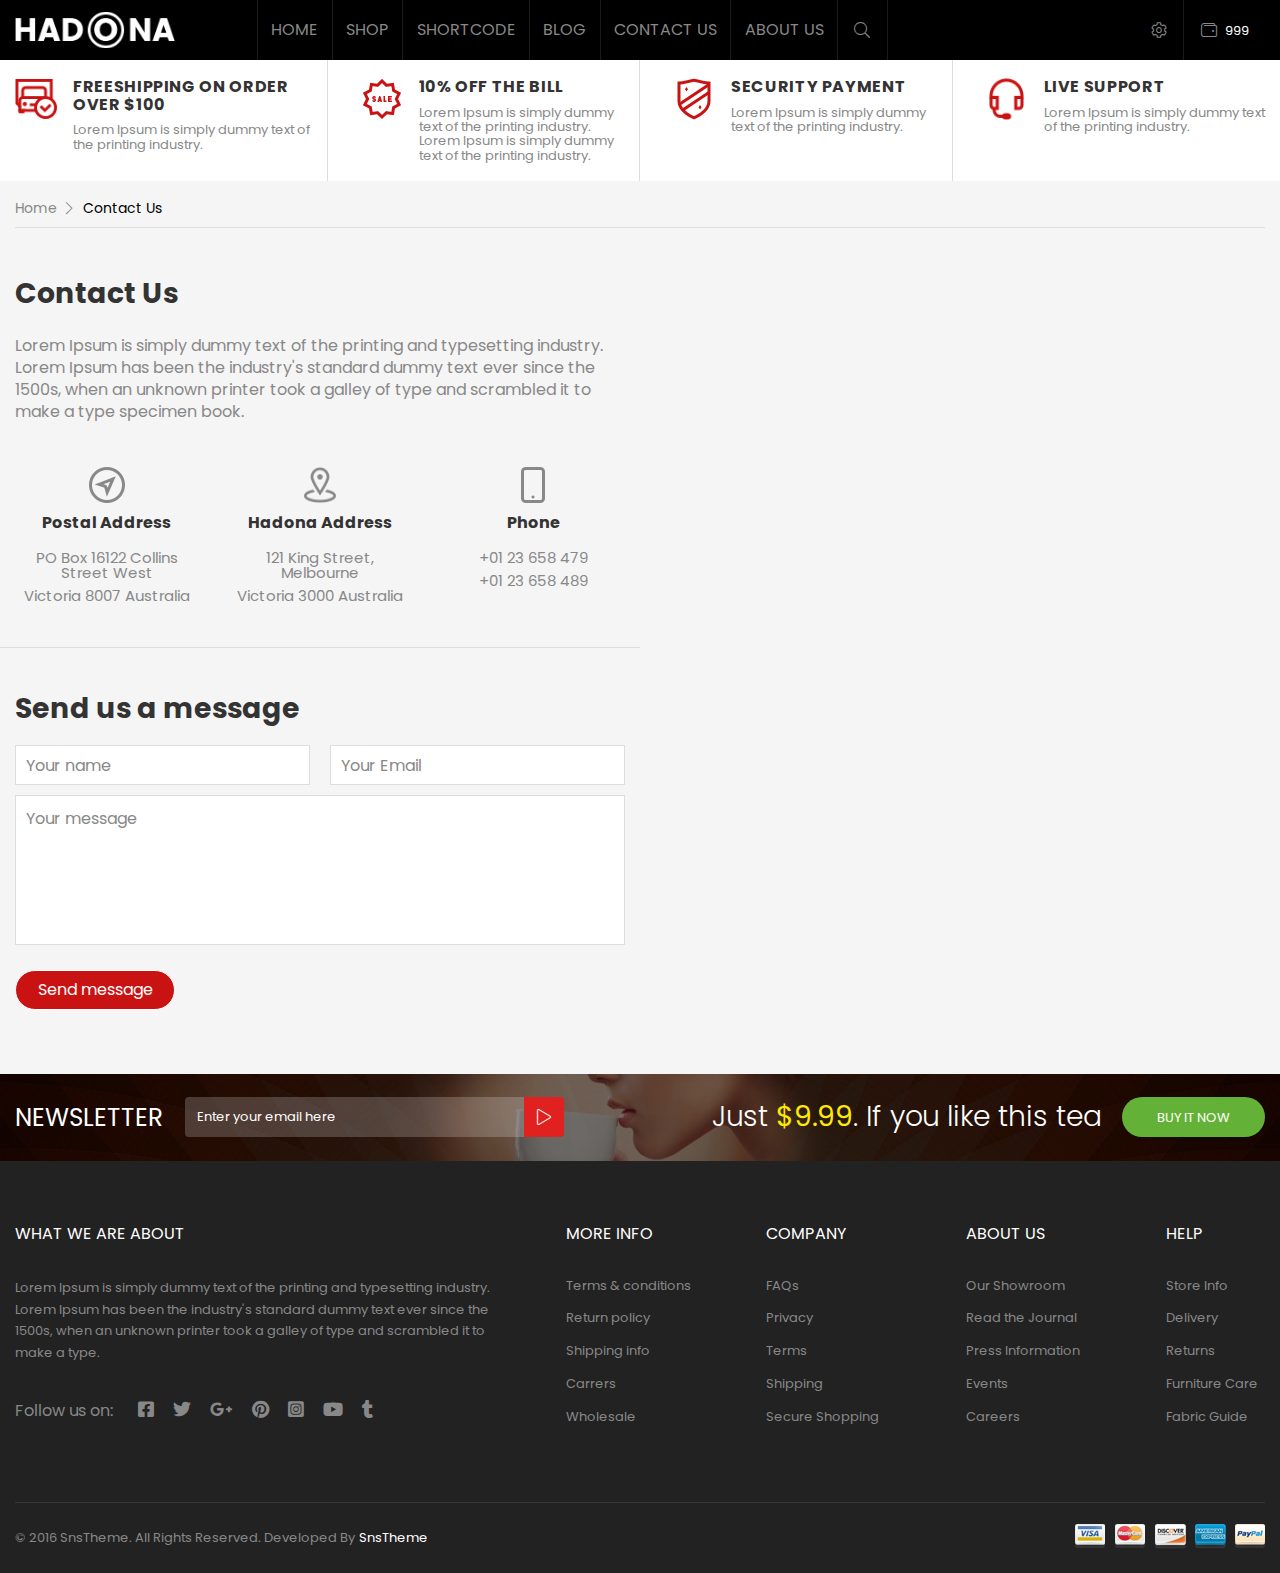
<file: contact-us.html>
<!DOCTYPE html>
<html lang="en">
 <head>
	<title>Contacts Us</title>
	<meta charset="UTF-8">
	<meta name="format-detection" content="telephone=no">
	<link rel="stylesheet" href="css/style.min.css">
	<link rel="shortcut icon" href="favicon.ico">
	<!-- <meta name="robots" content="noindex, nofollow"> -->
	<!-- <meta name="viewport" content="width=device-width, initial-scale=1.0, maximum-scale=1.0, user-scalable=0"> -->
	<meta name="viewport" content="width=device-width, initial-scale=1.0">
</head>

<body>
	<div class="wrapper">
		<header class="header">
	<div class="header__wrapper">
		<div class="header__container _container">
			<div class="header__inner">
				<a href="#" class="header__logo _ibg">
					<img src="img/icons/logo.png" alt="header logo">
				</a>
				<div class="header__menu menu">
					<nav class="menu__body">
						<ul data-spollers="992,max" class="menu__list">
							<li class="menu__item menu__item--drop">
								<a data-spoller href="#" class="menu__link menu__link--down">Home</a>
								<ul class="menu__sub-list">
									<li>
										<a href="#" class="menu__sub-link">Home Page 1</a>
									</li>
									<li>
										<a href="#" class="menu__sub-link">Home Page 2</a>
									</li>
									<li>
										<a href="#" class="menu__sub-link">Home Page 3</a>
									</li>
									<li>
										<a href="#" class="menu__sub-link">Home Page 4</a>
									</li>
									<li>
										<a href="#" class="menu__sub-link">Home Page 5</a>
									</li>
									<li class="menu__sub-li--drop">
										<a data-spoller href="#" class="menu__sub-link menu__sub-link--drop">Home Page 6</a>
										<ul class="menu__sub-sub-list">
											<li>
												<a href="#" class="menu__sub-sub-link">Home Page 5.1</a>
											</li>
											<li>
												<a href="#" class="menu__sub-sub-link">Home Page 5.2</a>
											</li>
											<li>
												<a href="#" class="menu__sub-sub-link">Home Page 5.3</a>
											</li>
											<li>
												<a href="#" class="menu__sub-sub-link">Home Page 5.4</a>
											</li>
											<li>
												<a href="#" class="menu__sub-sub-link">Home Page 5.5</a>
											</li>
											<li>
												<a href="#" class="menu__sub-sub-link">Home Page 5.6</a>
											</li>
											<li>
												<a href="#" class="menu__sub-sub-link">Home Page 5.7</a>
											</li>
											<li>
												<a href="#" class="menu__sub-sub-link">Home Page 5.8</a>
											</li>
											<li>
												<a href="#" class="menu__sub-sub-link">Home Page 5.9</a>
											</li>
										</ul>
									</li>
								</ul>
							</li>
							<li class="menu__item menu__item--drop">
								<a data-spoller href="#" class="menu__link menu__link--down">Shop</a>
								<div class="menu__drowpdown-body drowpdown-body">
									<div class="drowpdown-body__items">
										<div class="drowpdown-body__column">
											<div class="drowpdown-body__item">
												<div data-spoller class="drowpdown-body__title">Shop column number one, with a lot
													of text, for
													demonstartion</div>
												<ul class="drowpdown-body__list">
													<li>
														<a href="#" class="drowpdown-body__link">Shop 1.1</a>
													</li>
													<li>
														<a href="#" class="drowpdown-body__link">Shop 1.2</a>
													</li>
													<li class="menu__sub-sub-li--drop">
														<a data-spoller href="#"
															class="drowpdown-body__link drowpdown-body__link--drop">Shop
															1.3</a>
														<ul class="drowpdown-body__sumb-list">
															<li>
																<a href="#" class="drowpdown-body__sub-link">Shop sub link 1.1</a>
															</li>
															<li>
																<a href="#" class="drowpdown-body__sub-link">Shop sub link 1.2</a>
															</li>
															<li>
																<a href="#" class="drowpdown-body__sub-link">Shop sub link 1.3</a>
															</li>
															<li>
																<a href="#" class="drowpdown-body__sub-link">Shop sub link 1.4</a>
															</li>
														</ul>
													</li>
													<li>
														<a href="#" class="drowpdown-body__link">Shop 1.4</a>
													</li>
												</ul>
											</div>
										</div>
										<div class="drowpdown-body__column">
											<div class="drowpdown-body__item">
												<div data-spoller class="drowpdown-body__title">Shop 2</div>
												<ul class="drowpdown-body__list">
													<li class="menu__sub-sub-li--drop">
														<a data-spoller href="#"
															class="drowpdown-body__link drowpdown-body__link--drop">Shop 2.1</a>
														<ul class="drowpdown-body__sumb-list">
															<li>
																<a href="#" class="drowpdown-body__sub-link">Shop sub link 2.1</a>
															</li>
															<li>
																<a href="#" class="drowpdown-body__sub-link">Shop sub link 2.2</a>
															</li>
														</ul>
													</li>
													<li>
														<a href="#" class="drowpdown-body__link">Shop 2.2</a>
													</li>
													<li>
														<a href="#" class="drowpdown-body__link">Shop 2.3</a>
													</li>
													<li>
														<a href="#" class="drowpdown-body__link">Shop 2.4</a>
													</li>
													<li>
														<a href="#" class="drowpdown-body__link">Shop 2.5</a>
													</li>
													<li>
														<a href="#" class="drowpdown-body__link">Shop 2.6</a>
													</li>
													<li>
														<a href="#" class="drowpdown-body__link">Shop 2.7</a>
													</li>
												</ul>
											</div>
										</div>
										<div class="drowpdown-body__column">
											<div class="drowpdown-body__item">
												<div data-spoller class="drowpdown-body__title">Shop 3</div>
												<ul class="drowpdown-body__list">
													<li>
														<a href="#" class="drowpdown-body__link">Shop 3.1</a>
													</li>
													<li>
														<a href="#" class="drowpdown-body__link">Shop 3.2</a>
													</li>
													<li class="menu__sub-sub-li--drop">
														<a data-spoller href="#"
															class="drowpdown-body__link drowpdown-body__link--drop">Shop 3.3</a>
														<ul class="drowpdown-body__sumb-list">
															<li>
																<a href="#" class="drowpdown-body__sub-link">Shop sub link 3.1</a>
															</li>
															<li>
																<a href="#" class="drowpdown-body__sub-link">Shop sub link 3.2</a>
															</li>
															<li>
																<a href="#" class="drowpdown-body__sub-link">Shop sub link 3.3</a>
															</li>
															<li>
																<a href="#" class="drowpdown-body__sub-link">Shop sub link 3.4</a>
															</li>
															<li>
																<a href="#" class="drowpdown-body__sub-link">Shop sub link 3.5</a>
															</li>
															<li>
																<a href="#" class="drowpdown-body__sub-link">Shop sub link 3.6</a>
															</li>
															<li>
																<a href="#" class="drowpdown-body__sub-link">Shop sub link 3.7</a>
															</li>
														</ul>
													</li>
												</ul>
											</div>
										</div>
										<div class="drowpdown-body__column">
											<div class="drowpdown-body__item">
												<div data-spoller class="drowpdown-body__title">Shop 4</div>
												<ul class="drowpdown-body__list">
													<li>
														<a href="#" class="drowpdown-body__link">Shop 4.1</a>
													</li>
													<li>
														<a href="#" class="drowpdown-body__link">Shop 4.2</a>
													</li>
													<li>
														<a href="#" class="drowpdown-body__link">Shop 4.3</a>
													</li>
													<li>
														<a href="#" class="drowpdown-body__link">Shop 4.4</a>
													</li>
													<li class="menu__sub-sub-li--drop">
														<a data-spoller href="#"
															class="drowpdown-body__link drowpdown-body__link--drop">Shop 4.5</a>
														<ul class="drowpdown-body__sumb-list">
															<li>
																<a href="#" class="drowpdown-body__sub-link">Shop sub link 4.1</a>
															</li>
															<li>
																<a href="#" class="drowpdown-body__sub-link">Shop sub link 4.2</a>
															</li>
															<li>
																<a href="#" class="drowpdown-body__sub-link">Shop sub link 4.3</a>
															</li>
														</ul>
													</li>
													<li>
														<a href="#" class="drowpdown-body__link">Shop 4.6</a>
													</li>
													<li>
														<a href="#" class="drowpdown-body__link">Shop 4.7</a>
													</li>
													<li>
														<a href="#" class="drowpdown-body__link">Shop 4.8</a>
													</li>
													<li>
														<a href="#" class="drowpdown-body__link">Shop 4.9</a>
													</li>
												</ul>
											</div>
										</div>
									</div>
								</div>
							</li>
							<li class="menu__item menu__item--drop">
								<a data-spoller href="#" class="menu__link menu__link--down">Shortcode</a>
								<div class="menu__drowpdown-body drowpdown-body">
									<div class="drowpdown-body__items">
										<div class="drowpdown-body__column">
											<div class="drowpdown-body__item">
												<div data-spoller class="drowpdown-body__title">Shop Shortcodes</div>
												<ul class="drowpdown-body__list">
													<li>
														<a href="#" class="drowpdown-body__link">Shop Shortcodes 1.1</a>
													</li>
													<li>
														<a href="#" class="drowpdown-body__link">Shop Shortcodes 1.2</a>
													</li>
													<li>
														<a href="#" class="drowpdown-body__link">Shop Shortcodes 1.3</a>
													</li>
													<li>
														<a href="#" class="drowpdown-body__link">Shop Shortcodes 1.4</a>
													</li>
												</ul>
											</div>
										</div>
										<div class="drowpdown-body__column">
											<div class="drowpdown-body__item">
												<div data-spoller class="drowpdown-body__title">Shop Shortcodes 2</div>
												<ul class="drowpdown-body__list">
													<li class="menu__sub-sub-li--drop">
														<a data-spoller href="#"
															class="drowpdown-body__link drowpdown-body__link--drop">Shop
															Shortcodes 2.1</a>
														<ul class="drowpdown-body__sumb-list">
															<li>
																<a href="#" class="drowpdown-body__sub-link">Shop Shortcodes 2.11</a>
															</li>
															<li>
																<a href="#" class="drowpdown-body__sub-link">Shop Shortcodes 2.22</a>
															</li>
															<li>
																<a href="#" class="drowpdown-body__sub-link">Shop Shortcodes 2.33</a>
															</li>
															<li>
																<a href="#" class="drowpdown-body__sub-link">Shop Shortcodes 2.44</a>
															</li>
															<li>
																<a href="#" class="drowpdown-body__sub-link">Shop Shortcodes 2.55</a>
															</li>
															<li>
																<a href="#" class="drowpdown-body__sub-link">Shop Shortcodes 2.66</a>
															</li>
															<li>
																<a href="#" class="drowpdown-body__sub-link">Shop Shortcodes 2.77</a>
															</li>
														</ul>
													</li>
													<li>
														<a href="#" class="drowpdown-body__link">Shop Shortcodes 2.2</a>
													</li>
													<li>
														<a href="#" class="drowpdown-body__link">Shop Shortcodes 2.3</a>
													</li>
													<li>
														<a href="#" class="drowpdown-body__link">Shop Shortcodes 2.4</a>
													</li>
													<li class="menu__sub-sub-li--drop">
														<a data-spoller href="#"
															class="drowpdown-body__link drowpdown-body__link--drop">Shop
															Shortcodes 2.5</a>
														<ul class="drowpdown-body__sumb-list">
															<li>
																<a href="#" class="drowpdown-body__sub-link">Shop Shortcodes 5.11</a>
															</li>
															<li>
																<a href="#" class="drowpdown-body__sub-link">Shop Shortcodes 5.22</a>
															</li>
															<li>
																<a href="#" class="drowpdown-body__sub-link">Shop Shortcodes 5.33</a>
															</li>
															<li>
																<a href="#" class="drowpdown-body__sub-link">Shop Shortcodes 5.44</a>
															</li>
														</ul>
													</li>
													<li>
														<a href="#" class="drowpdown-body__link">Shop Shortcodes 2.6</a>
													</li>
													<li>
														<a href="#" class="drowpdown-body__link">Shop Shortcodes 2.7</a>
													</li>
												</ul>
											</div>
										</div>
										<div class="drowpdown-body__column">
											<div class="drowpdown-body__item">
												<div data-spoller class="drowpdown-body__title">Shop Shortcodes 3</div>
												<ul class="drowpdown-body__list">
													<li>
														<a href="#" class="drowpdown-body__link">Shop Shortcodes 3.1</a>
													</li>
													<li>
														<a href="#" class="drowpdown-body__link">Shop Shortcodes 3.2</a>
													</li>
													<li>
														<a href="#" class="drowpdown-body__link">Shop Shortcodes 3.3</a>
													</li>
												</ul>
											</div>
										</div>
										<div class="drowpdown-body__column">
											<div class="drowpdown-body__item">
												<a href="#" class="drowpdown-body__image _ibg">
													<img src="img/header/01.jpg" alt="header 01">
												</a>
											</div>
										</div>
									</div>
								</div>
							</li>
							<li class="menu__item menu__item--drop">
								<a data-spoller href="#" class="menu__link menu__link--down">Blog</a>
								<ul class="menu__sub-list">
									<li>
										<a href="#" class="menu__sub-link">Blog 1</a>
									</li>
									<li>
										<a href="#" class="menu__sub-link">Blog 2</a>
									</li>
									<li>
										<a href="#" class="menu__sub-link">Blog 3</a>
									</li>
									<li>
										<a href="#" class="menu__sub-link">Blog 4</a>
									</li>
									<li class="menu__sub-li--drop">
										<a data-spoller href="#" class="menu__sub-link menu__sub-link--drop">Blog 5</a>
										<ul class="menu__sub-sub-list">
											<li>
												<a href="#" class="menu__sub-sub-link">Blog 5.1</a>
											</li>
											<li>
												<a href="#" class="menu__sub-sub-link">Blog 5.2</a>
											</li>
											<li>
												<a href="#" class="menu__sub-sub-link">Blog 5.3</a>
											</li>
											<li>
												<a href="#" class="menu__sub-sub-link">Blog 5.4</a>
											</li>
											<li>
												<a href="#" class="menu__sub-sub-link">Blog 5.5</a>
											</li>
										</ul>
									</li>
								</ul>
							</li>
							<li class="menu__item menu__item--drop">
								<a data-spoller href="#" class="menu__link menu__link--down">Contact us</a>
								<ul class="menu__sub-list">
									<li>
										<a href="#" class="menu__sub-link">Contact us 1</a>
									</li>
									<li>
										<a href="#" class="menu__sub-link">Contact us 2</a>
									</li>
								</ul>
							</li>
							<li class="menu__item">
								<a href="#" class="menu__link">About us</a>
							</li>
						</ul>
					</nav>
					<div class="menu__search search-menu">
						<button class="search-menu__btn _icon-search"></button>
						<form action="#" class="search-menu__form">
							<input autocomplete="off" type="text" name="form[]" data-value="Enter your keywords..."
								class="input _req">
							<button type="submit" class="search-menu__submit">Search</button>
						</form>
					</div>
				</div>
				<div class="header__actions">
					<div class="header__settings settings-header">
						<div class="settings-header__body">
							<a href="#" class="settings-header__button">
								<div class="settings-header__icon _icon-settings"></div>
								<div class="settings-header__text _icon-chevrone">Setting</div>
							</a>
							<div class="settings-header__dropdown dropdown-settings">
								<div class="dropdown-settings__body">
									<form action="#" class="dropdown-settings__form">
										<div class="dropdown-settings__image _ibg">
											<img src="img/header/02.jpg" alt="header 02">
										</div>
										<div class="dropdown-settings__line">
											<div class="dropdown-settings__input">
												<input autocomplete="off" type="text" name="form[]" data-value="User Name"
													class="input _req">
											</div>
										</div>
										<div class="dropdown-settings__line">
											<div class="dropdown-settings__input">
												<input autocomplete="off" type="text" name="form[]" data-value="Password"
													class="input _req">
											</div>
										</div>
										<label class="dropdown-settings__checkbox checkbox">
											<input data-error="Ошибка" class="checkbox__input" type="checkbox" value="1"
												name="form[]">
											<span class="checkbox__text"><span>Remember me</span></span>
										</label>
										<button type="submit" class="dropdown-settings__btn">Log in</button>
										<a href="#" class="dropdown-settings__link">Forget Password</a>
									</form>
									<div class="dropdown-settings__actions">
										<div class="dropdown-settings__languages languages-settings">
											<div class="languages-settings__title">LANGUAGE:</div>
											<div class="languages-settings__items">
												<a href="#" class="languages-settings__column _active">
													<div class="languages-settings__image _ibg">
														<img src="img/header/06.jpg" alt="header 06">
													</div>
												</a>
												<a href="#" class="languages-settings__column">
													<div class="languages-settings__image _ibg">
														<img src="img/header/05.jpg" alt="header 05">
													</div>
												</a>
												<a href="#" class="languages-settings__column">
													<div class="languages-settings__image _ibg">
														<img src="img/header/04.jpg" alt="header 04">
													</div>
												</a>
												<a href="#" class="languages-settings__column">
													<div class="languages-settings__image _ibg">
														<img src="img/header/03.jpg" alt="header 03">
													</div>
												</a>
											</div>
										</div>
										<div class="dropdown-settings__currency currency-settings">
											<div class="currency-settings__title">CURRENCY :</div>
											<div class="currency-settings__items">
												<a href="#" class="currency-settings__column _active">
													<div class="currency-settings__link">
														$
													</div>
												</a>
												<a href="#" class="currency-settings__column">
													<div class="currency-settings__link">
														€
													</div>
												</a>
												<a href="#" class="currency-settings__column">
													<div class="currency-settings__link">
														£
													</div>
												</a>
											</div>
										</div>
										<div class="dropdown-settings__links links-settings">
											<ul class="links-settings__list">
												<li><a href="#" class="links-settings__link _icon-user">ACCOUNT</a></li>
												<li><a href="#" class="links-settings__link _icon-check">CHECKOUT</a></li>
												<li><a href="#" class="links-settings__link _icon-cart">CART</a></li>
											</ul>
										</div>
									</div>
								</div>
							</div>
						</div>
					</div>
					<div class="header__whallet whallet-header">
						<div class="whallet-header__body">
							<a href="#" class="whallet-header__button">
								<div class="whallet-header__icon _icon-wallet"><span>999</span></div>
								<div class="whallet-header__text">item</div>
							</a>
							<div class="whallet-header__dropwdown dropwdown-whallet">
								<div class="dropwdown-whallet__text">Your cart is <span>0</span> items</div>
							</div>
						</div>
					</div>
				</div>
				<div class="menu__icon icon-menu">
					<div class="icon-menu__inner">
						<span></span>
						<span></span>
						<span></span>
					</div>
				</div>
			</div>
		</div>
	</div>
</header>
		<main class="page page--products">

			<div class="page__small-support small-support">
				<div class="small-support__container _container">
					<div class="small-support__items">
						<a href="#" class="small-support__item">
							<div class="small-support__icon _ibg">
								<img src="img/small-support/01.png" alt="small-support 01">
							</div>
							<div class="small-support__content">
								<div class="small-support__title">Freeshipping on order over $100 </div>
								<div class="small-support__text">Lorem Ipsum is simply dummy text of the printing industry.
								</div>
							</div>
						</a>
						<a href="#" class="small-support__item">
							<div class="small-support__icon _ibg">
								<img src="img/small-support/02.png" alt="small-support 02">
							</div>
							<div class="small-support__content">
								<div class="small-support__title">10% off the bill</div>
								<div class="small-support__text">Lorem Ipsum is simply dummy text of the printing industry.
									Lorem Ipsum is simply dummy text of the printing industry.</div>
							</div>
						</a>
						<a href="#" class="small-support__item">
							<div class="small-support__icon _ibg">
								<img src="img/small-support/03.png" alt="small-support 03">
							</div>
							<div class="small-support__content">
								<div class="small-support__title">Security payment</div>
								<div class="small-support__text">Lorem Ipsum is simply dummy text of the printing industry.
								</div>
							</div>
						</a>
						<a href="#" class="small-support__item">
							<div class="small-support__icon _ibg">
								<img src="img/small-support/04.png" alt="small-support 04">
							</div>
							<div class="small-support__content">
								<div class="small-support__title">live Support</div>
								<div class="small-support__text">Lorem Ipsum is simply dummy text of the printing industry.
								</div>
							</div>
						</a>
					</div>
				</div>
			</div>

			<div class="page__navigation page__navigation--products navigation">
				<div class="navigation__container _container">
					<nav class="navigation__menu">
						<ul class="navigation__list">
							<a href="#" class="navigation__link">Home</a>
							<a href="#" class="navigation__link _active">Contact Us</a>
						</ul>
					</nav>
				</div>
			</div>

			<section class="page__contacts-us contacts-us">
				<div class="contacts-us__container _container">
					<div class="contacts-us__body">
						<div class="contacts-us__content">
							<div class="contacts-us__top">
								<h4 class="contacts-us__title _about-us-title">Contact Us</h4>
								<div class="contacts-us__text">
									Lorem Ipsum is simply dummy text of the printing and typesetting industry. Lorem Ipsum has
									been the industry's standard dummy text ever since the 1500s, when an unknown printer took a
									galley of type and scrambled it to make a type specimen book.
								</div>
							</div>
							<div class="contacts-us__items">
								<div class="contacts-us__column">
									<div class="contacts-us__item">
										<div class="contacts-us__icon _ibg">
											<img src="img/contacts-us/01.png" alt="contacts-us 01">
										</div>
										<div class="contacts-us__label">Postal Address</div>
										<div class="contacts-us__links">
											<a href="#" class="contacts-us__link">PO Box 16122 Collins Street West</a>
											<a href="#" class="contacts-us__link">Victoria 8007 Australia</a>
										</div>
									</div>
								</div>
								<div class="contacts-us__column">
									<div class="contacts-us__item">
										<div class="contacts-us__icon _ibg">
											<img src="img/contacts-us/02.png" alt="contacts-us 02">
										</div>
										<div class="contacts-us__label">Hadona Address</div>
										<div class="contacts-us__links">
											<a href="#" class="contacts-us__link">121 King Street, Melbourne</a>
											<a href="#" class="contacts-us__link">Victoria 3000 Australia</a>
										</div>
									</div>
								</div>
								<div class="contacts-us__column">
									<div class="contacts-us__item">
										<div class="contacts-us__icon _ibg">
											<img src="img/contacts-us/03.png" alt="contacts-us 03">
										</div>
										<div class="contacts-us__label">Phone</div>
										<div class="contacts-us__links">
											<a href="tel:+0123658479" class="contacts-us__link">+01 23 658 479</a>
											<a href="tel:+0123658489" class="contacts-us__link">+01 23 658 489</a>
										</div>
									</div>
								</div>
							</div>
							<div class="contacts-us__form form-contact">
								<h4 class="form-contact__title _about-us-title">Send us a message</h4>
								<form action="#" class="form-contact__body">
									<div class="form-contact__top">
										<div class="form-contact__input">
											<input autocomplete="off" type="text" name="form[]" data-value="Your name"
												class="input _req">
										</div>
										<div class="form-contact__input">
											<input autocomplete="off" type="text" name="form[]" data-value="Your Email"
												class="input _req">
										</div>
									</div>
									<div class="form-contact__input form-contact__input--textarea">
										<textarea autocomplete="off" name="form[]" data-value="Your message"
											class="input"></textarea>
									</div>
									<div class="form-contact__action">
										<button type="submit" class="form-contact__btn">Send message</button>
									</div>
								</form>
							</div>
						</div>
						<div class="contacts-us__map">
							<iframe
								src="https://www.google.com/maps/embed?pb=!1m18!1m12!1m3!1d57562.836723656044!2d-73.97537708625596!3d40.68996406903631!2m3!1f0!2f0!3f0!3m2!1i1024!2i768!4f13.1!3m3!1m2!1s0x89c25c73b74477f7%3A0x67fb2bedfdb81fd8!2sFulton%20St%2C%20Brooklyn%2C%20NY%2011238%2C%20USA!5e0!3m2!1sen!2slv!4v1636786445930!5m2!1sen!2slv"
								style="border:0;" allowfullscreen="" loading="lazy"></iframe>
						</div>
					</div>
				</div>
			</section>





		</main>
		<footer class="footer">
	<div class="footer__top top-footer">
		<div class="top-footer__background _ibg">
			<img src="img/footer/01.jpg" alt="footer 01">
		</div>
		<div class="top-footer__container _container">
			<div class="top-footer__items">
				<div class="top-footer__column">
					<div class="top-footer__form">
						<div class="top-footer__title">Newsletter</div>
						<form action="#" class="top-footer__body">
							<div class="top-footer__input">
								<input autocomplete="off" type="text" name="form[]" data-value="Enter your email here"
									class="input _req">
							</div>
							<button type="submit" class="top-footer__btn _icon-play"></button>
						</form>
					</div>
				</div>
				<div class="top-footer__column">
					<div class="top-footer__advertising">
						<div class="top-footer__text">Just <span>$9.99</span>. If you like this tea</div>
						<a href="#" class="top-footer__link">Buy it now</a>
					</div>
				</div>
			</div>
		</div>
	</div>
	<div class="footer__body body-footer">
		<div class="body-footer__container _container">
			<div class="body-footer__items">
				<div class="body-footer__contacts">
					<div class="body-footer__title">WHAT WE ARE ABOUT</div>
					<div class="body-footer__text">
						Lorem Ipsum is simply dummy text of the printing and typesetting industry. Lorem Ipsum has been the
						industry's standard dummy text ever since the 1500s, when an unknown printer took a galley of type and
						scrambled it to make a type.
					</div>
					<div class="body-footer__social">
						<div class="body-footer__follow">Follow us on:</div>
						<ul class="body-footer__icons">
							<li><a href="#" class="body-footer__icon _icon-facebook"></a></li>
							<li><a href="#" class="body-footer__icon _icon-twitter"></a></li>
							<li><a href="#" class="body-footer__icon _icon-google"></a></li>
							<li><a href="#" class="body-footer__icon _icon-pinterest"></a></li>
							<li><a href="#" class="body-footer__icon _icon-instagram"></a></li>
							<li><a href="#" class="body-footer__icon _icon-youtube"></a></li>
							<li><a href="#" class="body-footer__icon _icon-tumblr"></a></li>
						</ul>
					</div>
				</div>
				<div data-spollers="480,max" class="body-footer__menu">
					<div class="body-footer__column">
						<div data-spoller class="body-footer__label">MORE INFO</div>
						<ul class="body-footer__list">
							<li><a href="#" class="body-footer__link">Terms & conditions</a></li>
							<li><a href="#" class="body-footer__link">Return policy</a></li>
							<li><a href="#" class="body-footer__link">Shipping info</a></li>
							<li><a href="#" class="body-footer__link">Carrers</a></li>
							<li><a href="#" class="body-footer__link">Wholesale</a></li>
						</ul>
					</div>
					<div class="body-footer__column">
						<div data-spoller class="body-footer__label">Company</div>
						<ul class="body-footer__list">
							<li><a href="#" class="body-footer__link">FAQs</a></li>
							<li><a href="#" class="body-footer__link">Privacy</a></li>
							<li><a href="#" class="body-footer__link">Terms</a></li>
							<li><a href="#" class="body-footer__link">Shipping</a></li>
							<li><a href="#" class="body-footer__link">Secure Shopping</a></li>
						</ul>
					</div>
					<div class="body-footer__column">
						<div data-spoller class="body-footer__label">About Us</div>
						<ul class="body-footer__list">
							<li><a href="#" class="body-footer__link">Our Showroom</a></li>
							<li><a href="#" class="body-footer__link">Read the Journal</a></li>
							<li><a href="#" class="body-footer__link">Press Information</a></li>
							<li><a href="#" class="body-footer__link">Events</a></li>
							<li><a href="#" class="body-footer__link">Careers</a></li>
						</ul>
					</div>
					<div class="body-footer__column">
						<div data-spoller class="body-footer__label">HELP</div>
						<ul class="body-footer__list">
							<li><a href="#" class="body-footer__link">Store Info</a></li>
							<li><a href="#" class="body-footer__link">Delivery</a></li>
							<li><a href="#" class="body-footer__link">Returns</a></li>
							<li><a href="#" class="body-footer__link">Furniture Care</a></li>
							<li><a href="#" class="body-footer__link">Fabric Guide</a></li>
						</ul>
					</div>
				</div>
			</div>
		</div>
	</div>
	<div class="footer__bottom bottom-footer">
		<div class="bottom-footer__container _container">
			<div class="bottom-footer__items">
				<div class="bottom-footer__copy">
					© 2016 SnsTheme. All Rights Reserved. Developed By<a href="#">SnsTheme</a>
				</div>
				<a href="#" class="bottom-footer__payment _ibg">
					<img src="img/footer/02.png" alt="footer 02">
				</a>
			</div>
		</div>
	</div>
</footer>
	</div>
	<div class="popup popup_popup">
	<div class="popup__content">
		<div class="popup__body">
			<div class="popup__close"></div>
		</div>
	</div>
</div>
<div class="popup popup_massagename-message">
	<div class="popup__content">
		<div class="popup__body">
			<div class="popup__close"></div>
		</div>
	</div>
</div>
<div class="popup popup_video">
	<div class="popup__content">
		<div class="popup__body">
			<div class="popup__close popup__close_video"></div>
			<div class="popup__video _video"></div>
		</div>
	</div>
</div>

	<!-- Swiper -->
<!-- <script src="https://unpkg.com/swiper/swiper-bundle.min.js"></script> -->
<script src="js/vendors.min.js"></script>
<script src="js/app.min.js"></script>
</body>

</html>
</file>
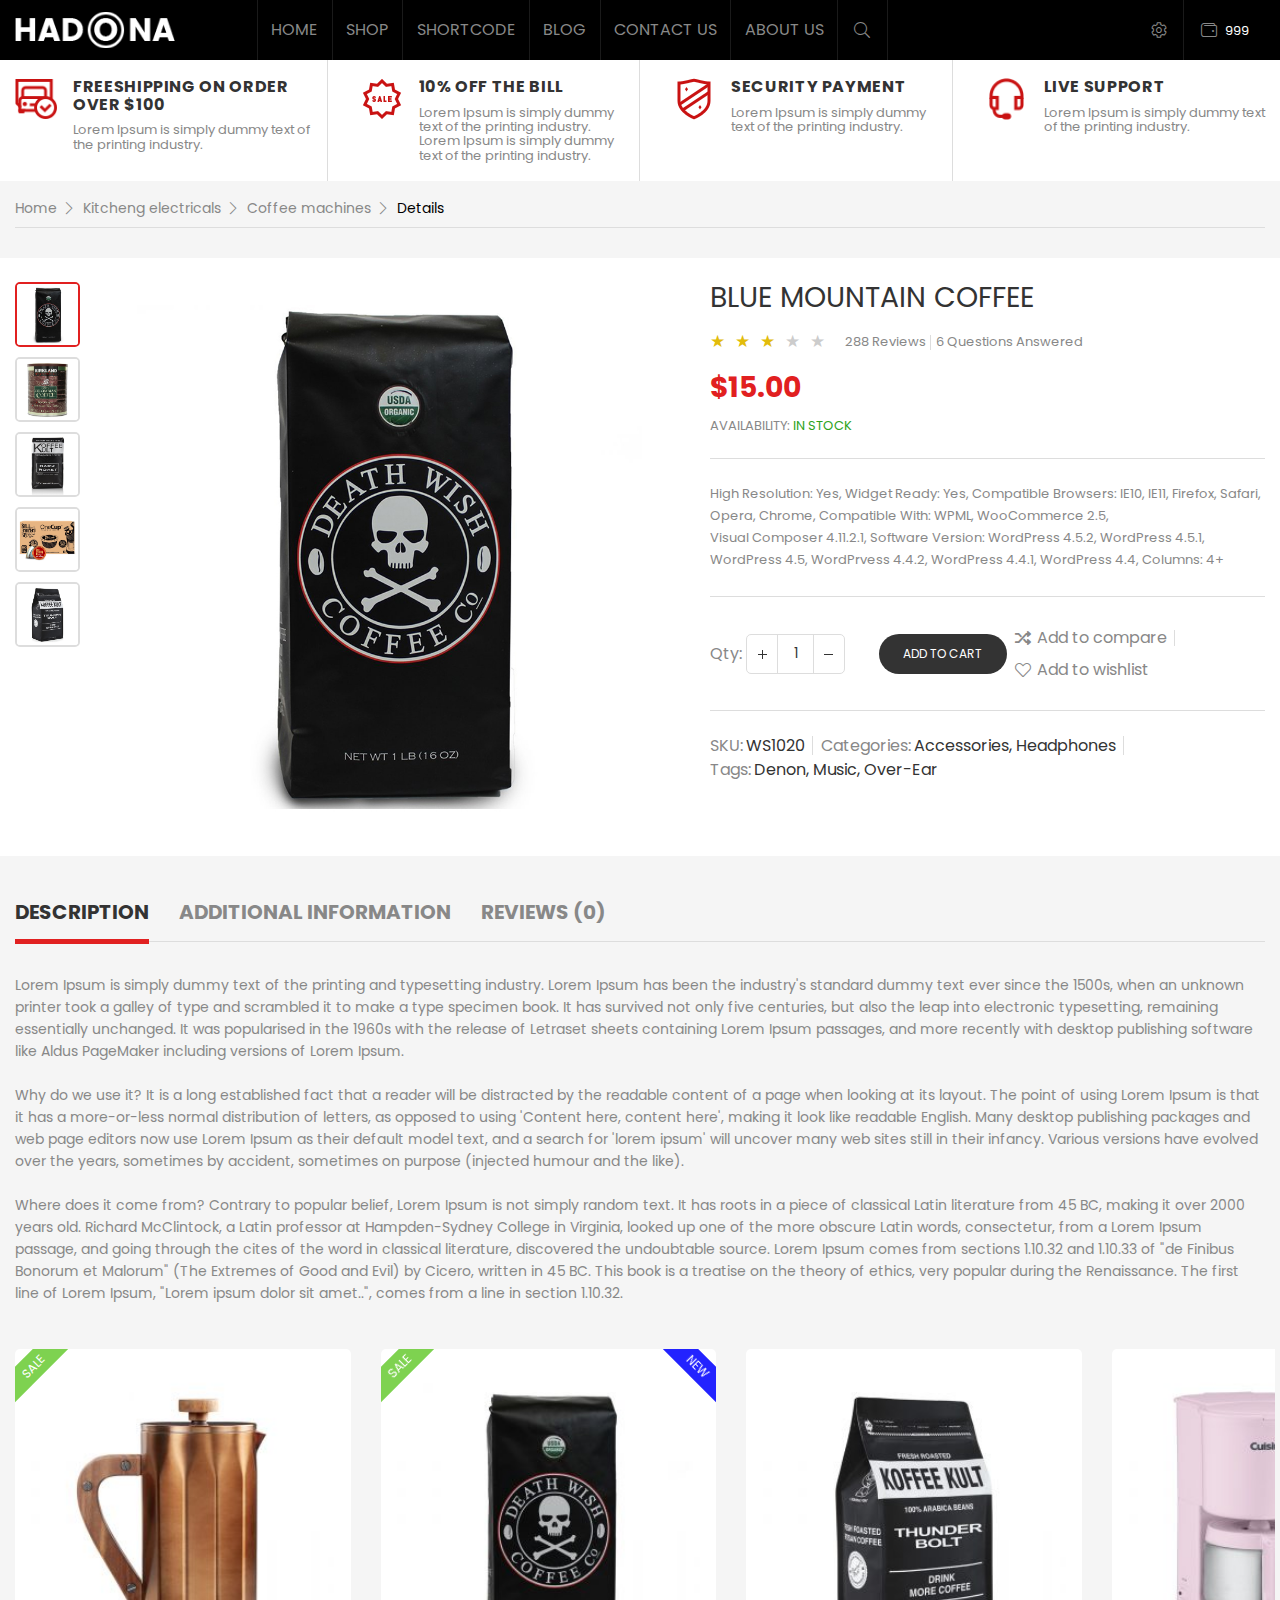
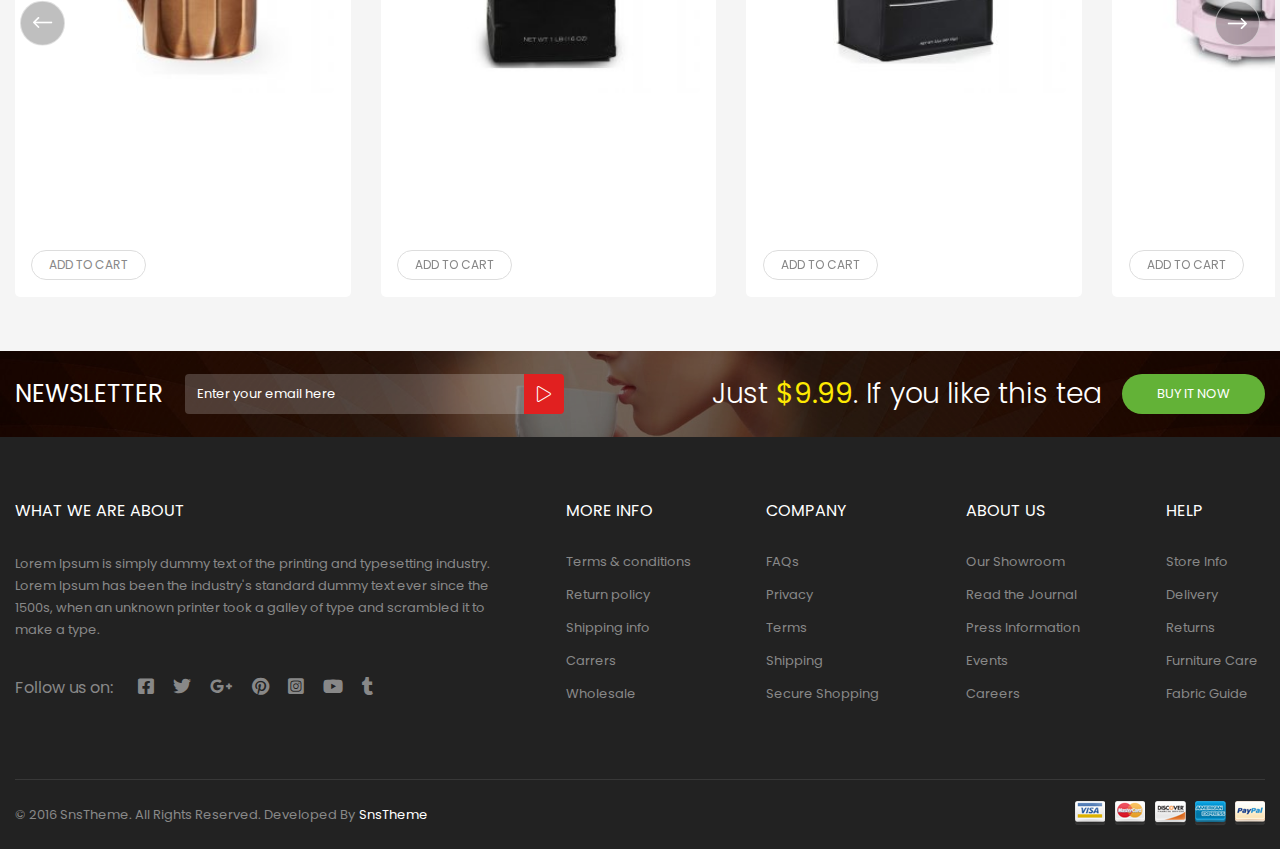
<file: details.html>
<!DOCTYPE html>
<html lang="en">
 <head>
	<title>Products</title>
	<meta charset="UTF-8">
	<meta name="format-detection" content="telephone=no">
	<link rel="stylesheet" href="css/style.min.css">
	<link rel="shortcut icon" href="favicon.ico">
	<!-- <meta name="robots" content="noindex, nofollow"> -->
	<!-- <meta name="viewport" content="width=device-width, initial-scale=1.0, maximum-scale=1.0, user-scalable=0"> -->
	<meta name="viewport" content="width=device-width, initial-scale=1.0">
</head>

<body>
	<div class="wrapper">
		<header class="header">
	<div class="header__wrapper">
		<div class="header__container _container">
			<div class="header__inner">
				<a href="#" class="header__logo _ibg">
					<img src="img/icons/logo.png" alt="header logo">
				</a>
				<div class="header__menu menu">
					<nav class="menu__body">
						<ul data-spollers="992,max" class="menu__list">
							<li class="menu__item menu__item--drop">
								<a data-spoller href="#" class="menu__link menu__link--down">Home</a>
								<ul class="menu__sub-list">
									<li>
										<a href="#" class="menu__sub-link">Home Page 1</a>
									</li>
									<li>
										<a href="#" class="menu__sub-link">Home Page 2</a>
									</li>
									<li>
										<a href="#" class="menu__sub-link">Home Page 3</a>
									</li>
									<li>
										<a href="#" class="menu__sub-link">Home Page 4</a>
									</li>
									<li>
										<a href="#" class="menu__sub-link">Home Page 5</a>
									</li>
									<li class="menu__sub-li--drop">
										<a data-spoller href="#" class="menu__sub-link menu__sub-link--drop">Home Page 6</a>
										<ul class="menu__sub-sub-list">
											<li>
												<a href="#" class="menu__sub-sub-link">Home Page 5.1</a>
											</li>
											<li>
												<a href="#" class="menu__sub-sub-link">Home Page 5.2</a>
											</li>
											<li>
												<a href="#" class="menu__sub-sub-link">Home Page 5.3</a>
											</li>
											<li>
												<a href="#" class="menu__sub-sub-link">Home Page 5.4</a>
											</li>
											<li>
												<a href="#" class="menu__sub-sub-link">Home Page 5.5</a>
											</li>
											<li>
												<a href="#" class="menu__sub-sub-link">Home Page 5.6</a>
											</li>
											<li>
												<a href="#" class="menu__sub-sub-link">Home Page 5.7</a>
											</li>
											<li>
												<a href="#" class="menu__sub-sub-link">Home Page 5.8</a>
											</li>
											<li>
												<a href="#" class="menu__sub-sub-link">Home Page 5.9</a>
											</li>
										</ul>
									</li>
								</ul>
							</li>
							<li class="menu__item menu__item--drop">
								<a data-spoller href="#" class="menu__link menu__link--down">Shop</a>
								<div class="menu__drowpdown-body drowpdown-body">
									<div class="drowpdown-body__items">
										<div class="drowpdown-body__column">
											<div class="drowpdown-body__item">
												<div data-spoller class="drowpdown-body__title">Shop column number one, with a lot
													of text, for
													demonstartion</div>
												<ul class="drowpdown-body__list">
													<li>
														<a href="#" class="drowpdown-body__link">Shop 1.1</a>
													</li>
													<li>
														<a href="#" class="drowpdown-body__link">Shop 1.2</a>
													</li>
													<li class="menu__sub-sub-li--drop">
														<a data-spoller href="#"
															class="drowpdown-body__link drowpdown-body__link--drop">Shop
															1.3</a>
														<ul class="drowpdown-body__sumb-list">
															<li>
																<a href="#" class="drowpdown-body__sub-link">Shop sub link 1.1</a>
															</li>
															<li>
																<a href="#" class="drowpdown-body__sub-link">Shop sub link 1.2</a>
															</li>
															<li>
																<a href="#" class="drowpdown-body__sub-link">Shop sub link 1.3</a>
															</li>
															<li>
																<a href="#" class="drowpdown-body__sub-link">Shop sub link 1.4</a>
															</li>
														</ul>
													</li>
													<li>
														<a href="#" class="drowpdown-body__link">Shop 1.4</a>
													</li>
												</ul>
											</div>
										</div>
										<div class="drowpdown-body__column">
											<div class="drowpdown-body__item">
												<div data-spoller class="drowpdown-body__title">Shop 2</div>
												<ul class="drowpdown-body__list">
													<li class="menu__sub-sub-li--drop">
														<a data-spoller href="#"
															class="drowpdown-body__link drowpdown-body__link--drop">Shop 2.1</a>
														<ul class="drowpdown-body__sumb-list">
															<li>
																<a href="#" class="drowpdown-body__sub-link">Shop sub link 2.1</a>
															</li>
															<li>
																<a href="#" class="drowpdown-body__sub-link">Shop sub link 2.2</a>
															</li>
														</ul>
													</li>
													<li>
														<a href="#" class="drowpdown-body__link">Shop 2.2</a>
													</li>
													<li>
														<a href="#" class="drowpdown-body__link">Shop 2.3</a>
													</li>
													<li>
														<a href="#" class="drowpdown-body__link">Shop 2.4</a>
													</li>
													<li>
														<a href="#" class="drowpdown-body__link">Shop 2.5</a>
													</li>
													<li>
														<a href="#" class="drowpdown-body__link">Shop 2.6</a>
													</li>
													<li>
														<a href="#" class="drowpdown-body__link">Shop 2.7</a>
													</li>
												</ul>
											</div>
										</div>
										<div class="drowpdown-body__column">
											<div class="drowpdown-body__item">
												<div data-spoller class="drowpdown-body__title">Shop 3</div>
												<ul class="drowpdown-body__list">
													<li>
														<a href="#" class="drowpdown-body__link">Shop 3.1</a>
													</li>
													<li>
														<a href="#" class="drowpdown-body__link">Shop 3.2</a>
													</li>
													<li class="menu__sub-sub-li--drop">
														<a data-spoller href="#"
															class="drowpdown-body__link drowpdown-body__link--drop">Shop 3.3</a>
														<ul class="drowpdown-body__sumb-list">
															<li>
																<a href="#" class="drowpdown-body__sub-link">Shop sub link 3.1</a>
															</li>
															<li>
																<a href="#" class="drowpdown-body__sub-link">Shop sub link 3.2</a>
															</li>
															<li>
																<a href="#" class="drowpdown-body__sub-link">Shop sub link 3.3</a>
															</li>
															<li>
																<a href="#" class="drowpdown-body__sub-link">Shop sub link 3.4</a>
															</li>
															<li>
																<a href="#" class="drowpdown-body__sub-link">Shop sub link 3.5</a>
															</li>
															<li>
																<a href="#" class="drowpdown-body__sub-link">Shop sub link 3.6</a>
															</li>
															<li>
																<a href="#" class="drowpdown-body__sub-link">Shop sub link 3.7</a>
															</li>
														</ul>
													</li>
												</ul>
											</div>
										</div>
										<div class="drowpdown-body__column">
											<div class="drowpdown-body__item">
												<div data-spoller class="drowpdown-body__title">Shop 4</div>
												<ul class="drowpdown-body__list">
													<li>
														<a href="#" class="drowpdown-body__link">Shop 4.1</a>
													</li>
													<li>
														<a href="#" class="drowpdown-body__link">Shop 4.2</a>
													</li>
													<li>
														<a href="#" class="drowpdown-body__link">Shop 4.3</a>
													</li>
													<li>
														<a href="#" class="drowpdown-body__link">Shop 4.4</a>
													</li>
													<li class="menu__sub-sub-li--drop">
														<a data-spoller href="#"
															class="drowpdown-body__link drowpdown-body__link--drop">Shop 4.5</a>
														<ul class="drowpdown-body__sumb-list">
															<li>
																<a href="#" class="drowpdown-body__sub-link">Shop sub link 4.1</a>
															</li>
															<li>
																<a href="#" class="drowpdown-body__sub-link">Shop sub link 4.2</a>
															</li>
															<li>
																<a href="#" class="drowpdown-body__sub-link">Shop sub link 4.3</a>
															</li>
														</ul>
													</li>
													<li>
														<a href="#" class="drowpdown-body__link">Shop 4.6</a>
													</li>
													<li>
														<a href="#" class="drowpdown-body__link">Shop 4.7</a>
													</li>
													<li>
														<a href="#" class="drowpdown-body__link">Shop 4.8</a>
													</li>
													<li>
														<a href="#" class="drowpdown-body__link">Shop 4.9</a>
													</li>
												</ul>
											</div>
										</div>
									</div>
								</div>
							</li>
							<li class="menu__item menu__item--drop">
								<a data-spoller href="#" class="menu__link menu__link--down">Shortcode</a>
								<div class="menu__drowpdown-body drowpdown-body">
									<div class="drowpdown-body__items">
										<div class="drowpdown-body__column">
											<div class="drowpdown-body__item">
												<div data-spoller class="drowpdown-body__title">Shop Shortcodes</div>
												<ul class="drowpdown-body__list">
													<li>
														<a href="#" class="drowpdown-body__link">Shop Shortcodes 1.1</a>
													</li>
													<li>
														<a href="#" class="drowpdown-body__link">Shop Shortcodes 1.2</a>
													</li>
													<li>
														<a href="#" class="drowpdown-body__link">Shop Shortcodes 1.3</a>
													</li>
													<li>
														<a href="#" class="drowpdown-body__link">Shop Shortcodes 1.4</a>
													</li>
												</ul>
											</div>
										</div>
										<div class="drowpdown-body__column">
											<div class="drowpdown-body__item">
												<div data-spoller class="drowpdown-body__title">Shop Shortcodes 2</div>
												<ul class="drowpdown-body__list">
													<li class="menu__sub-sub-li--drop">
														<a data-spoller href="#"
															class="drowpdown-body__link drowpdown-body__link--drop">Shop
															Shortcodes 2.1</a>
														<ul class="drowpdown-body__sumb-list">
															<li>
																<a href="#" class="drowpdown-body__sub-link">Shop Shortcodes 2.11</a>
															</li>
															<li>
																<a href="#" class="drowpdown-body__sub-link">Shop Shortcodes 2.22</a>
															</li>
															<li>
																<a href="#" class="drowpdown-body__sub-link">Shop Shortcodes 2.33</a>
															</li>
															<li>
																<a href="#" class="drowpdown-body__sub-link">Shop Shortcodes 2.44</a>
															</li>
															<li>
																<a href="#" class="drowpdown-body__sub-link">Shop Shortcodes 2.55</a>
															</li>
															<li>
																<a href="#" class="drowpdown-body__sub-link">Shop Shortcodes 2.66</a>
															</li>
															<li>
																<a href="#" class="drowpdown-body__sub-link">Shop Shortcodes 2.77</a>
															</li>
														</ul>
													</li>
													<li>
														<a href="#" class="drowpdown-body__link">Shop Shortcodes 2.2</a>
													</li>
													<li>
														<a href="#" class="drowpdown-body__link">Shop Shortcodes 2.3</a>
													</li>
													<li>
														<a href="#" class="drowpdown-body__link">Shop Shortcodes 2.4</a>
													</li>
													<li class="menu__sub-sub-li--drop">
														<a data-spoller href="#"
															class="drowpdown-body__link drowpdown-body__link--drop">Shop
															Shortcodes 2.5</a>
														<ul class="drowpdown-body__sumb-list">
															<li>
																<a href="#" class="drowpdown-body__sub-link">Shop Shortcodes 5.11</a>
															</li>
															<li>
																<a href="#" class="drowpdown-body__sub-link">Shop Shortcodes 5.22</a>
															</li>
															<li>
																<a href="#" class="drowpdown-body__sub-link">Shop Shortcodes 5.33</a>
															</li>
															<li>
																<a href="#" class="drowpdown-body__sub-link">Shop Shortcodes 5.44</a>
															</li>
														</ul>
													</li>
													<li>
														<a href="#" class="drowpdown-body__link">Shop Shortcodes 2.6</a>
													</li>
													<li>
														<a href="#" class="drowpdown-body__link">Shop Shortcodes 2.7</a>
													</li>
												</ul>
											</div>
										</div>
										<div class="drowpdown-body__column">
											<div class="drowpdown-body__item">
												<div data-spoller class="drowpdown-body__title">Shop Shortcodes 3</div>
												<ul class="drowpdown-body__list">
													<li>
														<a href="#" class="drowpdown-body__link">Shop Shortcodes 3.1</a>
													</li>
													<li>
														<a href="#" class="drowpdown-body__link">Shop Shortcodes 3.2</a>
													</li>
													<li>
														<a href="#" class="drowpdown-body__link">Shop Shortcodes 3.3</a>
													</li>
												</ul>
											</div>
										</div>
										<div class="drowpdown-body__column">
											<div class="drowpdown-body__item">
												<a href="#" class="drowpdown-body__image _ibg">
													<img src="img/header/01.jpg" alt="header 01">
												</a>
											</div>
										</div>
									</div>
								</div>
							</li>
							<li class="menu__item menu__item--drop">
								<a data-spoller href="#" class="menu__link menu__link--down">Blog</a>
								<ul class="menu__sub-list">
									<li>
										<a href="#" class="menu__sub-link">Blog 1</a>
									</li>
									<li>
										<a href="#" class="menu__sub-link">Blog 2</a>
									</li>
									<li>
										<a href="#" class="menu__sub-link">Blog 3</a>
									</li>
									<li>
										<a href="#" class="menu__sub-link">Blog 4</a>
									</li>
									<li class="menu__sub-li--drop">
										<a data-spoller href="#" class="menu__sub-link menu__sub-link--drop">Blog 5</a>
										<ul class="menu__sub-sub-list">
											<li>
												<a href="#" class="menu__sub-sub-link">Blog 5.1</a>
											</li>
											<li>
												<a href="#" class="menu__sub-sub-link">Blog 5.2</a>
											</li>
											<li>
												<a href="#" class="menu__sub-sub-link">Blog 5.3</a>
											</li>
											<li>
												<a href="#" class="menu__sub-sub-link">Blog 5.4</a>
											</li>
											<li>
												<a href="#" class="menu__sub-sub-link">Blog 5.5</a>
											</li>
										</ul>
									</li>
								</ul>
							</li>
							<li class="menu__item menu__item--drop">
								<a data-spoller href="#" class="menu__link menu__link--down">Contact us</a>
								<ul class="menu__sub-list">
									<li>
										<a href="#" class="menu__sub-link">Contact us 1</a>
									</li>
									<li>
										<a href="#" class="menu__sub-link">Contact us 2</a>
									</li>
								</ul>
							</li>
							<li class="menu__item">
								<a href="#" class="menu__link">About us</a>
							</li>
						</ul>
					</nav>
					<div class="menu__search search-menu">
						<button class="search-menu__btn _icon-search"></button>
						<form action="#" class="search-menu__form">
							<input autocomplete="off" type="text" name="form[]" data-value="Enter your keywords..."
								class="input _req">
							<button type="submit" class="search-menu__submit">Search</button>
						</form>
					</div>
				</div>
				<div class="header__actions">
					<div class="header__settings settings-header">
						<div class="settings-header__body">
							<a href="#" class="settings-header__button">
								<div class="settings-header__icon _icon-settings"></div>
								<div class="settings-header__text _icon-chevrone">Setting</div>
							</a>
							<div class="settings-header__dropdown dropdown-settings">
								<div class="dropdown-settings__body">
									<form action="#" class="dropdown-settings__form">
										<div class="dropdown-settings__image _ibg">
											<img src="img/header/02.jpg" alt="header 02">
										</div>
										<div class="dropdown-settings__line">
											<div class="dropdown-settings__input">
												<input autocomplete="off" type="text" name="form[]" data-value="User Name"
													class="input _req">
											</div>
										</div>
										<div class="dropdown-settings__line">
											<div class="dropdown-settings__input">
												<input autocomplete="off" type="text" name="form[]" data-value="Password"
													class="input _req">
											</div>
										</div>
										<label class="dropdown-settings__checkbox checkbox">
											<input data-error="Ошибка" class="checkbox__input" type="checkbox" value="1"
												name="form[]">
											<span class="checkbox__text"><span>Remember me</span></span>
										</label>
										<button type="submit" class="dropdown-settings__btn">Log in</button>
										<a href="#" class="dropdown-settings__link">Forget Password</a>
									</form>
									<div class="dropdown-settings__actions">
										<div class="dropdown-settings__languages languages-settings">
											<div class="languages-settings__title">LANGUAGE:</div>
											<div class="languages-settings__items">
												<a href="#" class="languages-settings__column _active">
													<div class="languages-settings__image _ibg">
														<img src="img/header/06.jpg" alt="header 06">
													</div>
												</a>
												<a href="#" class="languages-settings__column">
													<div class="languages-settings__image _ibg">
														<img src="img/header/05.jpg" alt="header 05">
													</div>
												</a>
												<a href="#" class="languages-settings__column">
													<div class="languages-settings__image _ibg">
														<img src="img/header/04.jpg" alt="header 04">
													</div>
												</a>
												<a href="#" class="languages-settings__column">
													<div class="languages-settings__image _ibg">
														<img src="img/header/03.jpg" alt="header 03">
													</div>
												</a>
											</div>
										</div>
										<div class="dropdown-settings__currency currency-settings">
											<div class="currency-settings__title">CURRENCY :</div>
											<div class="currency-settings__items">
												<a href="#" class="currency-settings__column _active">
													<div class="currency-settings__link">
														$
													</div>
												</a>
												<a href="#" class="currency-settings__column">
													<div class="currency-settings__link">
														€
													</div>
												</a>
												<a href="#" class="currency-settings__column">
													<div class="currency-settings__link">
														£
													</div>
												</a>
											</div>
										</div>
										<div class="dropdown-settings__links links-settings">
											<ul class="links-settings__list">
												<li><a href="#" class="links-settings__link _icon-user">ACCOUNT</a></li>
												<li><a href="#" class="links-settings__link _icon-check">CHECKOUT</a></li>
												<li><a href="#" class="links-settings__link _icon-cart">CART</a></li>
											</ul>
										</div>
									</div>
								</div>
							</div>
						</div>
					</div>
					<div class="header__whallet whallet-header">
						<div class="whallet-header__body">
							<a href="#" class="whallet-header__button">
								<div class="whallet-header__icon _icon-wallet"><span>999</span></div>
								<div class="whallet-header__text">item</div>
							</a>
							<div class="whallet-header__dropwdown dropwdown-whallet">
								<div class="dropwdown-whallet__text">Your cart is <span>0</span> items</div>
							</div>
						</div>
					</div>
				</div>
				<div class="menu__icon icon-menu">
					<div class="icon-menu__inner">
						<span></span>
						<span></span>
						<span></span>
					</div>
				</div>
			</div>
		</div>
	</div>
</header>
		<main class="page page--products">

			<div class="page__small-support small-support">
				<div class="small-support__container _container">
					<div class="small-support__items">
						<a href="#" class="small-support__item">
							<div class="small-support__icon _ibg">
								<img src="img/small-support/01.png" alt="small-support 01">
							</div>
							<div class="small-support__content">
								<div class="small-support__title">Freeshipping on order over $100 </div>
								<div class="small-support__text">Lorem Ipsum is simply dummy text of the printing industry.
								</div>
							</div>
						</a>
						<a href="#" class="small-support__item">
							<div class="small-support__icon _ibg">
								<img src="img/small-support/02.png" alt="small-support 02">
							</div>
							<div class="small-support__content">
								<div class="small-support__title">10% off the bill</div>
								<div class="small-support__text">Lorem Ipsum is simply dummy text of the printing industry.
									Lorem Ipsum is simply dummy text of the printing industry.</div>
							</div>
						</a>
						<a href="#" class="small-support__item">
							<div class="small-support__icon _ibg">
								<img src="img/small-support/03.png" alt="small-support 03">
							</div>
							<div class="small-support__content">
								<div class="small-support__title">Security payment</div>
								<div class="small-support__text">Lorem Ipsum is simply dummy text of the printing industry.
								</div>
							</div>
						</a>
						<a href="#" class="small-support__item">
							<div class="small-support__icon _ibg">
								<img src="img/small-support/04.png" alt="small-support 04">
							</div>
							<div class="small-support__content">
								<div class="small-support__title">live Support</div>
								<div class="small-support__text">Lorem Ipsum is simply dummy text of the printing industry.
								</div>
							</div>
						</a>
					</div>
				</div>
			</div>

			<div class="page__navigation page__navigation--products navigation">
				<div class="navigation__container _container">
					<nav class="navigation__menu">
						<ul class="navigation__list">
							<a href="#" class="navigation__link">Home</a>
							<a href="#" class="navigation__link">Kitcheng electricals</a>
							<a href="#" class="navigation__link">Coffee machines</a>
							<a href="#" class="navigation__link _active">Details</a>
						</ul>
					</nav>
				</div>
			</div>

			<section class="page__detail detail">
				<div class="detail__container _container">
					<div class="detail__body">
						<div class="detail__inner">
							<div class="detail__icons icons-detail">
								<div class="icons-detail__wrapper swiper-container">
									<div class="icons-detail__body swiper-wrapper">
										<div class="icons-detail__slide swiper-slide _ibg">
											<img src="img/detail/01.jpg" alt="detail 01">
										</div>
										<div class="icons-detail__slide swiper-slide _ibg">
											<img src="img/detail/02.jpg" alt="detail 02">
										</div>
										<div class="icons-detail__slide swiper-slide _ibg">
											<img src="img/detail/03.jpg" alt="detail 03">
										</div>
										<div class="icons-detail__slide swiper-slide _ibg">
											<img src="img/detail/04.jpg" alt="detail 04">
										</div>
										<div class="icons-detail__slide swiper-slide _ibg">
											<img src="img/detail/05.jpg" alt="detail 05">
										</div>
									</div>
								</div>
							</div>
							<div class="detail__slider slider-detail">
								<div class="slider-detail__wrapper">
									<div class="slider-detail__body _swiper">
										<div class="slider-detail__slide _ibg">
											<img src="img/detail/01.jpg" alt="detail 01">
										</div>
										<div class="slider-detail__slide _ibg">
											<img src="img/detail/02.jpg" alt="detail 02">
										</div>
										<div class="slider-detail__slide _ibg">
											<img src="img/detail/03.jpg" alt="detail 03">
										</div>
										<div class="slider-detail__slide _ibg">
											<img src="img/detail/04.jpg" alt="detail 04">
										</div>
										<div class="slider-detail__slide _ibg">
											<img src="img/detail/05.jpg" alt="detail 05">
										</div>
									</div>
								</div>
							</div>
						</div>
						<div class="detail__content content-detail">
							<div class="content-detail__top">
								<h4 class="content-detail__title">Blue Mountain Coffee</h4>
								<div class="content-detail__reviews">
									<div class="content-detail__stars">
										<div class="content-detail__star _checked"></div>
										<div class="content-detail__star _checked"></div>
										<div class="content-detail__star _checked"></div>
										<div class="content-detail__star"></div>
										<div class="content-detail__star"></div>
									</div>
									<a href="#" class="content-detail__link">288 Reviews</a>
									<a href="#" class="content-detail__link">6 Questions Answered</a>
								</div>
								<div class="content-detail__price">
									<div class="content-detail__number">$15.00</div>
									<div class="content-detail__availabal">AVAILABILITY: <span>IN STOCK</span></div>
								</div>
							</div>
							<div class="content-detail__categoris">
								<a href="#" class="content-detail__item">High Resolution: Yes,</a>
								<a href="#" class="content-detail__item">Widget Ready: Yes,</a>
								<a href="#" class="content-detail__item"> Compatible Browsers: IE10,</a>
								<a href="#" class="content-detail__item">IE11,</a>
								<a href="#" class="content-detail__item">Firefox,</a>
								<a href="#" class="content-detail__item">Safari,</a>
								<a href="#" class="content-detail__item">Opera,</a>
								<a href="#" class="content-detail__item">Chrome,</a>
								<a href="#" class="content-detail__item">Compatible With: WPML,</a>
								<a href="#" class="content-detail__item">WooCommerce 2.5,</a>
								<a href="#" class="content-detail__item">Visual Composer 4.11.2.1,</a>
								<a href="#" class="content-detail__item">Software Version: WordPress 4.5.2,</a>
								<a href="#" class="content-detail__item">WordPress 4.5.1,</a>
								<a href="#" class="content-detail__item">WordPress 4.5,</a>
								<a href="#" class="content-detail__item">WordPrvess 4.4.2,</a>
								<a href="#" class="content-detail__item">WordPress 4.4.1,</a>
								<a href="#" class="content-detail__item">WordPress 4.4,</a>
								<a href="#" class="content-detail__item">Columns: 4+</a>
							</div>
							<div class="content-detail__actions actions-detail">
								<div class="actions-detail__counter">
									<div class="actions-detail__prefix">Qty:</div>
									<div class="actions-detail__quantity quantity">
										<div class="quantity__button quantity__button_plus"></div>
										<div class="quantity__input">
											<input autocomplete="off" type="text" name="form[]" value="1">
										</div>
										<div class="quantity__button quantity__button_minus"></div>
									</div>
								</div>
								<div class="actions-detail__button">
									<a href="#" class="actions-detail__btn">Add to cart</a>
								</div>
								<div class="actions-detail__items">
									<a href="#" class="actions-detail__link _icon-shuffle">Add to compare</a>
									<a href="#" class="actions-detail__link _icon-heart">Add to wishlist</a>
								</div>
							</div>
							<div class="content-detail__tags tags-detail">
								<div class="tags-detail__item">
									<div class="tags-detail__text">SKU:</div>
									<a href="#" class="tags-detail__link">WS1020</a>
								</div>
								<div class="tags-detail__item">
									<div class="tags-detail__text">Categories:</div>
									<a href="#" class="tags-detail__link">Accessories, Headphones</a>
								</div>
								<div class="tags-detail__item">
									<div class="tags-detail__text">Tags:</div>
									<a href="#" class="tags-detail__link">Denon, Music, Over-Ear</a>
								</div>
							</div>
						</div>
					</div>
				</div>
			</section>

			<section class="content__tabs-slider tabs-slider _tabs">
				<div class="tabs-slider__container _container">
					<div class="tabs-slider__top">
						<nav class="tabs-slider__nav">
							<div class="tabs-slider__column">
								<h6 class="tabs-slider__item _tabs-item _active">DESCRIPTION</h6>
							</div>
							<div class="tabs-slider__column">
								<h6 class="tabs-slider__item _tabs-item">ADDITIONAL INFORMATION</h6>
							</div>
							<div class="tabs-slider__column">
								<h6 class="tabs-slider__item _tabs-item">REVIEWS (0)</h6>
							</div>
						</nav>
					</div>
					<div class="tabs-slider__body">
						<div class="tabs-slider__block _tabs-block _active">
							<div class="tabs-slider__description tabs-description">
								<div class="tabs-description__text">
									Lorem Ipsum is simply dummy text of the printing and typesetting industry. Lorem Ipsum has
									been
									the industry's standard dummy text ever since the 1500s, when an unknown printer took a
									galley
									of type and scrambled it to make a type specimen book. It has survived not only five
									centuries,
									but also the leap into electronic typesetting, remaining essentially unchanged. It was
									popularised in the 1960s with the release of Letraset sheets containing Lorem Ipsum passages,
									and more recently with desktop publishing software like Aldus PageMaker including versions of
									Lorem Ipsum.
								</div>
								<div class="tabs-description__text">
									Why do we use it?
									It is a long established fact that a reader will be distracted by the readable content of a
									page
									when looking at its layout. The point of using Lorem Ipsum is that it has a more-or-less
									normal
									distribution of letters, as opposed to using 'Content here, content here', making it look
									like
									readable English. Many desktop publishing packages and web page editors now use Lorem Ipsum
									as
									their default model text, and a search for 'lorem ipsum' will uncover many web sites still in
									their infancy. Various versions have evolved over the years, sometimes by accident, sometimes
									on
									purpose (injected humour and the like).
								</div>
								<div class="tabs-description__text">
									Where does it come from?
									Contrary to popular belief, Lorem Ipsum is not simply random text. It has roots in a piece of
									classical Latin literature from 45 BC, making it over 2000 years old. Richard McClintock, a
									Latin professor at Hampden-Sydney College in Virginia, looked up one of the more obscure
									Latin
									words, consectetur, from a Lorem Ipsum passage, and going through the cites of the word in
									classical literature, discovered the undoubtable source. Lorem Ipsum comes from sections
									1.10.32
									and 1.10.33 of "de Finibus Bonorum et Malorum" (The Extremes of Good and Evil) by Cicero,
									written in 45 BC. This book is a treatise on the theory of ethics, very popular during the
									Renaissance. The first line of Lorem Ipsum, "Lorem ipsum dolor sit amet..", comes from a line
									in
									section 1.10.32.
								</div>
							</div>
						</div>
						<div class="tabs-slider__block _tabs-block">
							<div class="tabs-description__text">
								Lorem Ipsum is simply dummy text of the printing and typesetting industry. Lorem Ipsum has
								been
								the industry's standard dummy text ever since the 1500s, when an unknown printer took a
								galley
								of type and scrambled it to make a type specimen book. It has survived not only five
								centuries,
								but also the leap into electronic typesetting, remaining essentially unchanged. It was
								popularised in the 1960s with the release of Letraset sheets containing Lorem Ipsum passages,
								and more recently with desktop publishing software like Aldus PageMaker including versions of
								Lorem Ipsum.
							</div>
						</div>
						<div class="tabs-slider__block _tabs-block">
							<div class="tabs-slider__review tabs-review">
								<div class="tabs-review__body">
									<div class="tabs-review__title">REVIEWS</div>
									<div class="tabs-review__label">There are no reviews yet.</div>
									<div class="tabs-review__text">
										Be the first to review “Blue Mountain Coffee”
										Your email address will not be published. Required fields are marked *
									</div>
									<form action="#" class="tabs-review__form">
										<div class="tabs-review__ratting">
											<div class="tabs-review__options">
												<label class="options__item">
													<input class="options__input" type="radio" value="1" name="form[option]">
													<div class="options__text">
														<span></span>
													</div>
												</label>
												<label class="options__item">
													<input class="options__input" type="radio" value="2" name="form[option]">
													<div class="options__text">
														<span></span>
														<span></span>
													</div>
												</label>
												<label class="options__item">
													<input class="options__input" type="radio" value="2" name="form[option]">
													<div class="options__text">
														<span></span>
														<span></span>
														<span></span>
													</div>
												</label>
												<label class="options__item">
													<input class="options__input" type="radio" value="2" name="form[option]">
													<div class="options__text">
														<span></span>
														<span></span>
														<span></span>
														<span></span>
													</div>
												</label>
												<label class="options__item">
													<input class="options__input" checked type="radio" value="2" name="form[option]">
													<div class="options__text">
														<span></span>
														<span></span>
														<span></span>
														<span></span>
														<span></span>
													</div>
												</label>
											</div>
										</div>
										<div class="tabs-review__textarea">
											<div class="tabs-review__textarea-label">Your review *</div>
											<textarea autocomplete="off" name="form[]" class="input _req"></textarea>
										</div>
										<div class="tabs-review__line">
											<div class="tabs-review__input-label">Name *</div>
											<div class="tabs-review__input">
												<input autocomplete="off" type="text" name="form[]" class="input _req">
											</div>
										</div>
										<div class="tabs-review__line">
											<div class="tabs-review__input-label">Email *</div>
											<div class="tabs-review__input">
												<input autocomplete="off" type="text" name="form[]" class="input _req">
											</div>
										</div>
										<label class="tabs-review__checkbox checkbox">
											<input class="checkbox__input _req" type="checkbox" value="1" name="form[]">
											<span class="checkbox__text">
												<span>
													Save my name, email, and website in this browser for
													the next time I comment.
												</span>
											</span>
										</label>
										<div class="tabs-review__actions">
											<button type="submit" class="tabs-review__btn">Submit</button>
										</div>
									</form>
								</div>
							</div>
						</div>
					</div>
				</div>
			</section>

			<div class="last-slider last-slider--details">
				<div class="last-slider__container _container">
					<div class="tabs-slider__slider slider-tabs">
						<div class="slider-tabs__wrapper">
							<div class="slider-tabs__body _swiper">
								<div class="slider-tabs__item">
									<div class="slider-tabs__sale">sale</div>
									<div class="slider-tabs__inner">
										<a href="#" class="slider-tabs__image _ibg">
											<img class="slider-tabs__picture _active" src="img/slider-tabs/04.jpg"
												alt="slider-tabs 04">
											<a href="#" class="slider-tabs__view _icon-search">
												<div class="slider-tabs__popup">Quick View</div>
											</a>
										</a>
										<div class="slider-tabs__top slider-tabs__top--only-rating">
											<div class="slider-tabs__rating tabs-rating">
												<div class="tabs-rating__items _active">
													<div class="tabs-rating__item tabs-rating__item--checked">
													</div>
													<div class="tabs-rating__item tabs-rating__item--checked">
													</div>
													<div class="tabs-rating__item tabs-rating__item--checked">
													</div>
													<div class="tabs-rating__item tabs-rating__item--checked">
													</div>
													<div class="tabs-rating__item"></div>
												</div>
											</div>
											<div class="slider-tabs__filter tabs-filter">
											</div>
										</div>
										<div class="slider-tabs__content">
											<a href="#" class="slider-tabs__text _active">
												Cuisinart DCC 1000 Coffee on
												Demand 11-C | <span>$99.99</span>
											</a>
										</div>
									</div>
									<div class="slider-tabs__bottom">
										<div class="slider-tabs__button">
											<a href="#" class="slider-tabs__link">
												Add to cart
												<div class="slider-tabs__popup">Add to cart</div>
											</a>
										</div>
										<div class="slider-tabs__actions">
											<a href="#" class="slider-tabs__icon _icon-shuffle">
												<div class="slider-tabs__popup">Compare</div>
											</a>
											<a href="#" class="slider-tabs__icon _icon-heart">
												<div class="slider-tabs__popup">Add to Wishlist</div>
											</a>
										</div>
									</div>
								</div>
								<div class="slider-tabs__item">
									<div class="slider-tabs__sale">sale</div>
									<div class="slider-tabs__new">new</div>
									<div class="slider-tabs__inner">
										<a href="#" class="slider-tabs__image _ibg">
											<img class="slider-tabs__picture _active" src="img/slider-tabs/05.jpg"
												alt="slider-tabs 05">
											<a href="#" class="slider-tabs__view _icon-search">
												<div class="slider-tabs__popup">Quick View</div>
											</a>
										</a>
										<div class="slider-tabs__top slider-tabs__top--only-rating">
											<div class="slider-tabs__rating tabs-rating">
												<div class="tabs-rating__items _active">
													<div class="tabs-rating__item tabs-rating__item--checked">
													</div>
													<div class="tabs-rating__item tabs-rating__item--checked">
													</div>
													<div class="tabs-rating__item tabs-rating__item--checked">
													</div>
													<div class="tabs-rating__item tabs-rating__item--checked">
													</div>
													<div class="tabs-rating__item tabs-rating__item--checked"></div>
												</div>
											</div>
											<div class="slider-tabs__filter tabs-filter">
											</div>
										</div>
										<div class="slider-tabs__content">
											<a href="#" class="slider-tabs__text _active">
												Cuisinart DCC 1000 Coffee on Cuisinart DCC 1000 Coffee on Cuisinart
												DCC 1000 Coffee on
												Demand 11-C | <span>$1799.99</span>
											</a>
										</div>
									</div>
									<div class="slider-tabs__bottom">
										<div class="slider-tabs__button">
											<a href="#" class="slider-tabs__link">
												Add to cart
												<div class="slider-tabs__popup">Add to cart</div>
											</a>
										</div>
										<div class="slider-tabs__actions">
											<a href="#" class="slider-tabs__icon _icon-shuffle">
												<div class="slider-tabs__popup">Compare</div>
											</a>
											<a href="#" class="slider-tabs__icon _icon-heart">
												<div class="slider-tabs__popup">Add to Wishlist</div>
											</a>
										</div>
									</div>
								</div>
								<div class="slider-tabs__item">
									<div class="slider-tabs__inner">
										<a href="#" class="slider-tabs__image _ibg">
											<img class="slider-tabs__picture _active" src="img/slider-tabs/06.jpg"
												alt="slider-tabs 06">
											<a href="#" class="slider-tabs__view _icon-search">
												<div class="slider-tabs__popup">Quick View</div>
											</a>
										</a>
										<div class="slider-tabs__top slider-tabs__top--only-rating">
											<div class="slider-tabs__rating tabs-rating">
												<div class="tabs-rating__items _active">
													<div class="tabs-rating__item">
													</div>
													<div class="tabs-rating__item">
													</div>
													<div class="tabs-rating__item">
													</div>
													<div class="tabs-rating__item">
													</div>
													<div class="tabs-rating__item"></div>
												</div>
											</div>
											<div class="slider-tabs__filter tabs-filter">
											</div>
										</div>
										<div class="slider-tabs__content">
											<a href="#" class="slider-tabs__text _active">
												Cuisinart DCC 1000 Coffee on Cuisinart
												Demand 13-C | <span>$19.99</span>
											</a>
										</div>
									</div>
									<div class="slider-tabs__bottom">
										<div class="slider-tabs__button">
											<a href="#" class="slider-tabs__link">
												Add to cart
												<div class="slider-tabs__popup">Add to cart</div>
											</a>
										</div>
										<div class="slider-tabs__actions">
											<a href="#" class="slider-tabs__icon _icon-shuffle">
												<div class="slider-tabs__popup">Compare</div>
											</a>
											<a href="#" class="slider-tabs__icon _icon-heart">
												<div class="slider-tabs__popup">Add to Wishlist</div>
											</a>
										</div>
									</div>
								</div>
								<div class="slider-tabs__item">
									<div class="slider-tabs__inner">
										<a href="#" class="slider-tabs__image _ibg">
											<img class="slider-tabs__picture _active" src="img/slider-tabs/07.jpg"
												alt="slider-tabs 07">
											<a href="#" class="slider-tabs__view _icon-search">
												<div class="slider-tabs__popup">Quick View</div>
											</a>
										</a>
										<div class="slider-tabs__top slider-tabs__top--only-rating">
											<div class="slider-tabs__rating tabs-rating">
												<div class="tabs-rating__items _active">
													<div class="tabs-rating__item tabs-rating__item--checked">
													</div>
													<div class="tabs-rating__item">
													</div>
													<div class="tabs-rating__item">
													</div>
													<div class="tabs-rating__item">
													</div>
													<div class="tabs-rating__item"></div>
												</div>
											</div>
											<div class="slider-tabs__filter tabs-filter">
											</div>
										</div>
										<div class="slider-tabs__content">
											<a href="#" class="slider-tabs__text _active">
												Cuisinart DCC 1000 Coffee on Cuisinart
												Demand 13-C | <span>$35.00</span>
											</a>
										</div>
									</div>
									<div class="slider-tabs__bottom">
										<div class="slider-tabs__button">
											<a href="#" class="slider-tabs__link">
												Add to cart
												<div class="slider-tabs__popup">Add to cart</div>
											</a>
										</div>
										<div class="slider-tabs__actions">
											<a href="#" class="slider-tabs__icon _icon-shuffle">
												<div class="slider-tabs__popup">Compare</div>
											</a>
											<a href="#" class="slider-tabs__icon _icon-heart">
												<div class="slider-tabs__popup">Add to Wishlist</div>
											</a>
										</div>
									</div>
								</div>
								<div class="slider-tabs__item">
									<div class="slider-tabs__inner">
										<a href="#" class="slider-tabs__image _ibg">
											<img class="slider-tabs__picture _active" src="img/slider-tabs/08.jpg"
												alt="slider-tabs 08">
											<a href="#" class="slider-tabs__view _icon-search">
												<div class="slider-tabs__popup">Quick View</div>
											</a>
										</a>
										<div class="slider-tabs__top slider-tabs__top--only-rating">
											<div class="slider-tabs__rating tabs-rating">
												<div class="tabs-rating__items _active">
													<div class="tabs-rating__item tabs-rating__item--checked">
													</div>
													<div class="tabs-rating__item tabs-rating__item--checked">
													</div>
													<div class="tabs-rating__item">
													</div>
													<div class="tabs-rating__item">
													</div>
													<div class="tabs-rating__item"></div>
												</div>
											</div>
											<div class="slider-tabs__filter tabs-filter">
											</div>
										</div>
										<div class="slider-tabs__content">
											<a href="#" class="slider-tabs__text _active">
												Cuisinart DCC 1000 Coffee on Cuisinart
												Demand 156-C | <span>$9.53</span>
											</a>
										</div>
									</div>
									<div class="slider-tabs__bottom">
										<div class="slider-tabs__button">
											<a href="#" class="slider-tabs__link">
												Add to cart
												<div class="slider-tabs__popup">Add to cart</div>
											</a>
										</div>
										<div class="slider-tabs__actions">
											<a href="#" class="slider-tabs__icon _icon-shuffle">
												<div class="slider-tabs__popup">Compare</div>
											</a>
											<a href="#" class="slider-tabs__icon _icon-heart">
												<div class="slider-tabs__popup">Add to Wishlist</div>
											</a>
										</div>
									</div>
								</div>
								<div class="slider-tabs__item">
									<div class="slider-tabs__sale">sale</div>
									<div class="slider-tabs__inner">
										<a href="#" class="slider-tabs__image _ibg">
											<img class="slider-tabs__picture _active" src="img/slider-tabs/09.jpg"
												alt="slider-tabs 09">
											<a href="#" class="slider-tabs__view _icon-search">
												<div class="slider-tabs__popup">Quick View</div>
											</a>
										</a>
										<div class="slider-tabs__top slider-tabs__top--only-rating">
											<div class="slider-tabs__rating tabs-rating">
												<div class="tabs-rating__items _active">
													<div class="tabs-rating__item tabs-rating__item--checked">
													</div>
													<div class="tabs-rating__item tabs-rating__item--checked">
													</div>
													<div class="tabs-rating__item tabs-rating__item--checked">
													</div>
													<div class="tabs-rating__item">
													</div>
													<div class="tabs-rating__item"></div>
												</div>
											</div>
											<div class="slider-tabs__filter tabs-filter">
											</div>
										</div>
										<div class="slider-tabs__content">
											<a href="#" class="slider-tabs__text _active">
												Cuisinart DCC 1000 Coffee on Cuisinart
												Demand 156-C | <span>$9.53</span>
											</a>
										</div>
									</div>
									<div class="slider-tabs__bottom">
										<div class="slider-tabs__button">
											<a href="#" class="slider-tabs__link">
												Add to cart
												<div class="slider-tabs__popup">Add to cart</div>
											</a>
										</div>
										<div class="slider-tabs__actions">
											<a href="#" class="slider-tabs__icon _icon-shuffle">
												<div class="slider-tabs__popup">Compare</div>
											</a>
											<a href="#" class="slider-tabs__icon _icon-heart">
												<div class="slider-tabs__popup">Add to Wishlist</div>
											</a>
										</div>
									</div>
								</div>
								<div class="slider-tabs__item">
									<div class="slider-tabs__inner">
										<a href="#" class="slider-tabs__image _ibg">
											<img class="slider-tabs__picture _active" src="img/slider-tabs/10.jpg"
												alt="slider-tabs 10">
											<a href="#" class="slider-tabs__view _icon-search">
												<div class="slider-tabs__popup">Quick View</div>
											</a>
										</a>
										<div class="slider-tabs__top slider-tabs__top--only-rating">
											<div class="slider-tabs__rating tabs-rating">
												<div class="tabs-rating__items _active">
													<div class="tabs-rating__item tabs-rating__item--checked">
													</div>
													<div class="tabs-rating__item tabs-rating__item--checked">
													</div>
													<div class="tabs-rating__item tabs-rating__item--checked">
													</div>
													<div class="tabs-rating__item tabs-rating__item--checked">
													</div>
													<div class="tabs-rating__item tabs-rating__item--checked"></div>
												</div>
											</div>
											<div class="slider-tabs__filter tabs-filter">
											</div>
										</div>
										<div class="slider-tabs__content">
											<a href="#" class="slider-tabs__text _active">
												Cuisinart DCC 1000 Coffee on Cuisinart
												Demand 156-C | <span>$9.53</span>
											</a>
										</div>
									</div>
									<div class="slider-tabs__bottom">
										<div class="slider-tabs__button">
											<a href="#" class="slider-tabs__link">
												Add to cart
												<div class="slider-tabs__popup">Add to cart</div>
											</a>
										</div>
										<div class="slider-tabs__actions">
											<a href="#" class="slider-tabs__icon _icon-shuffle">
												<div class="slider-tabs__popup">Compare</div>
											</a>
											<a href="#" class="slider-tabs__icon _icon-heart">
												<div class="slider-tabs__popup">Add to Wishlist</div>
											</a>
										</div>
									</div>
								</div>
								<div class="slider-tabs__item">
									<div class="slider-tabs__inner">
										<a href="#" class="slider-tabs__image _ibg">
											<img class="slider-tabs__picture _active" src="img/slider-tabs/11.jpg"
												alt="slider-tabs 11">
											<a href="#" class="slider-tabs__view _icon-search">
												<div class="slider-tabs__popup">Quick View</div>
											</a>
										</a>
										<div class="slider-tabs__top slider-tabs__top--only-rating">
											<div class="slider-tabs__rating tabs-rating">
												<div class="tabs-rating__items _active">
													<div class="tabs-rating__item tabs-rating__item--checked">
													</div>
													<div class="tabs-rating__item tabs-rating__item--checked">
													</div>
													<div class="tabs-rating__item">
													</div>
													<div class="tabs-rating__item ">
													</div>
													<div class="tabs-rating__item "></div>
												</div>
											</div>
											<div class="slider-tabs__filter tabs-filter">
											</div>
										</div>
										<div class="slider-tabs__content">
											<a href="#" class="slider-tabs__text _active">
												Cuisinart DCC 1000 Coffee on Cuisinart
												Demand 156-C | <span>$9.53</span>
											</a>
										</div>
									</div>
									<div class="slider-tabs__bottom">
										<div class="slider-tabs__button">
											<a href="#" class="slider-tabs__link">
												Add to cart
												<div class="slider-tabs__popup">Add to cart</div>
											</a>
										</div>
										<div class="slider-tabs__actions">
											<a href="#" class="slider-tabs__icon _icon-shuffle">
												<div class="slider-tabs__popup">Compare</div>
											</a>
											<a href="#" class="slider-tabs__icon _icon-heart">
												<div class="slider-tabs__popup">Add to Wishlist</div>
											</a>
										</div>
									</div>
								</div>
								<div class="slider-tabs__item">
									<div class="slider-tabs__inner">
										<a href="#" class="slider-tabs__image _ibg">
											<img class="slider-tabs__picture _active" src="img/slider-tabs/12.jpg"
												alt="slider-tabs 12">
											<a href="#" class="slider-tabs__view _icon-search">
												<div class="slider-tabs__popup">Quick View</div>
											</a>
										</a>
										<div class="slider-tabs__top slider-tabs__top--only-rating">
											<div class="slider-tabs__rating tabs-rating">
												<div class="tabs-rating__items _active">
													<div class="tabs-rating__item tabs-rating__item--checked">
													</div>
													<div class="tabs-rating__item tabs-rating__item--checked">
													</div>
													<div class="tabs-rating__item">
													</div>
													<div class="tabs-rating__item ">
													</div>
													<div class="tabs-rating__item "></div>
												</div>
											</div>
											<div class="slider-tabs__filter tabs-filter">
											</div>
										</div>
										<div class="slider-tabs__content">
											<a href="#" class="slider-tabs__text _active">
												Cuisinart DCC 1000 Coffee on Cuisinart
												Demand 156-C | <span>$75.12</span>
											</a>
										</div>
									</div>
									<div class="slider-tabs__bottom">
										<div class="slider-tabs__button">
											<a href="#" class="slider-tabs__link">
												Add to cart
												<div class="slider-tabs__popup">Add to cart</div>
											</a>
										</div>
										<div class="slider-tabs__actions">
											<a href="#" class="slider-tabs__icon _icon-shuffle">
												<div class="slider-tabs__popup">Compare</div>
											</a>
											<a href="#" class="slider-tabs__icon _icon-heart">
												<div class="slider-tabs__popup">Add to Wishlist</div>
											</a>
										</div>
									</div>
								</div>
								<div class="slider-tabs__item">
									<div class="slider-tabs__sale">sale</div>
									<div class="slider-tabs__inner">
										<a href="#" class="slider-tabs__image _ibg">
											<img class="slider-tabs__picture _active" src="img/slider-tabs/13.jpg"
												alt="slider-tabs 13">
											<a href="#" class="slider-tabs__view _icon-search">
												<div class="slider-tabs__popup">Quick View</div>
											</a>
										</a>
										<div class="slider-tabs__top slider-tabs__top--only-rating">
											<div class="slider-tabs__rating tabs-rating">
												<div class="tabs-rating__items _active">
													<div class="tabs-rating__item tabs-rating__item--checked">
													</div>
													<div class="tabs-rating__item tabs-rating__item--checked">
													</div>
													<div class="tabs-rating__item">
													</div>
													<div class="tabs-rating__item ">
													</div>
													<div class="tabs-rating__item "></div>
												</div>
											</div>
											<div class="slider-tabs__filter tabs-filter">
											</div>
										</div>
										<div class="slider-tabs__content">
											<a href="#" class="slider-tabs__text _active">
												Cuisinart DCC 1000 Coffee on Cuisinart
												Demand 156-C | <span>$75.12</span>
											</a>
										</div>
									</div>
									<div class="slider-tabs__bottom">
										<div class="slider-tabs__button">
											<a href="#" class="slider-tabs__link">
												Add to cart
												<div class="slider-tabs__popup">Add to cart</div>
											</a>
										</div>
										<div class="slider-tabs__actions">
											<a href="#" class="slider-tabs__icon _icon-shuffle">
												<div class="slider-tabs__popup">Compare</div>
											</a>
											<a href="#" class="slider-tabs__icon _icon-heart">
												<div class="slider-tabs__popup">Add to Wishlist</div>
											</a>
										</div>
									</div>
								</div>
								<div class="slider-tabs__item">
									<div class="slider-tabs__new">new</div>
									<div class="slider-tabs__inner">
										<a href="#" class="slider-tabs__image _ibg">
											<img class="slider-tabs__picture _active" src="img/slider-tabs/14.jpg"
												alt="slider-tabs 14">
											<a href="#" class="slider-tabs__view _icon-search">
												<div class="slider-tabs__popup">Quick View</div>
											</a>
										</a>
										<div class="slider-tabs__top slider-tabs__top--only-rating">
											<div class="slider-tabs__rating tabs-rating">
												<div class="tabs-rating__items _active">
													<div class="tabs-rating__item tabs-rating__item--checked">
													</div>
													<div class="tabs-rating__item tabs-rating__item--checked">
													</div>
													<div class="tabs-rating__item">
													</div>
													<div class="tabs-rating__item ">
													</div>
													<div class="tabs-rating__item "></div>
												</div>
											</div>
											<div class="slider-tabs__filter tabs-filter">
											</div>
										</div>
										<div class="slider-tabs__content">
											<a href="#" class="slider-tabs__text _active">
												Cuisinart DCC 1000 Coffee on Cuisinart
												Demand 156-C | <span>$75.12</span>
											</a>
										</div>
									</div>
									<div class="slider-tabs__bottom">
										<div class="slider-tabs__button">
											<a href="#" class="slider-tabs__link">
												Add to cart
												<div class="slider-tabs__popup">Add to cart</div>
											</a>
										</div>
										<div class="slider-tabs__actions">
											<a href="#" class="slider-tabs__icon _icon-shuffle">
												<div class="slider-tabs__popup">Compare</div>
											</a>
											<a href="#" class="slider-tabs__icon _icon-heart">
												<div class="slider-tabs__popup">Add to Wishlist</div>
											</a>
										</div>
									</div>
								</div>
							</div>
							<div class="slider-tabs__arrows slider-arrows">
								<button type="button" class="slider-arrow slider-arrow--prev _icon-arrow"></button>
								<button type="button" class="slider-arrow slider-arrow--next _icon-arrow"></button>
							</div>
						</div>
					</div>
				</div>


			</div>

		</main>
		<footer class="footer">
	<div class="footer__top top-footer">
		<div class="top-footer__background _ibg">
			<img src="img/footer/01.jpg" alt="footer 01">
		</div>
		<div class="top-footer__container _container">
			<div class="top-footer__items">
				<div class="top-footer__column">
					<div class="top-footer__form">
						<div class="top-footer__title">Newsletter</div>
						<form action="#" class="top-footer__body">
							<div class="top-footer__input">
								<input autocomplete="off" type="text" name="form[]" data-value="Enter your email here"
									class="input _req">
							</div>
							<button type="submit" class="top-footer__btn _icon-play"></button>
						</form>
					</div>
				</div>
				<div class="top-footer__column">
					<div class="top-footer__advertising">
						<div class="top-footer__text">Just <span>$9.99</span>. If you like this tea</div>
						<a href="#" class="top-footer__link">Buy it now</a>
					</div>
				</div>
			</div>
		</div>
	</div>
	<div class="footer__body body-footer">
		<div class="body-footer__container _container">
			<div class="body-footer__items">
				<div class="body-footer__contacts">
					<div class="body-footer__title">WHAT WE ARE ABOUT</div>
					<div class="body-footer__text">
						Lorem Ipsum is simply dummy text of the printing and typesetting industry. Lorem Ipsum has been the
						industry's standard dummy text ever since the 1500s, when an unknown printer took a galley of type and
						scrambled it to make a type.
					</div>
					<div class="body-footer__social">
						<div class="body-footer__follow">Follow us on:</div>
						<ul class="body-footer__icons">
							<li><a href="#" class="body-footer__icon _icon-facebook"></a></li>
							<li><a href="#" class="body-footer__icon _icon-twitter"></a></li>
							<li><a href="#" class="body-footer__icon _icon-google"></a></li>
							<li><a href="#" class="body-footer__icon _icon-pinterest"></a></li>
							<li><a href="#" class="body-footer__icon _icon-instagram"></a></li>
							<li><a href="#" class="body-footer__icon _icon-youtube"></a></li>
							<li><a href="#" class="body-footer__icon _icon-tumblr"></a></li>
						</ul>
					</div>
				</div>
				<div data-spollers="480,max" class="body-footer__menu">
					<div class="body-footer__column">
						<div data-spoller class="body-footer__label">MORE INFO</div>
						<ul class="body-footer__list">
							<li><a href="#" class="body-footer__link">Terms & conditions</a></li>
							<li><a href="#" class="body-footer__link">Return policy</a></li>
							<li><a href="#" class="body-footer__link">Shipping info</a></li>
							<li><a href="#" class="body-footer__link">Carrers</a></li>
							<li><a href="#" class="body-footer__link">Wholesale</a></li>
						</ul>
					</div>
					<div class="body-footer__column">
						<div data-spoller class="body-footer__label">Company</div>
						<ul class="body-footer__list">
							<li><a href="#" class="body-footer__link">FAQs</a></li>
							<li><a href="#" class="body-footer__link">Privacy</a></li>
							<li><a href="#" class="body-footer__link">Terms</a></li>
							<li><a href="#" class="body-footer__link">Shipping</a></li>
							<li><a href="#" class="body-footer__link">Secure Shopping</a></li>
						</ul>
					</div>
					<div class="body-footer__column">
						<div data-spoller class="body-footer__label">About Us</div>
						<ul class="body-footer__list">
							<li><a href="#" class="body-footer__link">Our Showroom</a></li>
							<li><a href="#" class="body-footer__link">Read the Journal</a></li>
							<li><a href="#" class="body-footer__link">Press Information</a></li>
							<li><a href="#" class="body-footer__link">Events</a></li>
							<li><a href="#" class="body-footer__link">Careers</a></li>
						</ul>
					</div>
					<div class="body-footer__column">
						<div data-spoller class="body-footer__label">HELP</div>
						<ul class="body-footer__list">
							<li><a href="#" class="body-footer__link">Store Info</a></li>
							<li><a href="#" class="body-footer__link">Delivery</a></li>
							<li><a href="#" class="body-footer__link">Returns</a></li>
							<li><a href="#" class="body-footer__link">Furniture Care</a></li>
							<li><a href="#" class="body-footer__link">Fabric Guide</a></li>
						</ul>
					</div>
				</div>
			</div>
		</div>
	</div>
	<div class="footer__bottom bottom-footer">
		<div class="bottom-footer__container _container">
			<div class="bottom-footer__items">
				<div class="bottom-footer__copy">
					© 2016 SnsTheme. All Rights Reserved. Developed By<a href="#">SnsTheme</a>
				</div>
				<a href="#" class="bottom-footer__payment _ibg">
					<img src="img/footer/02.png" alt="footer 02">
				</a>
			</div>
		</div>
	</div>
</footer>
	</div>
	<div class="popup popup_popup">
	<div class="popup__content">
		<div class="popup__body">
			<div class="popup__close"></div>
		</div>
	</div>
</div>
<div class="popup popup_massagename-message">
	<div class="popup__content">
		<div class="popup__body">
			<div class="popup__close"></div>
		</div>
	</div>
</div>
<div class="popup popup_video">
	<div class="popup__content">
		<div class="popup__body">
			<div class="popup__close popup__close_video"></div>
			<div class="popup__video _video"></div>
		</div>
	</div>
</div>

	<!-- Swiper -->
<!-- <script src="https://unpkg.com/swiper/swiper-bundle.min.js"></script> -->
<script src="js/vendors.min.js"></script>
<script src="js/app.min.js"></script>
</body>

</html>
</file>
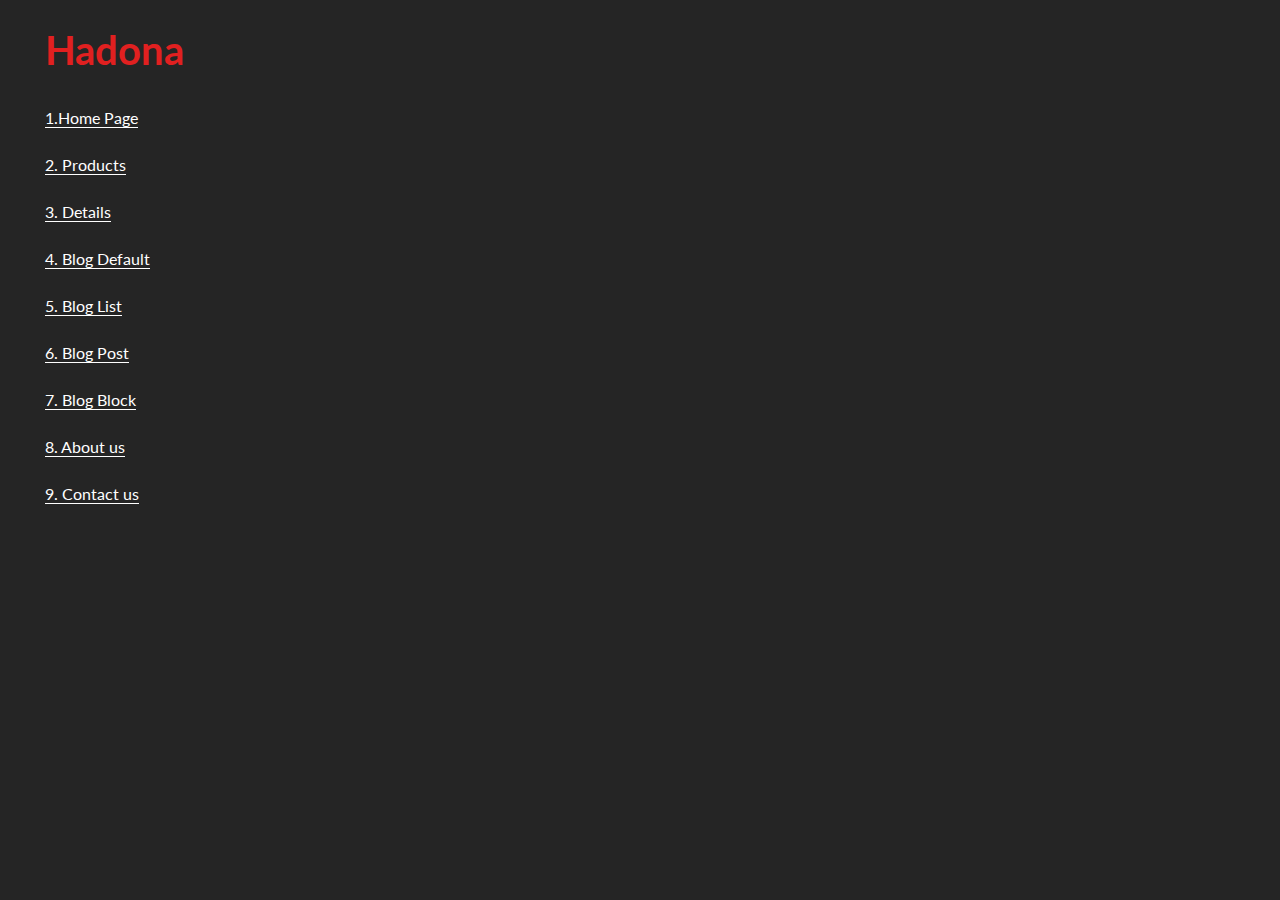
<file: preview.html>
<!DOCTYPE html>
<html lang="en">
 <head>
	<title>Preview</title>
	<meta charset="UTF-8">
	<meta name="format-detection" content="telephone=no">
	<link rel="stylesheet" href="css/style.min.css">
	<link rel="shortcut icon" href="favicon.ico">
	<!-- <meta name="robots" content="noindex, nofollow"> -->
	<!-- <meta name="viewport" content="width=device-width, initial-scale=1.0, maximum-scale=1.0, user-scalable=0"> -->
	<meta name="viewport" content="width=device-width, initial-scale=1.0">
</head>

<body>
	<div class="wrapper">
		
		<main class="page">

			<div class="preview">
				<div class="preview__container _container">
					<div class="preview__body">
						<div class="preview__title">Hadona</div>
						<ul class="preview__list">
							<li>
								<a href="index.html" target="_blank" class="preview__link">1.Home Page</a>
							</li>
							<li>
								<a href="products.html" target="_blank" class="preview__link">2. Products</a>
							</li>
							<li>
								<a href="details.html" target="_blank" class="preview__link">3. Details</a>
							</li>
							<li>
								<a href="blog-default.html" target="_blank" class="preview__link">4. Blog Default</a>
							</li>
							<li>
								<a href="blog-list.html" target="_blank" class="preview__link">5. Blog List</a>
							</li>
							<li>
								<a href="blog-post.html" target="_blank" class="preview__link">6. Blog Post</a>
							</li>
							<li>
								<a href="blog-blocks.html" target="_blank" class="preview__link">7. Blog Block</a>
							</li>
							<li>
								<a href="about-us.html" target="_blank" class="preview__link">8. About us</a>
							</li>
							<li>
								<a href="contact-us.html" target="_blank" class="preview__link">9. Contact us</a>
							</li>
						</ul>
					</div>
				</div>
			</div>




		</main>
		
	</div>
	<div class="popup popup_popup">
	<div class="popup__content">
		<div class="popup__body">
			<div class="popup__close"></div>
		</div>
	</div>
</div>
<div class="popup popup_massagename-message">
	<div class="popup__content">
		<div class="popup__body">
			<div class="popup__close"></div>
		</div>
	</div>
</div>
<div class="popup popup_video">
	<div class="popup__content">
		<div class="popup__body">
			<div class="popup__close popup__close_video"></div>
			<div class="popup__video _video"></div>
		</div>
	</div>
</div>

	<!-- Swiper -->
<!-- <script src="https://unpkg.com/swiper/swiper-bundle.min.js"></script> -->
<script src="js/vendors.min.js"></script>
<script src="js/app.min.js"></script>
</body>

</html>
</file>
<file: css/style.min.css>
@charset "UTF-8";
@import url("https://fonts.googleapis.com/css?family=Lato:700&display=swap");
@import url("https://fonts.googleapis.com/css?family=Poppins:300,regular,700&display=swap");
@font-face {
  font-family: "Gilroy-Bold";
  font-display: swap;
  src: url("../fonts/Gilroy-Bold.woff2") format("woff2"), url("../fonts/Gilroy-Bold.woff") format("woff");
  font-weight: 400;
  font-style: normal;
}
@font-face {
  font-family: "Gilroy-Medium";
  font-display: swap;
  src: url("../fonts/Gilroy-Medium.woff2") format("woff2"), url("../fonts/Gilroy-Medium.woff") format("woff");
  font-weight: 400;
  font-style: normal;
}
@font-face {
  font-family: "Gilroy-SemiBold";
  font-display: swap;
  src: url("../fonts/Gilroy-SemiBold.woff2") format("woff2"), url("../fonts/Gilroy-SemiBold.woff") format("woff");
  font-weight: 400;
  font-style: normal;
}
@font-face {
  font-family: "Gilroy-Regular";
  font-display: swap;
  src: url("../fonts/Gilroy-Regular.woff2") format("woff2"), url("../fonts/Gilroy-Regular.woff") format("woff");
  font-weight: 400;
  font-style: normal;
}
@font-face {
  font-family: "icons";
  font-display: swap;
  src: url("../fonts/icons.woff") format("woff"), url("../fonts/icons.woff2#icons") format("woff2");
  font-weight: normal;
  font-style: normal;
  font-display: block;
}
.body-actions__select::before, .navigation__link:not(:last-child)::before, [class^=_icon-]:before,
[class*=" _icon-"]:before {
  font-family: "icons";
  font-style: normal;
  font-weight: normal;
  font-variant: normal;
  text-transform: none;
  line-height: 1;
  -webkit-font-smoothing: antialiased;
  -moz-osx-font-smoothing: grayscale;
}

[class^=_icon-]:before,
[class*=" _icon-"]:before {
  display: block;
}

._icon-align:before {
  content: "\e900";
}

._icon-arrow:before {
  content: "\e901";
}

._icon-cart:before {
  content: "\e902";
}

._icon-check:before {
  content: "\e903";
}

._icon-chevrone:before {
  content: "\e904";
}

._icon-facebook:before {
  content: "\e905";
}

._icon-google:before {
  content: "\e906";
}

._icon-grid:before {
  content: "\e907";
}

._icon-heart:before {
  content: "\e908";
}

._icon-instagram:before {
  content: "\e909";
}

._icon-list:before {
  content: "\e90a";
}

._icon-pinterest:before {
  content: "\e90b";
}

._icon-play:before {
  content: "\e90c";
}

._icon-search:before {
  content: "\e90d";
}

._icon-settings:before {
  content: "\e90e";
}

._icon-shuffle:before {
  content: "\e90f";
}

._icon-tumblr:before {
  content: "\e910";
}

._icon-twitter:before {
  content: "\e911";
}

._icon-user:before {
  content: "\e912";
}

._icon-wallet:before {
  content: "\e913";
}

._icon-youtube:before {
  content: "\e914";
}

* {
  min-width: 0;
}

* {
  padding: 0px;
  margin: 0px;
  border: 0px;
}

*,
*:before,
*:after {
  -moz-box-sizing: border-box;
  -webkit-box-sizing: border-box;
  box-sizing: border-box;
}

aside,
nav,
footer,
header,
section {
  display: block;
}

html {
  font-size: 16px;
}

html,
body {
  height: 100%;
  min-width: 320px;
}

body {
  line-height: 1;
  font-family: "Poppins";
  -ms-text-size-adjust: 100%;
  -moz-text-size-adjust: 100%;
  -webkit-text-size-adjust: 100%;
}

input,
button,
textarea {
  font-family: "Poppins";
  font-size: inherit;
}

input::-ms-clear {
  display: none;
}

button {
  cursor: pointer;
  background-color: inherit;
}

button::-moz-focus-inner {
  padding: 0;
  border: 0;
}

a,
a:visited {
  text-decoration: none;
}

a:hover {
  text-decoration: none;
}

ul li {
  list-style: none;
}

img {
  vertical-align: top;
}

h1,
h2,
h3,
h4,
h5,
h6 {
  font-weight: inherit;
  font-size: inherit;
}

/*
&::-webkit-scrollbar {
	display: none;
}
*/
body {
  background-color: #f5f5f5;
  color: #000;
}
body._lock {
  overflow: hidden;
}

.wrapper {
  width: 100%;
  min-height: 100%;
  overflow: hidden;
  display: flex;
  flex-direction: column;
}
._container {
  max-width: 1800px;
  margin: 0 auto;
  padding: 0px 15px;
}

.button {
  display: inline-flex;
  padding: 0px 0px;
}
.button._fw {
  width: 100%;
}

.select {
  position: relative;
}
.select__item {
  position: relative;
}
.select__title {
  color: #000;
  border: 1px solid #d9d9d9;
  background-color: #fff;
  cursor: pointer;
  border-radius: 4px;
}
@media (max-width: 1660px) {
  .select__title {
    font-size: 18px;
  }
}
.select__value {
  display: flex;
  font-size: 14px;
  height: 30px;
  padding: 0px 15px;
  align-items: center;
  justify-content: space-between;
  flex-direction: row-reverse;
}
.select__value span {
  height: 1em;
  overflow: hidden;
  display: -webkit-box;
  -webkit-line-clamp: 1;
  -webkit-box-orient: vertical;
}
.select__value:before {
  content: "";
  display: inline-block;
  transition: all 0.3s ease 0s;
  width: 11px;
  height: 7px;
  background: url("../img/icons/select.svg") center/100% no-repeat;
}
.select__input {
  width: 100%;
  background-color: transparent;
  height: 100%;
}
.select__options {
  color: #000;
  position: absolute;
  top: 29px;
  border-radius: 0 0 4px 4px;
  min-width: 100%;
  left: 0;
  background-color: #fff;
  border-top: 0;
  border: 1px solid #d9d9d9;
  border-top: 0;
  font-size: 14px;
  padding: 10px 0px 5px 0px;
}
@media (max-width: 1660px) {
  .select__options {
    font-size: 18px;
  }
}
.select__option {
  cursor: pointer;
  padding: 5px 15px;
  margin: 0px 0px 0px 0px;
}
@media (min-width: 992px) {
  .select__option:hover {
    background: #d9d9d9;
  }
}
.select._active {
  z-index: 5;
}
.select._active .select__value:before {
  transform: rotate(-180deg);
}
.select._active .select__options {
  display: block;
}

input[type=text],
input[type=email],
input[type=tel],
textarea {
  -webkit-appearance: none;
  -moz-appearance: none;
  appearance: none;
}
input[type=text]:focus,
input[type=email]:focus,
input[type=tel]:focus,
textarea:focus {
  outline: none;
}

.input {
  border-radius: 0 !important;
  width: 100%;
  display: block;
  padding: 0px 20px;
}
textarea.input {
  resize: none;
  padding: 0px 0px;
}

.checkbox {
  position: relative;
}
.checkbox__input {
  position: absolute;
  width: 0;
  height: 0;
  opacity: 0;
  visibility: hidden;
}
.checkbox__input:checked + .checkbox__text:before {
  background: #fff url("../img/icons/check.svg") center no-repeat;
}
.checkbox__text {
  display: inline-flex;
  align-items: center;
  position: relative;
  font-size: 16px;
  color: #ffffff;
  letter-spacing: -0.3px;
  line-height: 1.25;
  cursor: pointer;
}
.checkbox__text:before {
  content: "";
  align-self: flex-start;
  margin: 0px 14px 0px 0px;
  flex: 0 0 20px;
  left: 0;
  top: 0;
  width: 20px;
  height: 18px;
  background: #fff;
  border: 1px solid #a7a9ac;
}
.checkbox a {
  color: #fff;
  text-decoration: underline;
}
@media (min-width: 992px) {
  .checkbox a:hover {
    text-decoration: none;
  }
}
.checkbox._error .checkbox__text:before {
  border: 1px solid #ee1212;
}

.options {
  display: flex;
  flex-direction: column;
  align-items: flex-start;
}
.options__item {
  position: relative;
  cursor: pointer;
}
.options__input {
  position: absolute;
  width: 0;
  height: 0;
  opacity: 0;
  left: 0;
  top: 0;
  visibility: hidden;
}
.options__input:checked + .options__text:after {
  transform: scale(1);
}
.options__text {
  display: inline-flex;
  align-items: center;
  position: relative;
  font-size: 16px;
  color: #ffffff;
  letter-spacing: -0.3px;
  line-height: 1.25;
}
.options__text:before {
  content: "";
  align-self: flex-start;
  margin: 0px 14px 0px 0px;
  flex: 0 0 20px;
  left: 0;
  top: 0;
  border-radius: 50%;
  width: 20px;
  height: 18px;
  background: #fff;
  border: 1px solid #a7a9ac;
}
.options__text:after {
  content: "";
  transition: all 0.3s ease 0s;
  transform: scale(0);
  width: 10px;
  height: 10px;
  border-radius: 50%;
  background-color: #77243a;
  position: absolute;
  left: 5px;
  top: 4px;
}

.rating {
  display: flex;
  align-items: flex-end;
  font-size: 40px;
  line-height: 0.75;
  transition: opacity 0.3s ease 0s;
}

.rating.rating_sending {
  opacity: 0.2;
}

.rating.rating_set .rating__active,
.rating.rating_set .rating__item {
  cursor: pointer;
}

.rating__body {
  position: relative;
}

.rating__body::before {
  content: "★★★★★";
  display: block;
}

.rating__active {
  position: absolute;
  width: 0%;
  height: 100%;
  top: 0;
  left: 0;
  overflow: hidden;
}

.rating__active::before {
  content: "★★★★★";
  position: absolute;
  width: 100%;
  height: 100%;
  top: 0;
  left: 0;
  color: #ffd300;
}

.rating__items {
  display: flex;
  position: absolute;
  width: 100%;
  height: 100%;
  top: 0;
  left: 0;
}

.rating__item {
  flex: 0 0 20%;
  height: 100%;
  opacity: 0;
}

.rating__value {
  font-size: 50%;
  line-height: 1;
  padding: 0px 0px 0px 10px;
}

.quantity {
  width: 121px;
  height: 40px;
  display: flex;
  border: 1px solid #ddd;
  border-radius: 5px;
}
.quantity__button {
  flex: 0 0 30px;
  position: relative;
  cursor: pointer;
}
.quantity__button::before, .quantity__button::after {
  content: "";
  position: absolute;
  top: 50%;
  left: 50%;
  transition: all 0.3s ease 0s;
  margin: 0px 0px 0px -4.5px;
  background-color: #333;
  width: 9px;
  height: 1px;
}
@media (any-hover: hover) {
  .quantity__button:hover::before, .quantity__button:hover::after {
    background-color: #e12020;
  }
}
.quantity__button_plus::before {
  transform: rotate(-90deg);
}
.quantity__input {
  flex: 1 1 auto;
  position: relative;
}
.quantity__input::before, .quantity__input::after {
  content: "";
  position: absolute;
  top: 0;
  width: 1px;
  height: 100%;
  background-color: #ddd;
}
.quantity__input::before {
  left: 0;
}
.quantity__input::after {
  right: 0;
}
.quantity__input input {
  height: 100%;
  color: #333;
  font-size: 14px;
  width: 100%;
  text-align: center;
}

.slider-arrows {
  pointer-events: none;
  position: absolute;
  top: 50%;
  width: 100%;
  transform: translate(0px, -50%);
  z-index: 3;
  display: flex;
  justify-content: space-between;
}

.slider-arrow {
  pointer-events: auto;
  position: relative;
  width: 50px;
  height: 50px;
  width: 50px;
  height: 50px;
  background-color: rgba(0, 0, 0, 0.25);
  border-radius: 50%;
  display: flex;
  justify-content: center;
  align-items: center;
  transition: all 0.3s ease 0s;
  border: 1px solid rgba(255, 255, 255, 0.5);
}
@media (max-width: 1800px) {
  .slider-arrow {
    width: calc(35px + 15 * ((100vw - 320px) / 1480));
  }
}
@media (max-width: 1800px) {
  .slider-arrow {
    height: calc(35px + 15 * ((100vw - 320px) / 1480));
  }
}
.slider-arrow::before {
  color: #fff;
  font-size: 24px;
}
@media (max-width: 1800px) {
  .slider-arrow::before {
    font-size: calc(18px + 6 * ((100vw - 320px) / 1480));
  }
}
@media (any-hover: hover) {
  .slider-arrow:hover {
    border: 1px solid #fff;
    background-color: #da4b4b;
  }
}
.slider-arrow--next::before {
  transform: rotate(180deg);
}
._small-title {
  color: #333;
  font-size: 20px;
  font-weight: 700;
  line-height: 110%;
  text-transform: uppercase;
}

._title-line {
  position: relative;
}
._title-line::before {
  content: "";
  position: absolute;
  left: 0;
  bottom: 0;
  width: 100%;
  height: 1px;
  background-color: #ddd;
}
._title-line::after {
  content: "";
  position: absolute;
  left: 0;
  bottom: -2px;
  width: 100px;
  height: 5px;
  background-color: #e12121;
}

._about-us-title {
  font-size: 30px;
  font-weight: 700;
  color: #333;
  line-height: 110%;
}
@media (max-width: 1800px) {
  ._about-us-title {
    font-size: calc(25px + 5 * ((100vw - 320px) / 1480));
  }
}
._about-us-title span {
  color: #c91212;
}

@keyframes fadeOut {
  0% {
    opacity: 0;
  }
  100% {
    opacity: 1;
  }
}
@keyframes fadeOutGrid {
  0% {
    transform: scale(0.95);
    opacity: 0;
  }
  100% {
    opacity: 1;
    transform: scale(1);
  }
}
@keyframes fadeOutAlign {
  0% {
    transform: scale(0.95);
    opacity: 0;
  }
  100% {
    opacity: 1;
    transform: scale(1);
  }
}
@keyframes fadeOutList {
  0% {
    transform: scale(0.95);
    opacity: 0;
  }
  100% {
    opacity: 1;
    transform: scale(1);
  }
}
.row:after {
  display: block;
  content: "";
  clear: both;
}

.rub:after {
  content: "₽";
}

ol.counter {
  list-style-type: none;
  counter-reset: item;
}
ol.counter li {
  position: relative;
  padding: 0px 0px 0px 45px;
}
ol.counter li:before {
  counter-increment: item;
  content: counter(item);
  position: absolute;
  left: 0;
  top: 0;
  color: #818181;
  font-size: 14px;
  font-weight: 700;
  text-align: center;
  line-height: 26px;
  border-radius: 50%;
  width: 28px;
  height: 28px;
  border: 1px solid #4274bb;
}

.ellipsis {
  display: block;
  overflow: hidden;
  width: 100%;
  white-space: nowrap;
  text-overflow: ellipsis;
}

.es {
  overflow: hidden;
  white-space: nowrap;
  text-overflow: ellipsis;
}

.table {
  display: table;
  font-size: 0;
  width: 100%;
}

.trow {
  display: table-row;
}

.cell {
  display: table-cell;
}
.cell.full {
  width: 100%;
}

._ibg {
  position: relative;
}
._ibg img {
  position: absolute;
  width: 100%;
  height: 100%;
  top: 0;
  left: 0;
  object-fit: cover;
}

body.ie ._ibg {
  background-position: center;
  background-size: cover;
  background-repeat: no-repeat;
}
body.ie ._ibg img {
  width: 0;
  height: 0;
  opacity: 0;
  visibility: hidden;
}

._video {
  position: relative;
  overflow: hidden;
  height: 0;
  padding-bottom: 56.25%;
}
._video video,
._video iframe,
._video object,
._video embed {
  position: absolute;
  top: 0;
  left: 0;
  width: 100%;
  height: 100%;
}

.videobg video,
.videobg iframe,
.videobg object,
.videobg embed {
  position: fixed;
  top: 50%;
  left: 50%;
  min-width: 100%;
  min-height: 100%;
  width: auto;
  height: auto;
  z-index: -100;
  transform: translateX(-50%) translateY(-50%);
  background-size: cover;
}

._more-content {
  transition: all 0.3s ease 0s;
  overflow: hidden;
}

._more-link {
  cursor: pointer;
}
._more-link span {
  font-style: normal;
}
._more-link span:first-child {
  display: block;
}
._more-link span:last-child {
  display: none;
}
._more-link._active span {
  font-style: normal;
}
._more-link._active span:first-child {
  display: none;
}
._more-link._active span:last-child {
  display: block;
}

#map {
  background: url("../img/icons/loading.gif") center/50px no-repeat;
}

._swiper {
  overflow: hidden;
}
._swiper .swiper-wrapper {
  width: 100%;
  height: 100%;
  box-sizing: content-box;
  display: flex;
  position: relative;
}
._swiper.swiper-container-vertical .swiper-wrapper {
  flex-direction: column;
}
._swiper.swiper-container-autoheight .swiper-wrapper {
  align-items: flex-start;
}

.swiper-container-initialized .swiper-slide {
  flex-shrink: 0;
}

.swiper-container-android .swiper-slide,
.swiper-container-android .swiper-wrapper {
  transform: translate3d(0px, 0, 0);
}

.swiper-button-lock {
  display: none !important;
}

._tabs-block {
  display: none;
}
._tabs-block._active {
  display: block;
}

.mirror {
  transform: scale(-1, 1);
}

.nicescroll-rails {
  z-index: 1000 !important;
}

._custom-scroll {
  position: fixed;
  right: 0;
  top: 0;
  width: 3px;
  height: 100%;
  z-index: 1000;
}
._custom-scroll__line {
  background-color: rgba(0, 0, 0, 0.5);
  border-radius: 3px 0 0 3px;
  position: relative;
  left: 0;
  top: 0;
  width: 100%;
}

/*! nouislider - 14.6.0 - 6/27/2020 */
/* Functional styling;
 * These styles are required for noUiSlider to function.
 * You don't need to change these rules to apply your design.
 */
.noUi-target,
.noUi-target * {
  -webkit-touch-callout: none;
  -webkit-tap-highlight-color: rgba(0, 0, 0, 0);
  -webkit-user-select: none;
  -ms-touch-action: none;
  touch-action: none;
  -ms-user-select: none;
  -moz-user-select: none;
  user-select: none;
  -moz-box-sizing: border-box;
  box-sizing: border-box;
}

.noUi-target {
  position: relative;
}

.noUi-base,
.noUi-connects {
  width: 100%;
  height: 100%;
  position: relative;
  z-index: 1;
}

/* Wrapper for all connect elements.
 */
.noUi-connects {
  overflow: hidden;
  z-index: 0;
}

.noUi-connect,
.noUi-origin {
  will-change: transform;
  position: absolute;
  z-index: 1;
  top: 0;
  right: 0;
  -ms-transform-origin: 0 0;
  -webkit-transform-origin: 0 0;
  -webkit-transform-style: preserve-3d;
  transform-origin: 0 0;
  transform-style: flat;
}

.noUi-connect {
  height: 100%;
  width: 100%;
}

.noUi-origin {
  height: 10%;
  width: 10%;
}

/* Offset direction
 */
.noUi-txt-dir-rtl.noUi-horizontal .noUi-origin {
  left: 0;
  right: auto;
}

/* Give origins 0 height/width so they don't interfere with clicking the
 * connect elements.
 */
.noUi-vertical .noUi-origin {
  width: 0;
}

.noUi-horizontal .noUi-origin {
  height: 0;
}

.noUi-handle {
  -webkit-backface-visibility: hidden;
  backface-visibility: hidden;
  position: absolute;
}

.noUi-touch-area {
  height: 100%;
  width: 100%;
}

.noUi-state-tap .noUi-connect,
.noUi-state-tap .noUi-origin {
  -webkit-transition: transform 0.3s;
  transition: transform 0.3s;
}

.noUi-state-drag * {
  cursor: inherit !important;
}

/* Slider size and handle placement;
 */
.noUi-horizontal {
  height: 18px;
}

.noUi-horizontal .noUi-handle {
  width: 23px;
  height: 23px;
  right: -11.5px;
  top: -10px;
}

.noUi-vertical {
  width: 18px;
}

.noUi-vertical .noUi-handle {
  width: 28px;
  height: 34px;
  right: -6px;
  top: -17px;
}

.noUi-txt-dir-rtl.noUi-horizontal .noUi-handle {
  left: -17px;
  right: auto;
}

/* Styling;
 * Giving the connect element a border radius causes issues with using transform: scale
 */
.noUi-target {
  height: 4px;
  background-color: #ddd;
  margin: 0px 11px 28px;
  position: relative;
}
.noUi-target::before, .noUi-target::after {
  content: "";
  background-color: #ddd;
  width: 11px;
  height: 4px;
  position: absolute;
  top: 0;
}
.noUi-target::before {
  left: -10px;
}
.noUi-target::after {
  right: -10px;
}

.noUi-connect {
  background-color: #888;
}

/* Handles and cursors;
 */
.noUi-draggable {
  cursor: ew-resize;
}

.noUi-vertical .noUi-draggable {
  cursor: ns-resize;
}

.noUi-handle {
  border: 1px solid #888;
  background-color: #ffffff;
  border-radius: 50%;
  cursor: default;
}

.noUi-active {
  box-shadow: inset 0 0 1px #fff, inset 0 1px 7px #ddd, 0 3px 6px -3px #bbb;
}

/* Disabled state;
 */
[disabled] .noUi-connect {
  background: #b8b8b8;
}

[disabled].noUi-target,
[disabled].noUi-handle,
[disabled] .noUi-handle {
  cursor: not-allowed;
}

/* Base;
 *
 */
.noUi-pips,
.noUi-pips * {
  -moz-box-sizing: border-box;
  box-sizing: border-box;
}

.noUi-pips {
  position: absolute;
  color: #999;
}

/* Values;
 *
 */
.noUi-value {
  position: absolute;
  white-space: nowrap;
  text-align: center;
}

.noUi-value-sub {
  color: #ccc;
  font-size: 10px;
}

/* Markings;
 *
 */
.noUi-marker {
  position: absolute;
  background: #ccc;
}

.noUi-marker-sub {
  background: #aaa;
}

.noUi-marker-large {
  background: #aaa;
}

/* Horizontal layout;
 *
 */
.noUi-pips-horizontal {
  padding: 10px 0;
  height: 80px;
  top: 100%;
  left: 0;
  width: 100%;
}

.noUi-value-horizontal {
  -webkit-transform: translate(-50%, 50%);
  transform: translate(-50%, 50%);
}

.noUi-rtl .noUi-value-horizontal {
  -webkit-transform: translate(50%, 50%);
  transform: translate(50%, 50%);
}

.noUi-marker-horizontal.noUi-marker {
  margin-left: -1px;
  width: 2px;
  height: 5px;
}

.noUi-marker-horizontal.noUi-marker-sub {
  height: 10px;
}

.noUi-marker-horizontal.noUi-marker-large {
  height: 15px;
}

/* Vertical layout;
 *
 */
.noUi-pips-vertical {
  padding: 0 10px;
  height: 100%;
  top: 0;
  left: 100%;
}

.noUi-value-vertical {
  -webkit-transform: translate(0, -50%);
  transform: translate(0, -50%);
  padding-left: 25px;
}

.noUi-rtl .noUi-value-vertical {
  -webkit-transform: translate(0, 50%);
  transform: translate(0, 50%);
}

.noUi-marker-vertical.noUi-marker {
  width: 5px;
  height: 2px;
  margin-top: -1px;
}

.noUi-marker-vertical.noUi-marker-sub {
  width: 10px;
}

.noUi-marker-vertical.noUi-marker-large {
  width: 15px;
}

.noUi-tooltip {
  color: #999999;
  font-size: 12px;
  position: absolute;
}

.noUi-horizontal .noUi-tooltip {
  transform: translate(-50%, 0);
  left: 50%;
  bottom: -22px;
}

.noUi-vertical .noUi-tooltip {
  -webkit-transform: translate(0, -50%);
  transform: translate(0, -50%);
  top: 50%;
  right: 120%;
}

.noUi-horizontal .noUi-origin > .noUi-tooltip {
  -webkit-transform: translate(50%, 0);
  transform: translate(50%, 0);
  left: auto;
  bottom: 10px;
}

.noUi-vertical .noUi-origin > .noUi-tooltip {
  -webkit-transform: translate(0, -18px);
  transform: translate(0, -18px);
  top: auto;
  right: 28px;
}

.popup {
  -webkit-overflow-scrolling: touch;
  z-index: 100;
  padding: 30px 10px;
  position: fixed;
  top: 0px;
  left: 0;
  width: 100%;
  height: 100%;
  transition: visibility 0.8s ease 0s;
  visibility: hidden;
}
.popup::before {
  content: "";
  background-color: rgba(0, 0, 0, 0.9);
  position: fixed;
  width: 100%;
  height: 100%;
  top: 0;
  left: 0;
  opacity: 0;
  transition: opacity 0.8s ease 0s;
}
.popup.show {
  visibility: visible;
  overflow: auto;
}
.popup.show::before {
  opacity: 1;
}
.popup.show .popup__body {
  transform: scale(1);
}
.popup._active {
  overflow: auto;
  visibility: visible;
}
.popup._active::before {
  opacity: 1;
}
.popup._active .popup__body {
  transition: all 0.3s ease 0.2s;
  transform: scale(1);
}
.popup__content {
  display: flex;
  flex-direction: column;
  align-items: center;
  min-height: 100%;
  flex: 1 1 auto;
  width: 100%;
  display: flex;
  justify-content: center;
  align-items: center;
}
.popup__body {
  transform: scale(0);
  transition: all 0.3s ease 0s;
  background-color: #fff;
  padding: 50px;
  width: 100%;
  max-width: 800px;
}
.popup__close {
  width: 15px;
  height: 15px;
  position: absolute;
  top: 0px;
  right: 0px;
  cursor: pointer;
  z-index: 30;
  background: url("../img/icons/close.svg") 0 0 no-repeat;
}

.header {
  position: absolute;
  top: 0;
  left: 0;
  width: 100%;
  min-height: 40px;
}
.header._scroll .header__wrapper {
  background-color: rgba(0, 0, 0, 0.9);
}
.header__wrapper {
  position: fixed;
  width: 100%;
  left: 0;
  top: 0;
  z-index: 50;
  transition: background-color 0.3s ease 0s;
  background-color: #000;
}
.header__inner {
  display: flex;
  align-items: center;
  position: relative;
}
.header__logo {
  flex: 0 0 176px;
  height: 40px;
  position: relative;
  z-index: 10;
}
@media (max-width: 1812px) {
  .header__logo {
    flex: 0 0 170px;
    height: 38px;
  }
}
@media (max-width: 1660px) {
  .header__logo {
    flex: 0 0 160px;
    height: 36px;
  }
}
@media (max-width: 1260px) {
  .header__logo {
    flex: 0 0 150px;
  }
}
@media (max-width: 991.98px) {
  .header__logo {
    flex: 0 0 140px;
    height: 33px;
  }
}
@media (max-width: 767.98px) {
  .header__logo {
    flex: 0 0 120px;
    height: 30px;
  }
}
@media (max-width: 479.98px) {
  .header__logo {
    flex: 0 0 110px;
    height: 26px;
  }
}
.header__menu {
  padding-right: 30px;
  flex: 1 1 auto;
  min-height: 60px;
}
@media (min-width: 1260px) {
  .header__menu {
    padding-left: 126px;
  }
}
@media (min-width: 1260px) and (max-width: 1800px) {
  .header__menu {
    padding-left: calc(1px + 125 * ((100vw - 320px) / 1480));
  }
}
@media (max-width: 1260px) {
  .header__menu {
    padding-left: 30px;
  }
}
@media (max-width: 991.98px) {
  .header__menu {
    padding: 0;
    justify-content: flex-end;
  }
}
@media (max-width: 479.98px) {
  .header__menu {
    min-height: 50px;
  }
}
.header__actions {
  flex: 0 1 auto;
  display: flex;
  z-index: 10;
}
@media (min-width: 767.98px) {
  .header__actions {
    position: relative;
  }
}
.menu {
  display: flex;
}
@media (max-width: 991.98px) {
  .menu__body {
    position: fixed;
    overflow: auto;
    z-index: 5;
    left: -100%;
    top: 0;
    width: 100%;
    height: 100%;
    background-color: rgba(0, 0, 0, 0.9);
    padding: 70px 15px 30px;
    transition: left 0.3s ease 0s;
  }
  .menu__body::before {
    content: "";
    position: fixed;
    z-index: 5;
    top: 0;
    left: -100%;
    width: 100%;
    height: 60px;
    background-color: #000;
    transition: left 0.3s ease 0s;
  }
  .menu__body._active {
    left: 0;
  }
  .menu__body._active::before {
    left: 0;
  }
}
@media (max-width: 479.98px) {
  .menu__body {
    padding: 60px 15px 30px;
  }
  .menu__body::before {
    height: 50px;
  }
}
.menu__list {
  height: 100%;
}
@media (min-width: 991.98px) {
  .menu__list {
    display: flex;
  }
}
.menu__item {
  position: relative;
}
@media (min-width: 991.98px) {
  .menu__item {
    border-left: 1px solid rgba(255, 255, 255, 0.1);
  }
}
@media (min-width: 991.98px) and (any-hover: hover) {
  .menu__item:hover .menu__link {
    color: #da4b4b;
  }
  .menu__item:hover .menu__sub-list {
    opacity: 1;
    visibility: visible;
    transform: translate(0px, 0px);
    border-top: 1px solid #e22020;
    pointer-events: auto;
  }
  .menu__item:hover .drowpdown-body {
    opacity: 1;
    visibility: visible;
    border-top: 1px solid #e22020;
    transform: translate(-20%, 0px);
    pointer-events: auto;
  }
}
@media (min-width: 991.98px) and (any-hover: hover) and (max-width: 1260px) {
  .menu__item:hover .drowpdown-body {
    transform: translate(-27%, 0px);
  }
}
@media (min-width: 991.98px) {
  .menu__item._hover .menu__link {
    color: #da4b4b;
  }
  .menu__item._hover .menu__sub-list {
    opacity: 1;
    visibility: visible;
    transform: translate(0px, 0px);
    border-top: 1px solid #e22020;
    pointer-events: auto;
  }
  .menu__item._hover .drowpdown-body {
    opacity: 1;
    visibility: visible;
    border-top: 1px solid #e22020;
    transform: translate(-20%, 0px);
    pointer-events: auto;
  }
}
@media (min-width: 991.98px) and (max-width: 1260px) {
  .menu__item._hover .drowpdown-body {
    transform: translate(-27%, 0px);
  }
}
@media (max-width: 991.98px) {
  .menu__item {
    border-bottom: 1px solid rgba(255, 255, 255, 0.1);
  }
}
.menu__link {
  display: flex;
  justify-content: center;
  align-items: center;
  padding-top: 5px;
  padding-bottom: 5px;
  height: 100%;
  color: #888;
  font-size: 16px;
  font-weight: 400;
  line-height: 137.5%;
  text-transform: uppercase;
  text-align: center;
  transition: color 0.3s ease 0s;
}
@media (min-width: 991.98px) {
  .menu__link {
    padding-right: 20px;
    padding-left: 20px;
  }
}
@media (min-width: 991.98px) and (max-width: 1800px) {
  .menu__link {
    padding-right: calc(1px + 19 * ((100vw - 320px) / 1480));
  }
}
@media (min-width: 991.98px) and (max-width: 1800px) {
  .menu__link {
    padding-left: calc(1px + 19 * ((100vw - 320px) / 1480));
  }
}
@media (min-width: 991.98px) and (any-hover: hover) {
  .menu__link:hover {
    color: #da4b4b;
  }
}
@media (max-width: 1260px) {
  .menu__link {
    font-size: 15px;
  }
}
@media (max-width: 991.98px) {
  .menu__link {
    padding: 5px 25px 5px 5px;
    font-size: 24px;
    justify-content: flex-start;
  }
  .menu__link.menu__link--down::before {
    content: "";
    position: absolute;
    top: 14px;
    right: 15px;
    border-left: 5px solid #888;
    border-top: 5px solid transparent;
    border-bottom: 5px solid transparent;
    transition: all 0.3s ease 0s;
  }
  .menu__link._active {
    color: #da4b4b;
  }
  .menu__link._active::before {
    content: "";
    border-left: 5px solid #da4b4b;
    transform: rotate(90deg);
  }
}
@media (min-width: 991.98px) {
  .menu__sub-list {
    position: absolute;
    z-index: 5;
    top: 100%;
    left: 0;
    border-radius: 0px 0px 4px 4px;
    background-color: #000;
    min-width: 250px;
    padding: 15px 0px;
    max-width: 250px;
    width: 100%;
    transition: all 0.3s ease 0s;
    border-top: 1px solid transparent;
    opacity: 0;
    visibility: hidden;
    transform: translate(0px, 10px);
    pointer-events: none;
  }
}
@media (max-width: 991.98px) {
  .menu__sub-list {
    padding: 0px 0px 10px 0px;
  }
}
.menu__sub-list li {
  position: relative;
}
@media (min-width: 991.98px) and (any-hover: hover) {
  .menu__sub-list li:hover.menu__sub-li--drop::before {
    border-left: 5px solid #da4b4b;
  }
  .menu__sub-list li:hover.menu__sub-li--drop .menu__sub-link {
    color: #da4b4b;
  }
  .menu__sub-list li:hover .menu__sub-sub-list {
    opacity: 1;
    visibility: visible;
    pointer-events: auto;
    transform: translate(0px, 0px);
  }
}
@media (min-width: 991.98px) {
  .menu__sub-list li._hover.menu__sub-li--drop::before {
    border-left: 5px solid #da4b4b;
  }
  .menu__sub-list li._hover.menu__sub-li--drop .menu__sub-link {
    color: #da4b4b;
  }
  .menu__sub-list li._hover .menu__sub-sub-list {
    opacity: 1;
    visibility: visible;
    pointer-events: auto;
    transform: translate(0px, 0px);
  }
}
@media (min-width: 991.98px) {
  .menu__sub-list li:not(:last-child) {
    border-bottom: 1px solid #1a1a1a;
  }
}
@media (min-width: 991.98px) {
  .menu__sub-list li.menu__sub-li--drop::before {
    content: "";
    position: absolute;
    top: 50%;
    transform: translate(0px, -50%);
    right: 15px;
    border-left: 5px solid #888;
    border-top: 5px solid transparent;
    border-bottom: 5px solid transparent;
    transition: border 0.3s ease 0s;
  }
}
@media (max-width: 991.98px) {
  .menu__sub-list li {
    border-bottom: 1px solid rgba(255, 255, 255, 0.5);
  }
}
.menu__sub-link {
  font-size: 14px;
  color: #888;
  padding: 15px 25px 15px 15px;
  display: block;
  transition: color 0.3s ease 0s;
}
@media (min-width: 991.98px) and (any-hover: hover) {
  .menu__sub-link:hover {
    color: #da4b4b;
  }
}
@media (max-width: 991.98px) {
  .menu__sub-link {
    font-size: 20px;
    padding: 10px 25px 10px 15px;
    position: relative;
  }
  .menu__sub-link.menu__sub-link--drop::before {
    content: "";
    position: absolute;
    top: 14px;
    right: 15px;
    border-left: 5px solid #888;
    border-top: 5px solid transparent;
    border-bottom: 5px solid transparent;
    transition: all 0.3s ease 0s;
  }
  .menu__sub-link._active {
    color: #da4b4b;
  }
  .menu__sub-link._active.menu__sub-link--drop::before {
    border-left: 5px solid #da4b4b;
    transform: rotate(90deg);
  }
}
@media (min-width: 991.98px) {
  .menu__sub-sub-list {
    position: absolute;
    z-index: 6;
    top: 0;
    left: 100%;
    background-color: #000;
    max-width: 250px;
    min-width: 250px;
    width: 100%;
    border-radius: 0px 0px 4px 4px;
    opacity: 0;
    visibility: hidden;
    pointer-events: none;
    transform: translate(0px, 10px);
    transition: all 0.3s ease 0s;
    border: 1px solid rgba(255, 255, 255, 0.25);
  }
}
.menu__sub-sub-link {
  color: #888;
  padding: 15px;
  display: block;
  font-size: 14px;
  transition: color 0.3s ease 0s;
}
@media (min-width: 991.98px) and (any-hover: hover) {
  .menu__sub-sub-link:hover {
    color: #da4b4b;
  }
}
@media (max-width: 991.98px) {
  .menu__sub-sub-link {
    font-size: 18px;
    padding: 10px 25px 10px 25px;
  }
}
@media (min-width: 991.98px) {
  .drowpdown-body {
    position: absolute;
    z-index: 5;
    left: 0;
    top: 100%;
    width: 100%;
    min-width: 900px;
    max-width: 900px;
    background-color: #000;
    border-top: 1px solid transparent;
    padding: 30px 15px;
    opacity: 0;
    visibility: hidden;
    transition: all 0.3s ease 0s;
    transform: translate(-20%, 10px);
    pointer-events: none;
  }
}
@media (min-width: 991.98px) {
  .drowpdown-body__items {
    display: flex;
    margin: 0 -15px;
  }
}
@media (min-width: 991.98px) {
  .drowpdown-body__column {
    padding: 0 15px;
    flex: 0 1 25%;
  }
}
.drowpdown-body__title {
  color: #fff;
  font-family: "Lato";
  font-weight: 700;
  font-size: 18px;
  padding: 0px 0px 20px 0px;
  border-bottom: 1px solid #1a1a1a;
  margin: 0px 0px 15px 0px;
}
@media (max-width: 991.98px) {
  .drowpdown-body__title {
    font-size: 20px;
    padding: 10px 25px 10px 15px;
    position: relative;
    margin: 0;
    color: #888;
    border-bottom: 1px solid rgba(255, 255, 255, 0.5);
  }
  .drowpdown-body__title::before {
    content: "";
    position: absolute;
    top: 14px;
    right: 15px;
    border-left: 5px solid #888;
    border-top: 5px solid transparent;
    border-bottom: 5px solid transparent;
    transition: all 0.3s ease 0s;
  }
  .drowpdown-body__title._active {
    color: #da4b4b;
  }
  .drowpdown-body__title._active::before {
    border-left: 5px solid #da4b4b;
    transform: rotate(90deg);
  }
}
.drowpdown-body__list li {
  position: relative;
}
@media (min-width: 991.98px) {
  .drowpdown-body__list li.menu__sub-sub-li--drop::before {
    content: "";
    position: absolute;
    top: 50%;
    transform: translate(0px, -50%);
    right: 15px;
    border-left: 5px solid #888;
    border-top: 5px solid transparent;
    border-bottom: 5px solid transparent;
    transition: border 0.3s ease 0s;
  }
}
@media (min-width: 991.98px) and (any-hover: hover) {
  .drowpdown-body__list li:hover.menu__sub-sub-li--drop::before {
    border-left: 5px solid #da4b4b;
  }
  .drowpdown-body__list li:hover.menu__sub-sub-li--drop .drowpdown-body__link {
    color: #da4b4b;
  }
  .drowpdown-body__list li:hover .drowpdown-body__sumb-list {
    opacity: 1;
    visibility: visible;
    pointer-events: auto;
    transform: translate(0px, 0px);
  }
}
@media (min-width: 991.98px) {
  .drowpdown-body__list li._hover.menu__sub-sub-li--drop::before {
    border-left: 5px solid #da4b4b;
  }
  .drowpdown-body__list li._hover.menu__sub-sub-li--drop .drowpdown-body__link {
    color: #da4b4b;
  }
  .drowpdown-body__list li._hover .drowpdown-body__sumb-list {
    opacity: 1;
    visibility: visible;
    pointer-events: auto;
    transform: translate(0px, 0px);
  }
}
@media (max-width: 991.98px) {
  .drowpdown-body__list li {
    border-bottom: 1px solid rgba(255, 255, 255, 0.5);
  }
}
@media (max-width: 991.98px) {
  .drowpdown-body__list {
    padding: 0px 0px 10px 0px;
  }
}
.drowpdown-body__link {
  display: block;
  font-size: 14px;
  color: #888;
  padding: 10px 0px;
  transition: color 0.3s ease 0s;
}
@media (min-width: 991.98px) and (any-hover: hover) {
  .drowpdown-body__link:hover {
    color: #da4b4b;
  }
}
@media (max-width: 991.98px) {
  .drowpdown-body__link {
    font-size: 18px;
    transition: all 0.3s ease 0s;
    padding: 10px 25px 10px 25px;
    position: relative;
  }
  .drowpdown-body__link.drowpdown-body__link--drop::before {
    content: "";
    position: absolute;
    top: 10px;
    right: 15px;
    border-left: 5px solid #888;
    border-top: 5px solid transparent;
    border-bottom: 5px solid transparent;
    transition: all 0.3s ease 0s;
  }
  .drowpdown-body__link._active {
    color: #da4b4b;
  }
  .drowpdown-body__link._active.drowpdown-body__link--drop::before {
    border-left: 5px solid #da4b4b;
    transform: rotate(90deg);
  }
}
@media (min-width: 991.98px) {
  .drowpdown-body__sumb-list {
    position: absolute;
    z-index: 6;
    top: 0;
    left: 100%;
    background-color: #000;
    max-width: 250px;
    min-width: 250px;
    width: 100%;
    border-radius: 0px 0px 4px 4px;
    border: 1px solid rgba(255, 255, 255, 0.25);
    opacity: 0;
    visibility: hidden;
    pointer-events: none;
    transform: translate(0px, 10px);
    transition: all 0.3s ease 0s;
  }
}
@media (max-width: 991.98px) {
  .drowpdown-body__sumb-list {
    padding: 0px 0px 10px 0px;
  }
  .drowpdown-body__sumb-list li {
    border-bottom: 1px solid #fff;
  }
}
.drowpdown-body__sub-link {
  display: block;
  font-size: 14px;
  color: #888;
  padding: 10px 15px;
  transition: color 0.3s ease 0s;
  padding: 10px 15px 10px 35px;
}
@media (min-width: 991.98px) and (any-hover: hover) {
  .drowpdown-body__sub-link:hover {
    color: #da4b4b;
  }
}
.drowpdown-body__image {
  position: relative;
  padding: 0px 0px 78% 0px;
  display: block;
  border: 1px solid transparent;
  transition: border 0.3s ease 0s;
}
@media (any-hover: hover) {
  .drowpdown-body__image:hover {
    border: 1px solid rgba(255, 255, 255, 0.5);
  }
  .drowpdown-body__image:hover::before {
    background-color: rgba(0, 0, 0, 0.5);
  }
}
@media (max-width: 991.98px) {
  .drowpdown-body__image {
    display: none;
  }
}
.drowpdown-body__image::before {
  content: "";
  position: absolute;
  z-index: 1;
  width: 100%;
  height: 100%;
  top: 0;
  left: 0;
  background-color: transparent;
  transition: background-color 0.3s ease 0s;
}

.search-menu {
  z-index: 10;
}
@media (min-width: 767.98px) {
  .search-menu {
    position: relative;
  }
}
@media (any-hover: hover) {
  .search-menu:hover .search-menu__btn {
    color: #da4b4b;
  }
  .search-menu:hover .search-menu__form {
    opacity: 1;
    visibility: visible;
    border-top: 1px solid #e22020;
    transform: translate(0px, 0px);
    pointer-events: auto;
  }
}
.search-menu._hover .search-menu__btn {
  color: #da4b4b;
}
.search-menu._hover .search-menu__form {
  opacity: 1;
  visibility: visible;
  border-top: 1px solid #e22020;
  transform: translate(0px, 0px);
  pointer-events: auto;
}
.search-menu__btn {
  height: 100%;
  color: #888;
  transition: color 0.3s ease 0s;
  font-size: 16px;
  display: flex;
  justify-content: center;
  align-items: center;
  padding-top: 5px;
  padding-bottom: 5px;
  padding-right: 20px;
  padding-left: 20px;
  border-left: 1px solid rgba(255, 255, 255, 0.1);
  border-right: 1px solid rgba(255, 255, 255, 0.1);
}
@media (max-width: 1800px) {
  .search-menu__btn {
    padding-right: calc(10px + 10 * ((100vw - 320px) / 1480));
  }
}
@media (max-width: 1800px) {
  .search-menu__btn {
    padding-left: calc(10px + 10 * ((100vw - 320px) / 1480));
  }
}
@media (max-width: 479.98px) {
  .search-menu__btn {
    font-size: 15px;
    padding-left: 8px;
    padding-right: 8px;
  }
}
.search-menu__form {
  position: absolute;
  z-index: 5;
  top: 100%;
  right: 0;
  width: 100%;
  min-width: 400px;
  max-width: 400px;
  background-color: #000;
  border-top: 1px solid transparent;
  display: flex;
  align-items: center;
  padding: 0 10px;
  opacity: 0;
  visibility: hidden;
  pointer-events: none;
  transform: translate(0px, 10px);
  transition: all 0.3s ease 0s;
  border-radius: 0px 0px 4px 4px;
}
@media (max-width: 767.98px) {
  .search-menu__form {
    min-width: 100%;
    max-width: 100%;
  }
}
.search-menu__form input {
  height: 38px;
  font-size: 13px;
  border: 1px solid transparent;
  transition: border 0.3s ease 0s;
}
.search-menu__form._error input {
  border: 1px solid #ff0000;
}
.search-menu__submit {
  height: 100%;
  text-transform: uppercase;
  padding: 5px 10px;
  color: #fff;
  display: flex;
  justify-content: center;
  align-items: center;
  text-align: center;
  min-height: 60px;
  font-size: 15px;
  letter-spacing: 0.35px;
  font-weight: 700;
  max-width: 130px;
  font-family: "Lato";
}
@media (any-hover: hover) {
  .search-menu__submit:hover {
    color: #da4b4b;
  }
}

@media (any-hover: hover) {
  .settings-header__body:hover .settings-header__icon::before {
    color: #da4b4b;
  }
  .settings-header__body:hover .dropdown-settings {
    opacity: 1;
    visibility: visible;
    pointer-events: auto;
    border-top: 1px solid #e22020;
    transform: translate(0px, 0px);
  }
}
.settings-header__body._hover .settings-header__icon::before {
  color: #da4b4b;
}
.settings-header__body._hover .dropdown-settings {
  opacity: 1;
  visibility: visible;
  pointer-events: auto;
  border-top: 1px solid #e22020;
  transform: translate(0px, 0px);
}
.settings-header__button {
  display: flex;
  align-items: center;
  color: #888;
  min-height: 60px;
  padding-top: 5px;
  padding-bottom: 5px;
  padding-right: 20px;
  padding-left: 20px;
  border-right: 1px solid rgba(255, 255, 255, 0.1);
  position: relative;
}
@media (max-width: 1800px) {
  .settings-header__button {
    padding-right: calc(10px + 10 * ((100vw - 320px) / 1480));
  }
}
@media (max-width: 1800px) {
  .settings-header__button {
    padding-left: calc(10px + 10 * ((100vw - 320px) / 1480));
  }
}
.settings-header__button::before {
  content: "";
  position: absolute;
  z-index: 1;
  width: 100%;
  height: 100%;
  top: 0;
  left: 0;
  background-color: transparent;
}
@media (max-width: 479.98px) {
  .settings-header__button {
    padding-right: 8px;
    padding-left: 8px;
    min-height: 50px;
  }
}
.settings-header__icon {
  font-size: 13px;
  margin: 0px 9px 0px 0px;
}
.settings-header__icon::before {
  font-size: 16px;
  transition: color 0.3s ease 0s;
}
@media (max-width: 1660px) {
  .settings-header__icon {
    margin: 0;
  }
}
@media (max-width: 479.98px) {
  .settings-header__icon::before {
    font-size: 15px;
  }
}
.settings-header__text {
  display: flex;
  align-items: center;
  flex-direction: row-reverse;
  font-size: 13px;
  font-weight: 400;
}
.settings-header__text::before {
  margin: 0px 0px 0px 9px;
  transform: rotate(-180deg);
}
@media (max-width: 1660px) {
  .settings-header__text {
    display: none;
  }
}
.dropdown-settings {
  position: absolute;
  z-index: 5;
  top: 100%;
  right: 0;
  max-width: 460px;
  min-width: 460px;
  width: 100%;
  border-top: 1px solid transparent;
  background-color: #000;
  box-shadow: 0 0 10px rgba(0, 0, 0, 0.25);
  opacity: 0;
  visibility: hidden;
  transform: translate(0px, 10px);
  pointer-events: none;
  transition: all 0.3s ease 0s;
  border-radius: 0px 0px 4px 4px;
  overflow: hidden;
}
@media (max-width: 767.98px) {
  .dropdown-settings {
    max-width: 100%;
    min-width: 100%;
  }
}
.dropdown-settings__body {
  display: flex;
}
@media (max-width: 479.98px) {
  .dropdown-settings__body {
    flex-wrap: wrap;
  }
}
.dropdown-settings__form {
  flex: 0 1 50%;
  padding: 25px 15px;
  position: relative;
}
@media (max-width: 479.98px) {
  .dropdown-settings__form {
    flex: 1 1 100%;
    padding: 15px;
  }
}
.dropdown-settings__image {
  position: absolute;
  z-index: -1;
  right: 0;
  bottom: 0;
  width: 100%;
  padding: 0px 0px 60% 0px;
}
.dropdown-settings__image::before {
  content: "";
  position: absolute;
  z-index: 1;
  width: 100%;
  height: 100%;
  top: 0;
  left: 0;
  background-color: rgba(0, 0, 0, 0.5);
}
.dropdown-settings__line:not(:last-child) {
  margin: 0px 0px 20px 0px;
}
@media (max-width: 479.98px) {
  .dropdown-settings__line:not(:last-child) {
    margin: 0px 0px 15px 0px;
  }
}
.dropdown-settings__input {
  border: 1px solid transparent;
  transition: border 0.3s ease 0s;
}
.dropdown-settings__input input {
  height: 35px;
}
.dropdown-settings__input._error {
  border: 1px solid red;
}
.dropdown-settings__checkbox {
  display: inline-block;
}
.dropdown-settings__checkbox:not(:last-child) {
  margin: 0px 0px 40px 0px;
}
@media (max-width: 479.98px) {
  .dropdown-settings__checkbox:not(:last-child) {
    margin: 0px 0px 25px 0px;
  }
}
.dropdown-settings__checkbox .checkbox__input:checked + .checkbox__text::before {
  background: #e22020 url("../img/icons/check.svg") no-repeat;
}
.dropdown-settings__checkbox .checkbox__text {
  font-size: 13px;
  color: #888;
}
.dropdown-settings__checkbox .checkbox__text::before {
  margin: 0px 5px 0px 0px;
  flex: 0 0 13px;
  width: 13px;
  height: 13px;
  transition: all 0.3s ease 0s;
}
.dropdown-settings__btn {
  width: 100%;
  display: block;
  max-width: 170px;
  text-align: center;
  padding: 5px 25px;
  min-height: 41px;
  border-radius: 21px;
  background-color: #fff;
  margin: 0 auto;
  transition: all 0.3s ease 0s;
  border: 1px solid transparent;
}
.dropdown-settings__btn:not(:last-child) {
  margin: 0px 0px 30px 0px;
}
@media (any-hover: hover) {
  .dropdown-settings__btn:hover {
    background-color: #000;
    color: #fff;
    border: 1px solid #fff;
  }
}
@media (max-width: 479.98px) {
  .dropdown-settings__btn:not(:last-child) {
    margin: 0px 0px 20px 0px;
  }
}
.dropdown-settings__link {
  text-align: center;
  display: block;
  color: #888;
  font-size: 13px;
}
.dropdown-settings__actions {
  flex: 0 1 50%;
  padding: 25px 15px;
  background-color: #fff;
}
@media (max-width: 479.98px) {
  .dropdown-settings__actions {
    flex: 1 1 100%;
    padding: 15px;
  }
}
.dropdown-settings__languages {
  margin: 0px 0px 30px 0px;
}
@media (max-width: 479.98px) {
  .dropdown-settings__languages {
    margin: 0px 0px 20px 0px;
  }
}
.dropdown-settings__currency {
  padding: 0px 0px 30px 0px;
  margin: 0px 0px 30px 0px;
  border-bottom: 1px solid rgba(136, 136, 136, 0.5);
}
@media (max-width: 479.98px) {
  .dropdown-settings__currency {
    padding: 0px 0px 15px 0px;
    margin: 0px 0px 15px 0px;
  }
}
.languages-settings__title {
  font-weight: 700;
  text-transform: uppercase;
  color: #333;
  margin: 0px 0px 10px 0px;
}
.languages-settings__items {
  display: flex;
  flex-wrap: wrap;
}
.languages-settings__column {
  padding: 5px;
  margin: 0px 1px 0px 0px;
  border: 1px solid transparent;
  transition: border 0.3s ease 0s;
}
@media (any-hover: hover) {
  .languages-settings__column:hover {
    border: 1px solid #333;
  }
}
.languages-settings__column._active {
  border: 1px solid #000;
}
.languages-settings__image {
  width: 16px;
  height: 10px;
}

.currency-settings__title {
  font-weight: 700;
  text-transform: uppercase;
  color: #333;
  margin: 0px 0px 10px 0px;
}
.currency-settings__items {
  display: flex;
  flex-wrap: wrap;
}
.currency-settings__column {
  padding: 5px 8px;
  margin: 0px 1px 0px 0px;
  transition: border 0.3s ease 0s;
  border: 1px solid transparent;
}
@media (any-hover: hover) {
  .currency-settings__column:hover {
    border: 1px solid #333;
  }
}
.currency-settings__column._active {
  border: 1px solid #000;
}
.currency-settings__link {
  font-size: 16px;
  color: #333;
}

.links-settings__list li:not(:last-child) {
  margin: 0px 0px 15px 0px;
}
.links-settings__link {
  display: flex;
  color: #333;
  transition: color 0.3s ease 0s;
}
@media (any-hover: hover) {
  .links-settings__link:hover {
    color: #da4b4b;
  }
}
.links-settings__link::before {
  margin: 0px 8px 0px 0px;
}

@media (any-hover: hover) {
  .whallet-header__body:hover .whallet-header__icon::before {
    color: #da4b4b;
  }
  .whallet-header__body:hover .dropwdown-whallet {
    opacity: 1;
    visibility: visible;
    border-top: 1px solid #e22020;
    transform: translate(0px, 0px);
    pointer-events: auto;
  }
}
.whallet-header__body._hover .whallet-header__icon::before {
  color: #da4b4b;
}
.whallet-header__body._hover .dropwdown-whallet {
  opacity: 1;
  visibility: visible;
  border-top: 1px solid #e22020;
  transform: translate(0px, 0px);
  pointer-events: auto;
}
.whallet-header__button {
  display: flex;
  align-items: center;
  color: #888;
  min-height: 60px;
  padding-top: 5px;
  padding-bottom: 5px;
  padding-right: 20px;
  padding-left: 20px;
  position: relative;
}
@media (max-width: 1800px) {
  .whallet-header__button {
    padding-right: calc(10px + 10 * ((100vw - 320px) / 1480));
  }
}
@media (max-width: 1800px) {
  .whallet-header__button {
    padding-left: calc(10px + 10 * ((100vw - 320px) / 1480));
  }
}
.whallet-header__button::before {
  content: "";
  position: absolute;
  z-index: 1;
  width: 100%;
  height: 100%;
  top: 0;
  left: 0;
  background-color: transparent;
}
@media (max-width: 991.98px) {
  .whallet-header__button {
    border-right: 1px solid rgba(255, 255, 255, 0.1);
    padding-left: 8px;
    padding-right: 8px;
  }
}
@media (max-width: 479.98px) {
  .whallet-header__button {
    min-height: 50px;
  }
}
.whallet-header__icon {
  position: relative;
  display: flex;
  align-items: center;
  font-size: 13px;
  margin: 0px 4px 0px 0px;
}
.whallet-header__icon span {
  color: #fff;
}
.whallet-header__icon::before {
  font-size: 16px;
  margin: 0px 8px 0px 0px;
  transition: color 0.3s ease 0s;
}
@media (max-width: 1660px) {
  .whallet-header__icon {
    margin: 0;
  }
}
@media (max-width: 991.98px) {
  .whallet-header__icon::before {
    margin: 0px 4px 0px 0px;
  }
}
@media (max-width: 479.98px) {
  .whallet-header__icon::before {
    font-size: 15px;
  }
}
.whallet-header__text {
  font-size: 13px;
}
@media (max-width: 1660px) {
  .whallet-header__text {
    display: none;
  }
}
.dropwdown-whallet {
  position: absolute;
  z-index: 5;
  top: 100%;
  right: 0px;
  max-width: 250px;
  min-width: 250px;
  width: 100%;
  padding: 5px 20px;
  display: flex;
  justify-content: center;
  align-items: center;
  min-height: 50px;
  background-color: #000;
  border-top: 1px solid transparent;
  transition: all 0.3s ease 0s;
  opacity: 0;
  visibility: hidden;
  transform: translate(0px, 10px);
  pointer-events: none;
  border-radius: 0px 0px 4px 4px;
}
.dropwdown-whallet__text {
  font-size: 13px;
  color: #888;
  font-weight: 400;
}

.icon-menu {
  display: none;
}
@media (max-width: 991.98px) {
  .icon-menu {
    display: flex;
    justify-content: center;
    align-items: center;
    width: auto;
    min-height: 60px;
    height: 100%;
    padding: 0px 0px 0px 10px;
  }
  .icon-menu._active .icon-menu__inner span {
    transform: scale(0);
  }
  .icon-menu._active .icon-menu__inner span:first-child {
    transform: rotate(-45deg);
    top: calc(50% - 1px);
  }
  .icon-menu._active .icon-menu__inner span:last-child {
    transform: rotate(45deg);
    bottom: calc(50% - 1px);
  }
}
@media (max-width: 479.98px) {
  .icon-menu {
    padding: 0px 0px 0px 8px;
    min-height: 50px;
  }
}
@media (max-width: 991.98px) {
  .icon-menu__inner {
    position: relative;
    width: 25px;
    height: 17px;
    cursor: pointer;
    z-index: 5;
  }
  .icon-menu__inner span {
    transition: all 0.3s ease 0s;
    top: calc(50% - 1px);
    left: 0px;
    position: absolute;
    width: 100%;
    height: 2px;
    background-color: #888;
  }
  .icon-menu__inner span:first-child {
    top: 0px;
  }
  .icon-menu__inner span:last-child {
    top: auto;
    bottom: 0px;
  }
}
@media (max-width: 479.98px) {
  .icon-menu__inner {
    width: 20px;
    height: 15px;
  }
}

.top-footer {
  position: relative;
  padding-top: 25px;
  padding-bottom: 25px;
}
@media (max-width: 1800px) {
  .top-footer {
    padding-top: calc(20px + 5 * ((100vw - 320px) / 1480));
  }
}
@media (max-width: 1800px) {
  .top-footer {
    padding-bottom: calc(20px + 5 * ((100vw - 320px) / 1480));
  }
}
.top-footer__background {
  position: absolute;
  width: 100%;
  height: 100%;
  top: 0;
  left: 0;
}
.top-footer__background::before {
  content: "";
  position: absolute;
  z-index: 1;
  width: 100%;
  height: 100%;
  top: 0;
  left: 0;
  background-color: rgba(0, 0, 0, 0.25);
}
.top-footer__items {
  position: relative;
  z-index: 2;
}
@media (min-width: 1260px) {
  .top-footer__items {
    align-items: center;
  }
}
@media (min-width: 767.98px) {
  .top-footer__items {
    display: flex;
  }
}
@media (min-width: 767.98px) {
  .top-footer__column {
    flex: 0 1 50%;
    display: flex;
  }
  .top-footer__column:first-child {
    padding: 0px 30px 0px 0px;
  }
  .top-footer__column:last-child {
    justify-content: flex-end;
  }
}
@media (max-width: 767.98px) {
  .top-footer__column:not(:last-child) {
    margin: 0px 0px 20px 0px;
  }
}
.top-footer__form {
  display: flex;
  flex: 1 1 auto;
  height: 100%;
}
@media (min-width: 1260px) {
  .top-footer__form {
    align-items: center;
  }
}
@media (max-width: 1260px) {
  .top-footer__form {
    flex-direction: column;
  }
}
@media (max-width: 767.98px) {
  .top-footer__form {
    text-align: center;
  }
}
.top-footer__title {
  color: #fff;
  font-size: 26px;
  font-weight: 400;
  line-height: 120%;
  text-transform: uppercase;
}
@media (max-width: 1800px) {
  .top-footer__title {
    font-size: calc(22px + 4 * ((100vw - 320px) / 1480));
  }
}
@media (min-width: 1260px) {
  .top-footer__title:not(:last-child) {
    margin: 0px 22px 0px 0px;
  }
}
@media (max-width: 1260px) {
  .top-footer__title:not(:last-child) {
    margin-bottom: 20px;
    flex: 1 1 auto;
  }
}
@media (max-width: 1260px) and (max-width: 1800px) {
  .top-footer__title:not(:last-child) {
    margin-bottom: calc(10px + 10 * ((100vw - 320px) / 1480));
  }
}
.top-footer__body {
  display: flex;
}
@media (min-width: 1260px) {
  .top-footer__body {
    flex: 0 1 379px;
    min-width: 300px;
  }
}
@media (max-width: 1260px) {
  .top-footer__body {
    max-width: 379px;
    width: 100%;
  }
}
@media (max-width: 767.98px) {
  .top-footer__body {
    margin: 0 auto;
  }
}
@media (max-width: 479.98px) {
  .top-footer__body {
    max-width: 100%;
  }
}
.top-footer__input {
  flex: 1 1 auto;
}
.top-footer__input input {
  height: 40px;
  font-size: 13px;
  color: #fff;
  background: rgba(255, 255, 255, 0.2);
  padding: 0 11px;
  border-radius: 4px 0px 0px 4px !important;
  border: 1px solid transparent;
  transition: border 0.3s ease 0s;
}
.top-footer__input._error input {
  border: 1px solid #ff0000;
}
.top-footer__btn {
  flex: 0 0 40px;
  height: 40px;
  display: flex;
  justify-content: center;
  align-items: center;
  background-color: #e12020;
  color: #fff;
  font-size: 16px;
  border-radius: 0px 4px 4px 0px;
  border: 1px solid transparent;
  transition: all 0.3s ease 0s;
}
@media (any-hover: hover) {
  .top-footer__btn:hover {
    background-color: #ff0000;
    border: 1px solid #fff;
  }
}
.top-footer__advertising {
  display: flex;
  height: 100%;
}
@media (min-width: 1260px) {
  .top-footer__advertising {
    align-items: center;
  }
}
@media (max-width: 1260px) {
  .top-footer__advertising {
    flex-direction: column;
  }
}
.top-footer__text {
  color: #fff;
  font-size: 30px;
  line-height: 106.6666666667%;
  text-align: center;
  font-weight: 300;
}
@media (max-width: 1800px) {
  .top-footer__text {
    font-size: calc(25px + 5 * ((100vw - 320px) / 1480));
  }
}
.top-footer__text span {
  color: #fee902;
  font-weight: 400;
}
@media (min-width: 1260px) {
  .top-footer__text:not(:last-child) {
    margin: 0px 21px 0px 0px;
  }
}
@media (max-width: 1260px) {
  .top-footer__text {
    flex: 1 1 auto;
  }
  .top-footer__text:not(:last-child) {
    margin-bottom: 20px;
  }
}
@media (max-width: 1260px) and (max-width: 1800px) {
  .top-footer__text:not(:last-child) {
    margin-bottom: calc(10px + 10 * ((100vw - 320px) / 1480));
  }
}
.top-footer__link {
  min-width: 143px;
  max-width: 143px;
  width: 100%;
  padding: 5px 15px;
  min-height: 40px;
  border-radius: 20px;
  background-color: #63b237;
  color: #fff;
  font-size: 13px;
  font-weight: 400;
  line-height: 120%;
  text-transform: uppercase;
  border: 1px solid transparent;
  transition: all 0.3s ease 0s;
  display: flex;
  justify-content: center;
  align-items: center;
  min-height: 40px;
  height: fit-content;
}
@media (any-hover: hover) {
  .top-footer__link:hover {
    background-color: #64ce2b;
    border: 1px solid #fff;
  }
}
@media (max-width: 1260px) {
  .top-footer__link {
    margin: 0 auto;
  }
}
@media (max-width: 479.98px) {
  .top-footer__link {
    max-width: 100%;
  }
}

.body-footer {
  padding-top: 80px;
  padding-bottom: 84px;
  background-color: #222;
}
@media (max-width: 1800px) {
  .body-footer {
    padding-top: calc(30px + 50 * ((100vw - 320px) / 1480));
  }
}
@media (max-width: 1800px) {
  .body-footer {
    padding-bottom: calc(30px + 54 * ((100vw - 320px) / 1480));
  }
}
@media (min-width: 1260px) {
  .body-footer__items {
    display: flex;
  }
}
@media (min-width: 1260px) {
  .body-footer__contacts {
    flex: 0 1 600px;
    padding-right: 65px;
  }
}
@media (min-width: 1260px) and (max-width: 1800px) {
  .body-footer__contacts {
    padding-right: calc(1px + 64 * ((100vw - 320px) / 1480));
  }
}
@media (max-width: 1260px) {
  .body-footer__contacts {
    padding: 0px 0px 35px 0px;
  }
}
@media (max-width: 767.98px) {
  .body-footer__contacts {
    padding: 0px 0px 5px 0px;
  }
}
.body-footer__title {
  color: #fff;
  font-size: 16px;
  font-weight: 400;
  line-height: 143.75%;
  text-transform: uppercase;
}
.body-footer__title:not(:last-child) {
  margin-bottom: 39px;
}
@media (max-width: 1800px) {
  .body-footer__title:not(:last-child) {
    margin-bottom: calc(15px + 24 * ((100vw - 320px) / 1480));
  }
}
.body-footer__text {
  color: #888;
  font-size: 13px;
  font-weight: 400;
  line-height: 169.2307692308%;
  margin-bottom: 44px;
}
@media (max-width: 1800px) {
  .body-footer__text {
    margin-bottom: calc(20px + 24 * ((100vw - 320px) / 1480));
  }
}
.body-footer__text:not(:last-child) {
  margin-bottom: 44px;
}
@media (max-width: 1800px) {
  .body-footer__text:not(:last-child) {
    margin-bottom: calc(20px + 24 * ((100vw - 320px) / 1480));
  }
}
@media (min-width: 479.98px) {
  .body-footer__social {
    display: flex;
  }
}
.body-footer__follow {
  color: #888;
  font-size: 16px;
  font-weight: 400;
  line-height: 143.75%;
}
@media (min-width: 479.98px) {
  .body-footer__follow {
    margin-right: 28px;
  }
}
@media (min-width: 479.98px) and (max-width: 1800px) {
  .body-footer__follow {
    margin-right: calc(20px + 8 * ((100vw - 320px) / 1480));
  }
}
@media (max-width: 479.98px) {
  .body-footer__follow {
    margin: 0px 0px 15px 0px;
  }
}
.body-footer__icons {
  display: flex;
  flex-wrap: wrap;
}
.body-footer__icons li {
  margin: 0px 19px 19px 0px;
}
.body-footer__icon {
  font-size: 18px;
  color: #888;
  transition: color 0.3s ease 0s;
}
@media (any-hover: hover) {
  .body-footer__icon:hover {
    color: #fff;
  }
}
.body-footer__menu {
  display: flex;
  margin: 0 -15px;
}
@media (min-width: 1260px) {
  .body-footer__menu {
    flex: 1 1 auto;
  }
}
@media (max-width: 767.98px) {
  .body-footer__menu {
    flex-wrap: wrap;
  }
}
.body-footer__column {
  padding: 0 15px;
  flex: 0 1 25%;
}
@media (min-width: 1260px) {
  .body-footer__column {
    min-width: 200px;
  }
}
@media (max-width: 767.98px) {
  .body-footer__column {
    flex: 0 1 50%;
    padding: 25px 15px 0px;
  }
}
@media (max-width: 479.98px) {
  .body-footer__column {
    flex: 1 1 100%;
    padding: 15px 15px 0px;
  }
}
.body-footer__label {
  color: #fff;
  font-size: 16px;
  font-weight: 400;
  line-height: 143.75%;
  text-transform: uppercase;
}
@media (min-width: 479.98px) {
  .body-footer__label:not(:last-child) {
    margin-bottom: 39px;
  }
}
@media (min-width: 479.98px) and (max-width: 1800px) {
  .body-footer__label:not(:last-child) {
    margin-bottom: calc(15px + 24 * ((100vw - 320px) / 1480));
  }
}
@media (max-width: 479.98px) {
  .body-footer__label {
    cursor: pointer;
    position: relative;
    transition: color 0.3s ease 0s;
  }
  .body-footer__label._active {
    color: #e12020;
  }
  .body-footer__label._active::before {
    border-left: 5px solid #e12020;
    transform: rotate(90deg);
  }
  .body-footer__label::before {
    content: "";
    position: absolute;
    top: 6px;
    right: 15px;
    border-left: 5px solid #fff;
    border-top: 5px solid transparent;
    border-bottom: 5px solid transparent;
    transition: all 0.3s ease 0s;
  }
}
@media (max-width: 479.98px) {
  .body-footer__list {
    padding: 10px 0px 10px 0px;
    border-bottom: 1px solid #e12020;
  }
}
.body-footer__list li:not(:last-child) {
  margin: 0px 0px 15px 0px;
}
.body-footer__link {
  color: #888;
  font-size: 13px;
  font-weight: 400;
  line-height: 138.4615384615%;
  transition: color 0.3s ease 0s;
}
@media (any-hover: hover) {
  .body-footer__link:hover {
    color: #fff;
  }
}

.bottom-footer {
  background-color: #222;
}
.bottom-footer__items {
  padding-top: 25px;
  padding-bottom: 25px;
  border-top: 1px solid rgba(255, 255, 255, 0.1);
  display: flex;
  align-items: center;
  justify-content: space-between;
}
@media (max-width: 1800px) {
  .bottom-footer__items {
    padding-top: calc(15px + 10 * ((100vw - 320px) / 1480));
  }
}
@media (max-width: 1800px) {
  .bottom-footer__items {
    padding-bottom: calc(15px + 10 * ((100vw - 320px) / 1480));
  }
}
@media (max-width: 479.98px) {
  .bottom-footer__items {
    flex-wrap: wrap;
  }
}
.bottom-footer__copy {
  color: #888;
  font-size: 13px;
  line-height: 138.4615384615%;
  font-weight: 400;
}
.bottom-footer__copy a {
  margin: 0px 0px 0px 4px;
  color: #fff;
  text-decoration: none;
}
@media (any-hover: hover) {
  .bottom-footer__copy a:hover {
    text-decoration: underline;
  }
}
@media (min-width: 479.98px) {
  .bottom-footer__copy {
    padding: 0px 30px 0px 0px;
  }
}
@media (max-width: 479.98px) {
  .bottom-footer__copy {
    padding: 0px 0px 15px 0px;
    flex: 1 1 100%;
    text-align: center;
  }
}
.bottom-footer__payment {
  display: flex;
  flex: 0 0 190px;
  height: 27px;
}
@media (max-width: 479.98px) {
  .bottom-footer__payment {
    margin: 0 auto;
  }
}

.home-slider__wrapper {
  position: relative;
}
@media (max-width: 767.98px) {
  .home-slider__wrapper {
    margin: 0 -15px;
  }
}
.home-slider__slide {
  min-height: 630px;
  display: flex;
  align-items: center;
  position: relative;
  padding: 55px 0px;
}
@media (max-width: 1800px) {
  .home-slider__slide {
    min-height: calc(530px + 100 * ((100vw - 320px) / 1480));
  }
}
@media (max-width: 767.98px) {
  .home-slider__slide {
    padding: 55px 0px 35px 0px;
  }
}
.home-slider__slide--first .home-slider__background img {
  object-position: right;
}
.home-slider__slide--first .home-slider__content {
  max-width: 776px;
}
@media (min-width: 991.98px) {
  .home-slider__slide--first .home-slider__content {
    margin-left: 400px;
  }
}
@media (min-width: 991.98px) and (max-width: 1800px) {
  .home-slider__slide--first .home-slider__content {
    margin-left: calc(1px + 399 * ((100vw - 320px) / 1480));
  }
}
@media (min-width: 479.98px) {
  .home-slider__slide--first .home-slider__content {
    padding: 0 70px;
  }
}
@media (max-width: 991.98px) {
  .home-slider__slide--first .home-slider__content {
    margin: 0 auto;
  }
}
@media (max-width: 479.98px) {
  .home-slider__slide--first .home-slider__content {
    padding: 0 15px;
  }
}
.home-slider__slide--second img {
  object-position: right;
}
@media (max-width: 991.98px) {
  .home-slider__slide--second img {
    object-position: 74%;
  }
}
.home-slider__slide--second .home-slider__content {
  margin-left: 0;
  max-width: 960px;
  padding: 0px 90px;
}
@media (max-width: 991.98px) {
  .home-slider__slide--second .home-slider__content {
    padding: 0px 80px;
  }
}
@media (max-width: 767.98px) {
  .home-slider__slide--second .home-slider__content {
    padding: 0px 70px;
  }
}
@media (max-width: 479.98px) {
  .home-slider__slide--second .home-slider__content {
    padding: 0px 15px;
  }
}
@media (max-width: 991.98px) {
  .home-slider__slide--third .home-slider__background img {
    object-position: 42%;
  }
}
.home-slider__slide--third .home-slider__content {
  margin: 0px 0px 0px auto;
  max-width: 640px;
  padding: 0px 90px;
}
@media (max-width: 991.98px) {
  .home-slider__slide--third .home-slider__content {
    padding: 0px 80px;
  }
}
@media (max-width: 767.98px) {
  .home-slider__slide--third .home-slider__content {
    padding: 0px 70px;
  }
}
@media (max-width: 479.98px) {
  .home-slider__slide--third .home-slider__content {
    padding: 0px 15px;
  }
}
.home-slider__slide--third .home-slider__title {
  text-transform: uppercase;
}
.home-slider__slide--third .home-slider__title span {
  color: #fef838;
  text-transform: none;
}
.home-slider__background {
  position: absolute;
  width: 100%;
  height: 100%;
  top: 0;
  left: 0;
}
.home-slider__background::before {
  content: "";
  position: absolute;
  z-index: 1;
  width: 100%;
  height: 100%;
  top: 0;
  left: 0;
  background-color: rgba(0, 0, 0, 0.25);
}
.home-slider__content {
  position: relative;
  z-index: 2;
}
.home-slider__title {
  color: #fff;
  font-size: 50px;
  font-weight: 400;
  line-height: 128%;
}
@media (max-width: 1800px) {
  .home-slider__title {
    font-size: calc(30px + 20 * ((100vw - 320px) / 1480));
  }
}
.home-slider__title:not(:last-child) {
  margin: 0px 0px 1em 0px;
}
.home-slider__title span {
  color: #da4b4b;
}
.home-slider__text {
  color: #fff;
  font-size: 16px;
  font-weight: 400;
  line-height: 156.25%;
  margin-bottom: 55px;
}
@media (max-width: 1800px) {
  .home-slider__text {
    margin-bottom: calc(20px + 35 * ((100vw - 320px) / 1480));
  }
}
.home-slider__image {
  width: 153px;
  height: 106px;
  margin: 0px 0px 15px 0px;
}
.home-slider__actions {
  display: flex;
}
@media (max-width: 479.98px) {
  .home-slider__actions {
    flex-wrap: wrap;
  }
}
.home-slider__btn {
  max-width: 160px;
  min-width: 138px;
  min-height: 40px;
  border-radius: 20px;
  padding: 5px 15px;
  color: #000;
  font-size: 14px;
  font-weight: 700;
  line-height: 142.8571428571%;
  text-transform: uppercase;
  background-color: #fff;
  display: flex;
  justify-content: center;
  align-items: center;
  border: 1px solid transparent;
  transition: all 0.3s ease 0s;
}
@media (min-width: 479.98px) {
  .home-slider__btn:not(:last-child) {
    margin-right: 20px;
  }
}
@media (min-width: 479.98px) and (max-width: 1800px) {
  .home-slider__btn:not(:last-child) {
    margin-right: calc(15px + 5 * ((100vw - 320px) / 1480));
  }
}
@media (max-width: 479.98px) {
  .home-slider__btn {
    max-width: 290px;
    width: 100%;
    margin: 0 auto;
  }
  .home-slider__btn:not(:last-child) {
    margin: 0px auto 15px auto;
  }
}
@media (any-hover: hover) {
  .home-slider__btn:hover {
    border: 1px solid #fff;
    background-color: #000;
    color: #fff;
  }
}
.home-slider__arrows .slider-arrow--next {
  right: 31px;
}
@media (max-width: 1800px) {
  .home-slider__arrows .slider-arrow--next {
    right: calc(15px + 16 * ((100vw - 320px) / 1480));
  }
}
.home-slider__arrows .slider-arrow--prev {
  left: 31px;
}
@media (max-width: 1800px) {
  .home-slider__arrows .slider-arrow--prev {
    left: calc(15px + 16 * ((100vw - 320px) / 1480));
  }
}
@media (max-width: 479.98px) {
  .home-slider__arrows {
    top: 10px;
    transform: translate(0px, 0px);
  }
}
.home-slider__dots {
  position: absolute;
  left: 50%;
  bottom: 20px;
  transform: translate(-150%, 0px);
  display: flex;
}
.home-slider__dots .swiper-pagination-bullet {
  cursor: pointer;
  flex: 0 0 16px;
  height: 16px;
  background-color: #eaeaea;
  position: relative;
  border-radius: 50%;
}
.home-slider__dots .swiper-pagination-bullet:not(:last-child) {
  margin: 0px 10px 0px 0px;
}
.home-slider__dots .swiper-pagination-bullet::before {
  content: "";
  position: absolute;
  left: 50%;
  top: 50%;
  transform: translate(-50%, -50%);
  width: 10px;
  height: 10px;
  background-color: transparent;
  border-radius: 50%;
  transition: background-color 0.3s ease 0s;
}
@media (any-hover: hover) {
  .home-slider__dots .swiper-pagination-bullet-active:hover {
    cursor: default;
  }
}
.home-slider__dots .swiper-pagination-bullet-active::before {
  background-color: #333;
}
@media (max-width: 767.98px) {
  .home-slider__dots {
    bottom: 10px;
  }
}

.try__items {
  display: flex;
  margin: 0 -15px;
}
@media (max-width: 1260px) {
  .try__items {
    flex-wrap: wrap;
  }
}
@media (max-width: 767.98px) {
  .try__items {
    margin: 0 -25px;
  }
}
.try__column {
  padding: 0px 15px;
  flex: 0 1 25%;
}
@media (max-width: 1260px) {
  .try__column {
    flex: 0 1 50%;
    padding: 0px 15px 30px 15px;
  }
}
@media (max-width: 767.98px) {
  .try__column {
    padding: 0px 10px 20px 10px;
  }
}
@media (max-width: 479.98px) {
  .try__column {
    flex: 1 1 100%;
    padding: 0 10px 10px 10px;
  }
}
.try__item {
  height: 100%;
  position: relative;
  overflow: hidden;
}
@media (any-hover: hover) {
  .try__item:hover .try-first__image,
.try__item:hover .try-second__image,
.try__item:hover .try-third__image,
.try__item:hover .try-fourth__image {
    transform: scale(1.25);
  }
}
.try__item .try-first__background,
.try__item .try-second__background,
.try__item .try-third__background,
.try__item .try-fourth__background {
  height: 100%;
  display: block;
  position: relative;
}
@media (min-width: 767.98px) {
  .try__item .try-first__background,
.try__item .try-second__background,
.try__item .try-third__background,
.try__item .try-fourth__background {
    min-height: 400px;
  }
}
@media (min-width: 767.98px) and (max-width: 1800px) {
  .try__item .try-first__background,
.try__item .try-second__background,
.try__item .try-third__background,
.try__item .try-fourth__background {
    min-height: calc(1px + 399 * ((100vw - 320px) / 1480));
  }
}
@media (max-width: 767.98px) {
  .try__item .try-first__background,
.try__item .try-second__background,
.try__item .try-third__background,
.try__item .try-fourth__background {
    min-height: 230px;
  }
}
.try__item .try-first__image,
.try__item .try-second__image,
.try__item .try-third__image,
.try__item .try-fourth__image {
  position: absolute;
  width: 100%;
  height: 100%;
  top: 0;
  left: 0;
  transition: transform 0.5s ease 0s;
}
.try__item .try-first__image::before,
.try__item .try-second__image::before,
.try__item .try-third__image::before,
.try__item .try-fourth__image::before {
  content: "";
  position: absolute;
  z-index: 1;
  width: 100%;
  height: 100%;
  top: 0;
  left: 0;
  background-color: rgba(0, 0, 0, 0.25);
}
.try__item .try-first__content,
.try__item .try-second__content,
.try__item .try-third__content,
.try__item .try-fourth__content {
  position: relative;
  z-index: 2;
}

.try-btn {
  max-width: 150px;
  min-width: 128px;
  width: 100%;
  min-height: 40px;
  border-radius: 20px;
  transition: all 0.3s ease 0s;
  border: 1px solid transparent;
  font-size: 13px;
  font-weight: 700;
  line-height: 215.3846153846%;
  text-transform: uppercase;
}

.try-first__image img {
  object-position: right;
}
.try-first__content {
  padding-top: 80px;
  padding-right: 40px;
  padding-left: 40px;
  padding-bottom: 40px;
}
@media (max-width: 1800px) {
  .try-first__content {
    padding-top: calc(10px + 70 * ((100vw - 320px) / 1480));
  }
}
@media (max-width: 1800px) {
  .try-first__content {
    padding-right: calc(15px + 25 * ((100vw - 320px) / 1480));
  }
}
@media (max-width: 1800px) {
  .try-first__content {
    padding-left: calc(15px + 25 * ((100vw - 320px) / 1480));
  }
}
@media (max-width: 1800px) {
  .try-first__content {
    padding-bottom: calc(10px + 30 * ((100vw - 320px) / 1480));
  }
}
.try-first__title {
  color: #fff;
  font-weight: 400;
  font-size: 50px;
}
@media (max-width: 1800px) {
  .try-first__title {
    font-size: calc(30px + 20 * ((100vw - 320px) / 1480));
  }
}
.try-first__title:not(:last-child) {
  margin: 0px 0px 0.62em 0px;
}
.try-first__title span {
  color: #e08f39;
}
.try-first__label {
  font-size: 30px;
  font-weight: 400;
  line-height: 120%;
  color: #fff;
  font-weight: 300;
}
.try-first__label:not(:last-child) {
  margin-bottom: 46px;
}
@media (max-width: 1800px) {
  .try-first__label:not(:last-child) {
    margin-bottom: calc(20px + 26 * ((100vw - 320px) / 1480));
  }
}
.try-first__label span {
  color: #e08f39;
  font-weight: 700;
}
.try-first__btn {
  background-color: #fff;
  color: #000;
}
@media (any-hover: hover) {
  .try-first__btn:hover {
    border: 1px solid #fff;
    background-color: #000;
    color: #fff;
  }
}

.try-second__image img {
  object-position: right;
}
.try-second__content {
  padding-right: 40px;
  padding-left: 40px;
  padding-bottom: 25px;
}
@media (max-width: 1800px) {
  .try-second__content {
    padding-right: calc(15px + 25 * ((100vw - 320px) / 1480));
  }
}
@media (max-width: 1800px) {
  .try-second__content {
    padding-left: calc(15px + 25 * ((100vw - 320px) / 1480));
  }
}
@media (max-width: 1800px) {
  .try-second__content {
    padding-bottom: calc(10px + 15 * ((100vw - 320px) / 1480));
  }
}
.try-second__sale {
  padding: 20px 17px 1px;
  background-color: #fff;
  max-width: 101px;
  color: #888;
  font-size: 30px;
  font-weight: 400;
  text-align: center;
  text-transform: uppercase;
  font-weight: 400;
  margin: 0px 0px 53px 20px;
  position: relative;
}
.try-second__sale span {
  display: block;
  color: #c53f2d;
  font-weight: 700;
}
.try-second__sale::before {
  content: "";
  position: absolute;
  left: 50%;
  bottom: 0;
  transform: translate(-50%, 40px);
  border-left: 50.5px solid transparent;
  border-right: 50.5px solid transparent;
  border-top: 40px solid #fff;
}
@media (max-width: 991.98px) {
  .try-second__sale {
    font-size: 25px;
    padding: 10px 10px 1px;
    max-width: 80px;
    margin: 0px 0px 30px 0px;
  }
  .try-second__sale::before {
    transform: translate(-50%, 25px);
    border-left: 40px solid transparent;
    border-right: 40px solid transparent;
    border-top: 25px solid #fff;
  }
}
.try-second__label {
  padding: 10px 0px 0px 0px;
  color: #fff;
  font-size: 20px;
  line-height: 120%;
  font-weight: 400;
}
.try-second__label:not(:last-child) {
  margin: 0px 0px 17px 0px;
}
.try-second__btn {
  margin: 0px 0px 0px 20px;
  background-color: #4f2e1b;
  color: #fff;
}
@media (any-hover: hover) {
  .try-second__btn:hover {
    background-color: #973700;
    border: 1px solid #fff;
  }
}

.try-third__image img {
  object-position: right;
}
.try-third__content {
  padding-top: 80px;
  padding-right: 40px;
  padding-left: 40px;
  padding-bottom: 40px;
}
@media (max-width: 1800px) {
  .try-third__content {
    padding-top: calc(10px + 70 * ((100vw - 320px) / 1480));
  }
}
@media (max-width: 1800px) {
  .try-third__content {
    padding-right: calc(15px + 25 * ((100vw - 320px) / 1480));
  }
}
@media (max-width: 1800px) {
  .try-third__content {
    padding-left: calc(15px + 25 * ((100vw - 320px) / 1480));
  }
}
@media (max-width: 1800px) {
  .try-third__content {
    padding-bottom: calc(10px + 30 * ((100vw - 320px) / 1480));
  }
}
.try-third__text {
  font-size: 16px;
  font-weight: 400;
  line-height: 137.5%;
  text-transform: uppercase;
  color: #000;
}
.try-third__text:not(:last-child) {
  margin: 0px 0px 8px 0px;
}
.try-third__title {
  color: #fff;
  font-size: 30px;
  font-weight: 400;
  line-height: 106.6666666667%;
}
@media (max-width: 1800px) {
  .try-third__title {
    font-size: calc(25px + 5 * ((100vw - 320px) / 1480));
  }
}
.try-third__title:not(:last-child) {
  margin-bottom: 29px;
}
@media (max-width: 1800px) {
  .try-third__title:not(:last-child) {
    margin-bottom: calc(15px + 14 * ((100vw - 320px) / 1480));
  }
}
.try-third__label {
  color: #e22b49;
  font-size: 30px;
  font-weight: 700;
  line-height: 106.6666666667%;
  margin-bottom: 28px;
}
@media (max-width: 1800px) {
  .try-third__label {
    margin-bottom: calc(15px + 13 * ((100vw - 320px) / 1480));
  }
}
.try-third__btn {
  background-color: #333;
  color: #fff;
}
@media (any-hover: hover) {
  .try-third__btn:hover {
    background-color: #000;
    border: 1px solid #fff;
  }
}

.try-fourth__content {
  height: 100%;
  display: flex;
  flex-direction: column;
  justify-content: flex-end;
  text-align: center;
  padding-top: 20px;
  padding: 0px 0px 21px 0px;
  padding-right: 40px;
  padding-left: 40px;
}
@media (max-width: 1800px) {
  .try-fourth__content {
    padding-right: calc(15px + 25 * ((100vw - 320px) / 1480));
  }
}
@media (max-width: 1800px) {
  .try-fourth__content {
    padding-left: calc(15px + 25 * ((100vw - 320px) / 1480));
  }
}
.try-fourth__title {
  color: #fff;
  font-size: 30px;
  font-weight: 400;
  line-height: 120%;
}
@media (max-width: 1800px) {
  .try-fourth__title {
    font-size: calc(25px + 5 * ((100vw - 320px) / 1480));
  }
}
.try-fourth__title:not(:last-child) {
  margin: 0px 0px 13px 0px;
}
.try-fourth__label {
  color: #fff;
  font-size: 16px;
  font-weight: 400;
  line-height: 137.5%;
}

.home-wrapper__inner {
  display: flex;
}
@media (max-width: 1260px) {
  .home-wrapper__inner {
    flex-wrap: wrap;
  }
}
@media (max-width: 1260px) {
  .home-wrapper .page__content {
    margin: 0px 0px 35px 0px;
  }
}

.aside {
  flex: 0 0 300px;
  padding: 0px 30px 0px 0px;
}
@media (min-width: 1260px) {
  .aside {
    max-width: 300px;
    display: flex;
    flex-direction: column;
  }
}
@media (max-width: 1260px) {
  .aside {
    overflow: hidden;
    padding: 0;
    flex: 1 1 100%;
    order: 2;
    display: flex;
    flex-wrap: wrap;
    margin: 0px -15px;
  }
}
@media (max-width: 1260px) {
  .aside--products {
    display: flex;
    flex-direction: column;
    flex: 0 0 0px;
    margin: 0;
  }
}
.aside__categories {
  margin: 0px 0px 50px 0px;
}
@media (max-width: 1260px) {
  .aside__categories {
    margin: 0px 0px 35px 0px;
  }
}
@media (min-width: 1260px) {
  .aside__arrival:not(:last-child) {
    margin-bottom: 50px;
  }
}
@media (min-width: 1260px) and (max-width: 1800px) {
  .aside__arrival:not(:last-child) {
    margin-bottom: calc(35px + 15 * ((100vw - 320px) / 1480));
  }
}
@media (max-width: 767.98px) {
  .aside__arrival {
    margin: 0px 0px 35px 0px;
  }
}
.aside__news:not(:last-child) {
  margin-bottom: 50px;
}
@media (max-width: 1800px) {
  .aside__news:not(:last-child) {
    margin-bottom: calc(35px + 15 * ((100vw - 320px) / 1480));
  }
}
@media (min-width: 1260px) {
  .aside__coffee:not(:last-child) {
    margin-bottom: 50px;
  }
}
@media (min-width: 1260px) and (max-width: 1800px) {
  .aside__coffee:not(:last-child) {
    margin-bottom: calc(35px + 15 * ((100vw - 320px) / 1480));
  }
}
@media (max-width: 767.98px) {
  .aside__coffee {
    margin: 0px 0px 35px 0px;
  }
}
.aside__tags:not(:last-child) {
  margin-bottom: 50px;
}
@media (max-width: 1800px) {
  .aside__tags:not(:last-child) {
    margin-bottom: calc(35px + 15 * ((100vw - 320px) / 1480));
  }
}
@media (min-width: 1260px) {
  .aside__form {
    order: 2;
  }
}
@media (min-width: 1260px) {
  .aside__banner {
    order: 3;
  }
}

@media (min-width: 1260px) {
  .filetr-aside {
    opacity: 0;
    visibility: hidden;
    pointer-events: none;
    width: 0;
    height: 0;
  }
}
@media (max-width: 1260px) {
  .filetr-aside__btn {
    position: fixed;
    z-index: 10;
    top: 50%;
    transform: translate(0px, -50%);
    right: 15px;
    width: 50px;
    height: 50px;
    background-color: #000;
    border: 1px solid #fff;
    border-radius: 5px;
    display: flex;
    justify-content: center;
    align-items: center;
    transition: border 0.3s ease 0s;
  }
  .filetr-aside__btn._active {
    border: 1px solid #da4b4b;
  }
  .filetr-aside__btn._active svg path {
    fill: #da4b4b;
  }
  .filetr-aside__btn svg {
    width: 25px;
    height: 25px;
  }
  .filetr-aside__btn svg path {
    transition: fill 0.3s ease 0s;
    fill: #fff;
  }
}
@media (max-width: 1260px) {
  .filetr-aside__body {
    position: fixed;
    z-index: 8;
    top: 0;
    left: -100%;
    width: 100%;
    height: 100%;
    overflow: auto;
    background-color: rgba(0, 0, 0, 0.9);
    padding: 80px 15px 30px;
    transition: left 0.3s ease 0s;
  }
  .filetr-aside__body::before {
    content: "";
    position: fixed;
    z-index: 9;
    left: -100%;
    top: 0;
    width: 100%;
    height: 60px;
    background-color: #000;
    transition: left 0.3s ease 0s;
  }
  .filetr-aside__body._active {
    left: 0;
  }
  .filetr-aside__body._active::before {
    left: 0;
  }
}

@media (min-width: 1260px) {
  .categories {
    order: 1;
    position: relative;
    border-radius: 5px;
    background-color: rgba(225, 33, 33, 0.9);
    padding: 20px 0px;
  }
}
.categories__title {
  color: #fff;
  font-size: 20px;
  font-weight: 400;
  line-height: 110%;
  padding: 0px 20px 20px;
  border-bottom: 1px solid rgba(0, 0, 0, 0.2);
  margin: 0px 0px 20px 0px;
}
@media (max-width: 1260px) {
  .categories__title {
    font-size: 30px;
    padding: 0px 0px 10px 0px;
    border-bottom: 1px solid #fff;
    margin: 0px 0px 10px 0px;
  }
}
.categories__list li.categories__li--drop {
  position: relative;
}
@media (min-width: 1260px) {
  .categories__list li.categories__li--drop::before {
    content: "";
    position: absolute;
    top: 13px;
    right: 20px;
    border-left: 5px solid #fff;
    border-top: 5px solid transparent;
    border-bottom: 5px solid transparent;
    transition: border 0.3s ease 0s;
  }
  .categories__list li.categories__li--drop._hover .categories__link {
    background-color: #fff;
    color: #000;
  }
  .categories__list li.categories__li--drop._hover .categories__sub-list {
    opacity: 1;
    visibility: visible;
    pointer-events: auto;
    transform: translate(0px, 0px);
  }
}
@media (min-width: 1260px) and (any-hover: hover) {
  .categories__list li.categories__li--drop:hover .categories__link {
    background-color: #fff;
    color: #000;
  }
  .categories__list li.categories__li--drop:hover .categories__sub-list {
    opacity: 1;
    visibility: visible;
    pointer-events: auto;
    transform: translate(0px, 0px);
  }
}
.categories__background {
  position: absolute;
  z-index: -1;
  width: 100%;
  padding: 0px 0px 50% 0px;
  bottom: 0;
  left: 0;
  border-bottom-right-radius: 5px;
  overflow: hidden;
}
@media (max-width: 1260px) {
  .categories__background {
    opacity: 0;
    visibility: hidden;
    pointer-events: none;
  }
}
.categories__link {
  display: block;
  padding: 11px 30px 11px 20px;
  color: #fff;
  font-size: 13px;
  font-weight: 400;
  line-height: 115.3846153846%;
  transition: all 0.3s ease 0s;
}
@media (min-width: 1260px) and (any-hover: hover) {
  .categories__link:hover {
    background-color: #fff;
    color: #000;
  }
}
@media (max-width: 1260px) {
  .categories__link {
    color: #888;
    font-size: 24px;
    padding: 15px 30px 15px 0px;
    border-bottom: 1px solid #888;
  }
  .categories__link.categories__link--drop::before {
    content: "";
    position: absolute;
    top: 15px;
    right: 15px;
    border-left: 10px solid #fff;
    border-top: 10px solid transparent;
    border-bottom: 10px solid transparent;
    transition: all 0.3s ease 0s;
  }
  .categories__link.categories__link--drop._active {
    color: #da4b4b;
  }
  .categories__link.categories__link--drop._active::before {
    transform: rotate(90deg);
    border-left: 10px solid #da4b4b;
  }
}
@media (min-width: 1260px) {
  .categories__sub-list {
    position: absolute;
    z-index: 6;
    width: auto;
    left: 100%;
    top: -20px;
    background-color: #fff;
    box-shadow: 0 0 10px rgba(0, 0, 0, 0.2);
    border-radius: 5px;
    width: 100%;
    padding: 20px;
    opacity: 0;
    visibility: hidden;
    pointer-events: none;
    transition: all 0.3s ease 0s;
    transform: translate(10px, 0px);
  }
  .categories__sub-list.categories__sub-list--second {
    max-width: 460px;
    min-width: 460px;
  }
  .categories__sub-list.categories__sub-list--second .categories__items {
    padding: 0px 0px 185px 0px;
  }
  .categories__sub-list.categories__sub-list--second .categories__sub-background {
    padding: 0px 0px 58% 0px;
  }
  .categories__sub-list.categories__sub-list--third {
    max-width: 460px;
    min-width: 460px;
  }
  .categories__sub-list.categories__sub-list--third .categories__items {
    padding: 0px 0px 40px 0px;
  }
  .categories__sub-list.categories__sub-list--third .categories__sub-background {
    padding: 0px 0px 58% 0px;
  }
  .categories__sub-list li:not(:last-child) {
    margin-bottom: 15px;
  }
}
@media (min-width: 1260px) and (max-width: 1800px) {
  .categories__sub-list li:not(:last-child) {
    margin-bottom: calc(10px + 5 * ((100vw - 320px) / 1480));
  }
}
@media (max-width: 1260px) {
  .categories__sub-list {
    border-bottom: 1px solid #da4b4b;
  }
  .categories__sub-list li:not(:last-child) {
    border-bottom: 1px solid #888;
  }
}
.categories__sub-link {
  font-size: 13px;
  color: #333;
  font-weight: 400;
  border-bottom: 1px solid transparent;
  transition: all 0.3s ease 0s;
}
@media (min-width: 1260px) {
  .categories__sub-link {
    text-shadow: 1px 1px 0px #fff;
  }
}
@media (min-width: 1260px) and (any-hover: hover) {
  .categories__sub-link:hover {
    color: #000;
    border-bottom: 1px solid;
  }
}
@media (max-width: 1260px) {
  .categories__sub-link {
    font-size: 20px;
    padding: 10px 25px 10px 15px;
    position: relative;
    display: block;
    color: #888;
  }
}
@media (min-width: 1260px) {
  .categories__items {
    display: flex;
    flex-wrap: wrap;
    margin: 0 -15px;
  }
}
@media (min-width: 1260px) {
  .categories__column {
    padding: 0 15px 30px;
    flex: 0 1 50%;
  }
}
@media (max-width: 1260px) {
  .categories__column {
    padding: 15px 0px 0px 0px;
  }
}
.categories__label {
  color: #333;
  font-weight: 700;
  font-size: 16px;
}
@media (min-width: 1260px) {
  .categories__label {
    margin-bottom: 20px;
  }
}
@media (min-width: 1260px) and (max-width: 1800px) {
  .categories__label {
    margin-bottom: calc(15px + 5 * ((100vw - 320px) / 1480));
  }
}
@media (max-width: 1260px) {
  .categories__label {
    font-size: 25px;
    color: #fff;
    border-bottom: 1px solid;
    padding: 0px 0px 10px 0px;
    margin: 0px 0px 10px 0px;
  }
}
.categories__sub-background {
  position: absolute;
  z-index: -1;
  right: 0;
  bottom: 0;
  width: 100%;
}
@media (max-width: 1260px) {
  .categories__sub-background {
    opacity: 0;
    visibility: hidden;
    pointer-events: none;
  }
}
.categories__sub-background::before {
  content: "";
  position: absolute;
  z-index: 1;
  width: 100%;
  height: 100%;
  top: 0;
  left: 0;
  background-color: rgba(255, 255, 255, 0.1);
}

@media (max-width: 1260px) {
  .arrival {
    flex: 0 1 50%;
    padding: 0 15px;
  }
}
@media (max-width: 767.98px) {
  .arrival {
    flex: 1 1 100%;
  }
}
@media (max-width: 1260px) {
  .arrival--blog {
    margin-bottom: 35px;
  }
}
@media (max-width: 1260px) {
  .arrival--blog {
    flex: 1 1 100%;
    padding: 0px;
  }
}
.arrival__top {
  margin-bottom: 20px;
}
@media (max-width: 1800px) {
  .arrival__top {
    margin-bottom: calc(15px + 5 * ((100vw - 320px) / 1480));
  }
}
.arrival__title {
  padding-bottom: 20px;
}
@media (max-width: 1800px) {
  .arrival__title {
    padding-bottom: calc(10px + 10 * ((100vw - 320px) / 1480));
  }
}
.arrival__item {
  display: flex;
}
.arrival__item:not(:last-child) {
  margin: 0px 0px 20px 0px;
}
@media (any-hover: hover) {
  .arrival__item:hover .arrival__image {
    box-shadow: 0 0 10px rgba(0, 0, 0, 0.2);
  }
  .arrival__item:hover .arrival__label {
    color: #000;
  }
  .arrival__item:hover .arrival__image--big {
    box-shadow: 0 0 10px black;
  }
}
.arrival__image {
  flex: 0 0 90px;
  height: 91px;
  border-radius: 5px;
  overflow: hidden;
  box-shadow: 0 0 10px rgba(0, 0, 0, 0);
  transition: box-shadow 0.3s ease 0s;
}
.arrival__content {
  flex: 1 1 auto;
  padding-top: 10px;
  padding-left: 30px;
}
@media (max-width: 1800px) {
  .arrival__content {
    padding-left: calc(15px + 15 * ((100vw - 320px) / 1480));
  }
}
.arrival__label {
  font-weight: 400;
  font-weight: 300;
  color: #333;
  transition: color 0.3s ease 0s;
}
.arrival__label:not(:last-child) {
  margin: 0px 0px 10px 0px;
}
.arrival__label--big {
  font-weight: 700;
}
.arrival__about {
  display: flex;
}
.arrival__text {
  color: #888;
  transition: color 0.3s ease 0s;
}
@media (any-hover: hover) {
  .arrival__text:hover {
    color: #000;
  }
}
.arrival__price {
  text-transform: uppercase;
  font-weight: 700;
  color: #e12020;
  font-size: 16px;
}
.arrival__model {
  color: #333333;
  font-weight: 400;
  position: relative;
  padding: 0px 5px 0px 0px;
  margin: 0px 5px 0px 0px;
}
.arrival__model::before {
  content: "|";
  position: absolute;
  right: -2.5px;
  top: 0;
}

@media (max-width: 1260px) {
  .news-aside {
    flex: 0 1 50%;
    padding: 0 15px;
    min-width: 0;
  }
}
@media (max-width: 767.98px) {
  .news-aside {
    flex: 1 1 100%;
  }
}
.news-aside__top {
  margin-bottom: 20px;
}
@media (max-width: 1800px) {
  .news-aside__top {
    margin-bottom: calc(15px + 5 * ((100vw - 320px) / 1480));
  }
}
.news-aside__title {
  padding-bottom: 20px;
}
@media (max-width: 1800px) {
  .news-aside__title {
    padding-bottom: calc(10px + 10 * ((100vw - 320px) / 1480));
  }
}
.news-aside__wrapper {
  position: relative;
  overflow: hidden;
}
@media (max-width: 767.98px) {
  .news-aside__wrapper {
    margin: 0px -15px;
  }
}
.news-aside__slide {
  flex-shrink: 0;
  display: block;
}
@media (any-hover: hover) {
  .news-aside__slide:hover .news-aside__image::before {
    background-color: rgba(0, 0, 0, 0.5);
  }
}
.news-aside__slide.news-aside__slide--blog {
  height: 100%;
  display: flex;
  flex-direction: column;
}
.news-aside__slide.news-aside__slide--blog .news-aside__content {
  flex: 1 1 auto;
  display: flex;
  flex-direction: column;
}
.news-aside__slide.news-aside__slide--blog .news-aside__content .news-aside__button-wraper {
  flex: 1 1 auto;
  display: flex;
  align-items: flex-end;
}
.news-aside__image {
  padding: 0px 0px 66.67% 0px;
  position: relative;
}
.news-aside__image::before {
  content: "";
  position: absolute;
  z-index: 1;
  width: 100%;
  height: 100%;
  top: 0;
  left: 0;
  background-color: transparent;
  transition: background-color 0.3s ease 0s;
}
.news-aside__image:not(:last-child) {
  margin-bottom: 19px;
}
@media (max-width: 767.98px) {
  .news-aside__content {
    padding: 0px 15px;
  }
}
.news-aside__date {
  position: absolute;
  z-index: 2;
  bottom: 10px;
  left: 10px;
  width: 70px;
  height: 70px;
  border-radius: 5px;
  background-color: #e12020;
  display: flex;
  flex-direction: column;
  justify-content: center;
  align-items: center;
  padding: 10px;
}
@media (max-width: 767.98px) {
  .news-aside__date {
    bottom: 15px;
    left: 15px;
    width: 55px;
    height: 55px;
  }
}
.news-aside__day {
  font-size: 30px;
  line-height: 120%;
  color: #fff;
  font-weight: 700;
}
@media (max-width: 767.98px) {
  .news-aside__day {
    font-size: 25px;
  }
}
.news-aside__mounth {
  color: #fff;
  font-size: 13px;
  font-weight: 400;
  line-height: 123.0769230769%;
  text-transform: uppercase;
}
.news-aside__add {
  display: flex;
  flex-wrap: wrap;
}
.news-aside__add:not(:last-child) {
  margin: 0px 0px 19px 0px;
}
.news-aside__label {
  color: #333;
  font-size: 16px;
  font-weight: 400;
  line-height: 137.5%;
  margin: 0px 5px 0px 0px;
  border-bottom: 1px solid transparent;
  transition: border 0.3s ease 0s;
}
@media (any-hover: hover) {
  .news-aside__label:hover {
    border-bottom: 1px solid;
  }
}
.news-aside__author {
  color: #888;
  font-size: 13px;
  line-height: 169.2307692308%;
  transition: color 0.3s ease 0s;
  border-bottom: 1px solid transparent;
  transition: border 0.3s ease 0s;
}
@media (any-hover: hover) {
  .news-aside__author:hover {
    border-bottom: 1px solid;
  }
}
.news-aside__text {
  color: #888;
  font-size: 13px;
  font-weight: 400;
  line-height: 138.4615384615%;
}
.news-aside__text:not(:last-child) {
  margin: 0px 0px 19px 0px;
}
.news-aside__button {
  max-width: 150px;
  min-width: 121px;
  min-height: 40px;
  border-radius: 20px;
  display: flex;
  justify-content: center;
  align-items: center;
  color: #888;
  font-size: 13px;
  font-weight: 400;
  line-height: 138.4615384615%;
  text-align: center;
  text-transform: uppercase;
  border: 1px solid #ddd;
  background-color: #fff;
  transition: all 0.3s ease 0s;
}
@media (any-hover: hover) {
  .news-aside__button:hover {
    background-color: #000;
    color: #fff;
    border: 1px solid #fff;
  }
}
.news-aside__arrows {
  position: absolute;
  top: 180px;
  opacity: 1;
  visibility: visible;
}
@media (min-width: 1260px) {
  .news-aside__arrows {
    top: 180px;
  }
}
@media (max-width: 1260px) {
  .news-aside__arrows {
    top: 600px;
  }
}
@media (max-width: 1260px) and (max-width: 1800px) {
  .news-aside__arrows {
    top: calc(55px + 545 * ((100vw - 320px) / 1480));
  }
}
@media (max-width: 767.98px) {
  .news-aside__arrows {
    top: 1000px;
  }
}
@media (max-width: 767.98px) and (max-width: 1800px) {
  .news-aside__arrows {
    top: calc(100px + 900 * ((100vw - 320px) / 1480));
  }
}
.news-aside__arrows .slider-arrow--prev,
.news-aside__arrows .slider-arrow--next {
  pointer-events: auto;
}
.news-aside__arrows .slider-arrow--prev {
  left: 5px;
}
.news-aside__arrows .slider-arrow--next {
  right: 5px;
}

@media (max-width: 1260px) {
  .aside-coffee {
    flex: 0 1 50%;
    padding: 0 15px;
  }
}
@media (max-width: 767.98px) {
  .aside-coffee {
    flex: 1 1 100%;
    margin-left: -15px;
    margin-right: -15px;
  }
}
.aside-coffee__baclground {
  position: relative;
  padding: 0px 0px 141.112% 0px;
}
.aside-coffee__baclground::before {
  content: "";
  position: absolute;
  z-index: 1;
  width: 100%;
  height: 100%;
  top: 0;
  left: 0;
  background-color: rgba(0, 0, 0, 0.25);
}
.aside-coffee__content {
  padding: 25px;
  position: absolute;
  z-index: 2;
  left: 0;
  top: 0;
  width: 100%;
}
@media (max-width: 767.98px) {
  .aside-coffee__content {
    padding: 15px;
  }
}
.aside-coffee__title {
  color: #fff;
  font-weight: 400;
  text-transform: uppercase;
  font-size: 50px;
  line-height: 120%;
  font-size: 50px;
}
@media (max-width: 1800px) {
  .aside-coffee__title {
    font-size: calc(30px + 20 * ((100vw - 320px) / 1480));
  }
}
.aside-coffee__label {
  color: #f0e811;
  font-size: 20px;
  line-height: 150%;
}
.aside-coffee__text {
  color: #fff;
  font-weight: 400;
  line-height: 120%;
}

@media (max-width: 1260px) {
  .tags-aside {
    flex: 0 1 50%;
    padding: 0 15px;
  }
}
@media (max-width: 767.98px) {
  .tags-aside {
    flex: 1 1 100%;
  }
}
@media (max-width: 1260px) {
  .tags-aside--blog {
    flex: 1 1 100%;
    padding: 0px;
  }
}
.tags-aside__top {
  margin-bottom: 20px;
}
@media (max-width: 1800px) {
  .tags-aside__top {
    margin-bottom: calc(15px + 5 * ((100vw - 320px) / 1480));
  }
}
.tags-aside__title {
  padding-bottom: 20px;
}
@media (max-width: 1800px) {
  .tags-aside__title {
    padding-bottom: calc(10px + 10 * ((100vw - 320px) / 1480));
  }
}
.tags-aside__body {
  display: flex;
  flex-wrap: wrap;
}
.tags-aside__link {
  margin: 3px;
  display: flex;
  justify-content: center;
  align-items: center;
  padding: 5px;
  color: #888;
  font-size: 16px;
  font-weight: 400;
  line-height: 137.5%;
  border: 1px solid transparent;
  background-color: transparent;
  transition: all 0.3s ease 0s;
  position: relative;
}
.tags-aside__link:not(:last-child)::after {
  content: "";
  position: absolute;
  right: 0px;
  top: 7px;
  height: 16px;
  width: 1px;
  background-color: #000;
  transition: background-color 0.3s ease 0s;
}
@media (any-hover: hover) {
  .tags-aside__link:hover {
    border: 1px solid;
    background-color: #fff;
    color: #000;
  }
  .tags-aside__link:hover::after {
    background-color: transparent;
  }
}

.content__partners:not(:last-child) {
  margin-bottom: 50px;
}
@media (max-width: 1800px) {
  .content__partners:not(:last-child) {
    margin-bottom: calc(35px + 15 * ((100vw - 320px) / 1480));
  }
}
.content__perfect:not(:last-child) {
  margin-bottom: 50px;
}
@media (max-width: 1800px) {
  .content__perfect:not(:last-child) {
    margin-bottom: calc(35px + 15 * ((100vw - 320px) / 1480));
  }
}
.content__tabs-slider:not(:last-child) {
  margin-bottom: 50px;
}
@media (max-width: 1800px) {
  .content__tabs-slider:not(:last-child) {
    margin-bottom: calc(35px + 15 * ((100vw - 320px) / 1480));
  }
}
.content__advertising:not(:last-child) {
  margin-bottom: 50px;
}
@media (max-width: 1800px) {
  .content__advertising:not(:last-child) {
    margin-bottom: calc(35px + 15 * ((100vw - 320px) / 1480));
  }
}
.content__popular:not(:last-child) {
  margin-bottom: 22px;
}
@media (max-width: 1800px) {
  .content__popular:not(:last-child) {
    margin-bottom: calc(17px + 5 * ((100vw - 320px) / 1480));
  }
}
.content__last-slider:not(:last-child) {
  margin-bottom: 50px;
}
@media (max-width: 1800px) {
  .content__last-slider:not(:last-child) {
    margin-bottom: calc(35px + 15 * ((100vw - 320px) / 1480));
  }
}

.partners__wrapper {
  position: relative;
  padding: 20px 0px;
  background-color: #fff;
  border-radius: 5px;
}
@media (max-width: 767.98px) {
  .partners__wrapper {
    margin: 0px -15px;
  }
}
.partners__slide {
  flex: 0 0 152px;
  display: block;
  height: 107px;
}
@media (any-hover: hover) {
  .partners__slide img {
    opacity: 0.5;
    transition: opacity 0.3s ease 0s;
  }
  .partners__slide:hover img {
    opacity: 1;
  }
}
@media (max-width: 767.98px) {
  .partners__slide {
    flex: 0 0 120px;
    height: 67px;
  }
}
.partners__arrows .slider-arrow--prev {
  left: 5px;
}
@media (max-width: 767.98px) {
  .partners__arrows .slider-arrow--prev {
    left: 15px;
  }
}
.partners__arrows .slider-arrow--next {
  right: 5px;
}
@media (max-width: 767.98px) {
  .partners__arrows .slider-arrow--next {
    right: 15px;
  }
}

.perfect {
  background-color: #fff;
  border-radius: 5px;
  padding: 30px;
}
@media (max-width: 1812px) {
  .perfect {
    padding: 25px;
  }
}
@media (max-width: 1660px) {
  .perfect {
    padding: 15px;
  }
}
@media (max-width: 767.98px) {
  .perfect {
    margin-left: -15px;
    margin-right: -15px;
  }
}
.perfect__top {
  margin: 0px 0px 50px 0px;
  margin-bottom: 50px;
}
@media (max-width: 1800px) {
  .perfect__top {
    margin-bottom: calc(25px + 25 * ((100vw - 320px) / 1480));
  }
}
.perfect__title {
  padding-bottom: 20px;
}
@media (max-width: 1800px) {
  .perfect__title {
    padding-bottom: calc(10px + 10 * ((100vw - 320px) / 1480));
  }
}
.perfect__body {
  margin: 0px -25px;
}
@media (max-width: 1660px) {
  .perfect__body {
    margin: 0px -15px;
  }
}
@media (min-width: 991.98px) {
  .perfect__body {
    display: flex;
  }
}
@media (max-width: 767.98px) {
  .perfect__body {
    margin: 0;
  }
}
.perfect__item {
  padding: 0px 25px;
  flex: 0 1 50%;
  display: flex;
  position: relative;
}
@media (min-width: 991.98px) {
  .perfect__item:first-child::after {
    content: "";
    position: absolute;
    right: 0;
    top: 0;
    width: 1px;
    height: 100%;
    background-color: #ddd;
  }
}
@media (max-width: 1660px) {
  .perfect__item {
    padding: 0px 15px;
  }
}
@media (max-width: 991.98px) {
  .perfect__item {
    padding: 0;
  }
  .perfect__item:first-child::after {
    content: "";
    position: absolute;
    right: 0;
    bottom: -15px;
    width: 100%;
    height: 1px;
    background-color: #ddd;
  }
  .perfect__item:not(:last-child) {
    margin: 0px 0px 30px 0px;
  }
}
@media (max-width: 600px) {
  .perfect__item {
    display: block;
  }
}
@media (min-width: 991.98px) {
  .perfect__image-wrappe {
    min-width: 370px;
  }
}
@media (min-width: 991.98px) and (max-width: 1800px) {
  .perfect__image-wrappe {
    min-width: calc(1px + 369 * ((100vw - 320px) / 1480));
  }
}
@media (max-width: 991.98px) {
  .perfect__image-wrappe {
    flex: 0 0 250px;
  }
}
@media (max-width: 600px) {
  .perfect__image-wrappe {
    margin-left: -15px;
    margin-right: -15px;
  }
  .perfect__image-wrappe:not(:last-child) {
    margin-bottom: 20px;
  }
}
.perfect__image {
  padding: 0px 0px 100% 0px;
  display: block;
  overflow: hidden;
  border-radius: 5px;
  border: 1px solid transparent;
  transition: border 0.3s ease 0s;
}
@media (any-hover: hover) {
  .perfect__image:hover {
    border: 1px solid #ddd;
  }
}
.perfect__content {
  padding: 0px 0px 0px 30px;
  flex: 1 1 auto;
}
@media (max-width: 1660px) {
  .perfect__content {
    padding: 0px 0px 0px 15px;
  }
}
@media (max-width: 600px) {
  .perfect__content {
    padding: 0;
  }
}
.perfect__label {
  display: block;
  color: #333;
  font-size: 20px;
  font-weight: 400;
  line-height: 150%;
  transition: color 0.3s ease 0s;
}
.perfect__label:not(:last-child) {
  margin-bottom: 21px;
}
@media (max-width: 1800px) {
  .perfect__label:not(:last-child) {
    margin-bottom: calc(15px + 6 * ((100vw - 320px) / 1480));
  }
}
@media (any-hover: hover) {
  .perfect__label:hover {
    color: #e12121;
  }
}
.perfect__model {
  font-size: 13px;
  line-height: 138.4615384615%;
  color: #e12121;
}
.perfect__model:not(:last-child) {
  margin: 0px 0px 15px 0px;
}
.perfect__text {
  color: #888;
  font-size: 13px;
  line-height: 138.4615384615%;
}
.perfect__text:not(:last-child) {
  margin-bottom: 30px;
}
@media (max-width: 1800px) {
  .perfect__text:not(:last-child) {
    margin-bottom: calc(15px + 15 * ((100vw - 320px) / 1480));
  }
}
.perfect__counter {
  display: flex;
  padding: 10px 10px 5px 15px;
  border-radius: 5px;
  border: 2px solid #333;
}
@media (max-width: 1812px) {
  .perfect__counter {
    padding: 10px 10px 0px 15px;
  }
}
@media (max-width: 1660px) {
  .perfect__counter {
    flex-wrap: wrap;
    padding: 10px 10px 0px 10px;
    max-width: 180px;
  }
}
.perfect__counter:not(:last-child) {
  margin-bottom: 30px;
}
@media (max-width: 1800px) {
  .perfect__counter:not(:last-child) {
    margin-bottom: calc(15px + 15 * ((100vw - 320px) / 1480));
  }
}
@media (max-width: 991.98px) {
  .perfect__counter {
    max-width: 290px;
    padding: 15px 15px 5px 15px;
  }
}
.perfect__column {
  flex: 0 1 25%;
}
@media (min-width: 991.98px) {
  .perfect__column:not(:last-child) {
    padding: 0px 5px 0px 0px;
  }
}
@media (max-width: 1660px) {
  .perfect__column {
    flex: 0 1 50%;
  }
}
@media (max-width: 991.98px) {
  .perfect__column {
    flex: 0 1 25%;
  }
}
.perfect__time {
  display: flex;
  color: #333;
  position: relative;
  padding: 0px 0px 5px 0px;
}
@media (max-width: 1660px) {
  .perfect__time {
    justify-content: center;
  }
}
.perfect__time .perfect__letter {
  position: relative;
  padding: 0px 5px 0px 0px;
}
.perfect__time .perfect__letter::before {
  content: ":";
  position: absolute;
  right: 0;
  bottom: 0px;
  font-size: 13px;
}
.perfect__time.perfect__time--last .perfect__letter {
  padding: 0;
}
.perfect__time.perfect__time--last .perfect__letter::before {
  display: none;
}
.perfect__seconds, .perfect__minutes, .perfect__hours, .perfect__days {
  font-size: 25px;
  font-weight: 700;
  text-transform: uppercase;
}
.perfect__letter {
  font-size: 13px;
  font-weight: 400;
  text-transform: uppercase;
  align-self: flex-end;
  transform: translate(0px, -3px);
}
.perfect__link {
  color: #888;
  font-size: 16px;
  font-weight: 700;
  font-weight: 400;
  line-height: 137.5%;
  text-transform: uppercase;
  border-bottom: 1px solid;
  transition: all 0.3s ease 0s;
}
@media (any-hover: hover) {
  .perfect__link:hover {
    border-bottom: 1px solid transparent;
    color: #000;
  }
}

.tabs-slider__top {
  margin: 0px 0px 25px 0px;
  overflow: hidden;
}
@media (max-width: 767.98px) {
  .tabs-slider__top {
    margin: 0px 0px 10px 0px;
  }
}
.tabs-slider__nav {
  display: flex;
  flex-wrap: wrap;
  margin: 0px -15px;
}
.tabs-slider__column {
  padding: 0 15px;
  flex: 0 1 auto;
  position: relative;
  margin: 0px 0px 5px 0px;
}
@media (max-width: 600px) {
  .tabs-slider__column {
    flex: 1 1 100%;
    margin: 0px 0px 10px 0px;
  }
}
.tabs-slider__column::before {
  content: "";
  position: absolute;
  bottom: 2px;
  left: 15px;
  height: 1px;
  width: 100%;
  background-color: #ddd;
}
.tabs-slider__column::after {
  content: "";
  position: absolute;
  bottom: 2px;
  left: 0;
  height: 1px;
  width: 100vw;
  background-color: #ddd;
}
.tabs-slider__item {
  color: #888;
  font-size: 20px;
  line-height: 120%;
  font-weight: 700;
  text-transform: uppercase;
  padding: 0px 0px 20px 0px;
  position: relative;
  transition: color 0.3s ease 0s;
  cursor: pointer;
}
.tabs-slider__item::after {
  content: "";
  position: absolute;
  left: 0;
  bottom: 0;
  width: 100%;
  height: 5px;
  z-index: 1;
  background-color: transparent;
  transition: background-color 0.3s ease 0s;
}
.tabs-slider__item._active {
  color: #333333;
}
.tabs-slider__item._active::after {
  content: "";
  background-color: #e12121;
}
.slider-tabs__wrapper {
  position: relative;
}
@media (max-width: 767.98px) {
  .slider-tabs__wrapper {
    margin: 0 -15px;
  }
}
.slider-tabs__body {
  margin: -10px;
  padding: 10px;
}
.slider-tabs__item {
  overflow: hidden;
  display: flex;
  flex-direction: column;
  position: relative;
  border-radius: 5px;
  background-color: #fff;
  padding: 20px;
  transition: box-shadow 0.3s ease 0s;
}
@media (max-width: 1800px) {
  .slider-tabs__item {
    padding: calc(10px + 10 * ((100vw - 320px) / 1480));
  }
}
@media (any-hover: hover) {
  .slider-tabs__item:hover {
    box-shadow: 0 0 10px rgba(0, 0, 0, 0.2);
  }
  .slider-tabs__item:hover .slider-tabs__icon {
    opacity: 1;
    visibility: visible;
    pointer-events: auto;
    transform: translate(0px, 0px);
  }
  .slider-tabs__item:hover .slider-tabs__view {
    opacity: 1;
    visibility: visible;
    transform: translate(-50%, -200%);
    pointer-events: auto;
  }
}
.slider-tabs__sale {
  position: absolute;
  z-index: 5;
  transform: rotate(-45deg);
  width: 80px;
  height: 25px;
  display: flex;
  align-items: center;
  justify-content: center;
  top: 5px;
  left: -22px;
  background-color: #7ed250;
  color: #fff;
  font-size: 12px;
  font-weight: 400;
  text-transform: uppercase;
}
.slider-tabs__new {
  position: absolute;
  z-index: 5;
  transform: rotate(45deg);
  width: 80px;
  height: 25px;
  display: flex;
  align-items: center;
  justify-content: center;
  top: 5px;
  right: -22px;
  background-color: #2323ff;
  color: #fff;
  font-size: 12px;
  font-weight: 400;
  text-transform: uppercase;
}
.slider-tabs__view {
  position: absolute;
  z-index: 3;
  top: 50%;
  left: 50%;
  transform: translate(-50%, -200%);
  width: 60px;
  height: 60px;
  border-radius: 50%;
  background-color: rgba(255, 255, 255, 0.5);
  border: 1px solid #fff;
  display: flex;
  justify-content: center;
  align-items: center;
  font-size: 20px;
  color: #000;
  transition: all 0.3s ease 0s;
}
@media (any-hover: hover) {
  .slider-tabs__view {
    opacity: 0;
    visibility: hidden;
    pointer-events: none;
    transform: translate(-50%, calc(-200% - 10px));
  }
}
@media (any-hover: hover) {
  .slider-tabs__view:hover {
    background-color: #ff0000;
    color: #fff;
    border: 1px solid transparent;
  }
  .slider-tabs__view:hover .slider-tabs__popup {
    opacity: 1;
    visibility: visible;
    transform: translate(-50%, 0px);
  }
}
.slider-tabs__popup {
  pointer-events: none;
  position: absolute;
  z-index: 3;
  bottom: calc(100% + 9px);
  left: 50%;
  background-color: #ff0000;
  color: #fff;
  min-width: fit-content;
  max-width: 150px;
  overflow: visible;
  display: flex;
  justify-content: center;
  align-items: center;
  text-align: center;
  padding: 5px 10px;
  font-size: 12px;
  border-radius: 5px;
  transition: all 0.3s ease 0s;
  opacity: 0;
  visibility: hidden;
  transform: translate(-50%, -5px);
}
.slider-tabs__popup::before {
  position: absolute;
  content: "";
  bottom: -6px;
  left: 50%;
  transform: translate(-50%, 0px);
  border-right: 6px solid transparent;
  border-left: 6px solid transparent;
  border-top: 6px solid #ff0000;
}
.slider-tabs__inner {
  flex: 1 1 auto;
}
.slider-tabs__inner:not(:last-child) {
  margin: 0px 0px 23px 0px;
}
.slider-tabs__image {
  padding: 0px 0px 108.267% 0px;
  display: block;
  position: relative;
  border-radius: 5px;
  overflow: hidden;
}
@media (any-hover: hover) {
  .slider-tabs__image:hover::before {
    background-color: rgba(0, 0, 0, 0.25);
  }
}
.slider-tabs__image::before {
  content: "";
  position: absolute;
  z-index: 1;
  width: 100%;
  height: 100%;
  top: 0;
  left: 0;
  background-color: transparent;
  transition: background-color 0.3s ease 0s;
}
.slider-tabs__image:not(:last-child) {
  margin: 0px 0px 10px 0px;
}
.slider-tabs__picture {
  transition: all 0.3s ease 0s;
  opacity: 0;
  visibility: hidden;
  pointer-events: none;
  transform: scale(0.9);
}
.slider-tabs__picture._active {
  transform: scale(1);
  opacity: 1;
  visibility: visible;
  pointer-events: auto;
}
.slider-tabs__top {
  display: flex;
  align-items: center;
}
.slider-tabs__top:not(:last-child) {
  margin: 0px 0px 11px 0px;
}
.slider-tabs__top.slider-tabs__top--only-rating {
  display: block;
}
.slider-tabs__top.slider-tabs__top--only-rating:not(:last-child) {
  margin: 0px 0px 21px 0px;
}
.slider-tabs__content {
  display: block;
  position: relative;
}
.slider-tabs__text {
  display: none;
  color: #888;
  font-size: 16px;
  line-height: 137.5%;
  text-transform: uppercase;
  font-weight: 400;
  transition: all 0.3s ease 0s;
  opacity: 0;
  visibility: hidden;
  pointer-events: none;
}
.slider-tabs__text span {
  transition: color 0.3s ease 0s;
  color: #e12020;
  font-weight: 700;
}
@media (any-hover: hover) {
  .slider-tabs__text:hover {
    color: #000;
  }
  .slider-tabs__text:hover span {
    color: #ff0000;
  }
}
.slider-tabs__text._active {
  animation: fadeOut 0.3s linear forwards;
  display: block;
  visibility: visible;
  pointer-events: auto;
}
.slider-tabs__bottom {
  display: flex;
  align-items: center;
}
.slider-tabs__button {
  flex: 0 0 145px;
  padding: 0px 30px 0px 0px;
}
.slider-tabs__link {
  position: relative;
  width: 100%;
  max-width: 115px;
  min-height: 30px;
  border-radius: 15px;
  border: 1px solid #ddd;
  display: flex;
  justify-content: center;
  align-items: center;
  text-align: center;
  padding: 5px 10px;
  color: #888;
  font-size: 12px;
  line-height: 120%;
  font-weight: 400;
  text-transform: uppercase;
  transition: all 0.3s ease 0s;
  background-color: transparent;
}
@media (any-hover: hover) {
  .slider-tabs__link:hover {
    color: #fff;
    background-color: #000;
    border: 1px solid #fff;
  }
  .slider-tabs__link:hover .slider-tabs__popup {
    opacity: 1;
    visibility: visible;
    transform: translate(-50%, 0px);
  }
}
.slider-tabs__actions {
  display: flex;
}
.slider-tabs__icon {
  font-size: 20px;
  color: #888;
  position: relative;
  transition: all 0.3s ease 0s;
}
.slider-tabs__icon:not(:last-child) {
  margin: 0px 20px 0px 0px;
}
@media (any-hover: hover) {
  .slider-tabs__icon {
    opacity: 0;
    visibility: hidden;
    transform: translate(0px, -10px);
  }
  .slider-tabs__icon:hover {
    color: #000;
  }
  .slider-tabs__icon:hover .slider-tabs__popup {
    opacity: 1;
    visibility: visible;
    transform: translate(-50%, 0px);
  }
}
.slider-tabs__arrows .slider-arrow--prev {
  left: 5px;
}
@media (max-width: 767.98px) {
  .slider-tabs__arrows .slider-arrow--prev {
    left: 15px;
  }
}
.slider-tabs__arrows .slider-arrow--next {
  right: 5px;
}
@media (max-width: 767.98px) {
  .slider-tabs__arrows .slider-arrow--next {
    right: 15px;
  }
}

.tabs-rating {
  flex: 0 0 120px;
  padding: 0px 30px 0px 0px;
  transition: all 0.3s ease 0s;
}
.tabs-rating__items {
  opacity: 0;
  visibility: hidden;
  pointer-events: none;
  display: none;
  transition: all 0.3s ease 0s;
}
.tabs-rating__items._active {
  animation: fadeOut 0.3s linear forwards;
  visibility: visible;
  pointer-events: auto;
  display: flex;
}
.tabs-rating__item {
  flex: 0 0 13px;
  font-size: 15px;
  display: flex;
  justify-content: center;
  align-items: center;
}
.tabs-rating__item::before {
  content: "★";
  color: #ccc;
}
.tabs-rating__item.tabs-rating__item--checked::before {
  color: #e2bc0a;
}
.tabs-rating__item:not(:last-child) {
  margin: 0px 5px 0px 0px;
}

.tabs-filter {
  flex: 1 1 100%;
}
.tabs-filter__items {
  display: flex;
  flex-wrap: wrap;
  justify-content: flex-end;
}
.tabs-filter__btn {
  flex: 0 0 22px;
  height: 22px;
  margin: 0px 10px 10px 0px;
  border-radius: 50%;
  border: 1px solid #888;
  position: relative;
  transition: border 0.3s ease 0s;
}
@media (any-hover: hover) {
  .tabs-filter__btn:hover .slider-tabs__popup {
    opacity: 1;
    visibility: visible;
    transform: translate(-50%, 0px);
  }
}
.tabs-filter__btn::before {
  content: "";
  position: absolute;
  left: 50%;
  top: 50%;
  width: 12px;
  height: 12px;
  border-radius: 50%;
  transform: translate(-50%, -50%);
}
.tabs-filter__btn--first._active {
  border: 1px solid #ff0000;
}
@media (any-hover: hover) {
  .tabs-filter__btn--first._active:hover {
    cursor: default;
  }
  .tabs-filter__btn--first._active:hover .slider-tabs__popup {
    opacity: 0;
    visibility: hidden;
    transform: translate(-50%, -10px);
  }
}
@media (any-hover: hover) {
  .tabs-filter__btn--first:hover {
    border: 1px solid #ff0000;
  }
}
.tabs-filter__btn--first::before {
  background-color: #ff0000;
}
.tabs-filter__btn--second._active {
  border: 1px solid #0000ff;
}
@media (any-hover: hover) {
  .tabs-filter__btn--second._active:hover {
    cursor: default;
  }
  .tabs-filter__btn--second._active:hover .slider-tabs__popup {
    opacity: 0;
    visibility: hidden;
    transform: translate(-50%, -10px);
  }
}
@media (any-hover: hover) {
  .tabs-filter__btn--second:hover {
    border: 1px solid #0000ff;
  }
}
.tabs-filter__btn--second::before {
  background-color: #0000ff;
}
.tabs-filter__btn--third._active {
  border: 1px solid #ffa500;
}
@media (any-hover: hover) {
  .tabs-filter__btn--third._active:hover {
    cursor: default;
  }
  .tabs-filter__btn--third._active:hover .slider-tabs__popup {
    opacity: 0;
    visibility: hidden;
    transform: translate(-50%, -10px);
  }
}
@media (any-hover: hover) {
  .tabs-filter__btn--third:hover {
    border: 1px solid #ffa500;
  }
}
.tabs-filter__btn--third::before {
  background-color: #ffa500;
}

.advertising__items {
  margin: 0px -15px;
}
@media (min-width: 991.98px) {
  .advertising__items {
    display: flex;
  }
}
@media (min-width: 991.98px) {
  .advertising__column {
    padding: 0px 15px;
    flex: 0 1 50%;
  }
}
@media (max-width: 991.98px) {
  .advertising__column:not(:last-child) {
    margin: 0px 0px 15px 0px;
  }
}
.advertising__item {
  display: block;
  position: relative;
  height: 100%;
  overflow: hidden;
}
@media (any-hover: hover) {
  .advertising__item:hover .advertising__image {
    transform: scale(1.15);
  }
}
.advertising__item.advertising__item--first {
  display: flex;
  justify-content: flex-end;
}
.advertising__item.advertising__item--first .advertising__content {
  padding-top: 44px;
  padding-right: 25px;
  padding-bottom: 44px;
  padding-left: 25px;
  text-align: center;
}
@media (max-width: 1800px) {
  .advertising__item.advertising__item--first .advertising__content {
    padding-top: calc(15px + 29 * ((100vw - 320px) / 1480));
  }
}
@media (max-width: 1800px) {
  .advertising__item.advertising__item--first .advertising__content {
    padding-right: calc(15px + 10 * ((100vw - 320px) / 1480));
  }
}
@media (max-width: 1800px) {
  .advertising__item.advertising__item--first .advertising__content {
    padding-bottom: calc(15px + 29 * ((100vw - 320px) / 1480));
  }
}
@media (max-width: 1800px) {
  .advertising__item.advertising__item--first .advertising__content {
    padding-left: calc(15px + 10 * ((100vw - 320px) / 1480));
  }
}
.advertising__item.advertising__item--second .advertising__content {
  padding-top: 42px;
  padding-right: 55px;
  padding-bottom: 42px;
  padding-left: 55px;
}
@media (max-width: 1800px) {
  .advertising__item.advertising__item--second .advertising__content {
    padding-top: calc(15px + 27 * ((100vw - 320px) / 1480));
  }
}
@media (max-width: 1800px) {
  .advertising__item.advertising__item--second .advertising__content {
    padding-right: calc(15px + 40 * ((100vw - 320px) / 1480));
  }
}
@media (max-width: 1800px) {
  .advertising__item.advertising__item--second .advertising__content {
    padding-bottom: calc(15px + 27 * ((100vw - 320px) / 1480));
  }
}
@media (max-width: 1800px) {
  .advertising__item.advertising__item--second .advertising__content {
    padding-left: calc(15px + 40 * ((100vw - 320px) / 1480));
  }
}
.advertising__image {
  position: absolute;
  width: 100%;
  height: 100%;
  top: 0;
  left: 0;
  transform: scale(1);
  transition: transform 0.5s ease 0s;
}
.advertising__image::before {
  content: "";
  position: absolute;
  z-index: 1;
  width: 100%;
  height: 100%;
  top: 0;
  left: 0;
  background-color: rgba(0, 0, 0, 0.25);
}
.advertising__sale {
  position: relative;
  z-index: 3;
  text-shadow: none;
  display: flex;
  flex-direction: column;
  justify-content: center;
  align-items: center;
  text-align: center;
  width: 175px;
  height: 63px;
  padding: 10px;
  color: #fff;
  font-size: 13px;
  font-weight: 400;
}
.advertising__sale img {
  position: absolute;
  width: 100%;
  height: 100%;
  top: 0;
  left: 0;
  object-fit: cover;
}
.advertising__about {
  position: relative;
  z-index: 3;
}
.advertising__about:not(:last-child) {
  margin: 0px 0px 3px 0px;
}
.advertising__number {
  padding: 0px 0px 0px 8px;
  font-size: 20px;
  font-weight: 700;
  position: relative;
  z-index: 3;
  text-transform: uppercase;
}
.advertising__content {
  position: relative;
  z-index: 3;
  text-shadow: 1px 1px 0px #fff;
}
.advertising__label {
  color: #333;
  font-size: 13px;
  font-weight: 400;
  line-height: 120%;
}
.advertising__label:not(:last-child) {
  margin: 0px 0px 5px 0px;
}
.advertising__name {
  color: #333;
  font-weight: 700;
  font-size: 20px;
  line-height: 120%;
  text-transform: uppercase;
}
.advertising__name:not(:last-child) {
  margin-bottom: 25px;
}
@media (max-width: 1800px) {
  .advertising__name:not(:last-child) {
    margin-bottom: calc(15px + 10 * ((100vw - 320px) / 1480));
  }
}
.advertising__title {
  color: #333;
  font-size: 35px;
  font-weight: 700;
  line-height: 120%;
}
@media (max-width: 1800px) {
  .advertising__title {
    font-size: calc(30px + 5 * ((100vw - 320px) / 1480));
  }
}
.advertising__title:not(:last-child) {
  margin: 0px 0px 5px 0px;
}
.advertising__model {
  color: #333;
  font-size: 13px;
  line-height: 120%;
}
.advertising__model:not(:last-child) {
  margin-bottom: 25px;
}
@media (max-width: 1800px) {
  .advertising__model:not(:last-child) {
    margin-bottom: calc(15px + 10 * ((100vw - 320px) / 1480));
  }
}
.advertising__link {
  text-shadow: none;
  padding: 5px 10px;
  display: flex;
  justify-content: center;
  align-items: center;
  text-align: center;
  width: 123px;
  min-height: 40px;
  border-radius: 20px;
  background-color: #f2f2f2;
  font-weight: 700;
  color: #333;
  font-size: 13px;
  line-height: 120%;
  text-transform: uppercase;
  border: 1px solid transparent;
  transition: all 0.3s ease 0s;
}
@media (any-hover: hover) {
  .advertising__link:hover {
    color: #fff;
    background-color: #000;
    border: 1px solid #fff;
  }
}

.popular__top {
  margin-bottom: 22px;
}
@media (max-width: 1800px) {
  .popular__top {
    margin-bottom: calc(20px + 2 * ((100vw - 320px) / 1480));
  }
}
.popular__wrapper {
  position: relative;
}
@media (max-width: 767.98px) {
  .popular__wrapper {
    margin: 0px -15px;
  }
}
.popular__body {
  padding: 0px 0px 8px 0px;
}
.popular__slide {
  position: relative;
  width: 186px;
  display: block;
  padding: 15px;
  background-color: #fff;
  border: 1px solid #ddd;
  transition: border 0.3s ease 0s;
}
.popular__slide::before {
  content: "";
  position: absolute;
  left: 50%;
  bottom: 0;
  transform: translate(-50%, 0px);
  z-index: 5;
  top: 100%;
  border-left: 6px solid transparent;
  border-right: 6px solid transparent;
  border-top: 6px solid transparent;
  transition: border 0.3s ease 0s;
}
@media (any-hover: hover) {
  .popular__slide:hover {
    border: 1px solid #e12121;
  }
  .popular__slide:hover::before {
    border-top: 6px solid #e12121;
  }
}
.popular__image {
  position: relative;
  width: 100%;
  padding: 0px 0px 82.7% 0px;
}
.popular__image:not(:last-child) {
  margin: 0px 0px 10px 0px;
}
.popular__text {
  text-align: center;
  color: #333;
  font-size: 13px;
  font-weight: 400;
  line-height: 120%;
}
.popular__arrows .slider-arrow--prev {
  left: 5px;
}
@media (max-width: 767.98px) {
  .popular__arrows .slider-arrow--prev {
    left: 15px;
  }
}
.popular__arrows .slider-arrow--next {
  right: 5px;
}
@media (max-width: 767.98px) {
  .popular__arrows .slider-arrow--next {
    right: 15px;
  }
}

@media (min-width: 1660px) {
  .big-support {
    background-color: #fff;
  }
}
@media (max-width: 1660px) {
  .big-support {
    background-color: rgba(0, 0, 0, 0.1);
  }
}
.big-support__items {
  display: flex;
  margin: 0px -15px;
}
@media (max-width: 1660px) {
  .big-support__items {
    flex-wrap: wrap;
  }
}
.big-support__item {
  background-color: #fff;
  padding-top: 48px;
  padding-bottom: 48px;
  padding-right: 15px;
  padding-left: 15px;
  flex: 0 1 25%;
  display: flex;
}
@media (max-width: 1800px) {
  .big-support__item {
    padding-top: calc(15px + 33 * ((100vw - 320px) / 1480));
  }
}
@media (max-width: 1800px) {
  .big-support__item {
    padding-bottom: calc(15px + 33 * ((100vw - 320px) / 1480));
  }
}
@media (min-width: 991.98px) {
  .big-support__item:not(:last-child) {
    border-right: 1px solid rgba(0, 0, 0, 0.1);
  }
}
@media (max-width: 1660px) {
  .big-support__item {
    flex: 0 1 50%;
    margin-bottom: 1px;
  }
}
@media (max-width: 991.98px) {
  .big-support__item {
    flex: 1 1 100%;
  }
}
@media (max-width: 479.98px) {
  .big-support__item {
    flex-wrap: wrap;
  }
}
@media (any-hover: hover) {
  .big-support__item:hover .big-support__icon::before {
    transform: translate(-50%, -50%) scale(1);
  }
}
.big-support__icon {
  flex: 0 0 50px;
  height: 50px;
  display: flex;
  justify-content: center;
  align-items: center;
  border-radius: 50%;
  position: relative;
}
@media (max-width: 479.98px) {
  .big-support__icon:not(:last-child) {
    margin: 0px 0px 15px 0px;
  }
}
.big-support__icon::before {
  content: "";
  position: absolute;
  top: 50%;
  left: 50%;
  width: 61px;
  height: 61px;
  border-radius: 50%;
  transform: translate(-50%, -50%) scale(0.8);
  transition: all 0.3s ease 0s;
}
.big-support__icon--first {
  background-color: #ebd415;
}
.big-support__icon--first::before {
  border: 2px solid #ebd415;
}
.big-support__icon--seond {
  background-color: #15bbeb;
}
.big-support__icon--seond::before {
  border: 2px solid #15bbeb;
}
.big-support__icon--third {
  background-color: #93eb15;
}
.big-support__icon--third::before {
  border: 2px solid #93eb15;
}
.big-support__icon--fourth {
  background-color: #cf95ea;
}
.big-support__icon--fourth::before {
  border: 2px solid #cf95ea;
}
.big-support__image {
  width: 23px;
  height: 23px;
  position: relative;
}
.big-support__image img {
  object-fit: contain;
}
.big-support__inner {
  display: flex;
  flex-direction: column;
  flex: 1 1 auto;
}
@media (min-width: 479.98px) {
  .big-support__inner {
    padding: 0px 0px 0px 20px;
  }
}
.big-support__content {
  flex: 1 1 auto;
}
.big-support__content:not(:last-child) {
  margin: 0px 0px 15px 0px;
}
.big-support__title {
  color: #333;
  font-size: 16px;
  font-weight: 700;
  line-height: 137.5%;
  text-transform: uppercase;
  letter-spacing: 0.8px;
}
.big-support__title:not(:last-child) {
  margin-bottom: 29px;
}
@media (max-width: 1800px) {
  .big-support__title:not(:last-child) {
    margin-bottom: calc(15px + 14 * ((100vw - 320px) / 1480));
  }
}
@media (any-hover: hover) {
  .big-support__title:hover {
    color: #e12121;
  }
}
.big-support__text {
  color: #888;
  font-size: 13px;
  line-height: 120%;
  font-weight: 400;
}
.big-support__bottom {
  cursor: default;
}
.big-support__link {
  display: inline;
  cursor: pointer;
  color: #888;
  font-size: 13px;
  line-height: 120%;
  font-weight: 700;
  border-bottom: 1px solid;
  display: inline-flex;
  width: fit-content;
  transition: color 0.3s ease 0s;
}
@media (any-hover: hover) {
  .big-support__link:hover {
    color: #000;
  }
}

@media (min-width: 1260px) {
  .small-support {
    background-color: #fff;
  }
}
@media (max-width: 1260px) {
  .small-support {
    background-color: #ddd;
  }
}
.small-support__items {
  display: flex;
}
@media (max-width: 1260px) {
  .small-support__items {
    flex-wrap: wrap;
    margin: 0px -16px;
  }
}
.small-support__item {
  flex: 0 1 25%;
  background-color: #fff;
  display: flex;
  position: relative;
  padding-top: 20px;
  padding-bottom: 20px;
}
@media (max-width: 1800px) {
  .small-support__item {
    padding-top: calc(15px + 5 * ((100vw - 320px) / 1480));
  }
}
@media (max-width: 1800px) {
  .small-support__item {
    padding-bottom: calc(15px + 5 * ((100vw - 320px) / 1480));
  }
}
@media (min-width: 1260px) {
  .small-support__item:not(:last-child) {
    padding-right: 9px;
  }
  .small-support__item:not(:last-child)::before {
    content: "";
    position: absolute;
    right: 0;
    top: 0;
    width: 1px;
    height: 100%;
    background-color: #ddd;
  }
  .small-support__item:not(:first-child) {
    padding-left: 33px;
  }
}
@media (max-width: 1260px) {
  .small-support__item {
    padding-left: 16px;
    padding-right: 16px;
    flex: 0 1 50%;
    margin: 0px 0px 1px 0px;
  }
  .small-support__item:not(:last-child) {
    border-right: 1px solid #ddd;
  }
}
@media (max-width: 767.98px) {
  .small-support__item {
    flex: 1 1 100%;
    border: none;
  }
}
@media (max-width: 479.98px) {
  .small-support__item {
    flex-wrap: wrap;
  }
}
@media (any-hover: hover) {
  .small-support__item:hover .small-support__title {
    color: #e22020;
  }
}
.small-support__icon {
  flex: 0 0 42px;
  height: 42px;
}
.small-support__icon img {
  object-fit: contain;
}
@media (max-width: 479.98px) {
  .small-support__icon:not(:last-child) {
    margin: 0px 0px 10px 0px;
  }
}
.small-support__content {
  flex: 1 1 auto;
}
@media (min-width: 479.98px) {
  .small-support__content {
    padding: 0px 0px 0px 16px;
  }
}
.small-support__title {
  color: #333;
  font-size: 16px;
  line-height: 110%;
  font-weight: 700;
  text-transform: uppercase;
  letter-spacing: 0.65px;
  transition: color 0.3s ease 0s;
}
.small-support__title:not(:last-child) {
  margin: 0px 0px 10px 0px;
}
.small-support__text {
  color: #888;
  font-size: 13px;
  line-height: 110%;
  font-weight: 400;
}

.navigation__menu {
  padding-btoom: 10px;
  border-bottom: 1px solid #ddd;
}
@media (max-width: 1800px) {
  .navigation__menu {
    padding-btoom: calc(5px + 5 * ((100vw - 320px) / 1480));
  }
}
.navigation__list {
  display: flex;
  flex-wrap: wrap;
}
.navigation__list li:not(:last-child) {
  margin: 0px 8px 0px 0px;
}
.navigation__link {
  display: flex;
  flex-direction: row-reverse;
  position: relative;
  color: #888;
  font-size: 14px;
  line-height: 110%;
  transition: color 0.3s ease 0s;
  padding: 0px 0px 10px 0px;
}
.navigation__link:not(:last-child) {
  padding: 0px 18px 10px 0px;
  margin: 0px 8px 0px 0px;
}
.navigation__link:not(:last-child)::before {
  position: absolute;
  display: block;
  content: "\e904";
  right: 0;
  top: 0;
  transform: rotate(90deg);
}
@media (any-hover: hover) {
  .navigation__link:hover {
    color: #e22020;
  }
  .navigation__link:hover._active {
    cursor: default;
    color: #000;
  }
}
.navigation__link._active {
  color: #000;
}

.products-wrapper__top {
  margin-bottom: 28px;
}
@media (max-width: 1800px) {
  .products-wrapper__top {
    margin-bottom: calc(20px + 8 * ((100vw - 320px) / 1480));
  }
}
.products-wrapper__title {
  color: #333;
  font-size: 30px;
  font-weight: 700;
  line-height: 110%;
}
.products-wrapper__title span {
  color: #e12121;
  font-size: 13px;
  font-weight: 400;
  line-height: 110%;
}
.products-wrapper__inner {
  display: flex;
}
.products-wrapper .page__body {
  flex: 1 1 auto;
  display: flex;
  flex-direction: column;
  min-width: 0;
}

.body-page__body-meet {
  margin-bottom: 44px;
}
@media (max-width: 1800px) {
  .body-page__body-meet {
    margin-bottom: calc(35px + 9 * ((100vw - 320px) / 1480));
  }
}
.body-page__actions {
  margin-bottom: 30px;
}
@media (max-width: 1800px) {
  .body-page__actions {
    margin-bottom: calc(25px + 5 * ((100vw - 320px) / 1480));
  }
}
@media (min-width: 1660px) {
  .body-page__actions--bottom {
    margin-bottom: 80px;
  }
}
@media (min-width: 1660px) and (max-width: 1800px) {
  .body-page__actions--bottom {
    margin-bottom: calc(35px + 45 * ((100vw - 320px) / 1480));
  }
}
@media (max-width: 1660px) {
  .body-page__actions--bottom {
    margin: 0px 0px 35px 0px;
  }
}
@media (max-width: 767.98px) {
  .body-page__actions--bottom {
    margin: 25px 0px 35px 0px;
  }
}

.body-meet__wrapper {
  position: relative;
}
@media (max-width: 767.98px) {
  .body-meet__wrapper {
    margin: 0px -15px;
  }
}
.body-meet__slide {
  position: relative;
  min-height: 350px;
  padding-left: 15px;
  padding-right: 15px;
  padding-top: 60px;
  padding-bottom: 60px;
}
@media (max-width: 1800px) {
  .body-meet__slide {
    padding-top: calc(30px + 30 * ((100vw - 320px) / 1480));
  }
}
@media (max-width: 1800px) {
  .body-meet__slide {
    padding-bottom: calc(30px + 30 * ((100vw - 320px) / 1480));
  }
}
.body-meet__slide--first .body-meet__image img {
  object-position: bottom;
}
.body-meet__slide--second {
  display: flex;
  align-items: flex-end;
}
.body-meet__image {
  position: absolute;
  width: 100%;
  height: 100%;
  top: 0;
  left: 0;
}
.body-meet__content {
  position: relative;
  z-index: 1;
  max-width: 668px;
  width: 100%;
  min-height: 147px;
  display: flex;
  flex-direction: column;
  align-items: center;
  padding: 20px 40px 50px;
  padding-top: 20px;
  padding-right: 40px;
  padding-left: 40px;
  padding-bottom: 40px;
}
@media (max-width: 1800px) {
  .body-meet__content {
    padding-top: calc(15px + 5 * ((100vw - 320px) / 1480));
  }
}
@media (max-width: 1800px) {
  .body-meet__content {
    padding-right: calc(15px + 25 * ((100vw - 320px) / 1480));
  }
}
@media (max-width: 1800px) {
  .body-meet__content {
    padding-left: calc(15px + 25 * ((100vw - 320px) / 1480));
  }
}
@media (max-width: 1800px) {
  .body-meet__content {
    padding-bottom: calc(15px + 25 * ((100vw - 320px) / 1480));
  }
}
.body-meet__content--seond .body-meet__title {
  font-size: 50px;
}
@media (max-width: 1800px) {
  .body-meet__content--seond .body-meet__title {
    font-size: calc(30px + 20 * ((100vw - 320px) / 1480));
  }
}
.body-meet__content--seond .body-meet__text {
  font-size: 30px;
}
.body-meet__background {
  position: absolute;
  width: 100%;
  height: 100%;
  top: 0;
  left: 0;
}
.body-meet__inner {
  position: relative;
  z-index: 2;
}
.body-meet__title {
  font-weight: 700;
  color: #333333;
  font-size: 30px;
  line-height: 110%;
}
.body-meet__text {
  font-size: 16px;
  font-weight: 700;
  text-transform: uppercase;
  color: #e12121;
  line-height: 110%;
}
.body-meet__dots {
  position: absolute;
  z-index: 1;
  left: 50%;
  bottom: 20px;
  transform: translate(-150%, 0px);
  display: flex;
}
@media (max-width: 1800px) {
  .body-meet__dots {
    bottom: calc(15px + 5 * ((100vw - 320px) / 1480));
  }
}
.body-meet__dots .swiper-pagination-bullet {
  cursor: pointer;
  flex: 0 0 16px;
  height: 16px;
  background-color: #eaeaea;
  position: relative;
  border-radius: 50%;
  border: 1px solid #333;
}
.body-meet__dots .swiper-pagination-bullet::before {
  content: "";
  position: absolute;
  left: 50%;
  top: 50%;
  transform: translate(-50%, -50%);
  width: 10px;
  height: 10px;
  background-color: transparent;
  border-radius: 50%;
  transition: background-color 0.3s ease 0s;
}
.body-meet__dots .swiper-pagination-bullet:not(:last-child) {
  margin: 0px 10px 0px 0px;
}
.body-meet__dots .swiper-pagination-bullet-active::before {
  background-color: #333;
}

.body-actions {
  padding-bottom: 16px;
  border-bottom: 1px solid #ddd;
}
@media (max-width: 1800px) {
  .body-actions {
    padding-bottom: calc(10px + 6 * ((100vw - 320px) / 1480));
  }
}
.body-actions--bottom {
  border-top: 1px solid #ddd;
  border-bottom: none;
  padding-top: 26px;
}
@media (max-width: 1800px) {
  .body-actions--bottom {
    padding-top: calc(15px + 11 * ((100vw - 320px) / 1480));
  }
}
.body-actions--bottom .body-actions__buttons {
  flex: 0 1 auto;
}
@media (max-width: 479.98px) {
  .body-actions--bottom .body-actions__buttons {
    flex: 1 1 auto;
  }
}
.body-actions--bottom--list {
  border-top: none !important;
  padding-top: 0px;
}
.body-actions__items {
  display: flex;
  justify-content: space-between;
}
@media (min-width: 991.98px) {
  .body-actions__items {
    align-items: center;
  }
}
@media (max-width: 767.98px) {
  .body-actions__items {
    flex-wrap: wrap;
  }
}
.body-actions__buttons {
  flex: 1 1 auto;
  padding: 0px 30px 0px 0px;
  order: 1;
}
@media (min-width: 991.98px) {
  .body-actions__buttons {
    display: flex;
  }
}
@media (max-width: 479.98px) {
  .body-actions__buttons {
    padding: 0;
  }
  .body-actions__buttons:not(:last-child) {
    margin: 0px 0px 15px 0px;
  }
}
@media (max-width: 991.98px) {
  .body-actions__actions:not(:last-child) {
    margin: 0px 0px 15px 0px;
  }
}
.body-actions__btn {
  color: #888;
  margin: 0px 20px 0px 0px;
  font-size: 20px;
  transition: color 0.3s ease 0s;
}
@media (any-hover: hover) {
  .body-actions__btn:hover {
    color: #000;
  }
}
@media (max-width: 479.98px) {
  .body-actions__btn {
    font-size: 25px;
    margin: 0px 35px 0px 0px;
  }
}
.body-actions__btn._active {
  color: #e12121;
}
@media (any-hover: hover) {
  .body-actions__btn._active {
    cursor: default;
  }
  .body-actions__btn._active:hover {
    color: #e12121;
  }
}
.body-actions__text {
  align-self: flex-end;
  color: #888;
  font-size: 13px;
  line-height: 110%;
}
.body-actions__sorting {
  order: 3;
}
@media (max-width: 479.98px) {
  .body-actions__sorting {
    flex: 1 1 100%;
  }
}
.body-actions__select {
  position: relative;
}
@media (min-width: 479.98px) {
  .body-actions__select {
    max-width: 170px;
    min-width: 170px;
  }
}
.body-actions__select::before {
  font-size: 13px;
  position: absolute;
  z-index: 1;
  display: block;
  content: "\e904";
  right: 10px;
  top: 10px;
  transform: rotate(90deg);
  transition: all 0.3s ease 0s;
  color: #888;
  pointer-events: none;
}
.body-actions__select._active::before {
  transform: rotate(180deg);
  color: #ff0000;
}
.body-actions__select._active .select__title {
  border: 1px solid #ff0000;
}
.body-actions__select .select__value {
  width: 100%;
  padding: 0px 25px 0px 10px;
  font-size: 13px;
  line-height: 110%;
}
.body-actions__select .select__value span {
  height: auto;
  line-height: 110%;
}
.body-actions__select .select__title {
  color: #888;
  border-radius: 5px;
  border: 1px solid #ddd;
  transition: border 0.3s ease 0s;
}
.body-actions__select .select__options {
  padding: 10px 0px;
  top: 35px;
  border-radius: 5px;
  font-size: 13px;
}
.body-actions__select .select__option {
  transition: all 0.3s ease 0s;
}
@media (any-hover: hover) {
  .body-actions__select .select__option:hover {
    background-color: #e12121;
    color: #fff;
  }
}
@media (min-width: 1660px) {
  .body-actions__paggination {
    padding-right: 130px;
  }
}
@media (min-width: 1660px) and (max-width: 1800px) {
  .body-actions__paggination {
    padding-right: calc(1px + 129 * ((100vw - 320px) / 1480));
  }
}
@media (max-width: 1660px) {
  .body-actions__paggination {
    padding: 0px 30px 0px 0px;
  }
}
@media (min-width: 767.98px) {
  .body-actions__paggination {
    order: 2;
  }
}
@media (max-width: 767.98px) {
  .body-actions__paggination {
    flex: 1 1 100%;
    order: 4;
    margin: 20px 0px 0px 0px;
    padding: 0;
  }
}
@media (max-width: 479.98px) {
  .body-actions__paggination {
    margin: 15px 0px 0px 0px;
  }
}
.body-actions__list {
  display: flex;
  flex-wrap: wrap;
}
@media (max-width: 767.98px) {
  .body-actions__list {
    justify-content: center;
  }
}
@media (max-width: 479.98px) {
  .body-actions__list {
    justify-content: space-between;
  }
}
.body-actions__list li {
  margin: 3px 0px;
}
.body-actions__list li:not(:last-child) {
  margin: 3px 10px 3px 0px;
}
@media (max-width: 767.98px) {
  .body-actions__list li:not(:last-child) {
    margin-top: 3px;
    margin-right: 40px;
  }
}
@media (max-width: 767.98px) and (max-width: 1800px) {
  .body-actions__list li:not(:last-child) {
    margin-right: calc(15px + 25 * ((100vw - 320px) / 1480));
  }
}
.body-actions__link {
  border-radius: 5px;
  display: flex;
  justify-content: center;
  align-items: center;
  padding: 5px 10px;
  font-size: 13px;
  color: #888;
  border: 1px solid #ddd;
  background-color: transparent;
  transition: all 0.3s ease 0s;
}
@media (any-hover: hover) {
  .body-actions__link:hover {
    border: 1px solid #e12020;
  }
  .body-actions__link:hover._active {
    border: 1px solid transparent;
  }
}
@media (min-width: 767.98px) {
  .body-actions__link {
    width: 30px;
    height: 30px;
  }
}
@media (max-width: 767.98px) {
  .body-actions__link {
    width: 60px;
    height: 60px;
  }
}
@media (max-width: 767.98px) and (max-width: 1800px) {
  .body-actions__link {
    width: calc(30px + 30 * ((100vw - 320px) / 1480));
  }
}
@media (max-width: 767.98px) and (max-width: 1800px) {
  .body-actions__link {
    height: calc(30px + 30 * ((100vw - 320px) / 1480));
  }
}
.body-actions__link._active {
  cursor: default;
  color: #fff;
  background-color: #e12020;
  border: 1px solid transparent;
}

@media (min-width: 1660px) {
  .main-page {
    display: flex;
  }
}
.main-page__content {
  align-self: flex-start;
  flex: 1 1 auto;
  display: flex;
  flex-wrap: wrap;
  margin: 0px -15px;
}
@media (max-width: 767.98px) {
  .main-page__content._grid {
    margin: 0px -25px;
  }
}
.main-page__content._grid .main-page__column {
  padding: 0px 15px;
  flex: 0 1 25%;
  margin: 0px 0px 30px 0px;
  animation: fadeOutGrid 0.6s ease;
}
@media (max-width: 1460px) {
  .main-page__content._grid .main-page__column {
    flex: 0 1 33.333%;
  }
}
@media (max-width: 767.98px) {
  .main-page__content._grid .main-page__column {
    flex: 0 1 50%;
    padding: 0px 5px;
    margin: 0px 0px 15px 0px;
  }
}
@media (max-width: 479.98px) {
  .main-page__content._grid .main-page__column {
    flex: 1 1 100%;
  }
}
.main-page__content._grid .main-page__item {
  display: flex;
  flex-direction: column;
}
@media (any-hover: hover) {
  .main-page__content._grid .main-page__item:hover {
    box-shadow: 0 0 10px rgba(0, 0, 0, 0.2);
  }
  .main-page__content._grid .main-page__item:hover .item-main__icon {
    opacity: 1;
    visibility: visible;
    pointer-events: auto;
    transform: translate(0px, 0px);
  }
  .main-page__content._grid .main-page__item:hover .item-main__view {
    opacity: 1;
    visibility: visible;
    transform: translate(-50%, -200%);
    pointer-events: auto;
  }
}
.main-page__content._grid .item-main__new {
  top: 5px;
  right: -22px;
}
.main-page__content._grid .item-main__image {
  padding: 0px 0px 108.267% 0px;
}
.main-page__content._grid .item-main__icon--search {
  display: none;
}
@media (any-hover: hover) {
  .main-page__content._grid .item-main__icon {
    opacity: 0;
    visibility: hidden;
    transform: translate(0px, -10px);
  }
  .main-page__content._grid .item-main__icon:hover {
    color: #000;
  }
  .main-page__content._grid .item-main__icon:hover .item-main__popup {
    opacity: 1;
    visibility: visible;
    transform: translate(-50%, 0px);
  }
}
.main-page__content._grid .item-main__rating:not(:last-child) {
  margin: 0px 0px 20px 0px;
}
.main-page__content._grid .item-main__popup {
  opacity: 0;
  visibility: hidden;
  pointer-events: none;
  position: absolute;
  z-index: 3;
  bottom: calc(100% + 9px);
  left: 50%;
  background-color: #ff0000;
  color: #fff;
  min-width: fit-content;
  max-width: 150px;
  overflow: visible;
  display: flex;
  justify-content: center;
  align-items: center;
  text-align: center;
  padding: 5px 10px;
  font-size: 12px;
  border-radius: 5px;
  transition: all 0.3s ease 0s;
  transform: translate(-50%, -5px);
}
.main-page__content._grid .item-main__popup::before {
  position: absolute;
  content: "";
  bottom: -6px;
  left: 50%;
  transform: translate(-50%, 0px);
  border-right: 6px solid transparent;
  border-left: 6px solid transparent;
  border-top: 6px solid #ff0000;
}
.main-page__content._grid .item-main__bottom-wrapper {
  flex: 1 1 auto;
  display: flex;
  align-items: flex-end;
}
.main-page__content._grid .item-main__price {
  display: none;
}
.main-page__content._grid .item-main__text {
  display: none;
}
@media (any-hover: hover) {
  .main-page__content._grid .item-main__link:hover .item-main__popup {
    opacity: 1;
    visibility: visible;
    transform: translate(-50%, 0px);
  }
}
.main-page__content._grid .item-main__block:not(:last-child) {
  margin: 0px 0px 23px 0px;
}
.main-page__content._grid .item-main__bottom {
  flex: 1 1 auto;
  display: flex;
  align-items: center;
}
.main-page__content._grid .item-main__button {
  flex: 1 1 auto;
  padding: 0px 15px 0px 0px;
}
.main-page__content._grid .item-main__actions {
  display: flex;
}
@media (any-hover: hover) {
  .main-page__content._grid .item-main__title:hover {
    color: #000;
  }
  .main-page__content._grid .item-main__title:hover span {
    color: #ff0000;
  }
}
.main-page__content._align .main-page__column {
  flex: 1 1 100%;
  animation: fadeOutAlign 0.6s ease;
  margin: 0px 0px 30px 0px;
}
@media (max-width: 767.98px) {
  .main-page__content._align .main-page__column {
    margin: 0px 0px 15px 0px;
  }
}
.main-page__content._align .main-page__item {
  flex-direction: row;
}
@media (any-hover: hover) {
  .main-page__content._align .main-page__item:hover {
    box-shadow: 0 0 10px rgba(0, 0, 0, 0.2);
  }
}
@media (max-width: 767.98px) {
  .main-page__content._align .main-page__item {
    flex-wrap: wrap;
  }
}
.main-page__content._align .item-main__new {
  bottom: 5px;
  left: -22px;
}
@media (max-width: 767.98px) {
  .main-page__content._align .item-main__new {
    bottom: auto;
    left: auto;
    right: -22px;
    top: 5px;
  }
}
.main-page__content._align .item-main__image {
  margin: 0;
  flex: 0 0 230px;
  height: 250px;
}
@media (max-width: 991.98px) {
  .main-page__content._align .item-main__image {
    flex: 0 0 200px;
    height: 220px;
  }
}
@media (max-width: 600px) {
  .main-page__content._align .item-main__image {
    flex: 0 0 160px;
    height: 180px;
  }
}
@media (max-width: 479.98px) {
  .main-page__content._align .item-main__image {
    flex: 1 1 100%;
    height: auto;
    padding: 0px 0px 108% 0px;
  }
}
.main-page__content._align .item-main__view {
  display: none;
}
.main-page__content._align .item-main__block {
  flex: 1 1 auto;
  padding: 0px 0px 0px 20px;
  border-right: 1px solid #ddd;
}
@media (max-width: 767.98px) {
  .main-page__content._align .item-main__block {
    border-right: none;
    flex: 1 1 calc(100% - 200px);
  }
}
@media (max-width: 600px) {
  .main-page__content._align .item-main__block {
    flex: 1 1 calc(100% - 160px);
  }
}
@media (max-width: 479.98px) {
  .main-page__content._align .item-main__block {
    flex: 1 1 100%;
    padding: 20px 0px 0px 0px;
  }
}
.main-page__content._align .item-main__top {
  border-bottom: 1px solid #ddd;
  padding: 0px 20px 20px 0px;
}
@media (min-width: 991.98px) {
  .main-page__content._align .item-main__top {
    display: flex;
  }
}
@media (max-width: 991.98px) {
  .main-page__content._align .item-main__top {
    padding: 15px 15px 15px 0px;
  }
}
@media (max-width: 479.98px) {
  .main-page__content._align .item-main__top {
    padding: 0px 0px 10px 0px;
  }
}
.main-page__content._align .item-main__title {
  color: #333;
  order: 1;
}
.main-page__content._align .item-main__title span {
  display: none;
}
@media (any-hover: hover) {
  .main-page__content._align .item-main__title:hover {
    color: #ff0000;
  }
}
@media (min-width: 991.98px) {
  .main-page__content._align .item-main__title {
    padding: 0px 30px 0px 0px;
  }
}
.main-page__content._align .item-main__rating {
  order: 2;
}
@media (max-width: 991.98px) {
  .main-page__content._align .item-main__rating {
    margin: 0px 0px 15px 0px;
  }
}
@media (max-width: 991.98px) {
  .main-page__content._align .main-rating__item {
    flex: 0 0 18px;
    font-size: 20px;
  }
}
.main-page__content._align .item-main__bottom-wrapper {
  flex: 0 0 300px;
  padding: 0px 0px 0px 20px;
}
@media (max-width: 991.98px) {
  .main-page__content._align .item-main__bottom-wrapper {
    flex: 0 0 200px;
    padding: 0px 0px 0px 15px;
  }
}
@media (max-width: 767.98px) {
  .main-page__content._align .item-main__bottom-wrapper {
    flex: 1 1 100%;
    padding: 20px 0px 0px 0px;
    display: flex;
  }
}
@media (max-width: 479.98px) {
  .main-page__content._align .item-main__bottom-wrapper {
    display: block;
  }
}
.main-page__content._align .item-main__bottom {
  flex: 1 1 auto;
}
@media (max-width: 767.98px) {
  .main-page__content._align .item-main__bottom {
    display: flex;
    flex-direction: column;
  }
}
@media (max-width: 767.98px) {
  .main-page__content._align .item-main__actions {
    display: flex;
    flex-wrap: wrap;
  }
}
.main-page__content._align .item-main__icon {
  display: flex;
}
@media (any-hover: hover) {
  .main-page__content._align .item-main__icon:hover {
    color: #000;
  }
}
@media (min-width: 767.98px) {
  .main-page__content._align .item-main__icon {
    flex-wrap: wrap;
  }
  .main-page__content._align .item-main__icon:not(:last-child) {
    margin: 0px 0px 15px 0px;
  }
}
@media (max-width: 767.98px) {
  .main-page__content._align .item-main__icon {
    margin: 0px 0px 10px 0px;
  }
  .main-page__content._align .item-main__icon:not(:last-child) {
    margin: 0px 30px 10px 0px;
  }
}
.main-page__content._align .item-main__icon .item-main__popup {
  align-self: flex-end;
  font-size: 16px;
  padding: 0px 0px 0px 10px;
}
.main-page__content._align .item-main__text {
  padding: 20px 20px 0px 0px;
  color: #888;
  font-size: 15px;
  line-height: 110%;
}
@media (max-width: 991.98px) {
  .main-page__content._align .item-main__text {
    padding: 15px 15px 0px 0px;
  }
}
@media (max-width: 767.98px) {
  .main-page__content._align .item-main__text {
    padding: 10px 0px 0px 0px;
  }
}
.main-page__content._align .item-main__link {
  color: #fff;
  background-color: #ff0000;
  border: 1px solid transparent;
}
@media (any-hover: hover) {
  .main-page__content._align .item-main__link:hover {
    background-color: transparent;
    border: 1px solid #ff0000;
    color: #333;
  }
}
@media (max-width: 767.98px) {
  .main-page__content._align .item-main__link {
    max-width: 300px;
  }
}
.main-page__content._align .item-main__link .item-main__popup {
  display: none;
}
.main-page__content._align .item-main__button:not(:last-child) {
  margin: 0px 0px 15px 0px;
}
.main-page__content._align .item-main__price {
  font-size: 23px;
}
@media (min-width: 767.98px) {
  .main-page__content._align .item-main__price:not(:last-child) {
    margin: 0px 0px 20px 0px;
  }
}
@media (max-width: 767.98px) {
  .main-page__content._align .item-main__price {
    padding-right: 50px;
  }
}
@media (max-width: 479.98px) {
  .main-page__content._align .item-main__price {
    padding: 0px 0px 15px 0px;
  }
}
.main-page__content._align .item-main__price span {
  margin: 5px 0px 0px 0px;
  font-size: 14px;
  color: #888;
  font-weight: 400;
  line-height: 110%;
  display: block;
}
.main-page__content._list .main-page__column {
  flex: 1 1 100%;
  animation: fadeOutList 0.6s ease;
  margin: 0px 0px 30px 0px;
}
@media (max-width: 767.98px) {
  .main-page__content._list .main-page__column {
    margin: 0px 0px 15px 0px;
  }
}
.main-page__content._list .main-page__item {
  flex-direction: row;
}
@media (any-hover: hover) {
  .main-page__content._list .main-page__item:hover {
    box-shadow: 0 0 10px rgba(0, 0, 0, 0.2);
  }
}
@media (max-width: 767.98px) {
  .main-page__content._list .main-page__item {
    flex-wrap: wrap;
  }
}
@media (min-width: 479.98px) {
  .main-page__content._list .item-main__new {
    bottom: 5px;
    left: -22px;
  }
}
@media (max-width: 479.98px) {
  .main-page__content._list .item-main__new {
    top: 5px;
    right: -22px;
  }
}
@media (min-width: 479.98px) {
  .main-page__content._list .item-main__image {
    flex: 0 0 174px;
    height: 185px;
    margin: 0;
  }
}
@media (max-width: 479.98px) {
  .main-page__content._list .item-main__image {
    flex: 1 1 100%;
    padding: 0px 0px 108% 0px;
  }
}
.main-page__content._list .item-main__view {
  display: none;
}
.main-page__content._list .item-main__block {
  flex: 0 1 30%;
  padding: 0px 20px;
  margin: 0px 0px 0px 20px;
  border-right: 1px solid #ddd;
  border-left: 1px solid #ddd;
}
@media (max-width: 991.98px) {
  .main-page__content._list .item-main__block {
    padding: 0px 15px;
    margin: 0px 0px 0px 15px;
  }
}
@media (max-width: 767.98px) {
  .main-page__content._list .item-main__block {
    flex: 1 1 calc(100% - 190px);
    border-right: none;
    padding: 15px 0px 15px 15px;
  }
}
@media (max-width: 479.98px) {
  .main-page__content._list .item-main__block {
    flex: 1 1 100%;
    margin: 0;
    border-left: none;
    border-top: 1px solid #ddd;
    margin: 15px 0px 0px 0px;
    padding: 15px 10px;
  }
}
.main-page__content._list .item-main__top {
  display: flex;
  flex-direction: column;
}
.main-page__content._list .item-main__text {
  display: none;
}
.main-page__content._list .item-main__rating {
  order: 2;
}
.main-page__content._list .item-main__title {
  margin: 0px 0px 15px 0px;
  order: 1;
  color: #333;
}
.main-page__content._list .item-main__title span {
  display: none;
}
@media (any-hover: hover) {
  .main-page__content._list .item-main__title:hover {
    color: #ff0000;
  }
}
.main-page__content._list .item-main__bottom-wrapper {
  flex: 0 1 55%;
}
@media (min-width: 479.98px) {
  .main-page__content._list .item-main__bottom-wrapper {
    display: flex;
  }
}
@media (max-width: 767.98px) {
  .main-page__content._list .item-main__bottom-wrapper {
    border-top: 1px solid #ddd;
    flex: 1 1 100%;
  }
}
.main-page__content._list .item-main__price {
  flex: 0 1 50%;
  padding: 15px 20px 0px 20px;
  font-size: 23px;
}
.main-page__content._list .item-main__price span {
  margin: 5px 0px 0px 0px;
  font-size: 14px;
  color: #888;
  font-weight: 400;
  line-height: 110%;
  display: block;
}
@media (min-width: 479.98px) {
  .main-page__content._list .item-main__price {
    border-right: 1px solid #ddd;
  }
}
@media (max-width: 991.98px) {
  .main-page__content._list .item-main__price {
    padding: 15px 15px 0px 15px;
  }
}
@media (max-width: 767.98px) {
  .main-page__content._list .item-main__price {
    flex: 0 1 40%;
    padding: 15px;
  }
}
@media (max-width: 479.98px) {
  .main-page__content._list .item-main__price {
    border-bottom: 1px solid #ddd;
    padding: 15px 10px;
  }
}
.main-page__content._list .item-main__bottom {
  flex: 0 1 50%;
  padding: 0px 0px 0px 20px;
}
@media (max-width: 991.98px) {
  .main-page__content._list .item-main__bottom {
    padding: 0px 0px 0px 15px;
  }
}
@media (max-width: 767.98px) {
  .main-page__content._list .item-main__bottom {
    padding: 15px 0px 15px 15px;
    flex: 0 1 60%;
  }
}
@media (max-width: 479.98px) {
  .main-page__content._list .item-main__bottom {
    padding: 15px 10px 0px 10px;
  }
}
.main-page__content._list .item-main__icon {
  display: flex;
}
@media (any-hover: hover) {
  .main-page__content._list .item-main__icon:hover {
    color: #000;
  }
}
@media (min-width: 767.98px) {
  .main-page__content._list .item-main__icon:not(:last-child) {
    margin: 0px 0px 15px 0px;
  }
}
@media (max-width: 767.98px) {
  .main-page__content._list .item-main__icon {
    margin: 0px 30px 10px 0px;
  }
  .main-page__content._list .item-main__icon:not(:last-child) {
    margin-bottom: 10px;
  }
}
.main-page__content._list .item-main__icon .item-main__popup {
  align-self: flex-end;
  font-size: 16px;
  padding: 0px 0px 0px 10px;
}
.main-page__content._list .item-main__button:not(:last-child) {
  margin: 0px 0px 15px 0px;
}
.main-page__content._list .item-main__link {
  color: #fff;
  background-color: #ff0000;
  border: 1px solid transparent;
}
@media (any-hover: hover) {
  .main-page__content._list .item-main__link:hover {
    background-color: transparent;
    border: 1px solid #ff0000;
    color: #333;
  }
}
@media (max-width: 767.98px) {
  .main-page__content._list .item-main__link {
    max-width: 300px;
  }
}
.main-page__content._list .item-main__link .item-main__popup {
  display: none;
}
@media (max-width: 767.98px) {
  .main-page__content._list .item-main__actions {
    display: flex;
    flex-wrap: wrap;
  }
}
@media (min-width: 1660px) {
  .main-page__promotion {
    flex: 0 0 300px;
    padding: 0px 0px 30px 30px;
  }
}
.main-page__item {
  height: 100%;
}

.item-main {
  overflow: hidden;
  display: flex;
  flex-direction: column;
  position: relative;
  border-radius: 5px;
  background-color: #fff;
  transition: box-shadow 0.3s ease 0s;
}
@media (min-width: 767.98px) {
  .item-main {
    padding: 20px;
  }
}
@media (min-width: 767.98px) and (max-width: 1800px) {
  .item-main {
    padding: calc(15px + 5 * ((100vw - 320px) / 1480));
  }
}
@media (max-width: 767.98px) {
  .item-main {
    padding: 15px;
  }
}
.item-main__inner {
  flex: 1 1 auto;
}
.item-main__inner:not(:last-child) {
  margin: 0px 0px 23px 0px;
}
.item-main__sale {
  position: absolute;
  z-index: 5;
  transform: rotate(-45deg);
  width: 80px;
  height: 25px;
  display: flex;
  align-items: center;
  justify-content: center;
  top: 5px;
  left: -22px;
  background-color: #7ed250;
  color: #fff;
  font-size: 12px;
  font-weight: 400;
  text-transform: uppercase;
}
.item-main__new {
  position: absolute;
  z-index: 5;
  transform: rotate(45deg);
  width: 80px;
  height: 25px;
  display: flex;
  align-items: center;
  justify-content: center;
  background-color: #2323ff;
  color: #fff;
  font-size: 12px;
  font-weight: 400;
  text-transform: uppercase;
}
.item-main__image {
  display: block;
  position: relative;
  border-radius: 5px;
  overflow: hidden;
}
@media (any-hover: hover) {
  .item-main__image:hover::before {
    background-color: rgba(0, 0, 0, 0.25);
  }
}
.item-main__image::before {
  content: "";
  position: absolute;
  z-index: 1;
  width: 100%;
  height: 100%;
  top: 0;
  left: 0;
  background-color: transparent;
  transition: background-color 0.3s ease 0s;
}
.item-main__image:not(:last-child) {
  margin: 0px 0px 10px 0px;
}
.item-main__view {
  position: absolute;
  z-index: 3;
  top: 50%;
  left: 50%;
  transform: translate(-50%, -200%);
  width: 60px;
  height: 60px;
  border-radius: 50%;
  background-color: rgba(255, 255, 255, 0.5);
  border: 1px solid #fff;
  display: flex;
  justify-content: center;
  align-items: center;
  font-size: 20px;
  color: #000;
  transition: all 0.3s ease 0s;
}
@media (any-hover: hover) {
  .item-main__view {
    opacity: 0;
    visibility: hidden;
    pointer-events: none;
    transform: translate(-50%, calc(-200% - 10px));
  }
}
@media (any-hover: hover) {
  .item-main__view:hover {
    background-color: #ff0000;
    color: #fff;
    border: 1px solid transparent;
  }
  .item-main__view:hover .item-main__popup {
    opacity: 1;
    visibility: visible;
    transform: translate(-50%, 0px);
  }
}
.item-main__title {
  color: #888;
  font-size: 16px;
  line-height: 137.5%;
  text-transform: uppercase;
  font-weight: 400;
  transition: all 0.3s ease 0s;
}
.item-main__title span {
  color: #e12020;
  font-weight: 700;
}
.item-main__price {
  font-weight: 700;
  color: #ff0000;
}
.item-main__link {
  position: relative;
  width: 100%;
  max-width: 115px;
  min-height: 30px;
  border-radius: 15px;
  border: 1px solid #ddd;
  display: flex;
  justify-content: center;
  align-items: center;
  text-align: center;
  padding: 5px 10px;
  color: #888;
  font-size: 12px;
  line-height: 120%;
  font-weight: 400;
  text-transform: uppercase;
  transition: all 0.3s ease 0s;
  background-color: transparent;
}
@media (any-hover: hover) {
  .item-main__link:hover {
    color: #fff;
    background-color: #000;
    border: 1px solid #fff;
  }
}
.item-main__icon {
  font-size: 20px;
  color: #888;
  position: relative;
  transition: all 0.3s ease 0s;
}
.item-main__icon:not(:last-child) {
  margin: 0px 20px 0px 0px;
}
.main-rating__items {
  display: flex;
}
.main-rating__item {
  flex: 0 0 13px;
  font-size: 15px;
  display: flex;
  justify-content: center;
  align-items: center;
}
.main-rating__item::before {
  content: "★";
  color: #ccc;
}
.main-rating__item._checked::before {
  color: #e2bc0a;
}
.main-rating__item:not(:last-child) {
  margin: 0px 5px 0px 0px;
}

@media (max-width: 1660px) {
  .main-page__promotion {
    margin: 0px 0px 35px 0px;
  }
}
@media (max-width: 600px) {
  .main-page__promotion {
    margin: 0px 0px 5px 0px;
  }
}

@media (max-width: 1660px) {
  .promotion-main {
    display: flex;
  }
}
@media (max-width: 991.98px) {
  .promotion-main {
    display: block;
  }
}
.promotion-main__top {
  padding: 20px;
  background-color: #fff;
  border-radius: 5px;
}
@media (min-width: 1660px) {
  .promotion-main__top {
    margin-bottom: 50px;
  }
}
@media (min-width: 1660px) and (max-width: 1800px) {
  .promotion-main__top {
    margin-bottom: calc(35px + 15 * ((100vw - 320px) / 1480));
  }
}
@media (max-width: 991.98px) {
  .promotion-main__top {
    margin-bottom: 35px;
  }
}
@media (min-width: 600px) {
  .promotion-main__top {
    border: 2px solid #e12121;
  }
}
@media (max-width: 600px) {
  .promotion-main__top {
    border-top: 2px solid #e12121;
    border-bottom: 2px solid #e12121;
    margin-left: -15px;
    margin-right: -15px;
  }
}
.promotion-main__title {
  padding-bottom: 20px;
  color: #333;
  font-size: 16px;
  font-weight: 700;
  line-height: 22px;
  text-transform: uppercase;
  position: relative;
}
@media (max-width: 1800px) {
  .promotion-main__title {
    padding-bottom: calc(10px + 10 * ((100vw - 320px) / 1480));
  }
}
@media (min-width: 1660px) {
  .promotion-main__title {
    margin-bottom: 30px;
  }
}
@media (min-width: 1660px) and (max-width: 1800px) {
  .promotion-main__title {
    margin-bottom: calc(20px + 10 * ((100vw - 320px) / 1480));
  }
}
@media (max-width: 600px) {
  .promotion-main__title {
    margin: 0px 0px 20px 0px;
  }
}
.promotion-main__title::before {
  content: "";
  position: absolute;
  bottom: 0;
  left: 0;
  width: 100%;
  height: 1px;
  background-color: #ddd;
}
.promotion-main__items {
  margin: 0px -20px;
}
@media (max-width: 1660px) {
  .promotion-main__items {
    display: flex;
    flex-wrap: wrap;
  }
}
@media (max-width: 600px) {
  .promotion-main__items {
    margin: 0px -25px;
  }
}
@media (min-width: 1660px) {
  .promotion-main__item {
    position: relative;
  }
  .promotion-main__item:not(:last-child) {
    margin: 0px 0px 30px 0px;
  }
  .promotion-main__item:not(:last-child)::before {
    content: "";
    position: absolute;
    bottom: -15px;
    left: 50%;
    transform: translate(-50%, 0px);
    height: 1px;
    width: calc(100% - 40px);
    background-color: #ddd;
  }
}
@media (max-width: 1660px) {
  .promotion-main__item {
    flex: 0 1 33.333%;
    margin: 20px 0px 0px 0px;
  }
}
@media (max-width: 1260px) {
  .promotion-main__item {
    flex: 0 1 50%;
  }
}
@media (max-width: 991.98px) {
  .promotion-main__item {
    flex: 0 1 33.333%;
  }
}
@media (max-width: 767.98px) {
  .promotion-main__item {
    flex: 0 1 50%;
  }
}
@media (max-width: 600px) {
  .promotion-main__item:first-child {
    margin: 0px 0px 0px 0px;
  }
  .promotion-main__item:not(:first-child) {
    margin: 30px 0px 0px 0px;
  }
}
@media (max-width: 479.98px) {
  .promotion-main__item {
    flex: 1 1 100%;
    padding: 0px 5px;
  }
  .promotion-main__item:not(:first-child) {
    position: relative;
  }
  .promotion-main__item:not(:first-child)::before {
    content: "";
    position: absolute;
    top: -15px;
    left: 0;
    width: 100%;
    height: 1px;
    background-color: #ddd;
  }
}
.promotion-main__item .slider-tabs__item {
  padding: 0px 20px;
}
@media (max-width: 767.98px) {
  .promotion-main__item .slider-tabs__item {
    padding: 0 15px;
  }
}
@media (any-hover: hover) {
  .promotion-main__item .slider-tabs__item:hover {
    box-shadow: none;
  }
}
@media (max-width: 991.98px) {
  .promotion-main__bottom {
    display: flex;
  }
}
@media (max-width: 767.98px) {
  .promotion-main__bottom {
    margin: 0px -15px;
  }
}
@media (max-width: 600px) {
  .promotion-main__bottom {
    display: block;
  }
}
.promotion-main__custom {
  border-radius: 5px;
  background-color: #fff;
  padding: 20px;
}
@media (max-width: 1660px) {
  .promotion-main__custom {
    height: fit-content;
  }
}
@media (max-width: 1260px) {
  .promotion-main__custom {
    padding: 15px;
  }
}
@media (max-width: 991.98px) {
  .promotion-main__custom {
    flex: 0 1 50%;
  }
}
.promotion-main__label {
  padding-bottom: 20px;
  margin-bottom: 20px;
  color: #333;
  font-size: 16px;
  font-weight: 700;
  line-height: 22px;
  text-transform: uppercase;
  position: relative;
}
@media (max-width: 1800px) {
  .promotion-main__label {
    padding-bottom: calc(10px + 10 * ((100vw - 320px) / 1480));
  }
}
@media (max-width: 1800px) {
  .promotion-main__label {
    margin-bottom: calc(20px + 0 * ((100vw - 320px) / 1480));
  }
}
.promotion-main__label::before {
  content: "";
  position: absolute;
  bottom: 0;
  left: 0;
  width: 100%;
  height: 1px;
  background-color: #ddd;
}
.promotion-main__image {
  padding: 0px 0px 61% 0px;
}
.promotion-main__image:not(:last-child) {
  margin-bottom: 19px;
}
@media (max-width: 600px) {
  .promotion-main__image {
    margin-left: -15px;
    margin-right: -15px;
  }
}
.promotion-main__text {
  color: #888;
  font-size: 13px;
  font-weight: 400;
  line-height: 22px;
}

.form-aside__item {
  padding-top: 20px;
  padding-bottom: 20px;
}
@media (max-width: 1800px) {
  .form-aside__item {
    padding-top: calc(15px + 5 * ((100vw - 320px) / 1480));
  }
}
@media (max-width: 1800px) {
  .form-aside__item {
    padding-bottom: calc(15px + 5 * ((100vw - 320px) / 1480));
  }
}
@media (min-width: 1260px) {
  .form-aside__item {
    border-radius: 5px;
    background-color: #fff;
    padding-left: 20px;
    padding-right: 20px;
    margin-bottom: 50px;
  }
}
@media (min-width: 1260px) and (max-width: 1800px) {
  .form-aside__item {
    padding-left: calc(15px + 5 * ((100vw - 320px) / 1480));
  }
}
@media (min-width: 1260px) and (max-width: 1800px) {
  .form-aside__item {
    padding-right: calc(15px + 5 * ((100vw - 320px) / 1480));
  }
}
@media (min-width: 1260px) and (max-width: 1800px) {
  .form-aside__item {
    margin-bottom: calc(35px + 15 * ((100vw - 320px) / 1480));
  }
}
@media (max-width: 1260px) {
  .form-aside__item {
    margin-bottom: 5px;
    background-color: transparent;
  }
}
.form-aside__title {
  color: #333;
  font-size: 16px;
  line-height: 137.5%;
  font-weight: 700;
  text-transform: uppercase;
  border-bottom: 1px solid #ddd;
  padding-bottom: 20px;
  margin-bottom: 20px;
}
@media (max-width: 1800px) {
  .form-aside__title {
    padding-bottom: calc(10px + 10 * ((100vw - 320px) / 1480));
  }
}
@media (max-width: 1800px) {
  .form-aside__title {
    margin-bottom: calc(10px + 10 * ((100vw - 320px) / 1480));
  }
}
@media (max-width: 1260px) {
  .form-aside__title {
    font-size: 20px;
    color: #fff;
  }
}
.form-aside__price {
  display: flex;
  margin: 0px -5px 28px;
}
.form-aside__input {
  padding: 0px 5px;
  flex: 0 1 50%;
  position: relative;
  /* Chrome, Safari, Edge, Opera */
  /* Firefox */
}
.form-aside__input::before {
  content: "$";
  position: absolute;
  left: 14px;
  top: 7.6px;
  font-size: 13px;
  color: #888;
}
@media (max-width: 1260px) {
  .form-aside__input::before {
    top: 13.6px;
    font-size: 16px;
    color: #000;
  }
}
.form-aside__input input {
  border-radius: 5px !important;
  background-color: #f2f2f2;
  height: 30px;
  width: 100%;
  outline: transparent;
  font-size: 13px;
  color: #888;
  border: 1px solid transparent;
  transition: border 0.3s ease 0s;
}
@media (max-width: 1260px) {
  .form-aside__input input {
    height: 45px;
    font-size: 16px;
    color: #000;
  }
}
.form-aside__input input:focus {
  border: 1px solid #888;
}
.form-aside__input input::-webkit-outer-spin-button,
.form-aside__input input::-webkit-inner-spin-button {
  -webkit-appearance: none;
  margin: 0;
}
.form-aside__input input[type=number] {
  -moz-appearance: textfield;
}
.form-aside__action {
  max-width: 450px;
  margin: 0 auto;
}
.form-aside__btn {
  width: 100%;
  min-height: 40px;
  display: flex;
  justify-content: center;
  align-items: center;
  text-align: center;
  color: #888;
  font-size: 13px;
  font-weight: 700;
  text-transform: uppercase;
  padding: 5px 15px;
  border-radius: 20px;
  border: 1px solid #ddd;
  background-color: transparent;
  transition: all 0.3s ease 0s;
}
@media (any-hover: hover) {
  .form-aside__btn:hover {
    border: 1px solid #000;
    color: #000;
  }
}
@media (max-width: 1260px) {
  .form-aside__btn {
    min-height: 50px;
    border: 1px solid #fff;
    color: #fff;
  }
}
.form-aside__box:not(:last-child) {
  margin: 0px 0px 15px 0px;
}
@media (min-width: 1260px) {
  .form-aside__checkbox .checkbox__input:checked + .checkbox__text {
    color: #333;
  }
  .form-aside__checkbox .checkbox__input:checked + .checkbox__text span {
    color: #333;
  }
  .form-aside__checkbox .checkbox__input:checked + .checkbox__text::before {
    background-image: none;
    background-color: #dddddd;
  }
}
@media (min-width: 1260px) and (any-hover: hover) {
  .form-aside__checkbox .checkbox__input:checked + .checkbox__text:hover::before {
    border: 1px solid #ddd;
  }
  .form-aside__checkbox .checkbox__input:checked + .checkbox__text:hover span {
    color: #333;
  }
}
@media (max-width: 1260px) {
  .form-aside__checkbox .checkbox__input:checked + .checkbox__text {
    border-bottom: 1px solid #fff;
  }
  .form-aside__checkbox .checkbox__input:checked + .checkbox__text::before {
    background-color: #000;
    border: 1px solid #fff;
    background-size: 12px;
  }
}
.form-aside__checkbox .checkbox__text {
  font-size: 15px;
  font-weight: 400;
  transition: all 0.3s ease 0s;
}
.form-aside__checkbox .checkbox__text::before {
  margin: 0px 11px 0px 0px;
  transition: all 0.3s ease 0s;
  flex: 0 0 15px;
  height: 15px;
  border-radius: 3px;
  border: 1px solid #ddd;
}
.form-aside__checkbox .checkbox__text span {
  color: #888;
  display: inline-block;
}
.form-aside__checkbox .checkbox__text span p {
  font-size: 12px;
  display: inline-block;
  color: #e12121;
}
@media (any-hover: hover) {
  .form-aside__checkbox .checkbox__text:hover::before {
    border: 1px solid #e12121;
  }
  .form-aside__checkbox .checkbox__text:hover span {
    color: #000;
  }
}
@media (max-width: 1260px) {
  .form-aside__checkbox .checkbox__text {
    font-size: 16px;
    padding: 0px 0px 1px 0px;
    border-bottom: 1px solid transparent;
  }
  .form-aside__checkbox .checkbox__text span {
    color: #fff;
  }
  .form-aside__checkbox .checkbox__text span p {
    font-size: 13px;
  }
}

@media (max-width: 1260px) {
  .banner-aside {
    margin: 0px 0px 0px 15px;
  }
}
@media (max-width: 991.98px) {
  .banner-aside {
    margin: 0px;
    flex: 0 1 50%;
  }
}
.banner-aside__body {
  display: block;
  position: relative;
}
@media (max-width: 991.98px) {
  .banner-aside__body {
    height: 100%;
  }
}
@media (max-width: 767.98px) {
  .banner-aside__body--blog {
    margin: 0px -15px;
  }
}
.banner-aside__image {
  position: absolute;
  width: 100%;
  height: 100%;
  top: 0;
  left: 0;
}
.banner-aside__image::before {
  content: "";
  position: absolute;
  z-index: 1;
  width: 100%;
  height: 100%;
  top: 0;
  left: 0;
  background-color: rgba(0, 0, 0, 0.25);
}
.banner-aside__image img {
  object-position: 20%;
}
@media (max-width: 1660px) {
  .banner-aside__image img {
    object-position: 15%;
  }
}
.banner-aside__content {
  min-height: 400px;
  position: relative;
  z-index: 2;
  display: flex;
  justify-content: center;
  align-items: center;
  flex-direction: column;
  padding: 35px 0px;
  color: #fff;
  text-align: center;
}
@media (min-width: 600px) {
  .banner-aside__content {
    min-height: 400px;
  }
}
@media (min-width: 600px) and (max-width: 1800px) {
  .banner-aside__content {
    min-height: calc(150px + 250 * ((100vw - 320px) / 1480));
  }
}
@media (max-width: 600px) {
  .banner-aside__content {
    min-height: 400px;
  }
}
@media (max-width: 600px) and (max-width: 1800px) {
  .banner-aside__content {
    min-height: calc(300px + 100 * ((100vw - 320px) / 1480));
  }
}
@media (max-width: 991.98px) {
  .banner-aside__content {
    height: 100%;
  }
}
.banner-aside__title {
  font-size: 50px;
  font-weight: 700;
  line-height: 110%;
}
@media (max-width: 1800px) {
  .banner-aside__title {
    font-size: calc(30px + 20 * ((100vw - 320px) / 1480));
  }
}
.banner-aside__title:not(:last-child) {
  margin: 0px 0px 10px 0px;
}
.banner-aside__text {
  text-transform: uppercase;
  font-size: 26px;
  font-weight: 400;
  line-height: 110%;
}
.banner-aside__text:not(:last-child) {
  margin: 0px 0px 30px 0px;
}
@media (max-width: 1260px) {
  .banner-aside__text {
    font-size: 25px;
  }
}
.banner-aside__action {
  width: 130px;
}
.banner-aside__btn {
  width: 100%;
  min-height: 40px;
  padding: 5px 15px;
  display: flex;
  justify-content: center;
  align-items: center;
  text-align: center;
  border-radius: 20px;
  background-color: #e5b510;
  color: #fff;
  font-size: 13px;
  font-weight: 700;
  line-height: 110%;
  text-transform: uppercase;
  transition: all 0.3s ease 0s;
}
@media (any-hover: hover) {
  .banner-aside__btn:hover {
    background-color: #ffc400;
    color: #333;
  }
}

.detail {
  background-color: #fff;
  padding-top: 30px;
  padding-bottom : 30px;
}
@media (max-width: 1800px) {
  .detail {
    padding-top: calc(15px + 15 * ((100vw - 320px) / 1480));
  }
}
@media (max-width: 1800px) {
  .detail {
    padding-bottom : calc(15px + 15 * ((100vw - 320px) / 1480));
  }
}
@media (min-width: 767.98px) {
  .detail__body {
    display: flex;
  }
}
.detail__inner {
  max-width: 872px;
  min-width: 872px;
}
@media (min-width: 1260px) {
  .detail__inner {
    display: flex;
  }
}
@media (max-width: 1800px) {
  .detail__inner {
    min-width: calc(1px + 871 * ((100vw - 320px) / 1480));
  }
}
@media (min-width: 1260px) {
  .detail__inner {
    padding-right: 71px;
  }
}
@media (min-width: 1260px) and (max-width: 1800px) {
  .detail__inner {
    padding-right: calc(1px + 70 * ((100vw - 320px) / 1480));
  }
}
@media (max-width: 1260px) {
  .detail__inner {
    padding: 0px 35px 0px 0px;
  }
}
@media (max-width: 767.98px) {
  .detail__inner {
    padding: 0px 0px 20px 0px;
  }
}
@media (min-width: 1260px) {
  .detail__icons {
    flex: 0 0 100px;
    padding: 0px 35px 0px 0px;
  }
}
@media (max-width: 1260px) {
  .detail__icons {
    padding: 0px 0px 35px 0px;
  }
}
@media (max-width: 991.98px) {
  .detail__icons {
    padding: 0px 0px 25px 0px;
  }
}
.detail__slider {
  min-width: 0;
  flex: 1 1 auto;
}
.detail__content {
  flex: 1 1 auto;
}
@media (min-width: 1260px) {
  .detail__content {
    min-width: 555px;
  }
}
@media (max-width: 1260px) {
  .detail__content {
    min-width: 400px;
  }
}
@media (max-width: 767.98px) {
  .detail__content {
    min-width: auto;
  }
}

@media (max-width: 1260px) {
  .icons-detail__body {
    display: flex;
    justify-content: space-between;
  }
}
@media (max-width: 991.98px) {
  .icons-detail__body {
    flex-wrap: wrap;
  }
}
.icons-detail__slide {
  height: 65px;
  min-width: 65px;
  max-width: 65px;
  cursor: pointer;
  border-radius: 5px;
  border: 2px solid #ddd;
  overflow: hidden;
  transition: border 0.3s ease 0s;
}
.icons-detail__slide.swiper-slide-thumb-active {
  border: 2px solid #e12020;
  cursor: default;
}
@media (any-hover: hover) {
  .icons-detail__slide:hover {
    border: 2px solid #575757;
  }
  .icons-detail__slide:hover.swiper-slide-thumb-active {
    border: 2px solid #e12020;
    cursor: default;
  }
}
@media (min-width: 1260px) {
  .icons-detail__slide:not(:last-child) {
    margin: 0px 0px 10px 0px;
  }
}
@media (max-width: 1260px) {
  .icons-detail__slide:not(:last-child) {
    margin: 0px 10px 0px 0px;
  }
}
@media (max-width: 991.98px) {
  .icons-detail__slide {
    margin-bottom: 10px;
  }
  .icons-detail__slide:not(:last-child) {
    margin: 0px 10px 10px 0px;
  }
}

@media (max-width: 767.98px) {
  .slider-detail__wrapper {
    margin: 0px -15px;
  }
}
.slider-detail__slide {
  position: relative;
  padding: 0px 0px 100% 0px;
}

.content-detail__top:not(:last-child) {
  padding-bottom: 30px;
  border-bottom: 1px solid #ddd;
}
@media (max-width: 1800px) {
  .content-detail__top:not(:last-child) {
    padding-bottom: calc(15px + 15 * ((100vw - 320px) / 1480));
  }
}
.content-detail__title {
  color: #333;
  font-size: 30px;
  line-height: 110%;
  font-weight: 400;
  text-transform: uppercase;
}
@media (max-width: 1800px) {
  .content-detail__title {
    font-size: calc(25px + 5 * ((100vw - 320px) / 1480));
  }
}
.content-detail__title:not(:last-child) {
  margin: 0px 0px 20px 0px;
}
.content-detail__reviews {
  display: flex;
  flex-wrap: wrap;
}
.content-detail__reviews:not(:last-child) {
  padding: 0px 0px 14px 0px;
}
.content-detail__stars {
  display: flex;
}
.content-detail__stars:not(:last-child) {
  margin: 0px 10px 0px 0px;
}
.content-detail__star {
  flex: 0 0 15px;
  font-size: 17px;
  display: flex;
  justify-content: center;
  align-items: center;
  margin: 0px 10px 8px 0px;
}
.content-detail__star::before {
  content: "★";
  color: #ccc;
}
.content-detail__star._checked::before {
  color: #e2bc0a;
}
.content-detail__link {
  height: fit-content;
  color: #888;
  font-size: 13px;
  line-height: 110%;
  font-weight: 400;
  color: #888;
  position: relative;
  margin-top: 2px;
  margin-bottom: 8px;
  transition: color 0.3s ease 0s;
}
@media (any-hover: hover) {
  .content-detail__link:hover {
    color: #000;
  }
  .content-detail__link:hover:not(:last-child)::after {
    background-color: #000;
  }
}
.content-detail__link:not(:last-child) {
  margin: 2px 5px 8px 0px;
  padding: 0px 5px 0px 0px;
}
.content-detail__link:not(:last-child)::after {
  content: "";
  position: absolute;
  right: 0;
  top: 0;
  width: 1px;
  height: 100%;
  background-color: #ddd;
  transition: background-color 0.3s ease 0s;
}
.content-detail__number {
  color: #e12020;
  font-size: 30px;
  line-height: 110%;
  font-weight: 700;
  text-transform: uppercase;
}
@media (max-width: 1800px) {
  .content-detail__number {
    font-size: calc(25px + 5 * ((100vw - 320px) / 1480));
  }
}
.content-detail__number:not(:last-child) {
  margin: 0px 0px 15px 0px;
}
.content-detail__availabal {
  color: #888;
  font-size: 13px;
  line-height: 110%;
  font-weight: 400;
  text-transform: uppercase;
}
.content-detail__availabal span {
  color: #2ea31b;
}
.content-detail__categoris {
  display: flex;
  flex-wrap: wrap;
  padding-top: 30px;
}
@media (max-width: 1800px) {
  .content-detail__categoris {
    padding-top: calc(15px + 15 * ((100vw - 320px) / 1480));
  }
}
.content-detail__categoris:not(:last-child) {
  padding-bottom: 30px;
  border-bottom: 1px solid #ddd;
}
@media (max-width: 1800px) {
  .content-detail__categoris:not(:last-child) {
    padding-bottom: calc(15px + 15 * ((100vw - 320px) / 1480));
  }
}
.content-detail__item {
  color: #888;
  font-size: 13px;
  font-weight: 400;
  line-height: 169.2307692308%;
  transition: color 0.3s ease 0s;
}
.content-detail__item:not(:last-child) {
  margin: 0px 3px 0px 0px;
}
@media (any-hover: hover) {
  .content-detail__item:hover {
    color: #000;
  }
}
.content-detail__actions {
  padding-top: 30px;
}
@media (max-width: 1800px) {
  .content-detail__actions {
    padding-top: calc(15px + 15 * ((100vw - 320px) / 1480));
  }
}
.content-detail__actions:not(:last-child) {
  padding-bottom: 30px;
  border-bottom: 1px solid #ddd;
}
@media (max-width: 1800px) {
  .content-detail__actions:not(:last-child) {
    padding-bottom: calc(15px + 15 * ((100vw - 320px) / 1480));
  }
}
.content-detail__tags {
  padding-top: 30px;
}
@media (max-width: 1800px) {
  .content-detail__tags {
    padding-top: calc(15px + 15 * ((100vw - 320px) / 1480));
  }
}

.actions-detail {
  display: flex;
}
@media (max-width: 1260px) {
  .actions-detail {
    flex-wrap: wrap;
  }
}
.actions-detail__counter {
  display: flex;
  align-items: center;
  margin: 0px 34px 0px 0px;
}
@media (max-width: 479.98px) {
  .actions-detail__counter:not(:last-child) {
    margin: 0px 0px 15px 0px;
  }
}
.actions-detail__prefix {
  color: #888;
  margin: 0px 10px 0px 0px;
}
.actions-detail__button {
  align-self: center;
}
@media (min-width: 1260px) {
  .actions-detail__button {
    padding: 0px 30px 0px 0px;
  }
}
@media (max-width: 479.98px) {
  .actions-detail__button {
    flex: 1 1 100%;
  }
}
.actions-detail__btn {
  width: 100%;
  min-height: 40px;
  display: flex;
  justify-content: center;
  align-items: center;
  border-radius: 20px;
  background-color: #333;
  color: #fff;
  font-size: 12px;
  line-height: 110%;
  font-weight: 400;
  text-align: center;
  text-transform: uppercase;
  transition: all 0.3s ease 0s;
}
@media (any-hover: hover) {
  .actions-detail__btn:hover {
    color: #333;
    border: 1px solid;
    background-color: transparent;
  }
}
@media (min-width: 479.98px) {
  .actions-detail__btn {
    max-width: 128px;
    min-width: 128px;
  }
}
@media (max-width: 479.98px) {
  .actions-detail__btn {
    max-width: 300px;
  }
}
.actions-detail__items {
  align-self: center;
  display: flex;
  flex-wrap: wrap;
}
@media (max-width: 1260px) {
  .actions-detail__items {
    flex: 1 1 100%;
    margin: 25px 0px 0px 0px;
  }
}
@media (max-width: 767.98px) {
  .actions-detail__items {
    margin: 20px 0px 0px 0px;
  }
}
@media (max-width: 479.98px) {
  .actions-detail__items {
    margin: 15px 0px 0px 0px;
  }
}
.actions-detail__link {
  display: flex;
  font-size: 16px;
  color: #888;
  position: relative;
  transition: color 0.3s ease 0s;
  margin: 8px 0px;
}
.actions-detail__link::before {
  padding: 0px 6px 0px 0px;
}
@media (any-hover: hover) {
  .actions-detail__link:hover {
    color: #000;
  }
  .actions-detail__link:hover:not(:last-child)::after {
    background-color: #000;
  }
}
.actions-detail__link:not(:last-child) {
  margin: 8px 8px 8px 0px;
  padding: 0px 8px 0px 0px;
}
.actions-detail__link:not(:last-child)::after {
  content: "";
  position: absolute;
  right: 0;
  top: 0;
  width: 1px;
  height: 100%;
  background-color: #ddd;
  transition: background-color 0.3s ease 0s;
}

.tags-detail {
  display: flex;
  flex-wrap: wrap;
}
.tags-detail__item {
  display: flex;
  position: relative;
}
@media (min-width: 479.98px) {
  .tags-detail__item {
    margin: 0px 0px 5px 0px;
  }
  .tags-detail__item:not(:last-child) {
    padding: 0px 8px 0px 0px;
    margin: 0px 8px 5px 0px;
  }
  .tags-detail__item:not(:last-child)::after {
    content: "";
    position: absolute;
    right: 0;
    top: 0;
    width: 1px;
    height: 100%;
    background-color: #ddd;
  }
}
@media (max-width: 479.98px) {
  .tags-detail__item {
    margin: 0px 15px 5px 0px;
  }
}
.tags-detail__text {
  color: #888;
  line-height: 120%;
  margin: 0px 3px 0px 0px;
}
.tags-detail__link {
  color: #333;
  line-height: 120%;
  transition: color 0.3s ease 0s;
}
@media (any-hover: hover) {
  .tags-detail__link:hover {
    color: #e12020;
  }
}

.last-slider--details {
  margin-bottom: 70px;
}
@media (max-width: 1800px) {
  .last-slider--details {
    margin-bottom: calc(25px + 45 * ((100vw - 320px) / 1480));
  }
}

.tabs-description__text {
  color: #888;
  font-size: 14px;
  font-weight: 400;
  line-height: 22px;
}
.tabs-description__text:not(:last-child) {
  margin: 0px 0px 22px 0px;
}

.tabs-review__title {
  font-size: 17px;
  font-weight: 700;
  color: #333;
}
.tabs-review__title:not(:last-child) {
  margin: 0px 0px 15px 0px;
}
.tabs-review__label {
  font-size: 15px;
  color: #888;
}
.tabs-review__label:not(:last-child) {
  margin: 0px 0px 10px 0px;
}
.tabs-review__text {
  font-size: 15px;
  color: #888;
}
.tabs-review__text:not(:last-child) {
  margin: 0px 0px 20px 0px;
}
.tabs-review__ratting:not(:last-child) {
  margin: 0px 0px 15px 0px;
}
.tabs-review__options {
  display: flex;
  flex-wrap: wrap;
  flex-direction: row;
}
.tabs-review__options .options__item {
  display: flex;
  margin: 0px 0px 10px 0px;
}
.tabs-review__options .options__item:not(:last-child) {
  margin: 0px 20px 10px 0px;
}
.tabs-review__options .options__input:checked + .options__text span::before {
  color: #e2bc0a;
}
.tabs-review__options .options__text::before {
  display: none;
}
@media (any-hover: hover) {
  .tabs-review__options .options__text:hover span::before {
    color: #e12020;
  }
}
.tabs-review__options .options__text span {
  flex: 0 0 15px;
  font-size: 17px;
  display: flex;
  justify-content: center;
  align-items: center;
}
.tabs-review__options .options__text span::before {
  content: "★";
  left: auto;
  top: auto;
  flex: 1 1 auto;
  color: #ccc;
  width: auto;
  height: auto;
  background: transparent;
  border: none;
  border-radius: 0px;
  margin: 0;
  transition: color 0.3s ease 0s;
}
.tabs-review__options .options__text::after {
  display: none;
}
.tabs-review__textarea {
  max-width: 600px;
}
.tabs-review__textarea:not(:last-child) {
  margin: 0px 0px 30px 0px;
}
.tabs-review__textarea textarea {
  padding: 20px;
  height: 150px;
  border: 1px solid transparent;
  transition: border 0.3s ease 0s;
}
.tabs-review__textarea._error textarea {
  border: 1px solid #e12020;
}
.tabs-review__textarea-label {
  padding: 0px 0px 10px 0px;
}
@media (min-width: 991.98px) {
  .tabs-review__line {
    display: flex;
  }
}
.tabs-review__line:not(:last-child) {
  margin: 0px 0px 30px 0px;
}
.tabs-review__input-label {
  align-self: center;
}
@media (max-width: 991.98px) {
  .tabs-review__input-label {
    margin: 0px 0px 15px 0px;
  }
}
.tabs-review__input {
  border: 1px solid transparent;
  transition: border 0.3s ease 0s;
}
@media (min-width: 991.98px) {
  .tabs-review__input {
    margin: 0px 0px 0px 15px;
  }
}
.tabs-review__input input {
  height: 40px;
}
.tabs-review__input._error {
  border: 1px solid #e12020;
}
.tabs-review__checkbox {
  display: inline-block;
}
.tabs-review__checkbox:not(:last-child) {
  margin: 0px 0px 25px 0px;
}
.tabs-review__checkbox .checkbox__text {
  color: #333;
}
.tabs-review__checkbox .checkbox__input:checked + .checkbox__text::before {
  background-color: #e12020;
}
.tabs-review__actions {
  max-width: 128px;
  min-width: 128px;
}
.tabs-review__btn {
  width: 100%;
  min-height: 40px;
  display: flex;
  justify-content: center;
  align-items: center;
  border-radius: 20px;
  background-color: #333;
  color: #fff;
  font-size: 12px;
  line-height: 110%;
  font-weight: 400;
  text-align: center;
  text-transform: uppercase;
  transition: all 0.3s ease 0s;
}
@media (any-hover: hover) {
  .tabs-review__btn:hover {
    color: #333;
    border: 1px solid;
    background-color: transparent;
  }
}

@media (min-width: 991.98px) {
  .blog-default__inner {
    display: flex;
  }
}
.blog-default__content {
  flex: 1 1 auto;
}
@media (min-width: 991.98px) {
  .blog-default__content {
    padding: 0px 30px 0px 0px;
  }
}
.blog-default__aside {
  flex: 0 0 270px;
  padding-bottom: 50px;
}
@media (max-width: 1800px) {
  .blog-default__aside {
    padding-bottom: calc(35px + 15 * ((100vw - 320px) / 1480));
  }
}
.blog-default__more {
  display: flex;
  justify-content: center;
  margin-bottom: 80px;
}
@media (max-width: 1800px) {
  .blog-default__more {
    margin-bottom: calc(35px + 45 * ((100vw - 320px) / 1480));
  }
}
.blog-default__btn {
  flex: 0 0 164px;
  width: 100%;
  min-height: 40px;
  display: flex;
  justify-content: center;
  align-items: center;
  color: #333;
  text-align: center;
  text-transform: uppercase;
  line-height: 110%;
  font-weight: 700;
  border-radius: 20px;
  border: 1px solid #ddd;
  background-color: #fff;
  transition: all 0.3s ease 0s;
}
@media (any-hover: hover) {
  .blog-default__btn:hover {
    background-color: #333;
    color: #fff;
    border: 1px solid;
  }
}

.content-blog-default__item {
  padding-bottom: 30px;
  margin-bottom: 50px;
  border-bottom: 1px solid #ddd;
}
@media (max-width: 1800px) {
  .content-blog-default__item {
    padding-bottom: calc(20px + 10 * ((100vw - 320px) / 1480));
  }
}
@media (max-width: 1800px) {
  .content-blog-default__item {
    margin-bottom: calc(35px + 15 * ((100vw - 320px) / 1480));
  }
}
@media (min-width: 767.98px) {
  .content-blog-default__item--list {
    display: flex;
  }
  .content-blog-default__item--list .content-blog-default__image {
    height: fit-content;
    min-width: 720px;
    padding: 0px 0px 29.592% 0px;
  }
}
@media (min-width: 767.98px) and (max-width: 1800px) {
  .content-blog-default__item--list .content-blog-default__image {
    min-width: calc(1px + 719 * ((100vw - 320px) / 1480));
  }
}
@media (min-width: 767.98px) {
  .content-blog-default__item--list .content-blog-default__image:not(:last-child) {
    margin-bottom: 0px;
  }
}
@media (min-width: 767.98px) and (max-width: 991.98px) {
  .content-blog-default__item--list .content-blog-default__image {
    min-width: 720px;
  }
}
@media (min-width: 767.98px) and (max-width: 991.98px) and (max-width: 1800px) {
  .content-blog-default__item--list .content-blog-default__image {
    min-width: calc(150px + 570 * ((100vw - 320px) / 1480));
  }
}
@media (min-width: 767.98px) {
  .content-blog-default__item--list .content-blog-default__box {
    flex: 1 1 auto;
    padding: 0px 0px 0px 30px;
  }
}
@media (min-width: 767.98px) and (max-width: 1260px) {
  .content-blog-default__item--list .content-blog-default__box {
    padding: 0px 0px 0px 15px;
  }
}
@media (min-width: 767.98px) and (max-width: 991.98px) {
  .content-blog-default__item--list .content-blog-default__box {
    padding: 0px 0px 0px 20px;
  }
}
.content-blog-default__image {
  display: block;
  padding: 0px 0px 50% 0px;
  position: relative;
}
@media (max-width: 767.98px) {
  .content-blog-default__image {
    margin: 0px -15px 20px;
    padding: 0px 0px 70% 0px;
  }
}
.content-blog-default__image::before {
  content: "";
  position: absolute;
  z-index: 1;
  width: 100%;
  height: 100%;
  top: 0;
  left: 0;
  background-color: transparent;
  transition: background-color 0.3s ease 0s;
}
@media (any-hover: hover) {
  .content-blog-default__image:hover::before {
    background-color: rgba(0, 0, 0, 0.5);
  }
}
.content-blog-default__image:not(:last-child) {
  margin-bottom: 29px;
}
@media (max-width: 1800px) {
  .content-blog-default__image:not(:last-child) {
    margin-bottom: calc(20px + 9 * ((100vw - 320px) / 1480));
  }
}
.content-blog-default__title {
  display: flex;
  flex-wrap: wrap;
}
@media (max-width: 479.98px) {
  .content-blog-default__title {
    flex-direction: column;
  }
}
.content-blog-default__title:not(:last-child) {
  margin-bottom: 14px;
}
@media (max-width: 1800px) {
  .content-blog-default__title:not(:last-child) {
    margin-bottom: calc(10px + 4 * ((100vw - 320px) / 1480));
  }
}
.content-blog-default__date {
  display: inline-block;
  color: #333;
  font-size: 20px;
  line-height: 110%;
  font-weight: 700;
  transition: border 0.3s ease 0s;
  border-bottom: 1px solid transparent;
  margin: 0px 0px 10px 0px;
}
@media (any-hover: hover) {
  .content-blog-default__date:hover {
    border-bottom: 1px solid;
  }
}
.content-blog-default__by {
  width: fit-content;
  position: relative;
  color: #888888;
  font-size: 14px;
  font-weight: 400;
  line-height: 157.1428571429%;
  padding: 0px 0px 0px 13px;
  margin: 0px 0px 10px 13px;
  display: inline-block;
  transition: border 0.3s ease 0s;
  border-bottom: 1px solid transparent;
}
.content-blog-default__by::before {
  content: "";
  position: absolute;
  left: 0;
  top: 0;
  height: 100%;
  width: 1px;
  background-color: #888;
}
@media (any-hover: hover) {
  .content-blog-default__by:hover {
    border-bottom: 1px solid;
  }
}
@media (max-width: 479.98px) {
  .content-blog-default__by {
    padding: 0px 0px 5px 0px;
    margin: 10px 0px 5px 0px;
  }
  .content-blog-default__by::before {
    bottom: 0;
    top: auto;
    height: 1px;
    width: 100%;
  }
}
.content-blog-default__add {
  display: flex;
  flex-wrap: wrap;
}
@media (max-width: 479.98px) {
  .content-blog-default__add {
    flex-direction: column;
  }
}
.content-blog-default__add:not(:last-child) {
  margin-bottom: 21px;
}
@media (max-width: 1800px) {
  .content-blog-default__add:not(:last-child) {
    margin-bottom: calc(10px + 11 * ((100vw - 320px) / 1480));
  }
}
.content-blog-default__link {
  color: #888;
  display: inline-block;
  width: fit-content;
  transition: border 0.3s ease 0s;
  border-bottom: 1px solid transparent;
  margin-bottom: 10px;
}
@media (any-hover: hover) {
  .content-blog-default__link:hover {
    border-bottom: 1px solid;
  }
}
.content-blog-default__link:not(:first-child) {
  padding: 0px 0px 0px 13px;
  margin: 0px 0px 10px 13px;
  position: relative;
}
.content-blog-default__link:not(:first-child)::before {
  content: "";
  position: absolute;
  left: 0;
  top: 0;
  height: 100%;
  width: 1px;
  background-color: #888;
}
@media (max-width: 479.98px) {
  .content-blog-default__link:not(:first-child) {
    padding: 0;
    margin: 10px 0px 10px 0px;
  }
  .content-blog-default__link:not(:first-child)::before {
    display: none;
  }
}
.content-blog-default__text {
  color: #888;
  font-size: 15px;
  font-weight: 400;
  line-height: 153.3333333333%;
}
.content-blog-default__text:not(:last-child) {
  margin-bottom: 30px;
}
@media (max-width: 1800px) {
  .content-blog-default__text:not(:last-child) {
    margin-bottom: calc(20px + 10 * ((100vw - 320px) / 1480));
  }
}
.content-blog-default__btn {
  max-width: 121px;
  min-width: 121px;
  width: 100%;
  min-height: 40px;
  display: flex;
  justify-content: center;
  align-items: center;
  text-align: center;
  border-radius: 20px;
  border: 1px solid #ddd;
  background-color: #fff;
  text-transform: uppercase;
  line-height: 110%;
  color: #888;
  transition: all 0.3s ease 0s;
}
@media (any-hover: hover) {
  .content-blog-default__btn:hover {
    color: #fff;
    background-color: #888;
    border: 1px solid;
  }
}

.blog-default-aside__form:not(:last-child) {
  margin-bottom: 50px;
}
@media (max-width: 1800px) {
  .blog-default-aside__form:not(:last-child) {
    margin-bottom: calc(35px + 15 * ((100vw - 320px) / 1480));
  }
}
.blog-default-aside__line {
  display: flex;
  border: 1px solid transparent;
  border-radius: 6px;
  transition: border 0.3s ease 0s;
}
.blog-default-aside__line input {
  flex: 1 1 auto;
  border: 1px solid transparent;
  height: 50px;
  border-top-left-radius: 5px !important;
  border-bottom-left-radius: 5px !important;
  transition: border 0.3s ease 0s;
}
.blog-default-aside__line._error {
  border: 1px solid #e12121;
}
.blog-default-aside__btn {
  flex: 0 0 50px;
  height: 50px;
  border-top-right-radius: 5px;
  border-bottom-right-radius: 5px;
  background-color: #333;
  font-size: 20px;
  color: #fff;
  display: flex;
  justify-content: center;
  align-items: center;
  transition: background-color 0.3s ease 0s;
}
@media (any-hover: hover) {
  .blog-default-aside__btn:hover {
    background-color: #e12121;
  }
}
.blog-default-aside__categories:not(:last-child) {
  margin-bottom: 50px;
}
@media (max-width: 1800px) {
  .blog-default-aside__categories:not(:last-child) {
    margin-bottom: calc(35px + 15 * ((100vw - 320px) / 1480));
  }
}

.categories-default__top {
  margin-bottom: 20px;
}
@media (max-width: 1800px) {
  .categories-default__top {
    margin-bottom: calc(15px + 5 * ((100vw - 320px) / 1480));
  }
}
.categories-default__title {
  padding-bottom: 20px;
}
@media (max-width: 1800px) {
  .categories-default__title {
    padding-bottom: calc(10px + 10 * ((100vw - 320px) / 1480));
  }
}
.categories-default__body {
  display: flex;
  flex-direction: column;
}
.categories-default__link {
  display: inline-flex;
  width: fit-content;
  line-height: 110%;
  color: #888;
  transition: color 0.3s ease 0s;
}
@media (any-hover: hover) {
  .categories-default__link:hover {
    color: #000;
  }
}
.categories-default__link:not(:last-child) {
  margin: 0px 0px 20px 0px;
}

.content-blog-default__post {
  padding-bottom: 50px;
}
@media (max-width: 1800px) {
  .content-blog-default__post {
    padding-bottom: calc(35px + 15 * ((100vw - 320px) / 1480));
  }
}

.post-blog__post:not(:last-child) {
  margin-bottom: 50px;
}
@media (max-width: 1800px) {
  .post-blog__post:not(:last-child) {
    margin-bottom: calc(35px + 15 * ((100vw - 320px) / 1480));
  }
}
.post-blog__related:not(:last-child) {
  margin-bottom: 50px;
}
@media (max-width: 1800px) {
  .post-blog__related:not(:last-child) {
    margin-bottom: calc(35px + 15 * ((100vw - 320px) / 1480));
  }
}
.post-blog__comment:not(:last-child) {
  margin-bottom: 50px;
}
@media (max-width: 1800px) {
  .post-blog__comment:not(:last-child) {
    margin-bottom: calc(35px + 15 * ((100vw - 320px) / 1480));
  }
}
.post-blog__replay:not(:last-child) {
  margin-bottom: 50px;
}
@media (max-width: 1800px) {
  .post-blog__replay:not(:last-child) {
    margin-bottom: calc(35px + 15 * ((100vw - 320px) / 1480));
  }
}
.post-blog__image {
  position: relative;
  display: block;
  padding: 0px 0px 66% 0px;
}
.post-blog__image:not(:last-child) {
  margin-bottom: 30px;
}
@media (max-width: 1800px) {
  .post-blog__image:not(:last-child) {
    margin-bottom: calc(20px + 10 * ((100vw - 320px) / 1480));
  }
}
.post-blog__image::before {
  content: "";
  position: absolute;
  z-index: 1;
  width: 100%;
  height: 100%;
  top: 0;
  left: 0;
  background-color: transparent;
  transition: background-color 0.3s ease 0s;
}
@media (any-hover: hover) {
  .post-blog__image:hover::before {
    background-color: rgba(0, 0, 0, 0.5);
  }
}
@media (max-width: 767.98px) {
  .post-blog__image {
    margin-left: -15px;
    margin-right: -15px;
  }
}
.post-blog__main-title {
  font-size: 30px;
  color: #333;
  line-height: 110%;
  font-weight: 700;
}
@media (max-width: 1800px) {
  .post-blog__main-title {
    font-size: calc(25px + 5 * ((100vw - 320px) / 1480));
  }
}
.post-blog__main-title:not(:last-child) {
  margin-bottom: 28px;
}
@media (max-width: 1800px) {
  .post-blog__main-title:not(:last-child) {
    margin-bottom: calc(20px + 8 * ((100vw - 320px) / 1480));
  }
}
.post-blog__add {
  display: flex;
  flex-wrap: wrap;
  padding-bottom: 21px;
}
@media (max-width: 1800px) {
  .post-blog__add {
    padding-bottom: calc(10px + 11 * ((100vw - 320px) / 1480));
  }
}
.post-blog__link {
  color: #888;
  margin-bottom: 10px;
  transition: color 0.3s ease 0s;
}
@media (any-hover: hover) {
  .post-blog__link:hover {
    color: #000;
  }
  .post-blog__link:hover:not(:first-child)::before {
    background-color: #000;
  }
}
.post-blog__link:not(:first-child) {
  margin: 0px 0px 10px 13px;
  padding: 0px 0px 0px 13px;
  position: relative;
}
.post-blog__link:not(:first-child)::before {
  content: "";
  position: absolute;
  left: 0;
  top: 0;
  width: 1px;
  height: 100%;
  background-color: #888;
  transition: background-color 0.3s ease 0s;
}
.post-blog__link span {
  text-transform: uppercase;
  font-weight: 700;
}
.post-blog__text {
  font-size: 15px;
  line-height: 24px;
  color: #888;
}
.post-blog__text:not(:last-child) {
  margin-bottom: 30px;
}
@media (max-width: 1800px) {
  .post-blog__text:not(:last-child) {
    margin-bottom: calc(20px + 10 * ((100vw - 320px) / 1480));
  }
}
.post-blog__quoute-first {
  font-size: 15px;
  line-height: 22px;
  color: #000;
  font-weight: 700;
  padding: 0px 0px 0px 20px;
  position: relative;
}
.post-blog__quoute-first:not(:last-child) {
  margin-bottom: 40px;
}
@media (max-width: 1800px) {
  .post-blog__quoute-first:not(:last-child) {
    margin-bottom: calc(20px + 20 * ((100vw - 320px) / 1480));
  }
}
.post-blog__quoute-first::before {
  content: "";
  position: absolute;
  left: 0;
  top: 0;
  width: 3px;
  height: 100%;
  background-color: #e12121;
}
.post-blog__quoute-large:not(:last-child) {
  margin-bottom: 40px;
}
@media (max-width: 1800px) {
  .post-blog__quoute-large:not(:last-child) {
    margin-bottom: calc(20px + 20 * ((100vw - 320px) / 1480));
  }
}
@media (min-width: 767.98px) {
  .post-blog__quoute-large {
    display: flex;
  }
}
@media (max-width: 767.98px) {
  .post-blog__quoute-large {
    margin: 0px -15px;
  }
}
.post-blog__item {
  padding: 21px;
  background-color: #eaeaea;
  font-size: 15px;
  line-height: 22px;
  color: #888;
}
@media (max-width: 1800px) {
  .post-blog__item {
    padding: calc(15px + 6 * ((100vw - 320px) / 1480));
  }
}
@media (min-width: 767.98px) {
  .post-blog__item:not(:first-child) {
    margin: 0px 0px 0px 30px;
  }
}
@media (max-width: 767.98px) {
  .post-blog__item:not(:last-child) {
    margin: 0px 0px 15px 0px;
  }
}
.post-blog__bottom {
  padding: 20px 0px 22px 0px;
  display: flex;
  justify-content: space-between;
  border-bottom: 1px solid #ddd;
}
.post-blog__bottom:not(:last-child) {
  margin: 0px 0px 30px 0px;
}
@media (max-width: 479.98px) {
  .post-blog__bottom {
    flex-wrap: wrap;
  }
}
.post-blog__tags {
  padding: 0px 30px 0px 0px;
  display: flex;
  flex-wrap: wrap;
}
.post-blog__tags span {
  color: #333;
  display: inline-block;
  margin: 0px 5px 0px 0px;
}
@media (max-width: 479.98px) {
  .post-blog__tags {
    flex: 1 1 100%;
    padding: 0px 0px 15px 0px;
  }
}
.post-blog__tag {
  color: #888;
  transition: color 0.3s ease 0s;
  margin-bottom: 8px;
}
.post-blog__tag:not(:last-child) {
  margin: 0px 8px 8px 0px;
}
@media (any-hover: hover) {
  .post-blog__tag:hover {
    color: #e12121;
  }
}
.post-blog__share {
  color: #333;
  transition: color 0.3s ease 0s;
}
@media (any-hover: hover) {
  .post-blog__share:hover {
    color: #e12121;
  }
}
.post-blog__author {
  border-radius: 5px;
  background-color: #fff;
  padding: 20px;
}
@media (max-width: 1800px) {
  .post-blog__author {
    padding: calc(15px + 5 * ((100vw - 320px) / 1480));
  }
}
@media (max-width: 767.98px) {
  .post-blog__author {
    margin: 0px -15px;
  }
}
.post-blog__inner {
  display: flex;
}
@media (max-width: 767.98px) {
  .post-blog__inner {
    flex-wrap: wrap;
  }
}
.post-blog__icon {
  flex: 0 0 120px;
  height: 120px;
  border-radius: 50%;
  overflow: hidden;
}
@media (max-width: 767.98px) {
  .post-blog__icon {
    flex: 0 0 100px;
    height: 100px;
  }
}
.post-blog__content {
  flex: 1 1 auto;
  padding: 0px 0px 0px 20px;
}
@media (max-width: 767.98px) {
  .post-blog__content {
    align-self: center;
  }
}
.post-blog__title {
  color: #333;
  font-weight: 700;
  line-height: 115%;
}
.post-blog__title:not(:last-child) {
  margin: 0px 0px 20px 0px;
}
.post-blog__label {
  color: #888;
  font-size: 15px;
  line-height: 22px;
}
@media (max-width: 767.98px) {
  .post-blog__label {
    flex: 1 1 100%;
    margin: 15px 0px 0px 0px;
  }
}
.related-blog__top {
  margin-bottom: 30px;
}
@media (max-width: 1800px) {
  .related-blog__top {
    margin-bottom: calc(15px + 15 * ((100vw - 320px) / 1480));
  }
}
.related-blog__title {
  padding-bottom: 20px;
}
@media (max-width: 1800px) {
  .related-blog__title {
    padding-bottom: calc(10px + 10 * ((100vw - 320px) / 1480));
  }
}
.related-blog__body {
  display: flex;
  margin: 0px -15px;
}
@media (max-width: 1260px) {
  .related-blog__body {
    flex-wrap: wrap;
  }
}
@media (max-width: 767.98px) {
  .related-blog__body {
    margin: 0px -30px;
  }
}
.related-blog__column {
  padding: 0px 15px;
  flex: 0 1 33.333%;
}
@media (max-width: 1260px) {
  .related-blog__column {
    flex: 0 1 50%;
  }
  .related-blog__column:not(:last-child) {
    margin: 0px 0px 30px 0px;
  }
  .related-blog__column:last-child {
    flex: 1 1 100%;
  }
}
@media (max-width: 767.98px) {
  .related-blog__column {
    flex: 1 1 100%;
  }
  .related-blog__column:not(:last-child) {
    margin: 0px 0px 15px 0px;
  }
}

.comment-blog__top {
  margin-bottom: 50px;
}
@media (max-width: 1800px) {
  .comment-blog__top {
    margin-bottom: calc(15px + 35 * ((100vw - 320px) / 1480));
  }
}
.comment-blog__title {
  padding-bottom: 20px;
}
@media (max-width: 1800px) {
  .comment-blog__title {
    padding-bottom: calc(10px + 10 * ((100vw - 320px) / 1480));
  }
}
.comment-blog__inner:not(:last-child) {
  padding: 0px 0px 40px 0px;
  margin: 0px 0px 30px 0px;
}
@media (max-width: 479.98px) {
  .comment-blog__inner:not(:last-child) {
    padding: 0px 0px 15px 0px;
    margin: 0px 0px 15px 0px;
  }
}
.comment-blog__inner:not(:last-child) .comment-blog__item {
  position: relative;
}
.comment-blog__inner:not(:last-child) .comment-blog__item::after {
  content: "";
  position: absolute;
  left: 0;
  bottom: -40px;
  width: 100%;
  height: 1px;
  background-color: #ddd;
}
@media (max-width: 479.98px) {
  .comment-blog__inner:not(:last-child) .comment-blog__item::after {
    bottom: -15px;
  }
}
.comment-blog__inner.comment-blog__inner--answer-first {
  padding-left: 33px;
  display: flex;
}
@media (max-width: 1800px) {
  .comment-blog__inner.comment-blog__inner--answer-first {
    padding-left: calc(15px + 18 * ((100vw - 320px) / 1480));
  }
}
.comment-blog__inner.comment-blog__inner--answer-first .comment-blog__item {
  flex: 1 1 100%;
}
.comment-blog__inner.comment-blog__inner--answer-first .comment-blog__answer {
  align-self: center;
}
@media (min-width: 479.98px) {
  .comment-blog__inner.comment-blog__inner--answer-first .comment-blog__answer {
    margin-right: 45px;
  }
}
@media (min-width: 479.98px) and (max-width: 1800px) {
  .comment-blog__inner.comment-blog__inner--answer-first .comment-blog__answer {
    margin-right: calc(20px + 25 * ((100vw - 320px) / 1480));
  }
}
@media (max-width: 479.98px) {
  .comment-blog__inner.comment-blog__inner--answer-first .comment-blog__answer {
    margin: 0px 0px 0px 15px;
  }
}
@media (max-width: 479.98px) {
  .comment-blog__inner.comment-blog__inner--answer-first {
    flex-wrap: wrap;
  }
  .comment-blog__inner.comment-blog__inner--answer-first .comment-blog__item {
    padding-top: 15px;
  }
}
.comment-blog__inner.comment-blog__inner--answer-second {
  padding-left: 154px;
  display: flex;
}
@media (max-width: 1800px) {
  .comment-blog__inner.comment-blog__inner--answer-second {
    padding-left: calc(30px + 124 * ((100vw - 320px) / 1480));
  }
}
.comment-blog__inner.comment-blog__inner--answer-second .comment-blog__item {
  flex: 1 1 auto;
}
.comment-blog__inner.comment-blog__inner--answer-second .comment-blog__answer {
  align-self: center;
}
@media (min-width: 479.98px) {
  .comment-blog__inner.comment-blog__inner--answer-second .comment-blog__answer {
    margin-right: 45px;
  }
}
@media (min-width: 479.98px) and (max-width: 1800px) {
  .comment-blog__inner.comment-blog__inner--answer-second .comment-blog__answer {
    margin-right: calc(20px + 25 * ((100vw - 320px) / 1480));
  }
}
@media (max-width: 479.98px) {
  .comment-blog__inner.comment-blog__inner--answer-second .comment-blog__answer {
    margin: 0px 0px 0px 60px;
  }
}
@media (max-width: 479.98px) {
  .comment-blog__inner.comment-blog__inner--answer-second {
    flex-wrap: wrap;
  }
  .comment-blog__inner.comment-blog__inner--answer-second .comment-blog__item {
    padding-top: 15px;
  }
}
.comment-blog__answer {
  flex: 0 0 35px;
  height: 35px;
}
.comment-blog__item {
  display: flex;
}
@media (max-width: 767.98px) {
  .comment-blog__item {
    flex-wrap: wrap;
  }
}
.comment-blog__image {
  flex: 0 0 100px;
  height: 100px;
  border-radius: 50%;
  overflow: hidden;
  border: 1px solid #333;
  position: relative;
}
@media (any-hover: hover) {
  .comment-blog__image:hover::before {
    background-color: rgba(0, 0, 0, 0.5);
  }
}
.comment-blog__image::before {
  content: "";
  position: absolute;
  z-index: 1;
  width: 100%;
  height: 100%;
  top: 0;
  left: 0;
  background-color: transparent;
  transition: background-color 0.3s ease 0s;
}
.comment-blog__content {
  flex: 1 1 auto;
  padding: 0px 0px 0px 23px;
}
@media (max-width: 767.98px) {
  .comment-blog__content {
    padding: 0px 0px 0px 20px;
    flex: 1 1 calc(100% - 100px);
    align-self: center;
  }
}
.comment-blog__label {
  display: flex;
  flex-wrap: wrap;
  padding: 0px 0px 10px 0px;
}
@media (any-hover: hover) {
  .comment-blog__label:hover .comment-blog__replay {
    color: #000;
    border-bottom: 1px solid;
  }
}
.comment-blog__name {
  font-weight: 700;
  color: #333;
  line-height: 115%;
}
.comment-blog__name:not(:last-child) {
  margin: 0px 5px 5px 0px;
}
.comment-blog__date {
  color: #888;
  line-height: 115%;
}
.comment-blog__date:not(:last-child) {
  margin: 0px 5px 5px 0px;
}
.comment-blog__replay {
  transition: all 0.3s ease 0s;
  border-bottom: 1px solid transparent;
  color: #e12020;
  line-height: 115%;
  margin-bottom: 5px;
}
.comment-blog__replay:not(:last-child) {
  margin: 0px 5px 5px 0px;
}
.comment-blog__text {
  font-size: 15px;
  line-height: 22px;
  color: #888;
}
@media (max-width: 767.98px) {
  .comment-blog__text {
    flex: 1 1 100%;
    margin: 15px 0px 0px 0px;
  }
}

.replay-blog__top {
  margin-bottom: 30px;
}
@media (max-width: 1800px) {
  .replay-blog__top {
    margin-bottom: calc(15px + 15 * ((100vw - 320px) / 1480));
  }
}
.replay-blog__title {
  padding-bottom: 20px;
}
@media (max-width: 1800px) {
  .replay-blog__title {
    padding-bottom: calc(10px + 10 * ((100vw - 320px) / 1480));
  }
}
.replay-blog__line:not(:last-child) {
  margin-bottom: 30px;
}
@media (max-width: 1800px) {
  .replay-blog__line:not(:last-child) {
    margin-bottom: calc(20px + 10 * ((100vw - 320px) / 1480));
  }
}
.replay-blog__text:not(:last-child) {
  margin: 0px 0px 30px 0px;
}
@media (min-width: 767.98px) {
  .replay-blog__form {
    display: flex;
    margin: 0px -15px;
  }
}
@media (min-width: 767.98px) {
  .replay-blog__column {
    flex: 0 1 50%;
    padding: 0px 15px;
  }
}
@media (max-width: 767.98px) {
  .replay-blog__column:not(:last-child) {
    margin: 0px 0px 10px 0px;
  }
}
.replay-blog__label {
  color: #888;
  font-size: 15px;
  line-height: 110%;
  margin: 0px 0px 10px 0px;
}
.replay-blog__label span {
  color: #e12121;
}
.replay-blog__input input {
  height: 40px;
  border-radius: 5px !important;
  background-color: #fff;
}
.replay-blog__input textarea {
  height: 132px;
  padding: 20px;
}
.replay-blog__btn {
  max-width: 160px;
  width: 100%;
  min-height: 40px;
  display: flex;
  justify-content: center;
  align-items: center;
  padding: 5px 15px;
  text-align: center;
  border-radius: 20px;
  background-color: #e12121;
  color: #fff;
  text-transform: uppercase;
  transition: all 0.3s ease 0s;
  border: 1px solid transparent;
}
@media (any-hover: hover) {
  .replay-blog__btn:hover {
    background-color: #fff;
    color: #e12121;
    border: 1px solid;
  }
}

@media (min-width: 991.98px) {
  .blog-default__more--block {
    border-top: 1px solid #ddd;
    padding-top: 50px;
  }
}
@media (min-width: 991.98px) and (max-width: 1800px) {
  .blog-default__more--block {
    padding-top: calc(35px + 15 * ((100vw - 320px) / 1480));
  }
}

.content-blog-block .content-blog-default__item {
  border: none !important;
  padding: 0 !important;
  margin: 0 !important;
  height: 100%;
  display: flex;
  flex-direction: column;
}
.content-blog-block .content-blog-default__btn-wrapper {
  flex: 1 1 auto;
  display: flex;
  align-items: flex-end;
}
.content-blog-block__body {
  display: flex;
  flex-wrap: wrap;
  margin: 0px -15px;
}
.content-blog-block__column {
  flex: 0 1 50%;
  padding: 0px 15px;
  margin-bottom: 50px;
}
@media (max-width: 1800px) {
  .content-blog-block__column {
    margin-bottom: calc(30px + 20 * ((100vw - 320px) / 1480));
  }
}
@media (max-width: 1260px) {
  .content-blog-block__column {
    flex: 1 1 100%;
  }
}
@media (max-width: 991.98px) {
  .content-blog-block__column {
    flex: 0 1 50%;
  }
}
@media (max-width: 767.98px) {
  .content-blog-block__column {
    flex: 1 1 100%;
  }
}
@media (max-width: 767.98px) {
  .content-blog-block__item {
    margin: 0px -15px;
  }
}
.content-blog-block__top {
  background-color: #fff;
  padding: 30px;
}
@media (max-width: 1800px) {
  .content-blog-block__top {
    padding: calc(15px + 15 * ((100vw - 320px) / 1480));
  }
}
.content-blog-block__top:not(:last-child) {
  margin-bottom: 50px;
}
@media (max-width: 1800px) {
  .content-blog-block__top:not(:last-child) {
    margin-bottom: calc(30px + 20 * ((100vw - 320px) / 1480));
  }
}
.content-blog-block__content {
  display: flex;
  flex-wrap: wrap;
}
.content-blog-block__content:not(:last-child) {
  padding-bottom: 20px;
}
@media (max-width: 1800px) {
  .content-blog-block__content:not(:last-child) {
    padding-bottom: calc(10px + 10 * ((100vw - 320px) / 1480));
  }
}
.content-blog-block__link {
  color: #888;
  line-height: 110%;
  position: relative;
  transition: color 0.3s ease 0s;
}
.content-blog-block__link:first-child {
  margin-bottom: 10px;
}
@media (any-hover: hover) {
  .content-blog-block__link:hover {
    color: #000;
  }
  .content-blog-block__link:hover:not(:first-child)::before {
    background-color: #000;
  }
}
.content-blog-block__link:not(:first-child) {
  margin: 0px 0px 10px 13px;
  padding: 0px 0px 0px 13px;
}
.content-blog-block__link:not(:first-child)::before {
  content: "";
  position: absolute;
  left: 0;
  top: 0;
  width: 1px;
  height: 100%;
  background-color: #888;
  transition: background-color 0.3s ease 0s;
}
.content-blog-block__text {
  color: #888888;
  line-height: 25px;
}
.content-blog-block__text:not(:last-child) {
  margin-bottom: 30px;
}
@media (max-width: 1800px) {
  .content-blog-block__text:not(:last-child) {
    margin-bottom: calc(20px + 10 * ((100vw - 320px) / 1480));
  }
}
.content-blog-block__add {
  color: #000;
  font-size: 14px;
  position: relative;
  display: inline-block;
  padding: 0px 0px 1px 13px;
  border-bottom: 1px solid transparent;
  transition: border 0.3s ease 0s;
}
@media (any-hover: hover) {
  .content-blog-block__add:hover {
    border-bottom: 1px solid;
  }
}
.content-blog-block__add::before {
  content: "";
  position: absolute;
  top: 6px;
  left: 0;
  width: 8px;
  height: 1px;
  background-color: #000;
}
.content-blog-block__bottom {
  background-color: #fff;
  padding: 30px;
}
@media (max-width: 1800px) {
  .content-blog-block__bottom {
    padding: calc(15px + 15 * ((100vw - 320px) / 1480));
  }
}
.content-blog-block__quote {
  color: #333;
  font-size: 25px;
  font-weight: 700;
  line-height: 140%;
}
@media (max-width: 1800px) {
  .content-blog-block__quote {
    font-size: calc(20px + 5 * ((100vw - 320px) / 1480));
  }
}
.content-blog-block__quote:not(:last-child) {
  margin-bottom: 30px;
}
@media (max-width: 1800px) {
  .content-blog-block__quote:not(:last-child) {
    margin-bottom: calc(20px + 10 * ((100vw - 320px) / 1480));
  }
}

@media (min-width: 767.98px) {
  .about__inner {
    padding-bottom: 50px;
    border-bottom: 1px solid #ddd;
  }
}
@media (min-width: 767.98px) and (max-width: 1800px) {
  .about__inner {
    padding-bottom: calc(35px + 15 * ((100vw - 320px) / 1480));
  }
}
.about__title:not(:last-child) {
  margin-bottom: 29px;
}
@media (max-width: 1800px) {
  .about__title:not(:last-child) {
    margin-bottom: calc(20px + 9 * ((100vw - 320px) / 1480));
  }
}
@media (min-width: 767.98px) {
  .about__body {
    display: flex;
    margin: 0px -15px;
  }
}
@media (min-width: 767.98px) {
  .about__column {
    flex: 0 1 50%;
    padding: 0px 15px;
  }
}
@media (max-width: 767.98px) {
  .about__column:not(:last-child) {
    margin: 0px 0px 15px 0px;
  }
}
.about__text {
  color: #888;
  line-height: 21px;
}
.about__text.about__text--big {
  font-weight: 700;
}
.about__text:not(:last-child) {
  margin-bottom: 30px;
}
@media (max-width: 1800px) {
  .about__text:not(:last-child) {
    margin-bottom: calc(15px + 15 * ((100vw - 320px) / 1480));
  }
}
.about__important {
  color: #c91212;
  line-height: 21px;
  font-weight: 300;
}
.about__important:not(:last-child) {
  margin-bottom: 30px;
}
@media (max-width: 1800px) {
  .about__important:not(:last-child) {
    margin-bottom: calc(15px + 15 * ((100vw - 320px) / 1480));
  }
}

@media (min-width: 767.98px) {
  .why-us__inner {
    padding-bottom: 50px;
    border-bottom: 1px solid #ddd;
  }
}
@media (min-width: 767.98px) and (max-width: 1800px) {
  .why-us__inner {
    padding-bottom: calc(35px + 15 * ((100vw - 320px) / 1480));
  }
}
.why-us__body {
  display: flex;
  margin: 0px -15px;
}
@media (max-width: 1260px) {
  .why-us__body {
    flex-wrap: wrap;
  }
}
.why-us__column {
  flex: 0 1 33.333%;
  padding: 0px 15px;
}
@media (max-width: 1260px) {
  .why-us__column {
    flex: 0 1 50%;
  }
  .why-us__column:not(:last-child) {
    margin: 0px 0px 30px 0px;
  }
  .why-us__column:last-child {
    flex: 1 1 100%;
  }
}
@media (max-width: 767.98px) {
  .why-us__column {
    flex: 1 1 100%;
  }
}
.why-us__item {
  height: 100%;
  display: flex;
  flex-direction: column;
}
.why-us__image {
  position: relative;
  padding: 0px 0px 54.39% 0px;
}
@media (any-hover: hover) {
  .why-us__image:hover::before {
    background-color: rgba(0, 0, 0, 0.5);
  }
}
@media (max-width: 767.98px) {
  .why-us__image {
    margin-left: -15px;
    margin-right: -15px;
  }
}
.why-us__image:not(:last-child) {
  margin-bottom: 30px;
}
@media (max-width: 1800px) {
  .why-us__image:not(:last-child) {
    margin-bottom: calc(15px + 15 * ((100vw - 320px) / 1480));
  }
}
.why-us__image::before {
  content: "";
  position: absolute;
  z-index: 1;
  width: 100%;
  height: 100%;
  top: 0;
  left: 0;
  background-color: transparent;
  transition: background-color 0.3s ease 0s;
}
.why-us__title {
  margin-right: auto;
  margin-left: auto;
  width: fit-content;
  display: inline-block;
  text-align: center;
  font-size: 20px;
  line-height: 25px;
  color: #333;
  font-weight: 700;
  transition: all 0.3s ease 0s;
  border-bottom: 1px solid transparent;
}
@media (any-hover: hover) {
  .why-us__title:hover {
    color: #000;
    border-bottom: 1px solid;
  }
}
.why-us__title:not(:last-child) {
  margin-bottom: 26px;
}
@media (max-width: 1800px) {
  .why-us__title:not(:last-child) {
    margin-bottom: calc(15px + 11 * ((100vw - 320px) / 1480));
  }
}
.why-us__text {
  text-align: center;
  color: #888;
  line-height: 22px;
}
.why-us__text:not(:last-child) {
  margin-bottom: 30px;
}
@media (max-width: 1800px) {
  .why-us__text:not(:last-child) {
    margin-bottom: calc(15px + 15 * ((100vw - 320px) / 1480));
  }
}
@media (min-width: 1660px) {
  .why-us__text {
    padding-left: 50px;
    padding-right: 50px;
  }
}
@media (min-width: 1660px) and (max-width: 1800px) {
  .why-us__text {
    padding-left: calc(35px + 15 * ((100vw - 320px) / 1480));
  }
}
@media (min-width: 1660px) and (max-width: 1800px) {
  .why-us__text {
    padding-right: calc(35px + 15 * ((100vw - 320px) / 1480));
  }
}
.why-us__bottom {
  display: flex;
  justify-content: center;
  align-items: flex-end;
  flex: 1 1 auto;
}
.why-us__link {
  flex: 0 0 131px;
  width: 100%;
  min-height: 40px;
  display: flex;
  justify-content: center;
  align-items: center;
  text-align: center;
  padding: 5px 15px;
  color: #888;
  line-height: 110%;
  border-radius: 20px;
  border: 1px solid #ddd;
  background-color: #fff;
  transition: all 0.3s ease 0s;
}
@media (any-hover: hover) {
  .why-us__link:hover {
    color: #fff;
    background-color: #888;
    border: 1px solid #fff;
  }
}

.our-team {
  padding: 0px 0px 73px 0px;
}
@media (max-width: 1660px) {
  .our-team {
    padding: 0px 0px 35px 0px;
  }
}
@media (max-width: 479.98px) {
  .our-team {
    padding: 0px 0px 15px 0px;
  }
}
.our-team__title {
  margin-bottom: 30px;
}
@media (max-width: 1800px) {
  .our-team__title {
    margin-bottom: calc(20px + 10 * ((100vw - 320px) / 1480));
  }
}
.our-team__body {
  display: flex;
  margin: 0px -15px;
}
@media (max-width: 1660px) {
  .our-team__body {
    flex-wrap: wrap;
    justify-content: center;
  }
}
.our-team__column {
  padding: 0px 15px;
  flex: 1 1 auto;
}
@media (max-width: 1660px) {
  .our-team__column {
    flex: 0 1 25%;
    margin: 0px 0px 30px 0px;
  }
}
@media (max-width: 1260px) {
  .our-team__column {
    flex: 0 1 33.333%;
  }
}
@media (max-width: 767.98px) {
  .our-team__column {
    flex: 0 1 50%;
  }
}
@media (max-width: 600px) {
  .our-team__column {
    flex: 1 1 100%;
    margin: 0px 0px 20px 0px;
  }
}
.our-team__item {
  height: 100%;
  display: flex;
  flex-direction: column;
}
@media (any-hover: hover) {
  .our-team__item:hover .our-team__image::before {
    background-color: rgba(0, 0, 0, 0.25);
  }
}
.our-team__image {
  display: block;
  padding: 0px 0px 100% 0px;
  position: relative;
}
.our-team__image:not(:last-child) {
  margin-bottom: 20px;
}
@media (any-hover: hover) {
  .our-team__image:hover::before {
    background-color: rgba(0, 0, 0, 0.6) !important;
  }
}
@media (max-width: 600px) {
  .our-team__image {
    margin-left: -15px;
    margin-right: -15px;
  }
}
.our-team__image::before {
  content: "";
  position: absolute;
  z-index: 1;
  width: 100%;
  height: 100%;
  top: 0;
  left: 0;
  background-color: transparent;
  transition: background-color 0.3s ease 0s;
}
.our-team__label {
  color: #333;
  font-weight: 700;
  transition: color 0.3s ease 0s;
}
@media (any-hover: hover) {
  .our-team__label:hover {
    color: #e22020;
  }
  .our-team__label:hover span {
    color: #888;
  }
}
.our-team__label:not(:last-child) {
  margin-bottom: 27px;
}
@media (max-width: 1800px) {
  .our-team__label:not(:last-child) {
    margin-bottom: calc(20px + 7 * ((100vw - 320px) / 1480));
  }
}
.our-team__label span {
  margin: 0px 0px 0px 5px;
  display: inline-block;
  font-weight: 400;
  color: #888;
}
.our-team__social {
  display: flex;
  flex-wrap: wrap;
}
.our-team__link {
  padding: 3px;
  font-size: 18px;
  margin: 0px 16px 7px 0px;
  color: #888;
  transition: color 0.3s ease 0s;
}
@media (any-hover: hover) {
  .our-team__link:hover {
    color: #e22020;
  }
}

.our-partners {
  padding-top: 50px;
  padding-bottom: 75px;
  background-color: #fff;
}
@media (max-width: 1800px) {
  .our-partners {
    padding-top: calc(35px + 15 * ((100vw - 320px) / 1480));
  }
}
@media (max-width: 1800px) {
  .our-partners {
    padding-bottom: calc(35px + 40 * ((100vw - 320px) / 1480));
  }
}
.our-partners__body {
  display: flex;
  flex-wrap: wrap;
  justify-content: space-between;
  margin: 0px -24px;
}
@media (max-width: 600px) {
  .our-partners__body {
    margin: 0px -15px;
    justify-content: center;
  }
}
.our-partners__column {
  padding: 0 25px;
  flex: 0 0 204px;
}
@media (min-width: 1260px) {
  .our-partners__column {
    margin-top: 60px;
  }
}
@media (min-width: 1260px) and (max-width: 1800px) {
  .our-partners__column {
    margin-top: calc(30px + 30 * ((100vw - 320px) / 1480));
  }
}
@media (max-width: 1260px) {
  .our-partners__column {
    margin: 30px 0px 0px 0px;
  }
}
@media (max-width: 600px) {
  .our-partners__column {
    padding: 0 15px;
    flex: 0 0 184px;
  }
}
@media (max-width: 479.98px) {
  .our-partners__column {
    flex: 0 0 160px;
  }
}
.our-partners__image {
  display: block;
  position: relative;
  width: 154px;
  height: 108px;
}
@media (max-width: 479.98px) {
  .our-partners__image {
    width: 130px;
    height: 98px;
  }
}
.our-partners__image img {
  transition: opacity 0.3s ease 0s;
}
@media (any-hover: hover) {
  .our-partners__image img {
    opacity: 0.5;
  }
  .our-partners__image:hover img {
    opacity: 1;
  }
}

.contacts-us {
  padding: 20px 0px 0px 0px;
}
@media (min-width: 991.98px) {
  .contacts-us__body {
    display: flex;
    margin: 0px -15px;
  }
}
@media (min-width: 991.98px) {
  .contacts-us__content {
    flex: 0 1 50%;
    padding: 0px 15px;
  }
}
@media (max-width: 991.98px) {
  .contacts-us__content {
    margin: 0px 0px 35px 0px;
  }
}
.contacts-us__map {
  position: relative;
}
@media (min-width: 991.98px) {
  .contacts-us__map {
    flex: 0 1 50%;
    padding: 0px 15px;
  }
}
@media (max-width: 991.98px) {
  .contacts-us__map {
    margin: 0px -15px;
    padding: 0px 0px 70% 0px;
  }
}
.contacts-us__map iframe {
  position: absolute;
  width: 100%;
  top: 0;
  left: 0;
}
@media (min-width: 991.98px) {
  .contacts-us__map iframe {
    height: calc(100% - 70px);
  }
}
@media (max-width: 991.98px) {
  .contacts-us__map iframe {
    height: 100%;
  }
}
@media (min-width: 1260px) {
  .contacts-us__top:not(:last-child) {
    margin-bottom: 50px;
  }
}
@media (min-width: 1260px) and (max-width: 1800px) {
  .contacts-us__top:not(:last-child) {
    margin-bottom: calc(35px + 15 * ((100vw - 320px) / 1480));
  }
}
@media (max-width: 1260px) {
  .contacts-us__top {
    padding: 0px 0px 15px 0px;
  }
}
@media (max-width: 479.98px) {
  .contacts-us__top {
    padding: 0px 0px 5px 0px;
  }
}
.contacts-us__title:not(:last-child) {
  margin-bottom: 29px;
}
@media (max-width: 1800px) {
  .contacts-us__title:not(:last-child) {
    margin-bottom: calc(20px + 9 * ((100vw - 320px) / 1480));
  }
}
.contacts-us__text {
  color: #888;
  line-height: 22px;
}
.contacts-us__items {
  border-bottom: 1px solid #ddd;
  padding-bottom: 50px;
  margin-bottom: 50px;
  margin: 0px -15px;
  display: flex;
  justify-content: space-between;
}
@media (max-width: 1800px) {
  .contacts-us__items {
    padding-bottom: calc(35px + 15 * ((100vw - 320px) / 1480));
  }
}
@media (max-width: 1800px) {
  .contacts-us__items {
    margin-bottom: calc(35px + 15 * ((100vw - 320px) / 1480));
  }
}
@media (max-width: 1260px) {
  .contacts-us__items {
    flex-wrap: wrap;
  }
}
.contacts-us__column {
  flex: 0 1 33.333%;
  padding: 0px 15px;
}
@media (max-width: 1260px) {
  .contacts-us__column {
    flex: 0 1 50%;
    margin-top: 30px;
  }
  .contacts-us__column:last-child {
    flex: 1 1 100%;
  }
}
@media (max-width: 991.98px) {
  .contacts-us__column {
    flex: 0 1 33.333%;
  }
  .contacts-us__column:last-child {
    flex: 0 1 33.333%;
  }
}
@media (max-width: 767.98px) {
  .contacts-us__column {
    flex: 0 1 50%;
  }
  .contacts-us__column:last-child {
    flex: 1 1 100%;
  }
}
@media (max-width: 479.98px) {
  .contacts-us__column {
    flex: 1 1 100%;
  }
}
.contacts-us__icon {
  width: 36px;
  height: 36px;
  margin-left: auto;
  margin-right: auto;
}
.contacts-us__icon:not(:last-child) {
  margin-bottom: 12px;
}
.contacts-us__icon img {
  object-fit: contain;
}
.contacts-us__label {
  text-align: center;
  color: #333;
  font-weight: 700;
}
.contacts-us__label:not(:last-child) {
  margin-bottom: 20px;
}
@media (max-width: 1800px) {
  .contacts-us__label:not(:last-child) {
    margin-bottom: calc(15px + 5 * ((100vw - 320px) / 1480));
  }
}
.contacts-us__links {
  display: flex;
  align-items: center;
  flex-direction: column;
  text-align: center;
}
.contacts-us__link {
  display: inline-block;
  width: fit-content;
  color: #888;
  transition: color 0.3s ease 0s;
  font-size: 15px;
}
.contacts-us__link:not(:last-child) {
  margin: 0px 0px 8px 0px;
}
@media (any-hover: hover) {
  .contacts-us__link:hover {
    color: #e22020;
  }
}
.form-contact__title:not(:last-child) {
  margin-bottom: 22px;
}
@media (max-width: 1800px) {
  .form-contact__title:not(:last-child) {
    margin-bottom: calc(20px + 2 * ((100vw - 320px) / 1480));
  }
}
@media (min-width: 600px) {
  .form-contact__top {
    display: flex;
    margin-left: -10px;
    margin-right: -10px;
  }
}
.form-contact__top:not(:last-child) {
  margin-bottom: 10px;
}
@media (min-width: 600px) {
  .form-contact__input {
    padding: 0px 10px;
    flex: 0 1 50%;
  }
}
@media (max-width: 600px) {
  .form-contact__input:not(:last-child) {
    margin: 0px 0px 10px 0px;
  }
}
.form-contact__input._error input {
  border: 1px solid #c91212;
}
.form-contact__input input {
  color: #888;
  height: 40px;
  padding: 0px 10px;
  border: 1px solid #ddd;
  transition: border 0.3s ease 0s;
}
.form-contact__input textarea {
  padding: 10px;
  color: #888;
  height: 150px;
  border: 1px solid #ddd;
}
.form-contact__input--textarea {
  flex: 1 1 100%;
  padding: 0;
}
.form-contact__action {
  margin-top: 30px;
}
@media (max-width: 1800px) {
  .form-contact__action {
    margin-top: calc(15px + 15 * ((100vw - 320px) / 1480));
  }
}
.form-contact__btn {
  min-width: 160px;
  max-width: 290px;
  min-height: 40px;
  border-radius: 20px;
  background-color: #c91212;
  border: 1px solid;
  display: flex;
  justify-content: center;
  align-items: center;
  text-align: center;
  padding: 5px 15px;
  color: #fff;
  line-height: 110%;
  transition: all 0.3s ease 0s;
}
@media (any-hover: hover) {
  .form-contact__btn:hover {
    color: #c91212;
    border: 1px solid;
    background-color: #fff;
  }
}

.preview {
  background-color: #252525;
  height: 100vh;
  position: relative;
  padding: 30px;
  overflow: auto;
}
@media (max-width: 1260px) {
  .preview {
    padding: 15px 0;
  }
}
.preview__title {
  font-size: 40px;
  font-family: "Lato";
  font-weight: 700;
  margin: 0px 0px 40px 0px;
  color: #e12020;
}
.preview__list li {
  margin: 0px 0px 30px 0px;
}
.preview__list li:last-child {
  margin: 0px 0px 0px 0px;
}
.preview__link {
  font-family: "Lato";
  font-weight: 400;
  font-size: 16px;
  border-bottom: 1px solid;
  color: #fff;
  transition: color 0.3s ease 0s;
}
@media (any-hover: hover) {
  .preview__link:hover {
    color: #e12020;
    border-bottom: 1px solid;
  }
}
.preview__link:visited {
  border-bottom: 1px solid #e12020;
}

.page {
  flex: 1 1 auto;
}
.page--home {
  padding: 90px 0px 0px 0px;
}
@media (max-width: 767.98px) {
  .page--home {
    padding: 50px 0px 0px 0px;
  }
}
.page--products {
  padding: 60px 0px 0px 0px;
}
@media (max-width: 479.98px) {
  .page--products {
    padding: 50px 0px 0px 0px;
  }
}
.page__home-slider {
  padding: 0px 0px 30px 0px;
}
.page__try {
  padding: 0px 0px 50px 0px;
}
@media (max-width: 1260px) {
  .page__try {
    padding: 0px 0px 20px 0px;
  }
}
@media (max-width: 991.98px) {
  .page__try {
    padding: 0px 0px 10px 0px;
  }
}
@media (max-width: 479.98px) {
  .page__try {
    padding: 0px 0px 20px 0px;
  }
}
.page__wrapper--home {
  margin-bottom: 90px;
}
@media (max-width: 1800px) {
  .page__wrapper--home {
    margin-bottom: calc(35px + 55 * ((100vw - 320px) / 1480));
  }
}
.page__content {
  flex: 1 1 100%;
  order: 1;
  min-width: 0;
}
.page__small-support {
  margin: 0px 0px 20px 0px;
}
.page__navigation--products {
  margin: 0px 0px 30px 0px;
}
.page__detail {
  margin-bottom: 50px;
}
@media (max-width: 1800px) {
  .page__detail {
    margin-bottom: calc(35px + 15 * ((100vw - 320px) / 1480));
  }
}
.page__about {
  margin-bottom: 50px;
}
@media (max-width: 1800px) {
  .page__about {
    margin-bottom: calc(35px + 15 * ((100vw - 320px) / 1480));
  }
}
.page__why-us {
  margin-bottom: 50px;
}
@media (max-width: 1800px) {
  .page__why-us {
    margin-bottom: calc(35px + 15 * ((100vw - 320px) / 1480));
  }
}
.page__contacts-us {
  padding-bottom: 80px;
}
@media (max-width: 1800px) {
  .page__contacts-us {
    padding-bottom: calc(35px + 45 * ((100vw - 320px) / 1480));
  }
}
</file>
